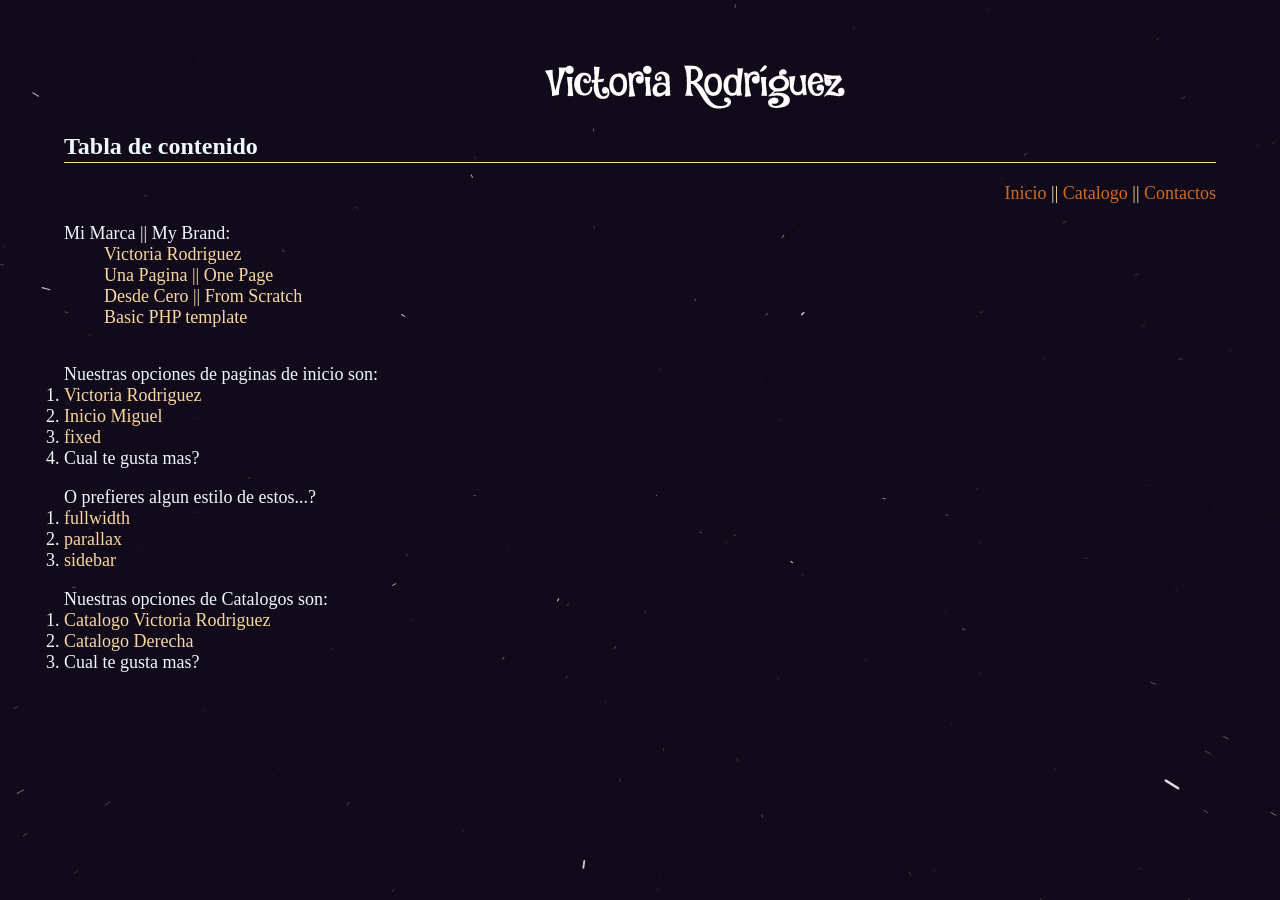
<file: index.html>
<!DOCTYPE html>
<html lang="en">
<head>
	<meta charset="UTF-8">
	<title>Tabla de contenido</title>
		<script src="scripts/warpspeed.min.js"></script>
		<link href="styles/toc.css" rel="stylesheet" type="text/css" media="screen"/>
		<link rel="icon" href="https://juanpablodiaz.github.io/2018/sharedfiles/images/logo/watermarks/logo_marcaagua_red.png" type="image/x-icon" />
</head>
<body>
	<canvas id="canvas" style="position:fixed; top:0; left:0; width:100%; height:100%;"></canvas>
	<script>var x=new WarpSpeed("canvas");</script>

	<div id="container">
		<br><br>
		<a href="!brandVicRodri/index.html">
			<img class="logo" src="!brandVicRodri/img/logo-white.png" alt="link">
		</a>
		<h2>Tabla de contenido</h2>
		<p> 
			<a href="!brandVicRodri/index.html">Inicio</a> || 
			<a href="!brandVicRodri/catalogo.html">Catalogo</a>  || 
			<a href="!brandVicRodri/contact.html">Contactos</a> 
		</p>

		<dl>
			<dt>Mi Marca || My Brand:</dt>
			<dd><a href="!brandVicRodri/index.html">Victoria Rodriguez</a></dd>
			<dd><a href="https://juanpablodiaz.github.io/2018/web115/onepagejs/brandVR/">Una Pagina || One Page</a></dd>
			<dd><a href="project-Web110/index.html">Desde Cero || From Scratch</a></dd>
			<dd><a href="0PHP-basic-template-ex/index.php"> Basic PHP template</a></dd>
		</dl>
		<br>
		<ol>Nuestras opciones de paginas de inicio son:
			<li><a href="!brandVicRodri/index.html">Victoria Rodriguez</a></li>
			<li><a href="!brandVicRodri/homeMiguel.html">Inicio Miguel</a></li>
			<li><a href="!brandVicRodri/home-fixed-menu.html">fixed</a></li>
			<li>Cual te gusta mas?</li>
		</ol>

		<ol>O prefieres algun estilo de estos...?
			<li><a href="!brandVicRodri/home-fullwidth.html">fullwidth</a></li>
			<li><a href="!brandVicRodri/home-parallax.html">parallax</a></li>
			<li><a href="!brandVicRodri/home-sidebar.html">sidebar</a></li>
		</ol>
		<ol>Nuestras opciones de Catalogos son:
			<li><a href="!brandVicRodri/catalogo.html">Catalogo Victoria Rodriguez</a></li>
			<li><a href="!brandVicRodri/categories-right-sidebar.html">Catalogo Derecha</a></li>
			<li>Cual te gusta mas?</li>
		</ol>

	</div>
</body>
</html>
</file>
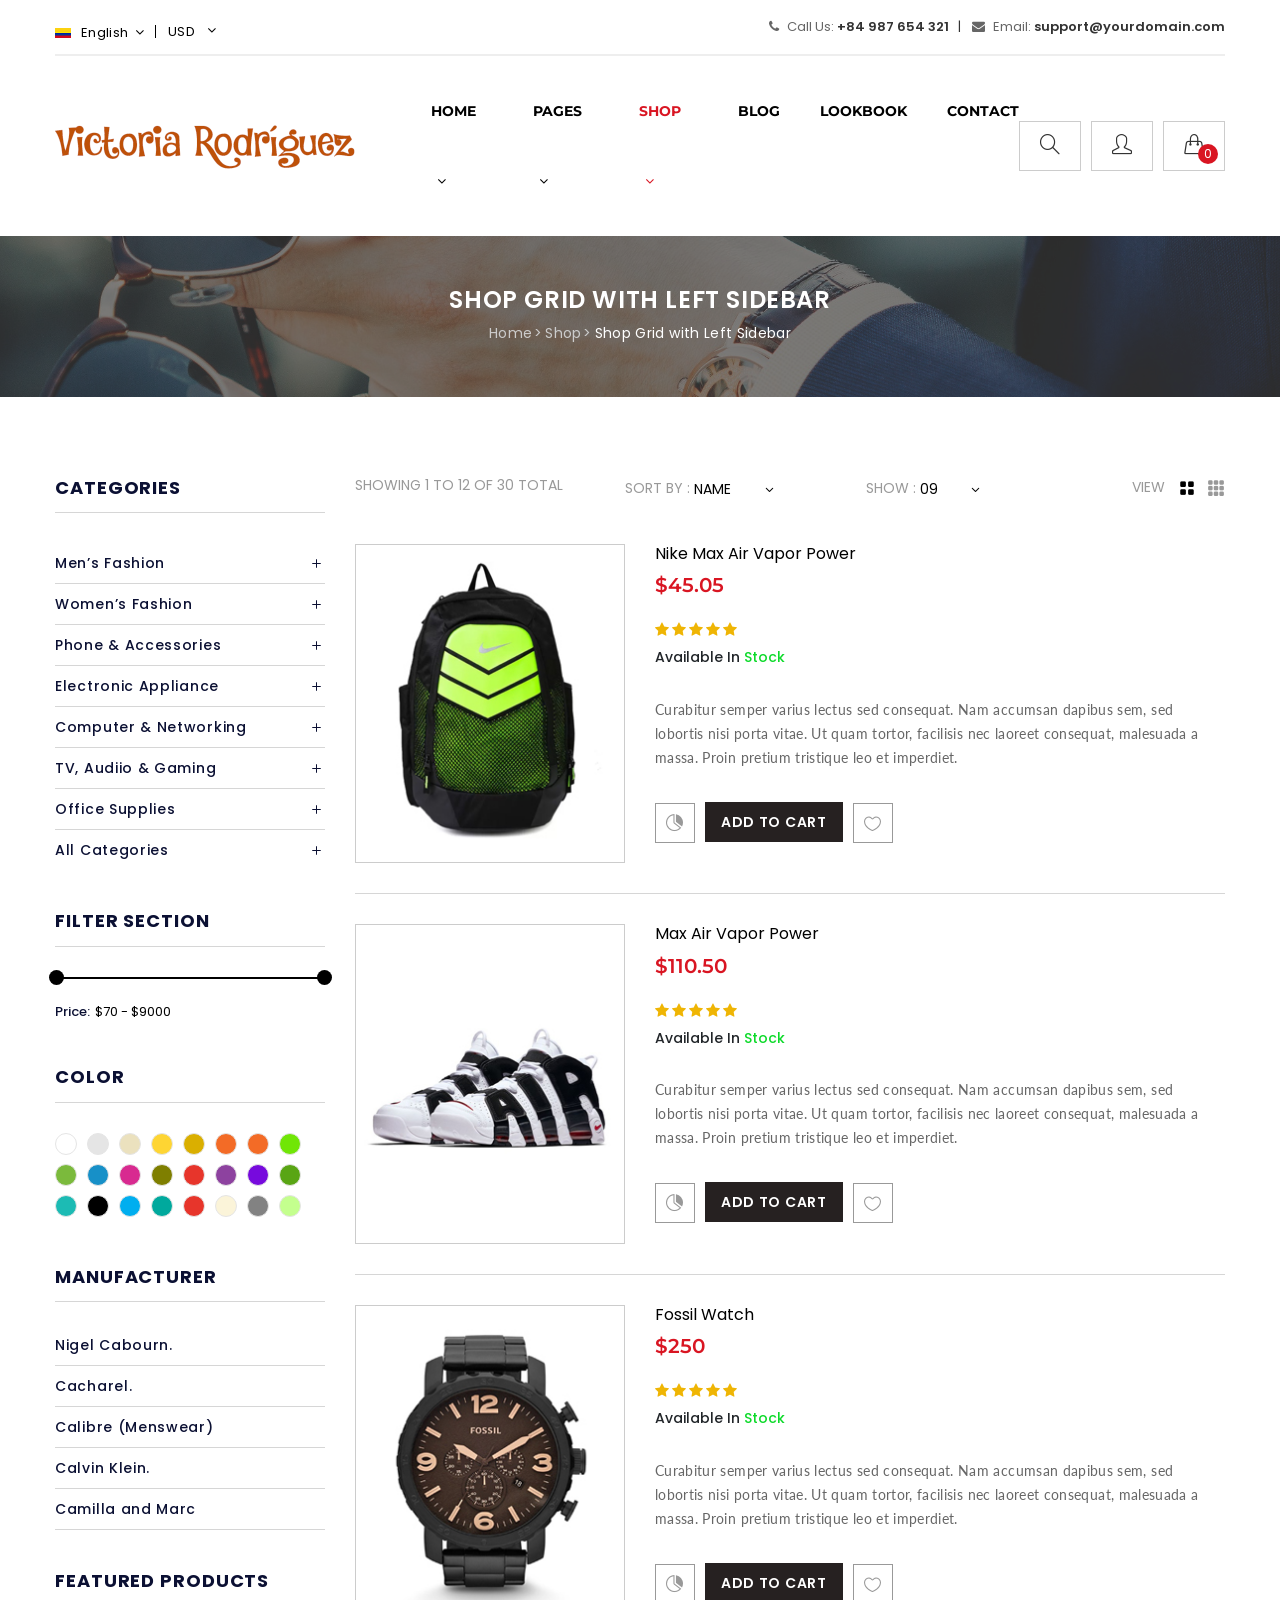
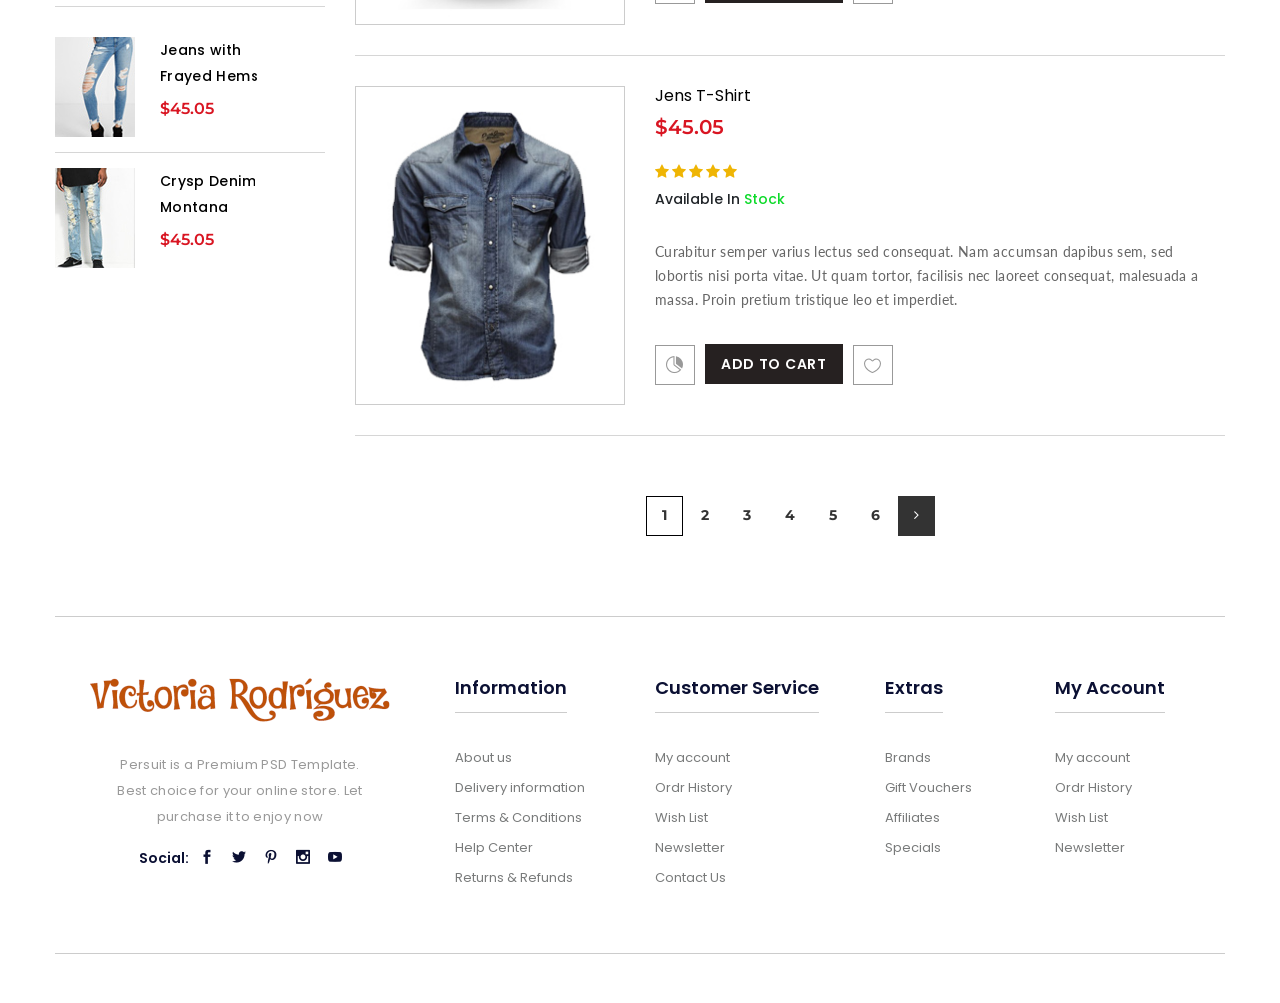
<file: !brandVicRodri/categories-grid-left-sidebar.html>
<!DOCTYPE html>
<html lang="en">
    <head>
        <meta charset="utf-8">
        <meta http-equiv="X-UA-Compatible" content="IE=edge">
        <meta name="viewport" content="width=device-width, initial-scale=1">
        
        <link rel="icon" href="img/fav-icon.png" type="image/x-icon" />
        <!-- The above 3 meta tags *must* come first in the head; any other head content must come *after* these tags -->
        <title>Persuit</title>

        <!-- Icon css link -->
        <link href="css/font-awesome.min.css" rel="stylesheet">
        <link href="vendors/line-icon/css/simple-line-icons.css" rel="stylesheet">
        <link href="vendors/elegant-icon/style.css" rel="stylesheet">
        <!-- Bootstrap -->
        <link href="css/bootstrap.min.css" rel="stylesheet">
        
        <!-- Rev slider css -->
        <link href="vendors/revolution/css/settings.css" rel="stylesheet">
        <link href="vendors/revolution/css/layers.css" rel="stylesheet">
        <link href="vendors/revolution/css/navigation.css" rel="stylesheet">
        
        <!-- Extra plugin css -->
        <link href="vendors/owl-carousel/owl.carousel.min.css" rel="stylesheet">
        <link href="vendors/bootstrap-selector/css/bootstrap-select.min.css" rel="stylesheet">
        <link href="vendors/jquery-ui/jquery-ui.css" rel="stylesheet">
        
        <link href="css/style.css" rel="stylesheet">
        <link href="css/responsive.css" rel="stylesheet">

        <!-- HTML5 shim and Respond.js for IE8 support of HTML5 elements and media queries -->
        <!-- WARNING: Respond.js doesn't work if you view the page via file:// -->
        <!--[if lt IE 9]>
        <script src="https://oss.maxcdn.com/html5shiv/3.7.3/html5shiv.min.js"></script>
        <script src="https://oss.maxcdn.com/respond/1.4.2/respond.min.js"></script>
        <![endif]-->
    </head>
    <body>
        
        <!--================Menu Area =================-->
        <header class="shop_header_area carousel_menu_area">
            <div class="carousel_top_header row m0">
                <div class="container">
                    <div class="carousel_top_h_inner">
                        <div class="float-md-left">
                            <div class="top_header_left">
                                <div class="selector">
                                    <select class="language_drop" name="countries" id="countries" style="width:300px;">
                                      <option value='yt' data-image="img/icon/flag-1.png" data-imagecss="flag yt" data-title="English">English</option>
                                      <option value='yu' data-image="img/icon/flag-1.png" data-imagecss="flag yu" data-title="Bangladesh">Bangla</option>
                                      <option value='yt' data-image="img/icon/flag-1.png" data-imagecss="flag yt" data-title="English">English</option>
                                      <option value='yu' data-image="img/icon/flag-1.png" data-imagecss="flag yu" data-title="Bangladesh">Bangla</option>
                                    </select>
                                </div>
                                <select class="selectpicker usd_select">
                                    <option>USD</option>
                                    <option>$</option>
                                    <option>$</option>
                                </select>
                            </div>
                        </div>
                        <div class="float-md-right">
                            <div class="top_header_middle">
                                <a href="#"><i class="fa fa-phone"></i> Call Us: <span>+84 987 654 321</span></a>
                                <a href="#"><i class="fa fa-envelope"></i> Email: <span>support@yourdomain.com</span></a>
                            </div>
                        </div>
                    </div>
                </div>
            </div>
            <div class="carousel_menu_inner">
                <div class="container">
                    <nav class="navbar navbar-expand-lg navbar-light bg-light">
                        <a class="navbar-brand" href="#"><img src="img/logo.png" alt=""></a>
                        <button class="navbar-toggler" type="button" data-toggle="collapse" data-target="#navbarSupportedContent" aria-controls="navbarSupportedContent" aria-expanded="false" aria-label="Toggle navigation">
                        <span class="navbar-toggler-icon"></span>

                        </button>

                        <div class="collapse navbar-collapse" id="navbarSupportedContent">
                            <ul class="navbar-nav mr-auto">
                                <li class="nav-item dropdown submenu">
                                    <a class="nav-link dropdown-toggle" href="#" role="button" data-toggle="dropdown" aria-haspopup="true" aria-expanded="false">
                                    Home <i class="fa fa-angle-down" aria-hidden="true"></i>
                                    </a>
                                    <ul class="dropdown-menu">
                                        <li class="nav-item"><a class="nav-link" href="index.html">Home Simple</a></li>
                                        <li class="nav-item"><a class="nav-link" href="home-carousel.html">Home Carousel</a></li>
                                        <li class="nav-item"><a class="nav-link" href="home-fullwidth.html">Home Full Width</a></li>
                                        <li class="nav-item"><a class="nav-link" href="home-parallax.html">Home Parallax</a></li>
                                        <li class="nav-item"><a class="nav-link" href="home-sidebar.html">Home Boxed</a></li>
                                        <li class="nav-item"><a class="nav-link" href="home-fixed-menu.html">Home Fixed</a></li>
                                    </ul>
                                </li>
                                <li class="nav-item dropdown submenu">
                                    <a class="nav-link dropdown-toggle" href="#" role="button" data-toggle="dropdown" aria-haspopup="true" aria-expanded="false">
                                    Pages <i class="fa fa-angle-down" aria-hidden="true"></i>
                                    </a>
                                    <ul class="dropdown-menu">
                                        <li class="nav-item"><a class="nav-link" href="compare.html">Compare</a></li>
                                        <li class="nav-item"><a class="nav-link" href="checkout.html">Checkout Method</a></li>
                                        <li class="nav-item"><a class="nav-link" href="register.html">Checkout Register</a></li>
                                        <li class="nav-item"><a class="nav-link" href="track.html">Track</a></li>
                                        <li class="nav-item"><a class="nav-link" href="login.html">Login</a></li>
                                        <li class="nav-item"><a class="nav-link" href="404.html">404</a></li>
                                    </ul>
                                </li>
                                <li class="nav-item dropdown submenu active">
                                    <a class="nav-link dropdown-toggle" href="#" role="button" data-toggle="dropdown" aria-haspopup="true" aria-expanded="false">
                                    Shop <i class="fa fa-angle-down" aria-hidden="true"></i>
                                    </a>
                                    <ul class="dropdown-menu">
                                        <li class="nav-item"><a class="nav-link" href="categories-no-sidebar-2column.html">Prodcut No Sidebar</a></li>
                                        <li class="nav-item"><a class="nav-link" href="categories-no-sidebar-3column.html">Prodcut Two Column</a></li>
                                        <li class="nav-item"><a class="nav-link" href="categories-no-sidebar-4column.html">Product Grid</a></li>
                                        <li class="nav-item"><a class="nav-link" href="categories-left-sidebar.html">Categories Left Sidebar</a></li>
                                        <li class="nav-item"><a class="nav-link" href="categories-right-sidebar.html">Categories Right Sidebar</a></li>
                                        <li class="nav-item"><a class="nav-link" href="categories-grid-left-sidebar.html">Categories Grid Sidebar</a></li>
                                        <li class="nav-item"><a class="nav-link" href="product-details.html">Prodcut Details 01</a></li>
                                        <li class="nav-item"><a class="nav-link" href="product-details2.html">Prodcut Details 02</a></li>
                                        <li class="nav-item"><a class="nav-link" href="product-details3.html">Prodcut Details 03</a></li>
                                        <li class="nav-item"><a class="nav-link" href="shopping-cart.html">Shopping Cart 01</a></li>
                                        <li class="nav-item"><a class="nav-link" href="shopping-cart2.html">Shopping Cart 02</a></li>
                                        <li class="nav-item"><a class="nav-link" href="empty-cart.html">Empty Cart</a></li>
                                    </ul>
                                </li>
                                <li class="nav-item"><a class="nav-link" href="#">Blog</a></li>
                                <li class="nav-item"><a class="nav-link" href="#">lookbook</a></li>
                                <li class="nav-item"><a class="nav-link" href="contact.html">Contact</a></li>
                            </ul>
                            <ul class="navbar-nav justify-content-end">
                                <li class="search_icon"><a href="#"><i class="icon-magnifier icons"></i></a></li>
                                <li class="user_icon"><a href="#"><i class="icon-user icons"></i></a></li>
                                <li class="cart_cart"><a href="#"><i class="icon-handbag icons"></i></a></li>
                            </ul>
                        </div>
                    </nav>
                </div>
            </div>
        </header>
        <!--================End Menu Area =================-->
        
        <!--================Categories Banner Area =================-->
        <section class="categories_banner_area">
            <div class="container">
                <div class="c_banner_inner">
                    <h3>shop grid with left sidebar</h3>
                    <ul>
                        <li><a href="#">Home</a></li>
                        <li><a href="#">Shop</a></li>
                        <li class="current"><a href="#">Shop Grid with Left Sidebar</a></li>
                    </ul>
                </div>
            </div>
        </section>
        <!--================End Categories Banner Area =================-->
        
        <!--================Categories Product Area =================-->
        <section class="categories_product_main p_80">
            <div class="container">
                <div class="categories_main_inner">
                    <div class="row row_disable">
                        <div class="col-lg-9 float-md-right">
                            <div class="showing_fillter">
                                <div class="row m0">
                                    <div class="first_fillter">
                                        <h4>Showing 1 to 12 of 30 total</h4>
                                    </div>
                                    <div class="secand_fillter">
                                        <h4>SORT BY :</h4>
                                        <select class="selectpicker">
                                            <option>Name</option>
                                            <option>Name 2</option>
                                            <option>Name 3</option>
                                        </select>
                                    </div>
                                    <div class="third_fillter">
                                        <h4>Show : </h4>
                                        <select class="selectpicker">
                                            <option>09</option>
                                            <option>10</option>
                                            <option>10</option>
                                        </select>
                                    </div>
                                    <div class="four_fillter">
                                        <h4>View</h4>
                                        <a class="active" href="#"><i class="icon_grid-2x2"></i></a>
                                        <a href="#"><i class="icon_grid-3x3"></i></a>
                                    </div>
                                </div>
                            </div>
                            <div class="c_product_grid_details">
                                <div class="c_product_item">
                                    <div class="row">
                                        <div class="col-lg-4 col-md-6">
                                            <div class="c_product_img">
                                                <img class="img-fluid" src="img/product/l-product-2.jpg" alt="">
                                            </div>
                                        </div>
                                        <div class="col-lg-8 col-md-6">
                                            <div class="c_product_text">
                                                <h3>Nike Max Air Vapor Power</h3>
                                                <h5>$45.05</h5>
                                                <ul class="product_rating">
                                                    <li><a href="#"><i class="fa fa-star"></i></a></li>
                                                    <li><a href="#"><i class="fa fa-star"></i></a></li>
                                                    <li><a href="#"><i class="fa fa-star"></i></a></li>
                                                    <li><a href="#"><i class="fa fa-star"></i></a></li>
                                                    <li><a href="#"><i class="fa fa-star"></i></a></li>
                                                </ul>
                                                <h6>Available In <span>Stock</span></h6>
                                                <p>Curabitur semper varius lectus sed consequat. Nam accumsan dapibus sem, sed lobortis nisi porta vitae. Ut quam tortor, facilisis nec laoreet consequat, malesuada a massa. Proin pretium tristique leo et imperdiet.</p>
                                                <ul class="c_product_btn">
                                                    <li class="p_icon"><a href="#"><i class="icon_piechart"></i></a></li>
                                                    <li><a class="add_cart_btn" href="#">Add To Cart</a></li>
                                                    <li class="p_icon"><a href="#"><i class="icon_heart_alt"></i></a></li>
                                                </ul>
                                            </div>
                                        </div>
                                    </div>
                                </div>
                                <div class="c_product_item">
                                    <div class="row">
                                        <div class="col-lg-4 col-md-6">
                                            <div class="c_product_img">
                                                <img class="img-fluid" src="img/product/l-product-4.jpg" alt="">
                                            </div>
                                        </div>
                                        <div class="col-lg-8 col-md-6">
                                            <div class="c_product_text">
                                                <h3>Max Air Vapor Power</h3>
                                                <h5>$110.50</h5>
                                                <ul class="product_rating">
                                                    <li><a href="#"><i class="fa fa-star"></i></a></li>
                                                    <li><a href="#"><i class="fa fa-star"></i></a></li>
                                                    <li><a href="#"><i class="fa fa-star"></i></a></li>
                                                    <li><a href="#"><i class="fa fa-star"></i></a></li>
                                                    <li><a href="#"><i class="fa fa-star"></i></a></li>
                                                </ul>
                                                <h6>Available In <span>Stock</span></h6>
                                                <p>Curabitur semper varius lectus sed consequat. Nam accumsan dapibus sem, sed lobortis nisi porta vitae. Ut quam tortor, facilisis nec laoreet consequat, malesuada a massa. Proin pretium tristique leo et imperdiet.</p>
                                                <ul class="c_product_btn">
                                                    <li class="p_icon"><a href="#"><i class="icon_piechart"></i></a></li>
                                                    <li><a class="add_cart_btn" href="#">Add To Cart</a></li>
                                                    <li class="p_icon"><a href="#"><i class="icon_heart_alt"></i></a></li>
                                                </ul>
                                            </div>
                                        </div>
                                    </div>
                                </div>
                                <div class="c_product_item">
                                    <div class="row">
                                        <div class="col-lg-4 col-md-6">
                                            <div class="c_product_img">
                                                <img class="img-fluid" src="img/product/l-product-7.jpg" alt="">
                                            </div>
                                        </div>
                                        <div class="col-lg-8 col-md-6">
                                            <div class="c_product_text">
                                                <h3>Fossil Watch</h3>
                                                <h5>$250</h5>
                                                <ul class="product_rating">
                                                    <li><a href="#"><i class="fa fa-star"></i></a></li>
                                                    <li><a href="#"><i class="fa fa-star"></i></a></li>
                                                    <li><a href="#"><i class="fa fa-star"></i></a></li>
                                                    <li><a href="#"><i class="fa fa-star"></i></a></li>
                                                    <li><a href="#"><i class="fa fa-star"></i></a></li>
                                                </ul>
                                                <h6>Available In <span>Stock</span></h6>
                                                <p>Curabitur semper varius lectus sed consequat. Nam accumsan dapibus sem, sed lobortis nisi porta vitae. Ut quam tortor, facilisis nec laoreet consequat, malesuada a massa. Proin pretium tristique leo et imperdiet.</p>
                                                <ul class="c_product_btn">
                                                    <li class="p_icon"><a href="#"><i class="icon_piechart"></i></a></li>
                                                    <li><a class="add_cart_btn" href="#">Add To Cart</a></li>
                                                    <li class="p_icon"><a href="#"><i class="icon_heart_alt"></i></a></li>
                                                </ul>
                                            </div>
                                        </div>
                                    </div>
                                </div>
                                <div class="c_product_item">
                                    <div class="row">
                                        <div class="col-lg-4 col-md-6">
                                            <div class="c_product_img">
                                                <img class="img-fluid" src="img/product/l-product-8.jpg" alt="">
                                            </div>
                                        </div>
                                        <div class="col-lg-8 col-md-6">
                                            <div class="c_product_text">
                                                <h3>Jens T-Shirt</h3>
                                                <h5>$45.05</h5>
                                                <ul class="product_rating">
                                                    <li><a href="#"><i class="fa fa-star"></i></a></li>
                                                    <li><a href="#"><i class="fa fa-star"></i></a></li>
                                                    <li><a href="#"><i class="fa fa-star"></i></a></li>
                                                    <li><a href="#"><i class="fa fa-star"></i></a></li>
                                                    <li><a href="#"><i class="fa fa-star"></i></a></li>
                                                </ul>
                                                <h6>Available In <span>Stock</span></h6>
                                                <p>Curabitur semper varius lectus sed consequat. Nam accumsan dapibus sem, sed lobortis nisi porta vitae. Ut quam tortor, facilisis nec laoreet consequat, malesuada a massa. Proin pretium tristique leo et imperdiet.</p>
                                                <ul class="c_product_btn">
                                                    <li class="p_icon"><a href="#"><i class="icon_piechart"></i></a></li>
                                                    <li><a class="add_cart_btn" href="#">Add To Cart</a></li>
                                                    <li class="p_icon"><a href="#"><i class="icon_heart_alt"></i></a></li>
                                                </ul>
                                            </div>
                                        </div>
                                    </div>
                                </div>
                                <nav aria-label="Page navigation example" class="pagination_area">
                                  <ul class="pagination">
                                    <li class="page-item"><a class="page-link" href="#">1</a></li>
                                    <li class="page-item"><a class="page-link" href="#">2</a></li>
                                    <li class="page-item"><a class="page-link" href="#">3</a></li>
                                    <li class="page-item"><a class="page-link" href="#">4</a></li>
                                    <li class="page-item"><a class="page-link" href="#">5</a></li>
                                    <li class="page-item"><a class="page-link" href="#">6</a></li>
                                    <li class="page-item next"><a class="page-link" href="#"><i class="fa fa-angle-right" aria-hidden="true"></i></a></li>
                                  </ul>
                                </nav>
                            </div>
                        </div>
                        <div class="col-lg-3 float-md-right">
                            <div class="categories_sidebar">
                                <aside class="l_widgest l_p_categories_widget">
                                    <div class="l_w_title">
                                        <h3>Categories</h3>
                                    </div>
                                    <ul class="navbar-nav">
                                        <li class="nav-item">
                                            <a class="nav-link" href="#">Men’s Fashion
                                                <i class="icon_plus" aria-hidden="true"></i>
                                            <i class="icon_minus-06" aria-hidden="true"></i>
                                            </a>
                                        </li>
                                        <li class="nav-item dropdown">
                                            <a class="nav-link dropdown-toggle" href="#" id="navbarDropdown" role="button" data-toggle="dropdown" aria-haspopup="true" aria-expanded="false">
                                            Women’s Fashion
                                            <i class="icon_plus" aria-hidden="true"></i>
                                            <i class="icon_minus-06" aria-hidden="true"></i>
                                            </a>
                                            <ul class="dropdown-menu" aria-labelledby="navbarDropdown">
                                                <li class="nav-item"><a class="nav-link" href="#">Hoodies & Sweatshirts</a></li>
                                                <li class="nav-item"><a class="nav-link" href="#">Jackets & Coats</a></li>
                                                <li class="nav-item"><a class="nav-link" href="#">Blouses & Shirts</a></li>
                                            </ul>
                                        </li>
                                        <li class="nav-item">
                                            <a class="nav-link" href="#">Phone & Accessories 
                                                <i class="icon_plus" aria-hidden="true"></i>
                                            <i class="icon_minus-06" aria-hidden="true"></i>
                                            </a>
                                        </li>
                                        <li class="nav-item">
                                            <a class="nav-link" href="#">Electronic Appliance
                                                <i class="icon_plus" aria-hidden="true"></i>
                                            <i class="icon_minus-06" aria-hidden="true"></i>
                                            </a>
                                        </li>
                                        <li class="nav-item">
                                            <a class="nav-link disabled" href="#">Computer & Networking
                                                <i class="icon_plus" aria-hidden="true"></i>
                                                <i class="icon_minus-06" aria-hidden="true"></i>
                                            </a>
                                        </li>
                                        <li class="nav-item">
                                            <a class="nav-link disabled" href="#">TV, Audiio & Gaming
                                                <i class="icon_plus" aria-hidden="true"></i>
                                                <i class="icon_minus-06" aria-hidden="true"></i>
                                            </a>
                                        </li>
                                        <li class="nav-item">
                                            <a class="nav-link disabled" href="#">Office Supplies
                                                <i class="icon_plus" aria-hidden="true"></i>
                                                <i class="icon_minus-06" aria-hidden="true"></i>
                                            </a>
                                        </li>
                                        <li class="nav-item">
                                            <a class="nav-link disabled" href="#">All Categories
                                                <i class="icon_plus" aria-hidden="true"></i>
                                                <i class="icon_minus-06" aria-hidden="true"></i>
                                            </a>
                                        </li>
                                    </ul>
                                </aside>
                                <aside class="l_widgest l_fillter_widget">
                                    <div class="l_w_title">
                                        <h3>Filter section</h3>
                                    </div>
                                    <div id="slider-range" class="ui_slider"></div>
                                    <label for="amount">Price:</label>
                                    <input type="text" id="amount" readonly>
                                </aside>
                                <aside class="l_widgest l_color_widget">
                                    <div class="l_w_title">
                                        <h3>Color</h3>
                                    </div>
                                    <ul>
                                        <li><a href="#"></a></li>
                                        <li><a href="#"></a></li>
                                        <li><a href="#"></a></li>
                                        <li><a href="#"></a></li>
                                        <li><a href="#"></a></li>
                                        <li><a href="#"></a></li>
                                        <li><a href="#"></a></li>
                                        <li><a href="#"></a></li>
                                        <li><a href="#"></a></li>
                                        <li><a href="#"></a></li>
                                        <li><a href="#"></a></li>
                                        <li><a href="#"></a></li>
                                        <li><a href="#"></a></li>
                                        <li><a href="#"></a></li>
                                        <li><a href="#"></a></li>
                                        <li><a href="#"></a></li>
                                        <li><a href="#"></a></li>
                                        <li><a href="#"></a></li>
                                        <li><a href="#"></a></li>
                                        <li><a href="#"></a></li>
                                        <li><a href="#"></a></li>
                                        <li><a href="#"></a></li>
                                        <li><a href="#"></a></li>
                                        <li><a href="#"></a></li>
                                    </ul>
                                </aside>
                                <aside class="l_widgest l_menufacture_widget">
                                    <div class="l_w_title">
                                        <h3>Manufacturer</h3>
                                    </div>
                                    <ul>
                                        <li><a href="#">Nigel Cabourn.</a></li>
                                        <li><a href="#">Cacharel.</a></li>
                                        <li><a href="#">Calibre (Menswear)</a></li>
                                        <li><a href="#">Calvin Klein.</a></li>
                                        <li><a href="#">Camilla and Marc</a></li>
                                    </ul>
                                </aside>
                                <aside class="l_widgest l_feature_widget">
                                    <div class="l_w_title">
                                        <h3>Featured Products</h3>
                                    </div>
                                    <div class="media">
                                        <div class="d-flex">
                                            <img src="img/product/featured-product/f-p-5.jpg" alt="">
                                        </div>
                                        <div class="media-body">
                                            <h4>Jeans with <br /> Frayed Hems</h4>
                                            <h5>$45.05</h5>
                                        </div>
                                    </div>
                                    <div class="media">
                                        <div class="d-flex">
                                            <img src="img/product/featured-product/f-p-6.jpg" alt="">
                                        </div>
                                        <div class="media-body">
                                            <h4>Crysp Denim<br />Montana</h4>
                                            <h5>$45.05</h5>
                                        </div>
                                    </div>
                                </aside>
                            </div>
                        </div>
                    </div>
                </div>
            </div>
        </section>
        <!--================End Categories Product Area =================-->
        
        <!--================Footer Area =================-->
        <footer class="footer_area">
            <div class="container">
                <div class="footer_widgets">
                    <div class="row">
                        <div class="col-lg-4 col-md-4 col-6">
                            <aside class="f_widget f_about_widget">
                                <img src="img/logo.png" alt="">
                                <p>Persuit is a Premium PSD Template. Best choice for your online store. Let purchase it to enjoy now</p>
                                <h6>Social:</h6>
                                <ul>
                                    <li><a href="#"><i class="social_facebook"></i></a></li>
                                    <li><a href="#"><i class="social_twitter"></i></a></li>
                                    <li><a href="#"><i class="social_pinterest"></i></a></li>
                                    <li><a href="#"><i class="social_instagram"></i></a></li>
                                    <li><a href="#"><i class="social_youtube"></i></a></li>
                                </ul>
                            </aside>
                        </div>
                        <div class="col-lg-2 col-md-4 col-6">
                            <aside class="f_widget link_widget f_info_widget">
                                <div class="f_w_title">
                                    <h3>Information</h3>
                                </div>
                                <ul>
                                    <li><a href="#">About us</a></li>
                                    <li><a href="#">Delivery information</a></li>
                                    <li><a href="#">Terms & Conditions</a></li>
                                    <li><a href="#">Help Center</a></li>
                                    <li><a href="#">Returns & Refunds</a></li>
                                </ul>
                            </aside>
                        </div>
                        <div class="col-lg-2 col-md-4 col-6">
                            <aside class="f_widget link_widget f_service_widget">
                                <div class="f_w_title">
                                    <h3>Customer Service</h3>
                                </div>
                                <ul>
                                    <li><a href="#">My account</a></li>
                                    <li><a href="#">Ordr History</a></li>
                                    <li><a href="#">Wish List</a></li>
                                    <li><a href="#">Newsletter</a></li>
                                    <li><a href="#">Contact Us</a></li>
                                </ul>
                            </aside>
                        </div>
                        <div class="col-lg-2 col-md-4 col-6">
                            <aside class="f_widget link_widget f_extra_widget">
                                <div class="f_w_title">
                                    <h3>Extras</h3>
                                </div>
                                <ul>
                                    <li><a href="#">Brands</a></li>
                                    <li><a href="#">Gift Vouchers</a></li>
                                    <li><a href="#">Affiliates</a></li>
                                    <li><a href="#">Specials</a></li>
                                </ul>
                            </aside>
                        </div>
                        <div class="col-lg-2 col-md-4 col-6">
                            <aside class="f_widget link_widget f_account_widget">
                                <div class="f_w_title">
                                    <h3>My Account</h3>
                                </div>
                                <ul>
                                    <li><a href="#">My account</a></li>
                                    <li><a href="#">Ordr History</a></li>
                                    <li><a href="#">Wish List</a></li>
                                    <li><a href="#">Newsletter</a></li>
                                </ul>
                            </aside>
                        </div>
                    </div>
                </div>
                <div class="footer_copyright">
                    <h5>© <script>document.write(new Date().getFullYear());</script> <!-- Link back to Colorlib can't be removed. Template is licensed under CC BY 3.0. -->
Copyright &copy;<script>document.write(new Date().getFullYear());</script> All rights reserved | This template is made with <i class="fa fa-heart-o" aria-hidden="true"></i> by <a href="https://colorlib.com" target="_blank">Colorlib</a>
<!-- Link back to Colorlib can't be removed. Template is licensed under CC BY 3.0. -->
</h5>
                </div>
            </div>
        </footer>
        <!--================End Footer Area =================-->
        
        
        
        
        <!-- jQuery (necessary for Bootstrap's JavaScript plugins) -->
        <script src="js/jquery-3.2.1.min.js"></script>
        <!-- Include all compiled plugins (below), or include individual files as needed -->
        <script src="js/popper.min.js"></script>
        <script src="js/bootstrap.min.js"></script>
        <!-- Rev slider js -->
        <script src="vendors/revolution/js/jquery.themepunch.tools.min.js"></script>
        <script src="vendors/revolution/js/jquery.themepunch.revolution.min.js"></script>
        <script src="vendors/revolution/js/extensions/revolution.extension.actions.min.js"></script>
        <script src="vendors/revolution/js/extensions/revolution.extension.video.min.js"></script>
        <script src="vendors/revolution/js/extensions/revolution.extension.slideanims.min.js"></script>
        <script src="vendors/revolution/js/extensions/revolution.extension.layeranimation.min.js"></script>
        <script src="vendors/revolution/js/extensions/revolution.extension.navigation.min.js"></script>
        <script src="vendors/revolution/js/extensions/revolution.extension.slideanims.min.js"></script>
        <!-- Extra plugin css -->
        <script src="vendors/counterup/jquery.waypoints.min.js"></script>
        <script src="vendors/counterup/jquery.counterup.min.js"></script>
        <script src="vendors/owl-carousel/owl.carousel.min.js"></script>
        <script src="vendors/bootstrap-selector/js/bootstrap-select.min.js"></script>
        <script src="vendors/image-dropdown/jquery.dd.min.js"></script>
        <script src="js/smoothscroll.js"></script>
        <script src="vendors/isotope/imagesloaded.pkgd.min.js"></script>
        <script src="vendors/isotope/isotope.pkgd.min.js"></script>
        <script src="vendors/magnify-popup/jquery.magnific-popup.min.js"></script>
        <script src="vendors/vertical-slider/js/jQuery.verticalCarousel.js"></script>
        <script src="vendors/jquery-ui/jquery-ui.js"></script>
        
        <script src="js/theme.js"></script>
    </body>
</html>
</file>
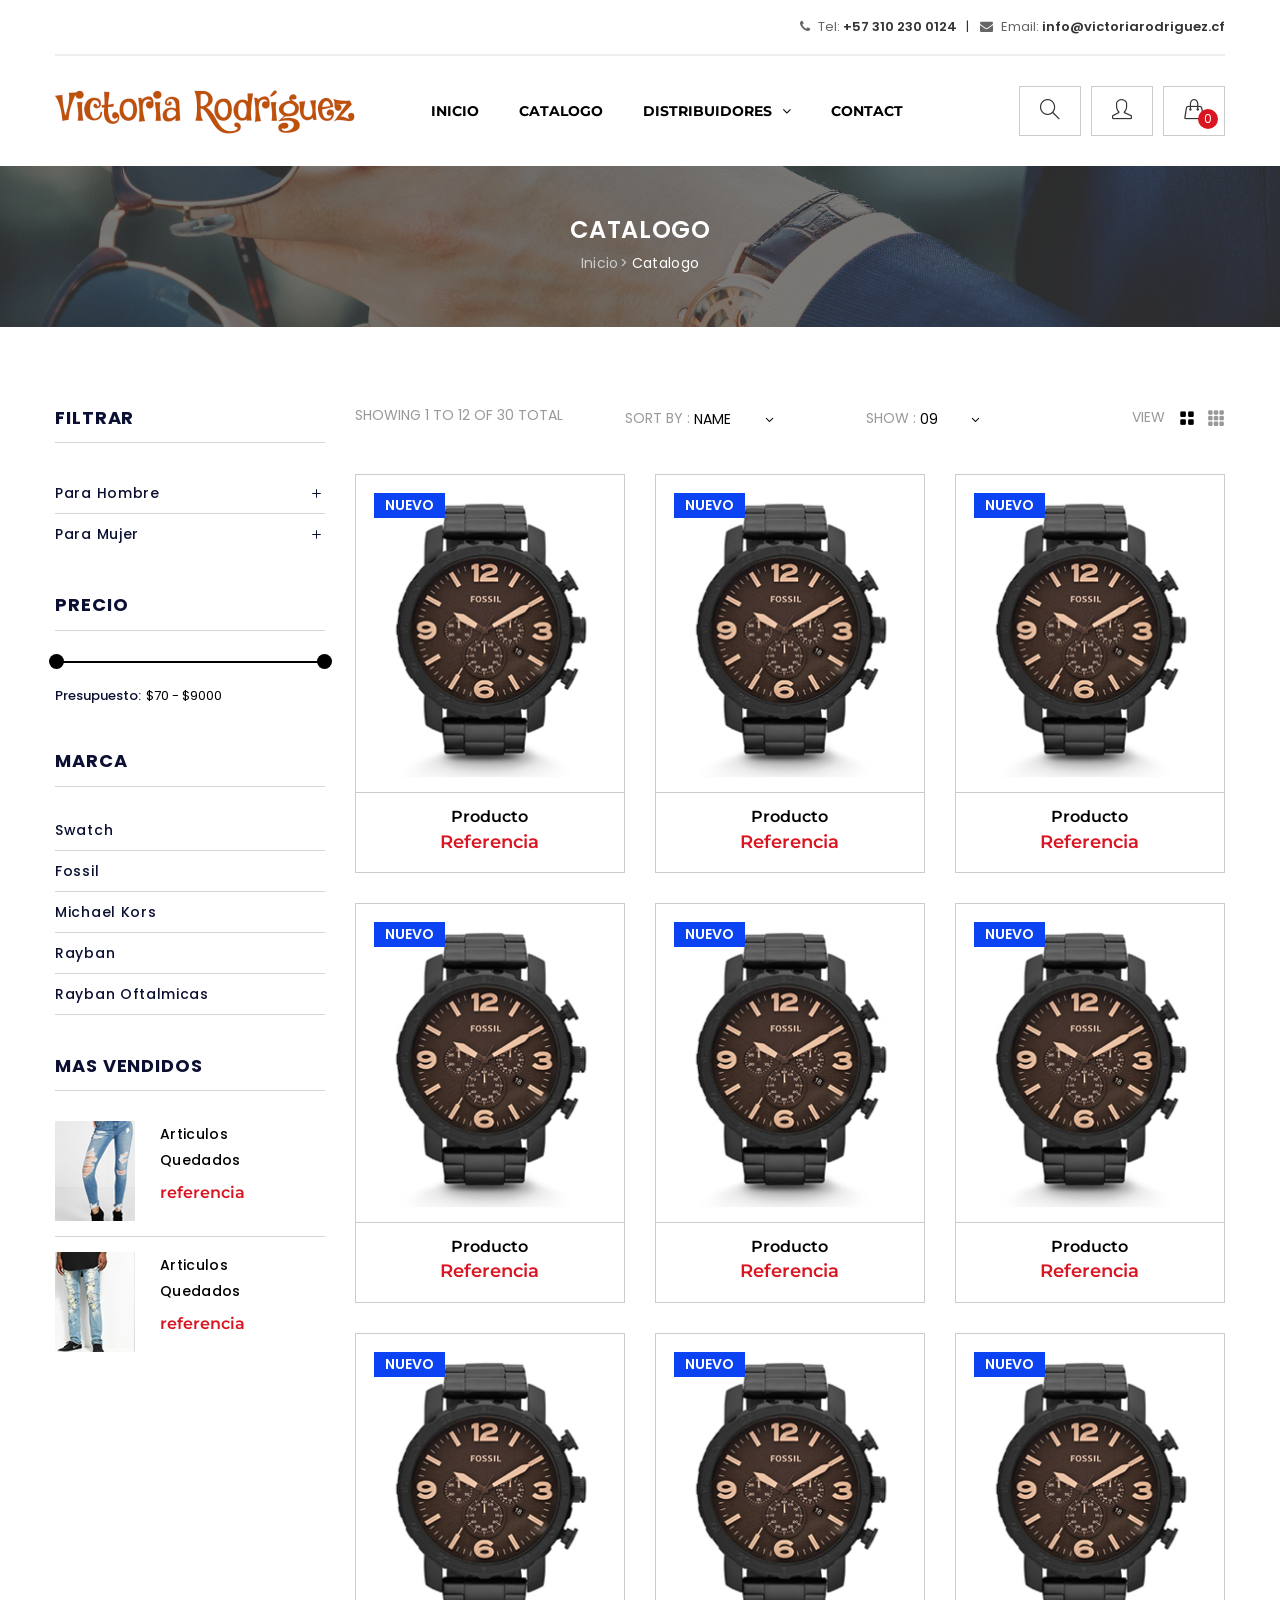
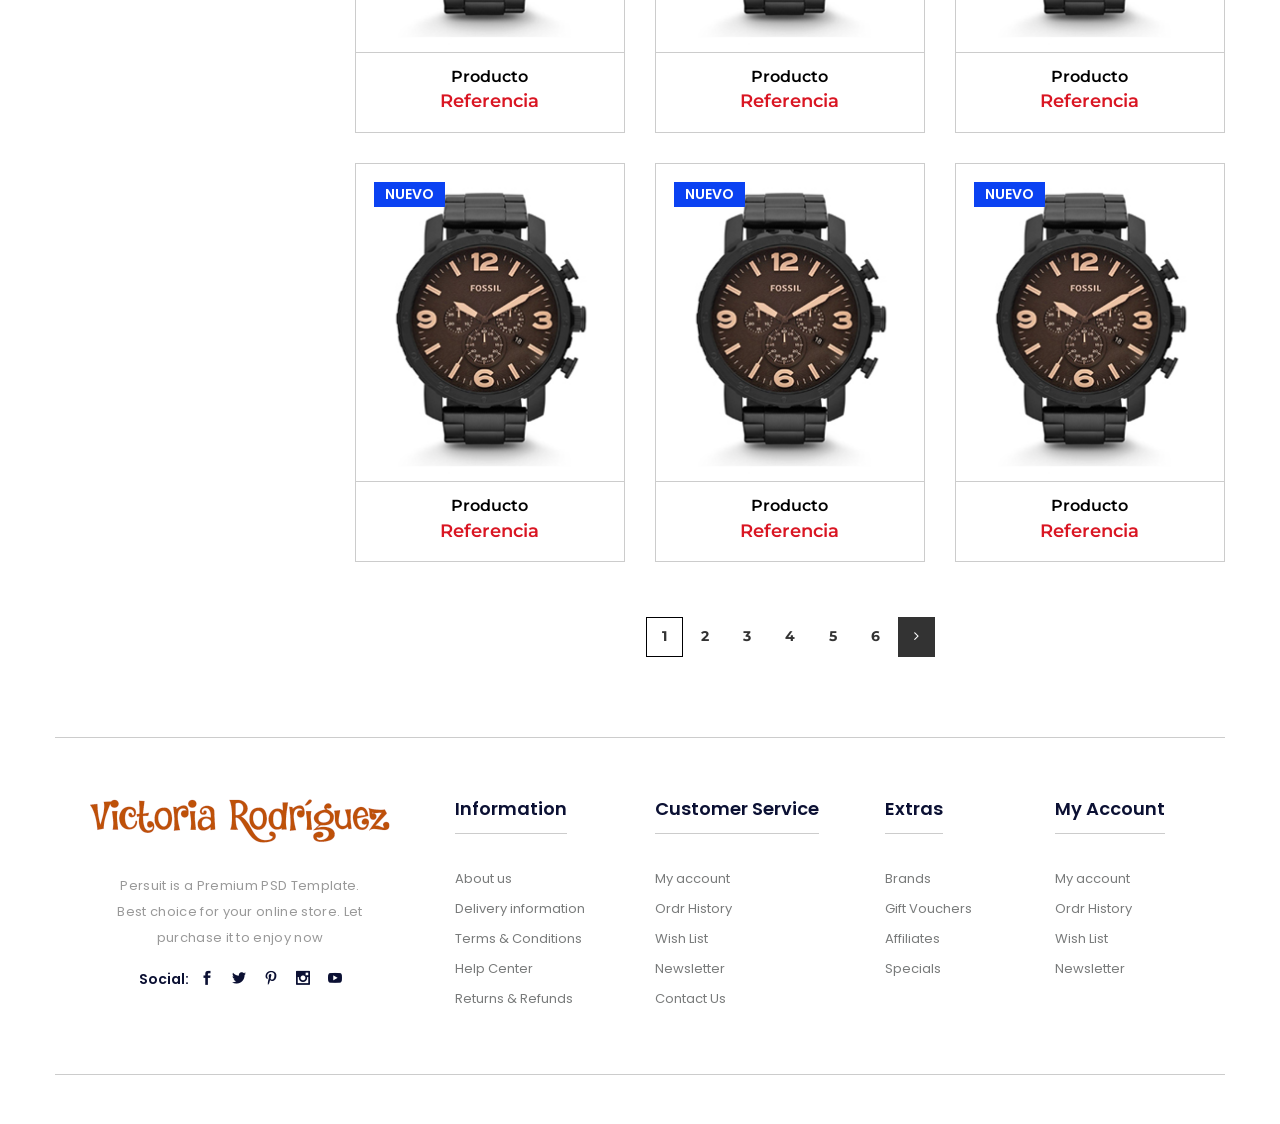
<file: !brandVicRodri/categories-left-sidebar.html>
<!DOCTYPE html>
<html lang="en">
    <head>
        <meta charset="utf-8">
        <meta http-equiv="X-UA-Compatible" content="IE=edge">
        <meta name="viewport" content="width=device-width, initial-scale=1">
        
        <link rel="icon" href="img/fav-icon.png" type="image/x-icon" />
        <!-- The above 3 meta tags *must* come first in the head; any other head content must come *after* these tags -->
        <title>Persuit</title>

        <!-- Icon css link -->
        <link href="css/font-awesome.min.css" rel="stylesheet">
        <link href="vendors/line-icon/css/simple-line-icons.css" rel="stylesheet">
        <link href="vendors/elegant-icon/style.css" rel="stylesheet">
        <!-- Bootstrap -->
        <link href="css/bootstrap.min.css" rel="stylesheet">
        
        <!-- Rev slider css -->
        <link href="vendors/revolution/css/settings.css" rel="stylesheet">
        <link href="vendors/revolution/css/layers.css" rel="stylesheet">
        <link href="vendors/revolution/css/navigation.css" rel="stylesheet">
        
        <!-- Extra plugin css -->
        <link href="vendors/owl-carousel/owl.carousel.min.css" rel="stylesheet">
        <link href="vendors/bootstrap-selector/css/bootstrap-select.min.css" rel="stylesheet">
        <link href="vendors/jquery-ui/jquery-ui.css" rel="stylesheet">
        
        <link href="css/style.css" rel="stylesheet">
        <link href="css/responsive.css" rel="stylesheet">

        <!-- HTML5 shim and Respond.js for IE8 support of HTML5 elements and media queries -->
        <!-- WARNING: Respond.js doesn't work if you view the page via file:// -->
        <!--[if lt IE 9]>
        <script src="https://oss.maxcdn.com/html5shiv/3.7.3/html5shiv.min.js"></script>
        <script src="https://oss.maxcdn.com/respond/1.4.2/respond.min.js"></script>
        <![endif]-->
    </head>
    <body>
        
        <!--================Menu Area =================-->
        <header class="shop_header_area carousel_menu_area">
            <div class="carousel_top_header row m0">
                <div class="container">
                    <div class="carousel_top_h_inner">
                        <div class="float-md-right">
                            <div class="top_header_middle">
                                <a href="#"><i class="fa fa-phone"></i> Tel: <span>+57 310 230 0124</span></a>
                            		<a href="#"><i class="fa fa-envelope"></i> Email: <span>info@victoriarodriguez.cf</span></a>
                            </div>
                        </div>
                    </div>
                </div>
            </div>
            <div class="carousel_menu_inner">
                <div class="container">
                    <nav class="navbar navbar-expand-lg navbar-light bg-light">
                        <a class="navbar-brand" href="#"><img src="img/logo.png" alt=""></a>
                        <button class="navbar-toggler" type="button" data-toggle="collapse" data-target="#navbarSupportedContent" aria-controls="navbarSupportedContent" aria-expanded="false" aria-label="Toggle navigation">
                        <span class="navbar-toggler-icon"></span>

                        </button>

                        <div class="collapse navbar-collapse" id="navbarSupportedContent">
                            <ul class="navbar-nav mr-auto">
                                <li class="nav-item"><a class="nav-link" href="home-carousel.html">Inicio</a></li>
                            <!--    <li class="nav-item dropdown submenu">
                                    <a class="nav-link dropdown-toggle" href="#" role="button" data-toggle="dropdown" aria-haspopup="true" aria-expanded="false">
                                    Cual_es_vital? <i class="fa fa-angle-down" aria-hidden="true"></i>
                                    </a>
                                    <ul class="dropdown-menu">
                                        <li class="nav-item"><a class="nav-link" href="compare.html">Compara</a></li>
                                        <li class="nav-item"><a class="nav-link" href="checkout.html">Metodos de pago</a></li>
                                        <li class="nav-item"><a class="nav-link" href="register.html">ordenes & envios</a></li>
                                        <li class="nav-item"><a class="nav-link" href="login.html">Login</a></li>
                                        <li class="nav-item"><a class="nav-link" href="404.html">error 404 <br>(Juan la usa)</a></li>
                                    </ul>
                                </li>		--> <!-- menu mas avanzado - no borrar -->
                                 <li class="nav-item"><a class="nav-link" href="categories-left-sidebar.html">Catalogo</a></li>
																<li class="nav-item dropdown submenu">
                                    <a title="mas facil y practica" class="nav-link dropdown-toggle" href="#" role="button" data-toggle="dropdown" aria-haspopup="true" aria-expanded="false">
                                    Distribuidores <i class="fa fa-angle-down" aria-hidden="true"></i>
                                    </a>
                                    <ul class="dropdown-menu">
                                        <li class="nav-item"><a class="nav-link" href="https://www.ray-ban.com">RayBan</a></li>
                                        <li class="nav-item"><a class="nav-link" href="https://www.Luxottica.com">Luxottica</a></li>
                                        <li class="nav-item"><a class="nav-link" href="https://www.Swatch.com">Swatch</a></li>
                                        <li class="nav-item"><a class="nav-link" href="https://www.michaelkors.com">Michael Kors</a></li>
                                        <li class="nav-item"><a class="nav-link" href="https://www.Guess.com">Guess</a></li>
                                        <li class="nav-item"><a class="nav-link" href="https://www.Bulgari.com">Bulgari</a></li>
                                        <li class="nav-item"><a class="nav-link" href="https://www.Fossil.com">Fossil</a></li>
                                        <li class="nav-item"><a class="nav-link" href="https://www.juandiaz.cf">JuanDiaz</a></li>
                                        <li class="nav-item"><a class="nav-link" href="https://www.migueldiaz.ml">MiguelDiaz</a></li>
				    </ul>
                                <li class="nav-item"><a class="nav-link" href="contact.html">Contact</a></li>
                            </ul>
                            <ul class="navbar-nav justify-content-end">
                                <li class="search_icon"><a href="#"><i class="icon-magnifier icons"></i></a></li>
                                <li class="user_icon"><a href="#"><i class="icon-user icons"></i></a></li>
                                <li class="cart_cart"><a href="#"><i class="icon-handbag icons"></i></a></li>
                            </ul>
                        </div>
                    </nav>
                </div>
            </div>
        </header>
        <!--================End Menu Area =================-->
        
        <!--================Categories Banner Area =================-->
        <section class="categories_banner_area">
            <div class="container">
                <div class="c_banner_inner">
                    <h3>Catalogo</h3>
                    <ul>
                        <li><a href="index.html">Inicio</a></li>
                        <li class="current"><a href="#">Catalogo</a></li>
                    </ul>
                </div>
            </div>
        </section>
        <!--================End Categories Banner Area =================-->
        
        <!--================Categories Product Area =================-->
        <section class="categories_product_main p_80">
            <div class="container">
                <div class="categories_main_inner">
                    <div class="row row_disable">
                        <div class="col-lg-9 float-md-right">
                            <div class="showing_fillter">
                                <div class="row m0">
                                    <div class="first_fillter">
                                        <h4>Showing 1 to 12 of 30 total</h4>
                                    </div>
                                    <div class="secand_fillter">
                                        <h4>SORT BY :</h4>
                                        <select class="selectpicker">
                                            <option>Name</option>
                                            <option>Name 2</option>
                                            <option>Name 3</option>
                                        </select>
                                    </div>
                                    <div class="third_fillter">
                                        <h4>Show : </h4>
                                        <select class="selectpicker">
                                            <option>09</option>
                                            <option>10</option>
                                            <option>10</option>
                                        </select>
                                    </div>
                                    <div class="four_fillter">
                                        <h4>View</h4>
                                        <a class="active" href="#"><i class="icon_grid-2x2"></i></a>
                                        <a href="#"><i class="icon_grid-3x3"></i></a>
                                    </div>
                                </div>
                            </div>
                            <div class="categories_product_area">
                                <div class="row">
                                    <div class="col-lg-4 col-sm-6">
                                        <div class="l_product_item">
                                            <div class="l_p_img">
                                                <img src="img/product/c-product-5.jpg" alt="">
                                                <h5 class="new">Nuevo</h5>
                                            </div>
                                            <div class="l_p_text">
                                               <ul>
                                                    <li><a class="add_cart_btn" href="#">Mi Carrito</a></li>
                                                </ul>
                                                <h4>Producto</h4>
                                                <h5>Referencia</h5>
                                            </div>
                                        </div>
                                    </div>
                                    <div class="col-lg-4 col-sm-6">
                                        <div class="l_product_item">
                                            <div class="l_p_img">
                                                <img src="img/product/c-product-5.jpg" alt="">
                                                <h5 class="new">Nuevo</h5>
                                            </div>
                                            <div class="l_p_text">
                                               <ul>
                                                    <li><a class="add_cart_btn" href="#">Mi Carrito</a></li>
                                                </ul>
                                                <h4>Producto</h4>
                                                <h5>Referencia</h5>
                                            </div>
                                        </div>
                                    </div>
                                    <div class="col-lg-4 col-sm-6">
                                        <div class="l_product_item">
                                            <div class="l_p_img">
                                                <img src="img/product/c-product-5.jpg" alt="">
                                                <h5 class="new">Nuevo</h5>
                                            </div>
                                            <div class="l_p_text">
                                               <ul>
                                                    <li><a class="add_cart_btn" href="#">Mi Carrito</a></li>
                                                </ul>
                                                <h4>Producto</h4>
                                                <h5>Referencia</h5>
                                            </div>
                                        </div>
                                    </div>
                                    <div class="col-lg-4 col-sm-6">
                                        <div class="l_product_item">
                                            <div class="l_p_img">
                                                <img src="img/product/c-product-5.jpg" alt="">
                                                <h5 class="new">Nuevo</h5>
                                            </div>
                                            <div class="l_p_text">
                                               <ul>
                                                    <li><a class="add_cart_btn" href="#">Mi Carrito</a></li>
                                                </ul>
                                                <h4>Producto</h4>
                                                <h5>Referencia</h5>
                                            </div>
                                        </div>
                                    </div>
                                    <div class="col-lg-4 col-sm-6">
                                        <div class="l_product_item">
                                            <div class="l_p_img">
                                                <img src="img/product/c-product-5.jpg" alt="">
                                                <h5 class="new">Nuevo</h5>
                                            </div>
                                            <div class="l_p_text">
                                               <ul>
                                                    <li><a class="add_cart_btn" href="#">Mi Carrito</a></li>
                                                </ul>
                                                <h4>Producto</h4>
                                                <h5>Referencia</h5>
                                            </div>
                                        </div>
                                    </div>
                                    <div class="col-lg-4 col-sm-6">
                                        <div class="l_product_item">
                                            <div class="l_p_img">
                                                <img src="img/product/c-product-5.jpg" alt="">
                                                <h5 class="new">Nuevo</h5>
                                            </div>
                                            <div class="l_p_text">
                                               <ul>
                                                    <li><a class="add_cart_btn" href="#">Mi Carrito</a></li>
                                                </ul>
                                                <h4>Producto</h4>
                                                <h5>Referencia</h5>
                                            </div>
                                        </div>
                                    </div>
                                    <div class="col-lg-4 col-sm-6">
                                        <div class="l_product_item">
                                            <div class="l_p_img">
                                                <img src="img/product/c-product-5.jpg" alt="">
                                                <h5 class="new">Nuevo</h5>
                                            </div>
                                            <div class="l_p_text">
                                               <ul>
                                                    <li><a class="add_cart_btn" href="#">Mi Carrito</a></li>
                                                </ul>
                                                <h4>Producto</h4>
                                                <h5>Referencia</h5>
                                            </div>
                                        </div>
                                    </div>
                                    <div class="col-lg-4 col-sm-6">
                                        <div class="l_product_item">
                                            <div class="l_p_img">
                                                <img src="img/product/c-product-5.jpg" alt="">
                                                <h5 class="new">Nuevo</h5>
                                            </div>
                                            <div class="l_p_text">
                                               <ul>
                                                    <li><a class="add_cart_btn" href="#">Mi Carrito</a></li>
                                                </ul>
                                                <h4>Producto</h4>
                                                <h5>Referencia</h5>
                                            </div>
                                        </div>
                                    </div>
                                    <div class="col-lg-4 col-sm-6">
                                        <div class="l_product_item">
                                            <div class="l_p_img">
                                                <img src="img/product/c-product-5.jpg" alt="">
                                                <h5 class="new">Nuevo</h5>
                                            </div>
                                            <div class="l_p_text">
                                               <ul>
                                                    <li><a class="add_cart_btn" href="#">Mi Carrito</a></li>
                                                </ul>
                                                <h4>Producto</h4>
                                                <h5>Referencia</h5>
                                            </div>
                                        </div>
                                    </div>
                                    <div class="col-lg-4 col-sm-6">
                                        <div class="l_product_item">
                                            <div class="l_p_img">
                                                <img src="img/product/c-product-5.jpg" alt="">
                                                <h5 class="new">Nuevo</h5>
                                            </div>
                                            <div class="l_p_text">
                                               <ul>
                                                    <li><a class="add_cart_btn" href="#">Mi Carrito</a></li>
                                                </ul>
                                                <h4>Producto</h4>
                                                <h5>Referencia</h5>
                                            </div>
                                        </div>
                                    </div>
                                    <div class="col-lg-4 col-sm-6">
                                        <div class="l_product_item">
                                            <div class="l_p_img">
                                                <img src="img/product/c-product-5.jpg" alt="">
                                                <h5 class="new">Nuevo</h5>
                                            </div>
                                            <div class="l_p_text">
                                               <ul>
                                                    <li><a class="add_cart_btn" href="#">Mi Carrito</a></li>
                                                </ul>
                                                <h4>Producto</h4>
                                                <h5>Referencia</h5>
                                            </div>
                                        </div>
                                    </div>
                                    <div class="col-lg-4 col-sm-6">
                                        <div class="l_product_item">
                                            <div class="l_p_img">
                                                <img src="img/product/c-product-5.jpg" alt="">
                                                <h5 class="new">Nuevo</h5>
                                            </div>
                                            <div class="l_p_text">
                                               <ul>
                                                    <li><a class="add_cart_btn" href="#">Mi Carrito</a></li>
                                                </ul>
                                                <h4>Producto</h4>
                                                <h5>Referencia</h5>
                                            </div>
                                        </div>
                                    </div>
                                </div>
                                <nav aria-label="Page navigation example" class="pagination_area">
                                  <ul class="pagination">
                                    <li class="page-item"><a class="page-link" href="#">1</a></li>
                                    <li class="page-item"><a class="page-link" href="#">2</a></li>
                                    <li class="page-item"><a class="page-link" href="#">3</a></li>
                                    <li class="page-item"><a class="page-link" href="#">4</a></li>
                                    <li class="page-item"><a class="page-link" href="#">5</a></li>
                                    <li class="page-item"><a class="page-link" href="#">6</a></li>
                                    <li class="page-item next"><a class="page-link" href="#"><i class="fa fa-angle-right" aria-hidden="true"></i></a></li>
                                  </ul>
                                </nav>
                            </div>
                        </div>
                        <div class="col-lg-3 float-md-right">
                            <div class="categories_sidebar">
                                <aside class="l_widgest l_p_categories_widget">
                                    <div class="l_w_title">
                                        <h3>Filtrar</h3>
                                    </div>
                                    <ul class="navbar-nav">
                                        <li class="nav-item">
                                            <a class="nav-link" href="#">Para Hombre
                                                <i class="icon_plus" aria-hidden="true"></i>
                                            <i class="icon_minus-06" aria-hidden="true"></i>
                                            </a>
                                        </li>
                                        <li class="nav-item dropdown">
                                            <a class="nav-link dropdown-toggle" href="#" id="navbarDropdown" role="button" data-toggle="dropdown" aria-haspopup="true" aria-expanded="false">
                                            Para Mujer
                                            <i class="icon_plus" aria-hidden="true"></i>
                                            <i class="icon_minus-06" aria-hidden="true"></i>
                                            </a>
                                            <ul class="dropdown-menu" aria-labelledby="navbarDropdown">
                                                <li class="nav-item"><a class="nav-link" href="#">Hoodies & Sweatshirts</a></li>
                                                <li class="nav-item"><a class="nav-link" href="#">Jackets & Coats</a></li>
                                                <li class="nav-item"><a class="nav-link" href="#">Blouses & Shirts</a></li>
                                            </ul>
                                        </li>
                                    </ul>
                                </aside>
                                <aside class="l_widgest l_fillter_widget">
                                    <div class="l_w_title">
                                        <h3>Precio</h3>
                                    </div>
                                    <div id="slider-range" class="ui_slider"></div>
                                    <label for="amount">Presupuesto: </label>
                                    <input type="text" id="amount" readonly>
                                </aside>
                                <aside class="l_widgest l_menufacture_widget">
                                    <div class="l_w_title">
                                        <h3>Marca</h3>
                                    </div>
                                    <ul>
                                        <li><a href="#" >Swatch</a></li>
                                        <li><a href="#">Fossil</a></li>
                                        <li><a href="#">Michael Kors</a></li>
                                        <li><a href="#">Rayban</a></li>
                                        <li><a href="#">Rayban Oftalmicas</a></li>
                                    </ul>
                                </aside>
                                <aside class="l_widgest l_feature_widget">
                                    <div class="l_w_title">
                                        <h3>Mas Vendidos</h3>
                                    </div>
                                    <div class="media">
                                        <div class="d-flex">
                                            <img src="img/product/featured-product/f-p-5.jpg" alt="">
                                        </div>
                                        <div class="media-body">
                                            <h4>Articulos <br /> Quedados</h4>
                                            <h5>referencia</h5>
                                        </div>
                                    </div>
                                    <div class="media">
                                        <div class="d-flex">
                                            <img src="img/product/featured-product/f-p-6.jpg" alt="">
                                        </div>
                                        <div class="media-body">
                                            <h4>Articulos <br /> Quedados</h4>
                                            <h5>referencia</h5>
                                        </div>
                                    </div>
                                </aside>
                            </div>
                        </div>
                    </div>
                </div>
            </div>
        </section>
        <!--================End Categories Product Area =================-->
        
        <!--================Footer Area =================-->
        <footer class="footer_area">
            <div class="container">
                <div class="footer_widgets">
                    <div class="row">
                        <div class="col-lg-4 col-md-4 col-6">
                            <aside class="f_widget f_about_widget">
                                <img src="img/logo.png" alt="">
                                <p>Persuit is a Premium PSD Template. Best choice for your online store. Let purchase it to enjoy now</p>
                                <h6>Social:</h6>
                                <ul>
                                    <li><a href="#"><i class="social_facebook"></i></a></li>
                                    <li><a href="#"><i class="social_twitter"></i></a></li>
                                    <li><a href="#"><i class="social_pinterest"></i></a></li>
                                    <li><a href="#"><i class="social_instagram"></i></a></li>
                                    <li><a href="#"><i class="social_youtube"></i></a></li>
                                </ul>
                            </aside>
                        </div>
                        <div class="col-lg-2 col-md-4 col-6">
                            <aside class="f_widget link_widget f_info_widget">
                                <div class="f_w_title">
                                    <h3>Information</h3>
                                </div>
                                <ul>
                                    <li><a href="#">About us</a></li>
                                    <li><a href="#">Delivery information</a></li>
                                    <li><a href="#">Terms & Conditions</a></li>
                                    <li><a href="#">Help Center</a></li>
                                    <li><a href="#">Returns & Refunds</a></li>
                                </ul>
                            </aside>
                        </div>
                        <div class="col-lg-2 col-md-4 col-6">
                            <aside class="f_widget link_widget f_service_widget">
                                <div class="f_w_title">
                                    <h3>Customer Service</h3>
                                </div>
                                <ul>
                                    <li><a href="#">My account</a></li>
                                    <li><a href="#">Ordr History</a></li>
                                    <li><a href="#">Wish List</a></li>
                                    <li><a href="#">Newsletter</a></li>
                                    <li><a href="#">Contact Us</a></li>
                                </ul>
                            </aside>
                        </div>
                        <div class="col-lg-2 col-md-4 col-6">
                            <aside class="f_widget link_widget f_extra_widget">
                                <div class="f_w_title">
                                    <h3>Extras</h3>
                                </div>
                                <ul>
                                    <li><a href="#">Brands</a></li>
                                    <li><a href="#">Gift Vouchers</a></li>
                                    <li><a href="#">Affiliates</a></li>
                                    <li><a href="#">Specials</a></li>
                                </ul>
                            </aside>
                        </div>
                        <div class="col-lg-2 col-md-4 col-6">
                            <aside class="f_widget link_widget f_account_widget">
                                <div class="f_w_title">
                                    <h3>My Account</h3>
                                </div>
                                <ul>
                                    <li><a href="#">My account</a></li>
                                    <li><a href="#">Ordr History</a></li>
                                    <li><a href="#">Wish List</a></li>
                                    <li><a href="#">Newsletter</a></li>
                                </ul>
                            </aside>
                        </div>
                    </div>
                </div>
                <div class="footer_copyright">
                    <h5>© <script>document.write(new Date().getFullYear());</script> <!-- Link back to Colorlib can't be removed. Template is licensed under CC BY 3.0. -->
Copyright &copy;<script>document.write(new Date().getFullYear());</script> All rights reserved | This template is made with <i class="fa fa-heart-o" aria-hidden="true"></i> by <a href="https://colorlib.com" target="_blank">Colorlib</a>
<!-- Link back to Colorlib can't be removed. Template is licensed under CC BY 3.0. -->
</h5>
                </div>
            </div>
        </footer>
        <!--================End Footer Area =================-->
        
        
        
        
        <!-- jQuery (necessary for Bootstrap's JavaScript plugins) -->
        <script src="js/jquery-3.2.1.min.js"></script>
        <!-- Include all compiled plugins (below), or include individual files as needed -->
        <script src="js/popper.min.js"></script>
        <script src="js/bootstrap.min.js"></script>
        <!-- Rev slider js -->
        <script src="vendors/revolution/js/jquery.themepunch.tools.min.js"></script>
        <script src="vendors/revolution/js/jquery.themepunch.revolution.min.js"></script>
        <script src="vendors/revolution/js/extensions/revolution.extension.actions.min.js"></script>
        <script src="vendors/revolution/js/extensions/revolution.extension.video.min.js"></script>
        <script src="vendors/revolution/js/extensions/revolution.extension.slideanims.min.js"></script>
        <script src="vendors/revolution/js/extensions/revolution.extension.layeranimation.min.js"></script>
        <script src="vendors/revolution/js/extensions/revolution.extension.navigation.min.js"></script>
        <script src="vendors/revolution/js/extensions/revolution.extension.slideanims.min.js"></script>
        <!-- Extra plugin css -->
        <script src="vendors/counterup/jquery.waypoints.min.js"></script>
        <script src="vendors/counterup/jquery.counterup.min.js"></script>
        <script src="vendors/owl-carousel/owl.carousel.min.js"></script>
        <script src="vendors/bootstrap-selector/js/bootstrap-select.min.js"></script>
        <script src="vendors/image-dropdown/jquery.dd.min.js"></script>
        <script src="js/smoothscroll.js"></script>
        <script src="vendors/isotope/imagesloaded.pkgd.min.js"></script>
        <script src="vendors/isotope/isotope.pkgd.min.js"></script>
        <script src="vendors/magnify-popup/jquery.magnific-popup.min.js"></script>
        <script src="vendors/vertical-slider/js/jQuery.verticalCarousel.js"></script>
        <script src="vendors/jquery-ui/jquery-ui.js"></script>
        
        <script src="js/theme.js"></script>
    </body>
</html>
</file>
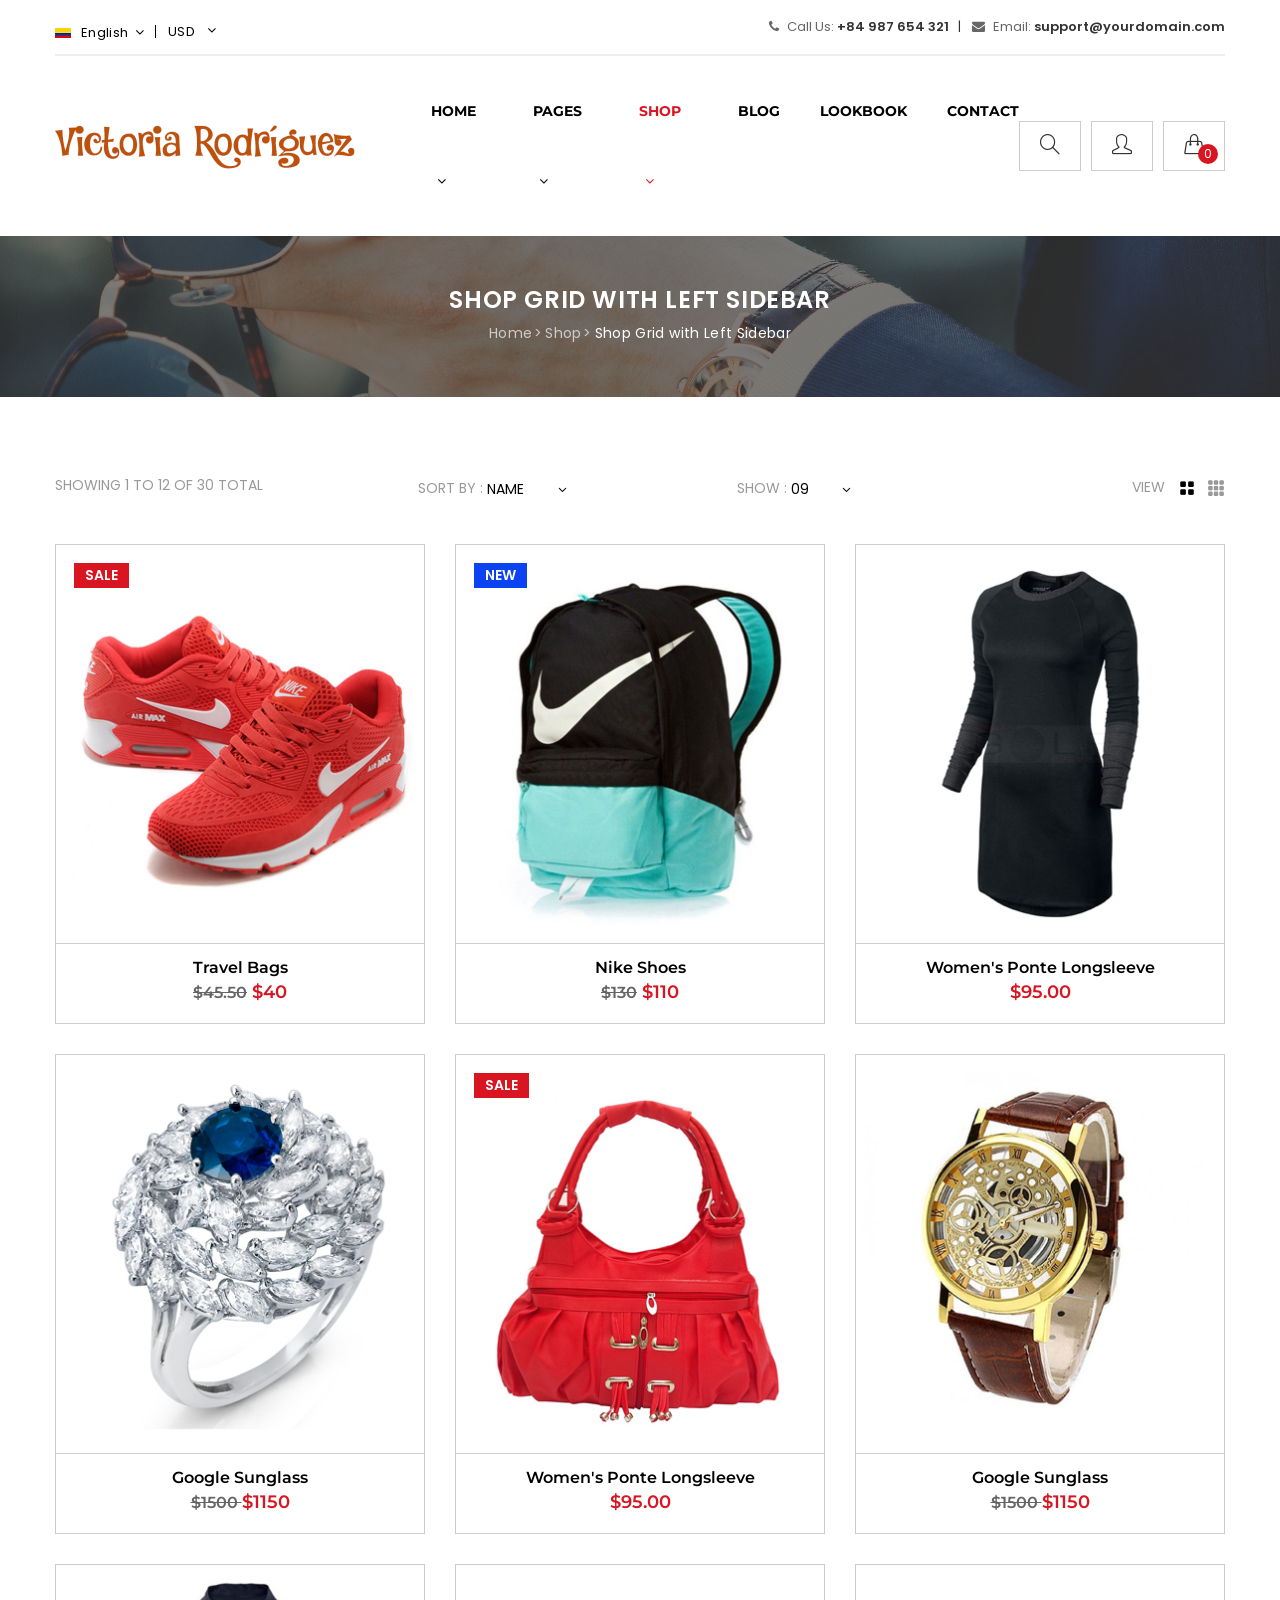
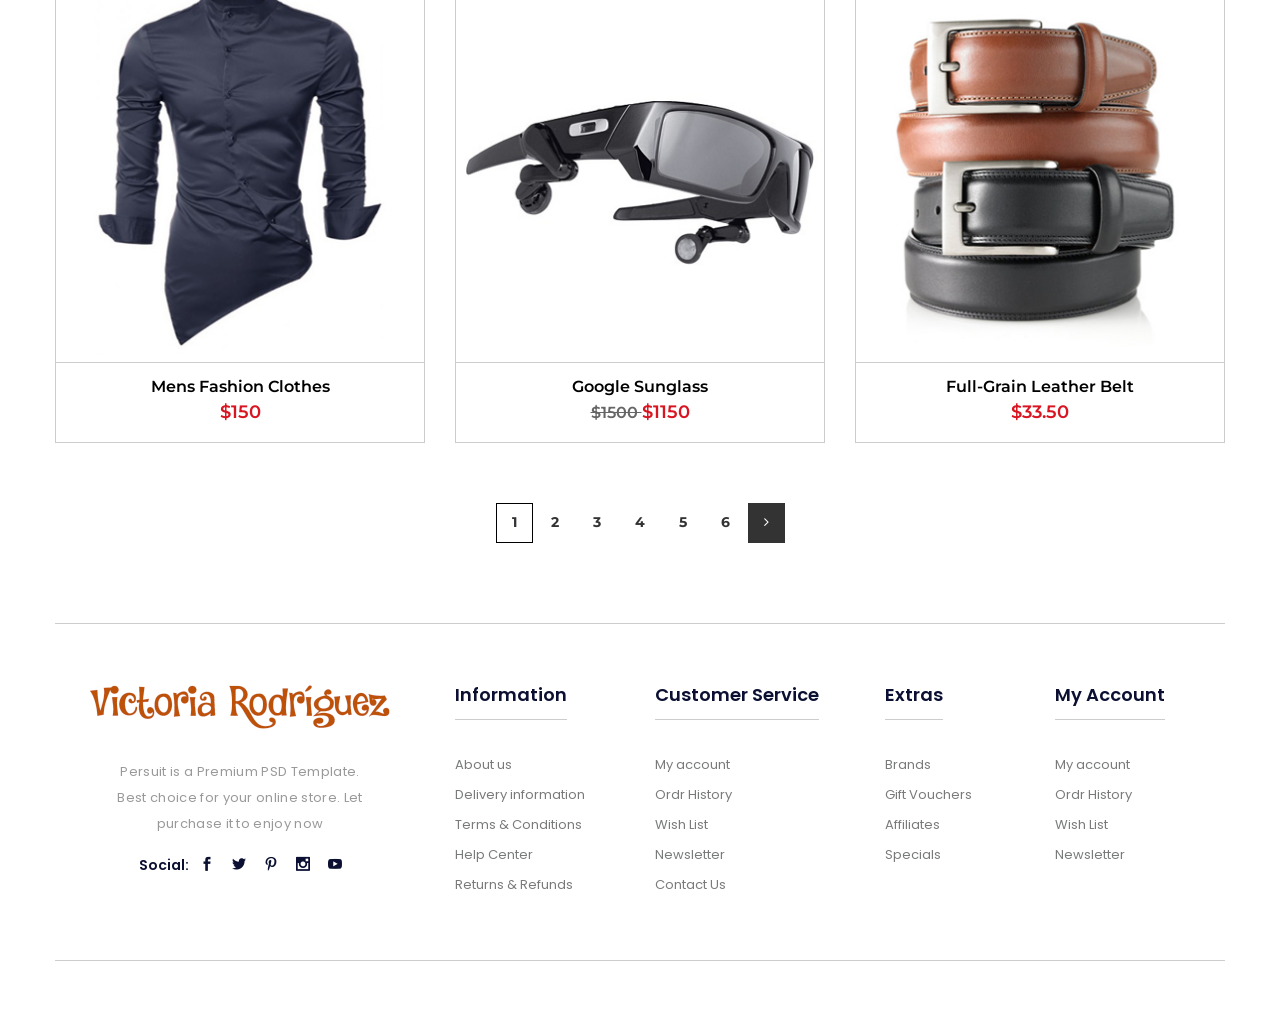
<file: !brandVicRodri/categories-no-sidebar-3column.html>
<!DOCTYPE html>
<html lang="en">
    <head>
        <meta charset="utf-8">
        <meta http-equiv="X-UA-Compatible" content="IE=edge">
        <meta name="viewport" content="width=device-width, initial-scale=1">
        
        <link rel="icon" href="img/fav-icon.png" type="image/x-icon" />
        <!-- The above 3 meta tags *must* come first in the head; any other head content must come *after* these tags -->
        <title>Persuit</title>

        <!-- Icon css link -->
        <link href="css/font-awesome.min.css" rel="stylesheet">
        <link href="vendors/line-icon/css/simple-line-icons.css" rel="stylesheet">
        <link href="vendors/elegant-icon/style.css" rel="stylesheet">
        <!-- Bootstrap -->
        <link href="css/bootstrap.min.css" rel="stylesheet">
        
        <!-- Rev slider css -->
        <link href="vendors/revolution/css/settings.css" rel="stylesheet">
        <link href="vendors/revolution/css/layers.css" rel="stylesheet">
        <link href="vendors/revolution/css/navigation.css" rel="stylesheet">
        
        <!-- Extra plugin css -->
        <link href="vendors/owl-carousel/owl.carousel.min.css" rel="stylesheet">
        <link href="vendors/bootstrap-selector/css/bootstrap-select.min.css" rel="stylesheet">
        <link href="vendors/jquery-ui/jquery-ui.css" rel="stylesheet">
        
        <link href="css/style.css" rel="stylesheet">
        <link href="css/responsive.css" rel="stylesheet">

        <!-- HTML5 shim and Respond.js for IE8 support of HTML5 elements and media queries -->
        <!-- WARNING: Respond.js doesn't work if you view the page via file:// -->
        <!--[if lt IE 9]>
        <script src="https://oss.maxcdn.com/html5shiv/3.7.3/html5shiv.min.js"></script>
        <script src="https://oss.maxcdn.com/respond/1.4.2/respond.min.js"></script>
        <![endif]-->
    </head>
    <body>
        
        <!--================Menu Area =================-->
        <header class="shop_header_area carousel_menu_area">
            <div class="carousel_top_header row m0">
                <div class="container">
                    <div class="carousel_top_h_inner">
                        <div class="float-md-left">
                            <div class="top_header_left">
                                <div class="selector">
                                    <select class="language_drop" name="countries" id="countries" style="width:300px;">
                                      <option value='yt' data-image="img/icon/flag-1.png" data-imagecss="flag yt" data-title="English">English</option>
                                      <option value='yu' data-image="img/icon/flag-1.png" data-imagecss="flag yu" data-title="Bangladesh">Bangla</option>
                                      <option value='yt' data-image="img/icon/flag-1.png" data-imagecss="flag yt" data-title="English">English</option>
                                      <option value='yu' data-image="img/icon/flag-1.png" data-imagecss="flag yu" data-title="Bangladesh">Bangla</option>
                                    </select>
                                </div>
                                <select class="selectpicker usd_select">
                                    <option>USD</option>
                                    <option>$</option>
                                    <option>$</option>
                                </select>
                            </div>
                        </div>
                        <div class="float-md-right">
                            <div class="top_header_middle">
                                <a href="#"><i class="fa fa-phone"></i> Call Us: <span>+84 987 654 321</span></a>
                                <a href="#"><i class="fa fa-envelope"></i> Email: <span>support@yourdomain.com</span></a>
                            </div>
                        </div>
                    </div>
                </div>
            </div>
            <div class="carousel_menu_inner">
                <div class="container">
                    <nav class="navbar navbar-expand-lg navbar-light bg-light">
                        <a class="navbar-brand" href="#"><img src="img/logo.png" alt=""></a>
                        <button class="navbar-toggler" type="button" data-toggle="collapse" data-target="#navbarSupportedContent" aria-controls="navbarSupportedContent" aria-expanded="false" aria-label="Toggle navigation">
                        <span class="navbar-toggler-icon"></span>

                        </button>

                        <div class="collapse navbar-collapse" id="navbarSupportedContent">
                            <ul class="navbar-nav mr-auto">
                                <li class="nav-item dropdown submenu">
                                    <a class="nav-link dropdown-toggle" href="#" role="button" data-toggle="dropdown" aria-haspopup="true" aria-expanded="false">
                                    Home <i class="fa fa-angle-down" aria-hidden="true"></i>
                                    </a>
                                    <ul class="dropdown-menu">
                                        <li class="nav-item"><a class="nav-link" href="index.html">Home Simple</a></li>
                                        <li class="nav-item"><a class="nav-link" href="home-carousel.html">Home Carousel</a></li>
                                        <li class="nav-item"><a class="nav-link" href="home-fullwidth.html">Home Full Width</a></li>
                                        <li class="nav-item"><a class="nav-link" href="home-parallax.html">Home Parallax</a></li>
                                        <li class="nav-item"><a class="nav-link" href="home-sidebar.html">Home Boxed</a></li>
                                        <li class="nav-item"><a class="nav-link" href="home-fixed-menu.html">Home Fixed</a></li>
                                    </ul>
                                </li>
                                <li class="nav-item dropdown submenu">
                                    <a class="nav-link dropdown-toggle" href="#" role="button" data-toggle="dropdown" aria-haspopup="true" aria-expanded="false">
                                    Pages <i class="fa fa-angle-down" aria-hidden="true"></i>
                                    </a>
                                    <ul class="dropdown-menu">
                                        <li class="nav-item"><a class="nav-link" href="compare.html">Compare</a></li>
                                        <li class="nav-item"><a class="nav-link" href="checkout.html">Checkout Method</a></li>
                                        <li class="nav-item"><a class="nav-link" href="register.html">Checkout Register</a></li>
                                        <li class="nav-item"><a class="nav-link" href="track.html">Track</a></li>
                                        <li class="nav-item"><a class="nav-link" href="login.html">Login</a></li>
                                        <li class="nav-item"><a class="nav-link" href="404.html">404</a></li>
                                    </ul>
                                </li>
                                <li class="nav-item dropdown submenu active">
                                    <a class="nav-link dropdown-toggle" href="#" role="button" data-toggle="dropdown" aria-haspopup="true" aria-expanded="false">
                                    Shop <i class="fa fa-angle-down" aria-hidden="true"></i>
                                    </a>
                                    <ul class="dropdown-menu">
                                        <li class="nav-item"><a class="nav-link" href="categories-no-sidebar-2column.html">Prodcut No Sidebar</a></li>
                                        <li class="nav-item"><a class="nav-link" href="categories-no-sidebar-3column.html">Prodcut Two Column</a></li>
                                        <li class="nav-item"><a class="nav-link" href="categories-no-sidebar-4column.html">Product Grid</a></li>
                                        <li class="nav-item"><a class="nav-link" href="categories-left-sidebar.html">Categories Left Sidebar</a></li>
                                        <li class="nav-item"><a class="nav-link" href="categories-right-sidebar.html">Categories Right Sidebar</a></li>
                                        <li class="nav-item"><a class="nav-link" href="categories-grid-left-sidebar.html">Categories Grid Sidebar</a></li>
                                        <li class="nav-item"><a class="nav-link" href="product-details.html">Prodcut Details 01</a></li>
                                        <li class="nav-item"><a class="nav-link" href="product-details2.html">Prodcut Details 02</a></li>
                                        <li class="nav-item"><a class="nav-link" href="product-details3.html">Prodcut Details 03</a></li>
                                        <li class="nav-item"><a class="nav-link" href="shopping-cart.html">Shopping Cart 01</a></li>
                                        <li class="nav-item"><a class="nav-link" href="shopping-cart2.html">Shopping Cart 02</a></li>
                                        <li class="nav-item"><a class="nav-link" href="empty-cart.html">Empty Cart</a></li>
                                    </ul>
                                </li>
                                <li class="nav-item"><a class="nav-link" href="#">Blog</a></li>
                                <li class="nav-item"><a class="nav-link" href="#">lookbook</a></li>
                                <li class="nav-item"><a class="nav-link" href="contact.html">Contact</a></li>
                            </ul>
                            <ul class="navbar-nav justify-content-end">
                                <li class="search_icon"><a href="#"><i class="icon-magnifier icons"></i></a></li>
                                <li class="user_icon"><a href="#"><i class="icon-user icons"></i></a></li>
                                <li class="cart_cart"><a href="#"><i class="icon-handbag icons"></i></a></li>
                            </ul>
                        </div>
                    </nav>
                </div>
            </div>
        </header>
        <!--================End Menu Area =================-->
        
        <!--================Categories Banner Area =================-->
        <section class="categories_banner_area">
            <div class="container">
                <div class="c_banner_inner">
                    <h3>shop grid with left sidebar</h3>
                    <ul>
                        <li><a href="#">Home</a></li>
                        <li><a href="#">Shop</a></li>
                        <li class="current"><a href="#">Shop Grid with Left Sidebar</a></li>
                    </ul>
                </div>
            </div>
        </section>
        <!--================End Categories Banner Area =================-->
        
        <!--================Categories Product Area =================-->
        <section class="no_sidebar_2column_area">
            <div class="container">
                <div class="showing_fillter">
                    <div class="row m0">
                        <div class="first_fillter">
                            <h4>Showing 1 to 12 of 30 total</h4>
                        </div>
                        <div class="secand_fillter">
                            <h4>SORT BY :</h4>
                            <select class="selectpicker">
                                <option>Name</option>
                                <option>Name 2</option>
                                <option>Name 3</option>
                            </select>
                        </div>
                        <div class="third_fillter">
                            <h4>Show : </h4>
                            <select class="selectpicker">
                                <option>09</option>
                                <option>10</option>
                                <option>10</option>
                            </select>
                        </div>
                        <div class="four_fillter">
                            <h4>View</h4>
                            <a class="active" href="#"><i class="icon_grid-2x2"></i></a>
                            <a href="#"><i class="icon_grid-3x3"></i></a>
                        </div>
                    </div>
                </div>
                <div class="two_column_product">
                    <div class="row">
                        <div class="col-lg-4 col-sm-6">
                            <div class="l_product_item">
                                <div class="l_p_img">
                                    <img class="img-fluid" src="img/product/three-column/product-three-1.jpg" alt="">
                                    <h5 class="sale">Sale</h5>
                                </div>
                                <div class="l_p_text">
                                   <ul>
                                        <li class="p_icon"><a href="#"><i class="icon_piechart"></i></a></li>
                                        <li><a class="add_cart_btn" href="#">Add To Cart</a></li>
                                        <li class="p_icon"><a href="#"><i class="icon_heart_alt"></i></a></li>
                                    </ul>
                                    <h4>Travel Bags</h4>
                                    <h5><del>$45.50</del>  $40</h5>
                                </div>
                            </div>
                        </div>
                        <div class="col-lg-4 col-sm-6">
                            <div class="l_product_item">
                                <div class="l_p_img">
                                    <img class="img-fluid" src="img/product/three-column/product-three-2.jpg" alt="">
                                    <h5 class="new">New</h5>
                                </div>
                                <div class="l_p_text">
                                   <ul>
                                        <li class="p_icon"><a href="#"><i class="icon_piechart"></i></a></li>
                                        <li><a class="add_cart_btn" href="#">Add To Cart</a></li>
                                        <li class="p_icon"><a href="#"><i class="icon_heart_alt"></i></a></li>
                                    </ul>
                                    <h4>Nike Shoes</h4>
                                    <h5><del>$130</del>  $110</h5>
                                </div>
                            </div>
                        </div>
                        <div class="col-lg-4 col-sm-6">
                            <div class="l_product_item">
                                <div class="l_p_img">
                                    <img class="img-fluid" src="img/product/three-column/product-three-3.jpg" alt="">
                                </div>
                                <div class="l_p_text">
                                   <ul>
                                        <li class="p_icon"><a href="#"><i class="icon_piechart"></i></a></li>
                                        <li><a class="add_cart_btn" href="#">Add To Cart</a></li>
                                        <li class="p_icon"><a href="#"><i class="icon_heart_alt"></i></a></li>
                                    </ul>
                                    <h4>Women's Ponte Longsleeve</h4>
                                    <h5>$95.00</h5>
                                </div>
                            </div>
                        </div>
                        <div class="col-lg-4 col-sm-6">
                            <div class="l_product_item">
                                <div class="l_p_img">
                                    <img class="img-fluid" src="img/product/three-column/product-three-4.jpg" alt="">
                                </div>
                                <div class="l_p_text">
                                   <ul>
                                        <li class="p_icon"><a href="#"><i class="icon_piechart"></i></a></li>
                                        <li><a class="add_cart_btn" href="#">Add To Cart</a></li>
                                        <li class="p_icon"><a href="#"><i class="icon_heart_alt"></i></a></li>
                                    </ul>
                                    <h4>Google Sunglass</h4>
                                    <h5><del>$1500 </del>  $1150</h5>
                                </div>
                            </div>
                        </div>
                        <div class="col-lg-4 col-sm-6">
                            <div class="l_product_item">
                                <div class="l_p_img">
                                    <img class="img-fluid" src="img/product/three-column/product-three-5.jpg" alt="">
                                    <h5 class="sale">Sale</h5>
                                </div>
                                <div class="l_p_text">
                                   <ul>
                                        <li class="p_icon"><a href="#"><i class="icon_piechart"></i></a></li>
                                        <li><a class="add_cart_btn" href="#">Add To Cart</a></li>
                                        <li class="p_icon"><a href="#"><i class="icon_heart_alt"></i></a></li>
                                    </ul>
                                    <h4>Women's Ponte Longsleeve</h4>
                                    <h5>$95.00</h5>
                                </div>
                            </div>
                        </div>
                        <div class="col-lg-4 col-sm-6">
                            <div class="l_product_item">
                                <div class="l_p_img">
                                    <img class="img-fluid" src="img/product/three-column/product-three-6.jpg" alt="">
                                </div>
                                <div class="l_p_text">
                                   <ul>
                                        <li class="p_icon"><a href="#"><i class="icon_piechart"></i></a></li>
                                        <li><a class="add_cart_btn" href="#">Add To Cart</a></li>
                                        <li class="p_icon"><a href="#"><i class="icon_heart_alt"></i></a></li>
                                    </ul>
                                    <h4>Google Sunglass</h4>
                                    <h5><del>$1500 </del>  $1150</h5>
                                </div>
                            </div>
                        </div>
                        <div class="col-lg-4 col-sm-6">
                            <div class="l_product_item">
                                <div class="l_p_img">
                                    <img class="img-fluid" src="img/product/three-column/product-three-7.jpg" alt="">
                                </div>
                                <div class="l_p_text">
                                   <ul>
                                        <li class="p_icon"><a href="#"><i class="icon_piechart"></i></a></li>
                                        <li><a class="add_cart_btn" href="#">Add To Cart</a></li>
                                        <li class="p_icon"><a href="#"><i class="icon_heart_alt"></i></a></li>
                                    </ul>
                                    <h4>Mens Fashion Clothes</h4>
                                    <h5>$150</h5>
                                </div>
                            </div>
                        </div>
                        <div class="col-lg-4 col-sm-6">
                            <div class="l_product_item">
                                <div class="l_p_img">
                                    <img class="img-fluid" src="img/product/three-column/product-three-8.jpg" alt="">
                                </div>
                                <div class="l_p_text">
                                   <ul>
                                        <li class="p_icon"><a href="#"><i class="icon_piechart"></i></a></li>
                                        <li><a class="add_cart_btn" href="#">Add To Cart</a></li>
                                        <li class="p_icon"><a href="#"><i class="icon_heart_alt"></i></a></li>
                                    </ul>
                                    <h4>Google Sunglass</h4>
                                    <h5><del>$1500 </del>  $1150</h5>
                                </div>
                            </div>
                        </div>
                        <div class="col-lg-4 col-sm-6">
                            <div class="l_product_item">
                                <div class="l_p_img">
                                    <img class="img-fluid" src="img/product/three-column/product-three-9.jpg" alt="">
                                </div>
                                <div class="l_p_text">
                                   <ul>
                                        <li class="p_icon"><a href="#"><i class="icon_piechart"></i></a></li>
                                        <li><a class="add_cart_btn" href="#">Add To Cart</a></li>
                                        <li class="p_icon"><a href="#"><i class="icon_heart_alt"></i></a></li>
                                    </ul>
                                    <h4>Full-Grain Leather Belt</h4>
                                    <h5>$33.50</h5>
                                </div>
                            </div>
                        </div>
                    </div>
                    <nav aria-label="Page navigation example" class="pagination_area">
                      <ul class="pagination">
                        <li class="page-item"><a class="page-link" href="#">1</a></li>
                        <li class="page-item"><a class="page-link" href="#">2</a></li>
                        <li class="page-item"><a class="page-link" href="#">3</a></li>
                        <li class="page-item"><a class="page-link" href="#">4</a></li>
                        <li class="page-item"><a class="page-link" href="#">5</a></li>
                        <li class="page-item"><a class="page-link" href="#">6</a></li>
                        <li class="page-item next"><a class="page-link" href="#"><i class="fa fa-angle-right" aria-hidden="true"></i></a></li>
                      </ul>
                    </nav>
                </div>
            </div>
        </section>
        <!--================End Categories Product Area =================-->
        
        <!--================Footer Area =================-->
        <footer class="footer_area">
            <div class="container">
                <div class="footer_widgets">
                    <div class="row">
                        <div class="col-lg-4 col-md-4 col-6">
                            <aside class="f_widget f_about_widget">
                                <img src="img/logo.png" alt="">
                                <p>Persuit is a Premium PSD Template. Best choice for your online store. Let purchase it to enjoy now</p>
                                <h6>Social:</h6>
                                <ul>
                                    <li><a href="#"><i class="social_facebook"></i></a></li>
                                    <li><a href="#"><i class="social_twitter"></i></a></li>
                                    <li><a href="#"><i class="social_pinterest"></i></a></li>
                                    <li><a href="#"><i class="social_instagram"></i></a></li>
                                    <li><a href="#"><i class="social_youtube"></i></a></li>
                                </ul>
                            </aside>
                        </div>
                        <div class="col-lg-2 col-md-4 col-6">
                            <aside class="f_widget link_widget f_info_widget">
                                <div class="f_w_title">
                                    <h3>Information</h3>
                                </div>
                                <ul>
                                    <li><a href="#">About us</a></li>
                                    <li><a href="#">Delivery information</a></li>
                                    <li><a href="#">Terms & Conditions</a></li>
                                    <li><a href="#">Help Center</a></li>
                                    <li><a href="#">Returns & Refunds</a></li>
                                </ul>
                            </aside>
                        </div>
                        <div class="col-lg-2 col-md-4 col-6">
                            <aside class="f_widget link_widget f_service_widget">
                                <div class="f_w_title">
                                    <h3>Customer Service</h3>
                                </div>
                                <ul>
                                    <li><a href="#">My account</a></li>
                                    <li><a href="#">Ordr History</a></li>
                                    <li><a href="#">Wish List</a></li>
                                    <li><a href="#">Newsletter</a></li>
                                    <li><a href="#">Contact Us</a></li>
                                </ul>
                            </aside>
                        </div>
                        <div class="col-lg-2 col-md-4 col-6">
                            <aside class="f_widget link_widget f_extra_widget">
                                <div class="f_w_title">
                                    <h3>Extras</h3>
                                </div>
                                <ul>
                                    <li><a href="#">Brands</a></li>
                                    <li><a href="#">Gift Vouchers</a></li>
                                    <li><a href="#">Affiliates</a></li>
                                    <li><a href="#">Specials</a></li>
                                </ul>
                            </aside>
                        </div>
                        <div class="col-lg-2 col-md-4 col-6">
                            <aside class="f_widget link_widget f_account_widget">
                                <div class="f_w_title">
                                    <h3>My Account</h3>
                                </div>
                                <ul>
                                    <li><a href="#">My account</a></li>
                                    <li><a href="#">Ordr History</a></li>
                                    <li><a href="#">Wish List</a></li>
                                    <li><a href="#">Newsletter</a></li>
                                </ul>
                            </aside>
                        </div>
                    </div>
                </div>
                <div class="footer_copyright">
                    <h5>© <script>document.write(new Date().getFullYear());</script> <!-- Link back to Colorlib can't be removed. Template is licensed under CC BY 3.0. -->
Copyright &copy;<script>document.write(new Date().getFullYear());</script> All rights reserved | This template is made with <i class="fa fa-heart-o" aria-hidden="true"></i> by <a href="https://colorlib.com" target="_blank">Colorlib</a>
<!-- Link back to Colorlib can't be removed. Template is licensed under CC BY 3.0. -->
</h5>
                </div>
            </div>
        </footer>
        <!--================End Footer Area =================-->
        
        
        
        
        <!-- jQuery (necessary for Bootstrap's JavaScript plugins) -->
        <script src="js/jquery-3.2.1.min.js"></script>
        <!-- Include all compiled plugins (below), or include individual files as needed -->
        <script src="js/popper.min.js"></script>
        <script src="js/bootstrap.min.js"></script>
        <!-- Rev slider js -->
        <script src="vendors/revolution/js/jquery.themepunch.tools.min.js"></script>
        <script src="vendors/revolution/js/jquery.themepunch.revolution.min.js"></script>
        <script src="vendors/revolution/js/extensions/revolution.extension.actions.min.js"></script>
        <script src="vendors/revolution/js/extensions/revolution.extension.video.min.js"></script>
        <script src="vendors/revolution/js/extensions/revolution.extension.slideanims.min.js"></script>
        <script src="vendors/revolution/js/extensions/revolution.extension.layeranimation.min.js"></script>
        <script src="vendors/revolution/js/extensions/revolution.extension.navigation.min.js"></script>
        <script src="vendors/revolution/js/extensions/revolution.extension.slideanims.min.js"></script>
        <!-- Extra plugin css -->
        <script src="vendors/counterup/jquery.waypoints.min.js"></script>
        <script src="vendors/counterup/jquery.counterup.min.js"></script>
        <script src="vendors/owl-carousel/owl.carousel.min.js"></script>
        <script src="vendors/bootstrap-selector/js/bootstrap-select.min.js"></script>
        <script src="vendors/image-dropdown/jquery.dd.min.js"></script>
        <script src="js/smoothscroll.js"></script>
        <script src="vendors/isotope/imagesloaded.pkgd.min.js"></script>
        <script src="vendors/isotope/isotope.pkgd.min.js"></script>
        <script src="vendors/magnify-popup/jquery.magnific-popup.min.js"></script>
        <script src="vendors/vertical-slider/js/jQuery.verticalCarousel.js"></script>
        <script src="vendors/jquery-ui/jquery-ui.js"></script>
        
        <script src="js/theme.js"></script>
    </body>
</html>
</file>
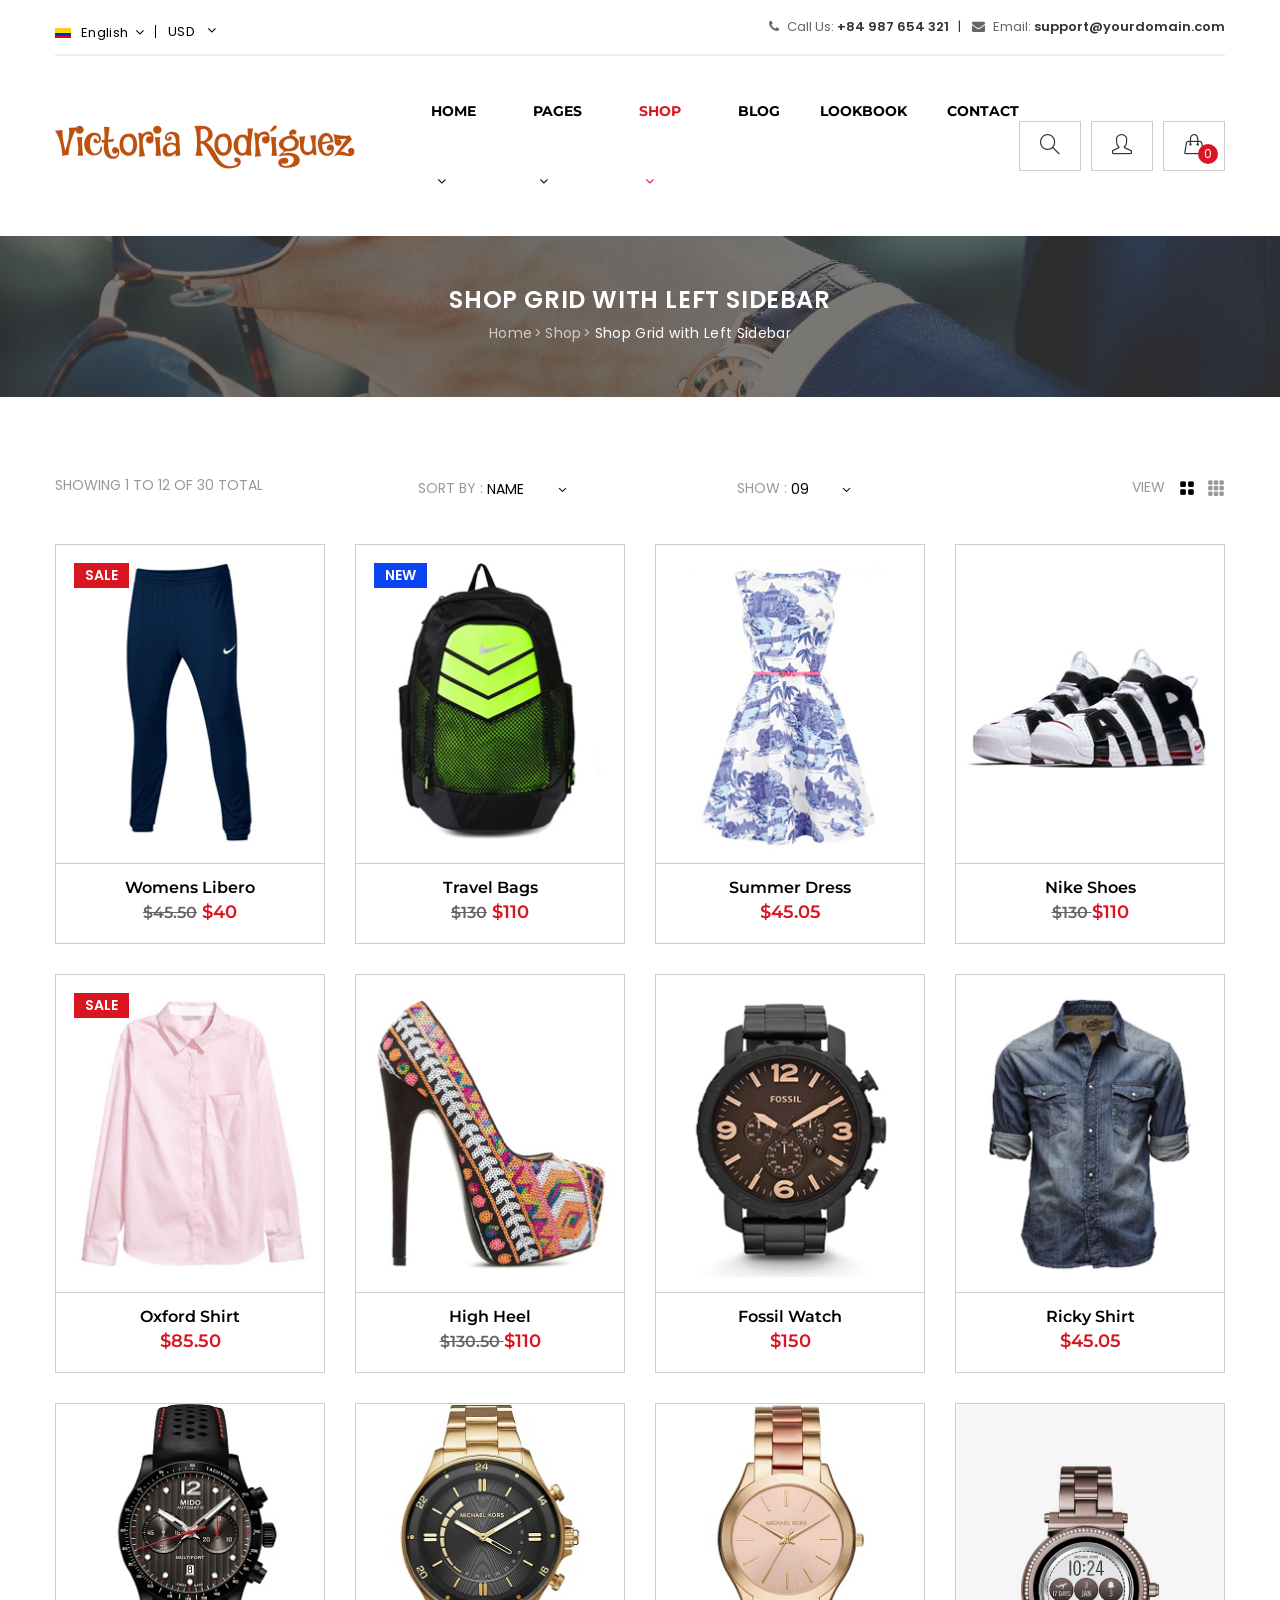
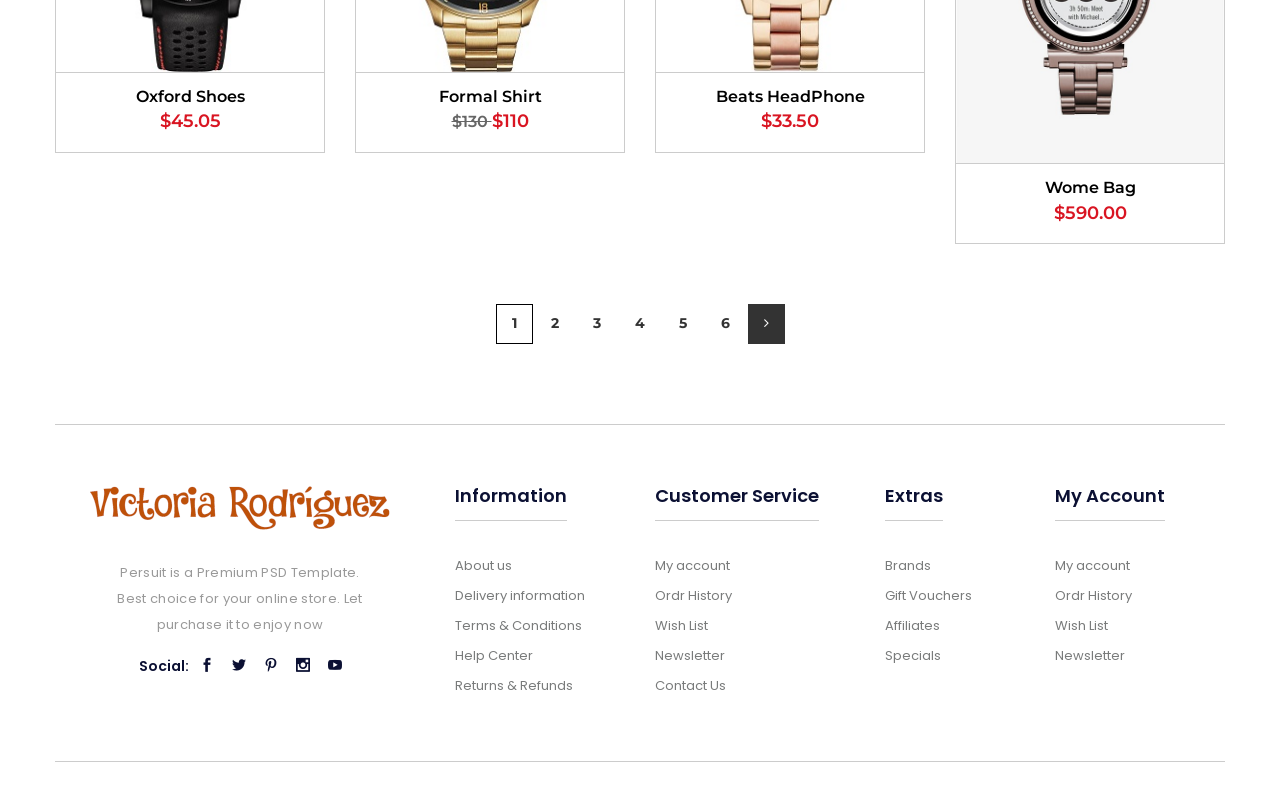
<file: !brandVicRodri/categories-no-sidebar-4column.html>
<!DOCTYPE html>
<html lang="en">
    <head>
        <meta charset="utf-8">
        <meta http-equiv="X-UA-Compatible" content="IE=edge">
        <meta name="viewport" content="width=device-width, initial-scale=1">
        
        <link rel="icon" href="img/fav-icon.png" type="image/x-icon" />
        <!-- The above 3 meta tags *must* come first in the head; any other head content must come *after* these tags -->
        <title>Persuit</title>

        <!-- Icon css link -->
        <link href="css/font-awesome.min.css" rel="stylesheet">
        <link href="vendors/line-icon/css/simple-line-icons.css" rel="stylesheet">
        <link href="vendors/elegant-icon/style.css" rel="stylesheet">
        <!-- Bootstrap -->
        <link href="css/bootstrap.min.css" rel="stylesheet">
        
        <!-- Rev slider css -->
        <link href="vendors/revolution/css/settings.css" rel="stylesheet">
        <link href="vendors/revolution/css/layers.css" rel="stylesheet">
        <link href="vendors/revolution/css/navigation.css" rel="stylesheet">
        
        <!-- Extra plugin css -->
        <link href="vendors/owl-carousel/owl.carousel.min.css" rel="stylesheet">
        <link href="vendors/bootstrap-selector/css/bootstrap-select.min.css" rel="stylesheet">
        <link href="vendors/jquery-ui/jquery-ui.css" rel="stylesheet">
        
        <link href="css/style.css" rel="stylesheet">
        <link href="css/responsive.css" rel="stylesheet">

        <!-- HTML5 shim and Respond.js for IE8 support of HTML5 elements and media queries -->
        <!-- WARNING: Respond.js doesn't work if you view the page via file:// -->
        <!--[if lt IE 9]>
        <script src="https://oss.maxcdn.com/html5shiv/3.7.3/html5shiv.min.js"></script>
        <script src="https://oss.maxcdn.com/respond/1.4.2/respond.min.js"></script>
        <![endif]-->
    </head>
    <body>
        
        <!--================Menu Area =================-->
        <header class="shop_header_area carousel_menu_area">
            <div class="carousel_top_header row m0">
                <div class="container">
                    <div class="carousel_top_h_inner">
                        <div class="float-md-left">
                            <div class="top_header_left">
                                <div class="selector">
                                    <select class="language_drop" name="countries" id="countries" style="width:300px;">
                                      <option value='yt' data-image="img/icon/flag-1.png" data-imagecss="flag yt" data-title="English">English</option>
                                      <option value='yu' data-image="img/icon/flag-1.png" data-imagecss="flag yu" data-title="Bangladesh">Bangla</option>
                                      <option value='yt' data-image="img/icon/flag-1.png" data-imagecss="flag yt" data-title="English">English</option>
                                      <option value='yu' data-image="img/icon/flag-1.png" data-imagecss="flag yu" data-title="Bangladesh">Bangla</option>
                                    </select>
                                </div>
                                <select class="selectpicker usd_select">
                                    <option>USD</option>
                                    <option>$</option>
                                    <option>$</option>
                                </select>
                            </div>
                        </div>
                        <div class="float-md-right">
                            <div class="top_header_middle">
                                <a href="#"><i class="fa fa-phone"></i> Call Us: <span>+84 987 654 321</span></a>
                                <a href="#"><i class="fa fa-envelope"></i> Email: <span>support@yourdomain.com</span></a>
                            </div>
                        </div>
                    </div>
                </div>
            </div>
            <div class="carousel_menu_inner">
                <div class="container">
                    <nav class="navbar navbar-expand-lg navbar-light bg-light">
                        <a class="navbar-brand" href="#"><img src="img/logo.png" alt=""></a>
                        <button class="navbar-toggler" type="button" data-toggle="collapse" data-target="#navbarSupportedContent" aria-controls="navbarSupportedContent" aria-expanded="false" aria-label="Toggle navigation">
                        <span class="navbar-toggler-icon"></span>

                        </button>

                        <div class="collapse navbar-collapse" id="navbarSupportedContent">
                            <ul class="navbar-nav mr-auto">
                                <li class="nav-item dropdown submenu">
                                    <a class="nav-link dropdown-toggle" href="#" role="button" data-toggle="dropdown" aria-haspopup="true" aria-expanded="false">
                                    Home <i class="fa fa-angle-down" aria-hidden="true"></i>
                                    </a>
                                    <ul class="dropdown-menu">
                                        <li class="nav-item"><a class="nav-link" href="index.html">Home Simple</a></li>
                                        <li class="nav-item"><a class="nav-link" href="home-carousel.html">Home Carousel</a></li>
                                        <li class="nav-item"><a class="nav-link" href="home-fullwidth.html">Home Full Width</a></li>
                                        <li class="nav-item"><a class="nav-link" href="home-parallax.html">Home Parallax</a></li>
                                        <li class="nav-item"><a class="nav-link" href="home-sidebar.html">Home Boxed</a></li>
                                        <li class="nav-item"><a class="nav-link" href="home-fixed-menu.html">Home Fixed</a></li>
                                    </ul>
                                </li>
                                <li class="nav-item dropdown submenu">
                                    <a class="nav-link dropdown-toggle" href="#" role="button" data-toggle="dropdown" aria-haspopup="true" aria-expanded="false">
                                    Pages <i class="fa fa-angle-down" aria-hidden="true"></i>
                                    </a>
                                    <ul class="dropdown-menu">
                                        <li class="nav-item"><a class="nav-link" href="compare.html">Compare</a></li>
                                        <li class="nav-item"><a class="nav-link" href="checkout.html">Checkout Method</a></li>
                                        <li class="nav-item"><a class="nav-link" href="register.html">Checkout Register</a></li>
                                        <li class="nav-item"><a class="nav-link" href="track.html">Track</a></li>
                                        <li class="nav-item"><a class="nav-link" href="login.html">Login</a></li>
                                        <li class="nav-item"><a class="nav-link" href="404.html">404</a></li>
                                    </ul>
                                </li>
                                <li class="nav-item dropdown submenu active">
                                    <a class="nav-link dropdown-toggle" href="#" role="button" data-toggle="dropdown" aria-haspopup="true" aria-expanded="false">
                                    Shop <i class="fa fa-angle-down" aria-hidden="true"></i>
                                    </a>
                                    <ul class="dropdown-menu">
                                        <li class="nav-item"><a class="nav-link" href="categories-no-sidebar-2column.html">Prodcut No Sidebar</a></li>
                                        <li class="nav-item"><a class="nav-link" href="categories-no-sidebar-3column.html">Prodcut Two Column</a></li>
                                        <li class="nav-item"><a class="nav-link" href="categories-no-sidebar-4column.html">Product Grid</a></li>
                                        <li class="nav-item"><a class="nav-link" href="categories-left-sidebar.html">Categories Left Sidebar</a></li>
                                        <li class="nav-item"><a class="nav-link" href="categories-right-sidebar.html">Categories Right Sidebar</a></li>
                                        <li class="nav-item"><a class="nav-link" href="categories-grid-left-sidebar.html">Categories Grid Sidebar</a></li>
                                        <li class="nav-item"><a class="nav-link" href="product-details.html">Prodcut Details 01</a></li>
                                        <li class="nav-item"><a class="nav-link" href="product-details2.html">Prodcut Details 02</a></li>
                                        <li class="nav-item"><a class="nav-link" href="product-details3.html">Prodcut Details 03</a></li>
                                        <li class="nav-item"><a class="nav-link" href="shopping-cart.html">Shopping Cart 01</a></li>
                                        <li class="nav-item"><a class="nav-link" href="shopping-cart2.html">Shopping Cart 02</a></li>
                                        <li class="nav-item"><a class="nav-link" href="empty-cart.html">Empty Cart</a></li>
                                    </ul>
                                </li>
                                <li class="nav-item"><a class="nav-link" href="#">Blog</a></li>
                                <li class="nav-item"><a class="nav-link" href="#">lookbook</a></li>
                                <li class="nav-item"><a class="nav-link" href="contact.html">Contact</a></li>
                            </ul>
                            <ul class="navbar-nav justify-content-end">
                                <li class="search_icon"><a href="#"><i class="icon-magnifier icons"></i></a></li>
                                <li class="user_icon"><a href="#"><i class="icon-user icons"></i></a></li>
                                <li class="cart_cart"><a href="#"><i class="icon-handbag icons"></i></a></li>
                            </ul>
                        </div>
                    </nav>
                </div>
            </div>
        </header>
        <!--================End Menu Area =================-->
        
        <!--================Categories Banner Area =================-->
        <section class="categories_banner_area">
            <div class="container">
                <div class="c_banner_inner">
                    <h3>shop grid with left sidebar</h3>
                    <ul>
                        <li><a href="#">Home</a></li>
                        <li><a href="#">Shop</a></li>
                        <li class="current"><a href="#">Shop Grid with Left Sidebar</a></li>
                    </ul>
                </div>
            </div>
        </section>
        <!--================End Categories Banner Area =================-->
        
        <!--================Categories Product Area =================-->
        <section class="no_sidebar_2column_area">
            <div class="container">
                <div class="showing_fillter">
                    <div class="row m0">
                        <div class="first_fillter">
                            <h4>Showing 1 to 12 of 30 total</h4>
                        </div>
                        <div class="secand_fillter">
                            <h4>SORT BY :</h4>
                            <select class="selectpicker">
                                <option>Name</option>
                                <option>Name 2</option>
                                <option>Name 3</option>
                            </select>
                        </div>
                        <div class="third_fillter">
                            <h4>Show : </h4>
                            <select class="selectpicker">
                                <option>09</option>
                                <option>10</option>
                                <option>10</option>
                            </select>
                        </div>
                        <div class="four_fillter">
                            <h4>View</h4>
                            <a class="active" href="#"><i class="icon_grid-2x2"></i></a>
                            <a href="#"><i class="icon_grid-3x3"></i></a>
                        </div>
                    </div>
                </div>
                <div class="two_column_product">
                    <div class="row">
                        <div class="col-lg-3 col-sm-6">
                            <div class="l_product_item">
                                <div class="l_p_img">
                                    <img class="img-fluid" src="img/product/l-product-1.jpg" alt="">
                                    <h5 class="sale">Sale</h5>
                                </div>
                                <div class="l_p_text">
                                   <ul>
                                        <li class="p_icon"><a href="#"><i class="icon_piechart"></i></a></li>
                                        <li><a class="add_cart_btn" href="#">Add To Cart</a></li>
                                        <li class="p_icon"><a href="#"><i class="icon_heart_alt"></i></a></li>
                                    </ul>
                                    <h4>Womens Libero</h4>
                                    <h5><del>$45.50</del>  $40</h5>
                                </div>
                            </div>
                        </div>
                        <div class="col-lg-3 col-sm-6">
                            <div class="l_product_item">
                                <div class="l_p_img">
                                    <img class="img-fluid" src="img/product/l-product-2.jpg" alt="">
                                    <h5 class="new">New</h5>
                                </div>
                                <div class="l_p_text">
                                   <ul>
                                        <li class="p_icon"><a href="#"><i class="icon_piechart"></i></a></li>
                                        <li><a class="add_cart_btn" href="#">Add To Cart</a></li>
                                        <li class="p_icon"><a href="#"><i class="icon_heart_alt"></i></a></li>
                                    </ul>
                                    <h4>Travel Bags</h4>
                                    <h5><del>$130</del>  $110</h5>
                                </div>
                            </div>
                        </div>
                        <div class="col-lg-3 col-sm-6">
                            <div class="l_product_item">
                                <div class="l_p_img">
                                    <img class="img-fluid" src="img/product/l-product-3.jpg" alt="">
                                </div>
                                <div class="l_p_text">
                                   <ul>
                                        <li class="p_icon"><a href="#"><i class="icon_piechart"></i></a></li>
                                        <li><a class="add_cart_btn" href="#">Add To Cart</a></li>
                                        <li class="p_icon"><a href="#"><i class="icon_heart_alt"></i></a></li>
                                    </ul>
                                    <h4>Summer Dress</h4>
                                    <h5>$45.05</h5>
                                </div>
                            </div>
                        </div>
                        <div class="col-lg-3 col-sm-6">
                            <div class="l_product_item">
                                <div class="l_p_img">
                                    <img class="img-fluid" src="img/product/l-product-4.jpg" alt="">
                                </div>
                                <div class="l_p_text">
                                   <ul>
                                        <li class="p_icon"><a href="#"><i class="icon_piechart"></i></a></li>
                                        <li><a class="add_cart_btn" href="#">Add To Cart</a></li>
                                        <li class="p_icon"><a href="#"><i class="icon_heart_alt"></i></a></li>
                                    </ul>
                                    <h4>Nike Shoes</h4>
                                    <h5><del>$130 </del>  $110</h5>
                                </div>
                            </div>
                        </div>
                        <div class="col-lg-3 col-sm-6">
                            <div class="l_product_item">
                                <div class="l_p_img">
                                    <img class="img-fluid" src="img/product/l-product-5.jpg" alt="">
                                    <h5 class="sale">Sale</h5>
                                </div>
                                <div class="l_p_text">
                                   <ul>
                                        <li class="p_icon"><a href="#"><i class="icon_piechart"></i></a></li>
                                        <li><a class="add_cart_btn" href="#">Add To Cart</a></li>
                                        <li class="p_icon"><a href="#"><i class="icon_heart_alt"></i></a></li>
                                    </ul>
                                    <h4>Oxford Shirt</h4>
                                    <h5>$85.50</h5>
                                </div>
                            </div>
                        </div>
                        <div class="col-lg-3 col-sm-6">
                            <div class="l_product_item">
                                <div class="l_p_img">
                                    <img class="img-fluid" src="img/product/l-product-6.jpg" alt="">
                                </div>
                                <div class="l_p_text">
                                   <ul>
                                        <li class="p_icon"><a href="#"><i class="icon_piechart"></i></a></li>
                                        <li><a class="add_cart_btn" href="#">Add To Cart</a></li>
                                        <li class="p_icon"><a href="#"><i class="icon_heart_alt"></i></a></li>
                                    </ul>
                                    <h4>High Heel</h4>
                                    <h5><del>$130.50 </del>  $110</h5>
                                </div>
                            </div>
                        </div>
                        <div class="col-lg-3 col-sm-6">
                            <div class="l_product_item">
                                <div class="l_p_img">
                                    <img class="img-fluid" src="img/product/l-product-7.jpg" alt="">
                                </div>
                                <div class="l_p_text">
                                   <ul>
                                        <li class="p_icon"><a href="#"><i class="icon_piechart"></i></a></li>
                                        <li><a class="add_cart_btn" href="#">Add To Cart</a></li>
                                        <li class="p_icon"><a href="#"><i class="icon_heart_alt"></i></a></li>
                                    </ul>
                                    <h4>Fossil Watch</h4>
                                    <h5>$150</h5>
                                </div>
                            </div>
                        </div>
                        <div class="col-lg-3 col-sm-6">
                            <div class="l_product_item">
                                <div class="l_p_img">
                                    <img class="img-fluid" src="img/product/l-product-8.jpg" alt="">
                                </div>
                                <div class="l_p_text">
                                   <ul>
                                        <li class="p_icon"><a href="#"><i class="icon_piechart"></i></a></li>
                                        <li><a class="add_cart_btn" href="#">Add To Cart</a></li>
                                        <li class="p_icon"><a href="#"><i class="icon_heart_alt"></i></a></li>
                                    </ul>
                                    <h4>Ricky Shirt</h4>
                                    <h5>$45.05</h5>
                                </div>
                            </div>
                        </div>
                        <div class="col-lg-3 col-sm-6">
                            <div class="l_product_item">
                                <div class="l_p_img">
                                    <img class="img-fluid" src="img/product/four-column/product-1.jpg" alt="">
                                </div>
                                <div class="l_p_text">
                                   <ul>
                                        <li class="p_icon"><a href="#"><i class="icon_piechart"></i></a></li>
                                        <li><a class="add_cart_btn" href="#">Add To Cart</a></li>
                                        <li class="p_icon"><a href="#"><i class="icon_heart_alt"></i></a></li>
                                    </ul>
                                    <h4>Oxford Shoes</h4>
                                    <h5>$45.05</h5>
                                </div>
                            </div>
                        </div>
                        <div class="col-lg-3 col-sm-6">
                            <div class="l_product_item">
                                <div class="l_p_img">
                                    <img class="img-fluid" src="img/product/four-column/product-2.jpg" alt="">
                                </div>
                                <div class="l_p_text">
                                   <ul>
                                        <li class="p_icon"><a href="#"><i class="icon_piechart"></i></a></li>
                                        <li><a class="add_cart_btn" href="#">Add To Cart</a></li>
                                        <li class="p_icon"><a href="#"><i class="icon_heart_alt"></i></a></li>
                                    </ul>
                                    <h4>Formal Shirt</h4>
                                    <h5><del>$130 </del> $110</h5>
                                </div>
                            </div>
                        </div>
                        <div class="col-lg-3 col-sm-6">
                            <div class="l_product_item">
                                <div class="l_p_img">
                                    <img class="img-fluid" src="img/product/four-column/product-3.jpg" alt="">
                                </div>
                                <div class="l_p_text">
                                   <ul>
                                        <li class="p_icon"><a href="#"><i class="icon_piechart"></i></a></li>
                                        <li><a class="add_cart_btn" href="#">Add To Cart</a></li>
                                        <li class="p_icon"><a href="#"><i class="icon_heart_alt"></i></a></li>
                                    </ul>
                                    <h4>Beats HeadPhone</h4>
                                    <h5>$33.50</h5>
                                </div>
                            </div>
                        </div>
                        <div class="col-lg-3 col-sm-6">
                            <div class="l_product_item">
                                <div class="l_p_img">
                                    <img class="img-fluid" src="img/product/four-column/product-4.jpg" alt="">
                                </div>
                                <div class="l_p_text">
                                   <ul>
                                        <li class="p_icon"><a href="#"><i class="icon_piechart"></i></a></li>
                                        <li><a class="add_cart_btn" href="#">Add To Cart</a></li>
                                        <li class="p_icon"><a href="#"><i class="icon_heart_alt"></i></a></li>
                                    </ul>
                                    <h4>Wome Bag</h4>
                                    <h5>$590.00</h5>
                                </div>
                            </div>
                        </div>
                    </div>
                    <nav aria-label="Page navigation example" class="pagination_area">
                      <ul class="pagination">
                        <li class="page-item"><a class="page-link" href="#">1</a></li>
                        <li class="page-item"><a class="page-link" href="#">2</a></li>
                        <li class="page-item"><a class="page-link" href="#">3</a></li>
                        <li class="page-item"><a class="page-link" href="#">4</a></li>
                        <li class="page-item"><a class="page-link" href="#">5</a></li>
                        <li class="page-item"><a class="page-link" href="#">6</a></li>
                        <li class="page-item next"><a class="page-link" href="#"><i class="fa fa-angle-right" aria-hidden="true"></i></a></li>
                      </ul>
                    </nav>
                </div>
            </div>
        </section>
        <!--================End Categories Product Area =================-->
        
        <!--================Footer Area =================-->
        <footer class="footer_area">
            <div class="container">
                <div class="footer_widgets">
                    <div class="row">
                        <div class="col-lg-4 col-md-4 col-6">
                            <aside class="f_widget f_about_widget">
                                <img src="img/logo.png" alt="">
                                <p>Persuit is a Premium PSD Template. Best choice for your online store. Let purchase it to enjoy now</p>
                                <h6>Social:</h6>
                                <ul>
                                    <li><a href="#"><i class="social_facebook"></i></a></li>
                                    <li><a href="#"><i class="social_twitter"></i></a></li>
                                    <li><a href="#"><i class="social_pinterest"></i></a></li>
                                    <li><a href="#"><i class="social_instagram"></i></a></li>
                                    <li><a href="#"><i class="social_youtube"></i></a></li>
                                </ul>
                            </aside>
                        </div>
                        <div class="col-lg-2 col-md-4 col-6">
                            <aside class="f_widget link_widget f_info_widget">
                                <div class="f_w_title">
                                    <h3>Information</h3>
                                </div>
                                <ul>
                                    <li><a href="#">About us</a></li>
                                    <li><a href="#">Delivery information</a></li>
                                    <li><a href="#">Terms & Conditions</a></li>
                                    <li><a href="#">Help Center</a></li>
                                    <li><a href="#">Returns & Refunds</a></li>
                                </ul>
                            </aside>
                        </div>
                        <div class="col-lg-2 col-md-4 col-6">
                            <aside class="f_widget link_widget f_service_widget">
                                <div class="f_w_title">
                                    <h3>Customer Service</h3>
                                </div>
                                <ul>
                                    <li><a href="#">My account</a></li>
                                    <li><a href="#">Ordr History</a></li>
                                    <li><a href="#">Wish List</a></li>
                                    <li><a href="#">Newsletter</a></li>
                                    <li><a href="#">Contact Us</a></li>
                                </ul>
                            </aside>
                        </div>
                        <div class="col-lg-2 col-md-4 col-6">
                            <aside class="f_widget link_widget f_extra_widget">
                                <div class="f_w_title">
                                    <h3>Extras</h3>
                                </div>
                                <ul>
                                    <li><a href="#">Brands</a></li>
                                    <li><a href="#">Gift Vouchers</a></li>
                                    <li><a href="#">Affiliates</a></li>
                                    <li><a href="#">Specials</a></li>
                                </ul>
                            </aside>
                        </div>
                        <div class="col-lg-2 col-md-4 col-6">
                            <aside class="f_widget link_widget f_account_widget">
                                <div class="f_w_title">
                                    <h3>My Account</h3>
                                </div>
                                <ul>
                                    <li><a href="#">My account</a></li>
                                    <li><a href="#">Ordr History</a></li>
                                    <li><a href="#">Wish List</a></li>
                                    <li><a href="#">Newsletter</a></li>
                                </ul>
                            </aside>
                        </div>
                    </div>
                </div>
                <div class="footer_copyright">
                    <h5>© <script>document.write(new Date().getFullYear());</script> <!-- Link back to Colorlib can't be removed. Template is licensed under CC BY 3.0. -->
Copyright &copy;<script>document.write(new Date().getFullYear());</script> All rights reserved | This template is made with <i class="fa fa-heart-o" aria-hidden="true"></i> by <a href="https://colorlib.com" target="_blank">Colorlib</a>
<!-- Link back to Colorlib can't be removed. Template is licensed under CC BY 3.0. -->
</h5>
                </div>
            </div>
        </footer>
        <!--================End Footer Area =================-->
        
        
        
        
        <!-- jQuery (necessary for Bootstrap's JavaScript plugins) -->
        <script src="js/jquery-3.2.1.min.js"></script>
        <!-- Include all compiled plugins (below), or include individual files as needed -->
        <script src="js/popper.min.js"></script>
        <script src="js/bootstrap.min.js"></script>
        <!-- Rev slider js -->
        <script src="vendors/revolution/js/jquery.themepunch.tools.min.js"></script>
        <script src="vendors/revolution/js/jquery.themepunch.revolution.min.js"></script>
        <script src="vendors/revolution/js/extensions/revolution.extension.actions.min.js"></script>
        <script src="vendors/revolution/js/extensions/revolution.extension.video.min.js"></script>
        <script src="vendors/revolution/js/extensions/revolution.extension.slideanims.min.js"></script>
        <script src="vendors/revolution/js/extensions/revolution.extension.layeranimation.min.js"></script>
        <script src="vendors/revolution/js/extensions/revolution.extension.navigation.min.js"></script>
        <script src="vendors/revolution/js/extensions/revolution.extension.slideanims.min.js"></script>
        <!-- Extra plugin css -->
        <script src="vendors/counterup/jquery.waypoints.min.js"></script>
        <script src="vendors/counterup/jquery.counterup.min.js"></script>
        <script src="vendors/owl-carousel/owl.carousel.min.js"></script>
        <script src="vendors/bootstrap-selector/js/bootstrap-select.min.js"></script>
        <script src="vendors/image-dropdown/jquery.dd.min.js"></script>
        <script src="js/smoothscroll.js"></script>
        <script src="vendors/isotope/imagesloaded.pkgd.min.js"></script>
        <script src="vendors/isotope/isotope.pkgd.min.js"></script>
        <script src="vendors/magnify-popup/jquery.magnific-popup.min.js"></script>
        <script src="vendors/vertical-slider/js/jQuery.verticalCarousel.js"></script>
        <script src="vendors/jquery-ui/jquery-ui.js"></script>
        
        <script src="js/theme.js"></script>
    </body>
</html>
</file>
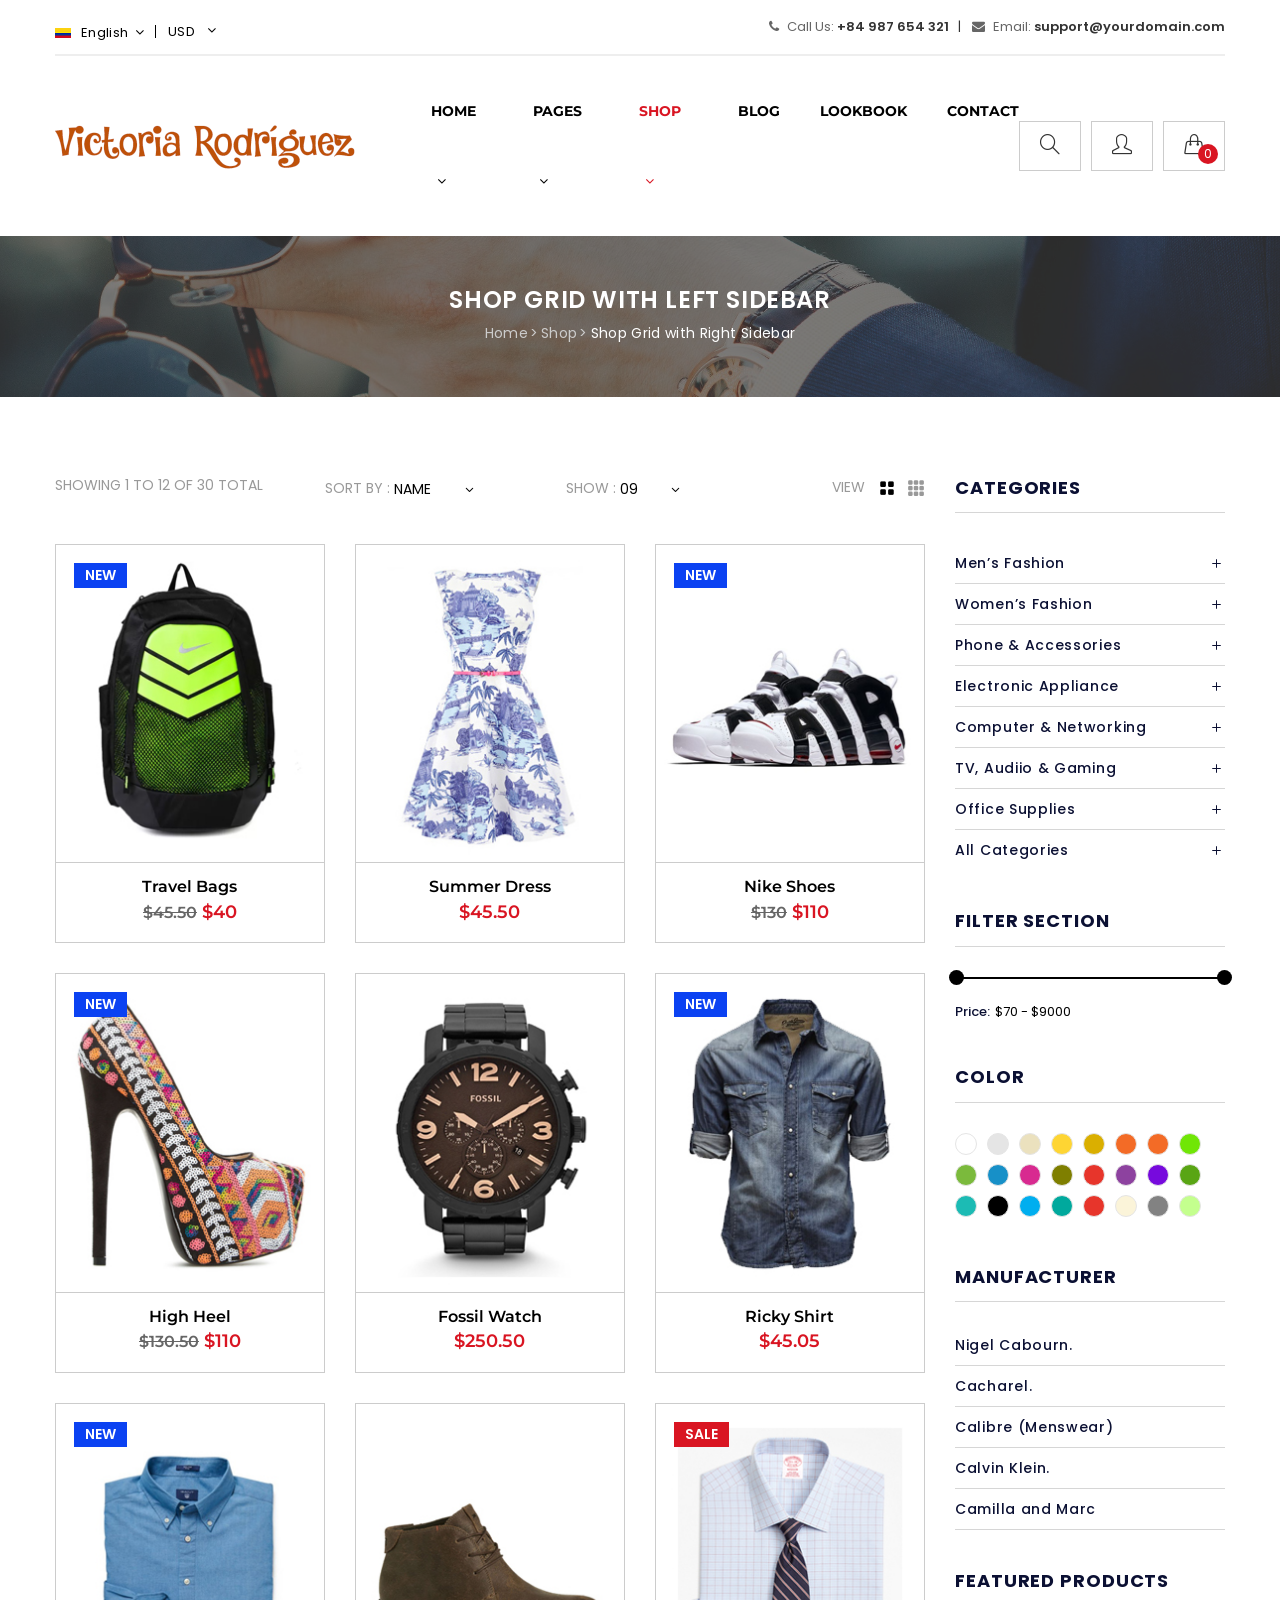
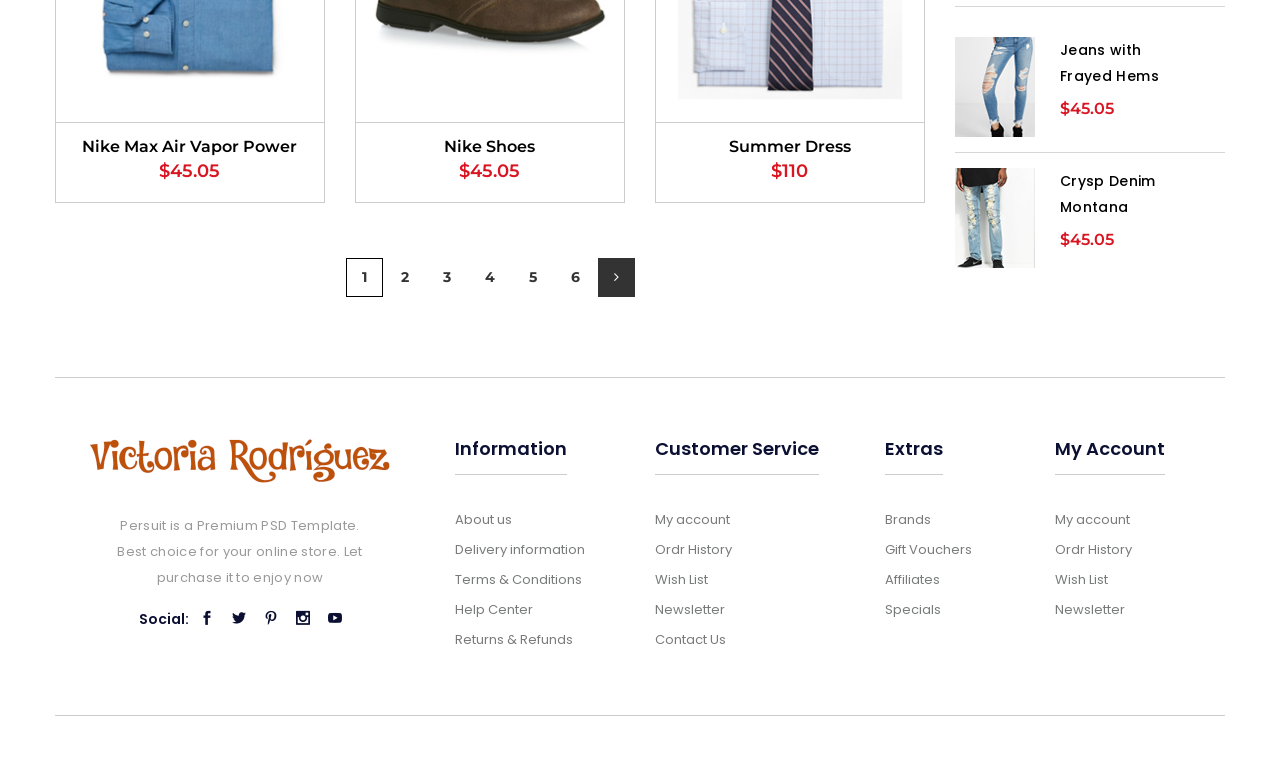
<file: !brandVicRodri/categories-right-sidebar.html>
<!DOCTYPE html>
<html lang="en">
    <head>
        <meta charset="utf-8">
        <meta http-equiv="X-UA-Compatible" content="IE=edge">
        <meta name="viewport" content="width=device-width, initial-scale=1">
        
        <link rel="icon" href="img/fav-icon.png" type="image/x-icon" />
        <!-- The above 3 meta tags *must* come first in the head; any other head content must come *after* these tags -->
        <title>Persuit</title>

        <!-- Icon css link -->
        <link href="css/font-awesome.min.css" rel="stylesheet">
        <link href="vendors/line-icon/css/simple-line-icons.css" rel="stylesheet">
        <link href="vendors/elegant-icon/style.css" rel="stylesheet">
        <!-- Bootstrap -->
        <link href="css/bootstrap.min.css" rel="stylesheet">
        
        <!-- Rev slider css -->
        <link href="vendors/revolution/css/settings.css" rel="stylesheet">
        <link href="vendors/revolution/css/layers.css" rel="stylesheet">
        <link href="vendors/revolution/css/navigation.css" rel="stylesheet">
        
        <!-- Extra plugin css -->
        <link href="vendors/owl-carousel/owl.carousel.min.css" rel="stylesheet">
        <link href="vendors/bootstrap-selector/css/bootstrap-select.min.css" rel="stylesheet">
        <link href="vendors/jquery-ui/jquery-ui.css" rel="stylesheet">
        
        <link href="css/style.css" rel="stylesheet">
        <link href="css/responsive.css" rel="stylesheet">

        <!-- HTML5 shim and Respond.js for IE8 support of HTML5 elements and media queries -->
        <!-- WARNING: Respond.js doesn't work if you view the page via file:// -->
        <!--[if lt IE 9]>
        <script src="https://oss.maxcdn.com/html5shiv/3.7.3/html5shiv.min.js"></script>
        <script src="https://oss.maxcdn.com/respond/1.4.2/respond.min.js"></script>
        <![endif]-->
    </head>
    <body>
        
        <!--================Menu Area =================-->
        <header class="shop_header_area carousel_menu_area">
            <div class="carousel_top_header row m0">
                <div class="container">
                    <div class="carousel_top_h_inner">
                        <div class="float-md-left">
                            <div class="top_header_left">
                                <div class="selector">
                                    <select class="language_drop" name="countries" id="countries" style="width:300px;">
                                      <option value='yt' data-image="img/icon/flag-1.png" data-imagecss="flag yt" data-title="English">English</option>
                                      <option value='yu' data-image="img/icon/flag-1.png" data-imagecss="flag yu" data-title="Bangladesh">Bangla</option>
                                      <option value='yt' data-image="img/icon/flag-1.png" data-imagecss="flag yt" data-title="English">English</option>
                                      <option value='yu' data-image="img/icon/flag-1.png" data-imagecss="flag yu" data-title="Bangladesh">Bangla</option>
                                    </select>
                                </div>
                                <select class="selectpicker usd_select">
                                    <option>USD</option>
                                    <option>$</option>
                                    <option>$</option>
                                </select>
                            </div>
                        </div>
                        <div class="float-md-right">
                            <div class="top_header_middle">
                                <a href="#"><i class="fa fa-phone"></i> Call Us: <span>+84 987 654 321</span></a>
                                <a href="#"><i class="fa fa-envelope"></i> Email: <span>support@yourdomain.com</span></a>
                            </div>
                        </div>
                    </div>
                </div>
            </div>
            <div class="carousel_menu_inner">
                <div class="container">
                    <nav class="navbar navbar-expand-lg navbar-light bg-light">
                        <a class="navbar-brand" href="#"><img src="img/logo.png" alt=""></a>
                        <button class="navbar-toggler" type="button" data-toggle="collapse" data-target="#navbarSupportedContent" aria-controls="navbarSupportedContent" aria-expanded="false" aria-label="Toggle navigation">
                        <span class="navbar-toggler-icon"></span>

                        </button>

                        <div class="collapse navbar-collapse" id="navbarSupportedContent">
                            <ul class="navbar-nav mr-auto">
                                <li class="nav-item dropdown submenu">
                                    <a class="nav-link dropdown-toggle" href="#" role="button" data-toggle="dropdown" aria-haspopup="true" aria-expanded="false">
                                    Home <i class="fa fa-angle-down" aria-hidden="true"></i>
                                    </a>
                                    <ul class="dropdown-menu">
                                        <li class="nav-item"><a class="nav-link" href="index.html">Home Simple</a></li>
                                        <li class="nav-item"><a class="nav-link" href="home-carousel.html">Home Carousel</a></li>
                                        <li class="nav-item"><a class="nav-link" href="home-fullwidth.html">Home Full Width</a></li>
                                        <li class="nav-item"><a class="nav-link" href="home-parallax.html">Home Parallax</a></li>
                                        <li class="nav-item"><a class="nav-link" href="home-sidebar.html">Home Boxed</a></li>
                                        <li class="nav-item"><a class="nav-link" href="home-fixed-menu.html">Home Fixed</a></li>
                                    </ul>
                                </li>
                                <li class="nav-item dropdown submenu">
                                    <a class="nav-link dropdown-toggle" href="#" role="button" data-toggle="dropdown" aria-haspopup="true" aria-expanded="false">
                                    Pages <i class="fa fa-angle-down" aria-hidden="true"></i>
                                    </a>
                                    <ul class="dropdown-menu">
                                        <li class="nav-item"><a class="nav-link" href="compare.html">Compare</a></li>
                                        <li class="nav-item"><a class="nav-link" href="checkout.html">Checkout Method</a></li>
                                        <li class="nav-item"><a class="nav-link" href="register.html">Checkout Register</a></li>
                                        <li class="nav-item"><a class="nav-link" href="track.html">Track</a></li>
                                        <li class="nav-item"><a class="nav-link" href="login.html">Login</a></li>
                                        <li class="nav-item"><a class="nav-link" href="404.html">404</a></li>
                                    </ul>
                                </li>
                                <li class="nav-item dropdown submenu active">
                                    <a class="nav-link dropdown-toggle" href="#" role="button" data-toggle="dropdown" aria-haspopup="true" aria-expanded="false">
                                    Shop <i class="fa fa-angle-down" aria-hidden="true"></i>
                                    </a>
                                    <ul class="dropdown-menu">
                                        <li class="nav-item"><a class="nav-link" href="categories-no-sidebar-2column.html">Prodcut No Sidebar</a></li>
                                        <li class="nav-item"><a class="nav-link" href="categories-no-sidebar-3column.html">Prodcut Two Column</a></li>
                                        <li class="nav-item"><a class="nav-link" href="categories-no-sidebar-4column.html">Product Grid</a></li>
                                        <li class="nav-item"><a class="nav-link" href="categories-left-sidebar.html">Categories Left Sidebar</a></li>
                                        <li class="nav-item"><a class="nav-link" href="categories-right-sidebar.html">Categories Right Sidebar</a></li>
                                        <li class="nav-item"><a class="nav-link" href="categories-grid-left-sidebar.html">Categories Grid Sidebar</a></li>
                                        <li class="nav-item"><a class="nav-link" href="product-details.html">Prodcut Details 01</a></li>
                                        <li class="nav-item"><a class="nav-link" href="product-details2.html">Prodcut Details 02</a></li>
                                        <li class="nav-item"><a class="nav-link" href="product-details3.html">Prodcut Details 03</a></li>
                                        <li class="nav-item"><a class="nav-link" href="shopping-cart.html">Shopping Cart 01</a></li>
                                        <li class="nav-item"><a class="nav-link" href="shopping-cart2.html">Shopping Cart 02</a></li>
                                        <li class="nav-item"><a class="nav-link" href="empty-cart.html">Empty Cart</a></li>
                                    </ul>
                                </li>
                                <li class="nav-item"><a class="nav-link" href="#">Blog</a></li>
                                <li class="nav-item"><a class="nav-link" href="#">lookbook</a></li>
                                <li class="nav-item"><a class="nav-link" href="contact.html">Contact</a></li>
                            </ul>
                            <ul class="navbar-nav justify-content-end">
                                <li class="search_icon"><a href="#"><i class="icon-magnifier icons"></i></a></li>
                                <li class="user_icon"><a href="#"><i class="icon-user icons"></i></a></li>
                                <li class="cart_cart"><a href="#"><i class="icon-handbag icons"></i></a></li>
                            </ul>
                        </div>
                    </nav>
                </div>
            </div>
        </header>
        <!--================End Menu Area =================-->
        
        <!--================Categories Banner Area =================-->
        <section class="categories_banner_area">
            <div class="container">
                <div class="c_banner_inner">
                    <h3>shop grid with left sidebar</h3>
                    <ul>
                        <li><a href="#">Home</a></li>
                        <li><a href="#">Shop</a></li>
                        <li class="current"><a href="#">Shop Grid with Right Sidebar</a></li>
                    </ul>
                </div>
            </div>
        </section>
        <!--================End Categories Banner Area =================-->
        
        <!--================Categories Product Area =================-->
        <section class="categories_product_main p_80">
            <div class="container">
                <div class="categories_main_inner">
                    <div class="row">
                        <div class="col-lg-9">
                            <div class="showing_fillter">
                                <div class="row m0">
                                    <div class="first_fillter">
                                        <h4>Showing 1 to 12 of 30 total</h4>
                                    </div>
                                    <div class="secand_fillter">
                                        <h4>SORT BY :</h4>
                                        <select class="selectpicker">
                                            <option>Name</option>
                                            <option>Name 2</option>
                                            <option>Name 3</option>
                                        </select>
                                    </div>
                                    <div class="third_fillter">
                                        <h4>Show : </h4>
                                        <select class="selectpicker">
                                            <option>09</option>
                                            <option>10</option>
                                            <option>10</option>
                                        </select>
                                    </div>
                                    <div class="four_fillter">
                                        <h4>View</h4>
                                        <a class="active" href="#"><i class="icon_grid-2x2"></i></a>
                                        <a href="#"><i class="icon_grid-3x3"></i></a>
                                    </div>
                                </div>
                            </div>
                            <div class="categories_product_area">
                                <div class="row">
                                    <div class="col-lg-4 col-sm-6">
                                        <div class="l_product_item">
                                            <div class="l_p_img">
                                                <img src="img/product/c-product-1.jpg" alt="">
                                                <h5 class="new">New</h5>
                                            </div>
                                            <div class="l_p_text">
                                               <ul>
                                                    <li class="p_icon"><a href="#"><i class="icon_piechart"></i></a></li>
                                                    <li><a class="add_cart_btn" href="#">Add To Cart</a></li>
                                                    <li class="p_icon"><a href="#"><i class="icon_heart_alt"></i></a></li>
                                                </ul>
                                                <h4>Travel Bags</h4>
                                                <h5><del>$45.50</del>  $40</h5>
                                            </div>
                                        </div>
                                    </div>
                                    <div class="col-lg-4 col-sm-6">
                                        <div class="l_product_item">
                                            <div class="l_p_img">
                                                <img src="img/product/c-product-2.jpg" alt="">
                                            </div>
                                            <div class="l_p_text">
                                               <ul>
                                                    <li class="p_icon"><a href="#"><i class="icon_piechart"></i></a></li>
                                                    <li><a class="add_cart_btn" href="#">Add To Cart</a></li>
                                                    <li class="p_icon"><a href="#"><i class="icon_heart_alt"></i></a></li>
                                                </ul>
                                                <h4>Summer Dress</h4>
                                                <h5>$45.50</h5>
                                            </div>
                                        </div>
                                    </div>
                                    <div class="col-lg-4 col-sm-6">
                                        <div class="l_product_item">
                                            <div class="l_p_img">
                                                <img src="img/product/c-product-3.jpg" alt="">
                                                <h5 class="new">New</h5>
                                            </div>
                                            <div class="l_p_text">
                                               <ul>
                                                    <li class="p_icon"><a href="#"><i class="icon_piechart"></i></a></li>
                                                    <li><a class="add_cart_btn" href="#">Add To Cart</a></li>
                                                    <li class="p_icon"><a href="#"><i class="icon_heart_alt"></i></a></li>
                                                </ul>
                                                <h4>Nike Shoes</h4>
                                                <h5><del>$130</del> $110</h5>
                                            </div>
                                        </div>
                                    </div>
                                    <div class="col-lg-4 col-sm-6">
                                        <div class="l_product_item">
                                            <div class="l_p_img">
                                                <img src="img/product/c-product-4.jpg" alt="">
                                                <h5 class="new">New</h5>
                                            </div>
                                            <div class="l_p_text">
                                               <ul>
                                                    <li class="p_icon"><a href="#"><i class="icon_piechart"></i></a></li>
                                                    <li><a class="add_cart_btn" href="#">Add To Cart</a></li>
                                                    <li class="p_icon"><a href="#"><i class="icon_heart_alt"></i></a></li>
                                                </ul>
                                                <h4>High Heel</h4>
                                                <h5><del>$130.50</del>  $110</h5>
                                            </div>
                                        </div>
                                    </div>
                                    <div class="col-lg-4 col-sm-6">
                                        <div class="l_product_item">
                                            <div class="l_p_img">
                                                <img src="img/product/c-product-5.jpg" alt="">
                                            </div>
                                            <div class="l_p_text">
                                               <ul>
                                                    <li class="p_icon"><a href="#"><i class="icon_piechart"></i></a></li>
                                                    <li><a class="add_cart_btn" href="#">Add To Cart</a></li>
                                                    <li class="p_icon"><a href="#"><i class="icon_heart_alt"></i></a></li>
                                                </ul>
                                                <h4>Fossil Watch</h4>
                                                <h5>$250.50</h5>
                                            </div>
                                        </div>
                                    </div>
                                    <div class="col-lg-4 col-sm-6">
                                        <div class="l_product_item">
                                            <div class="l_p_img">
                                                <img src="img/product/c-product-6.jpg" alt="">
                                                <h5 class="new">New</h5>
                                            </div>
                                            <div class="l_p_text">
                                               <ul>
                                                    <li class="p_icon"><a href="#"><i class="icon_piechart"></i></a></li>
                                                    <li><a class="add_cart_btn" href="#">Add To Cart</a></li>
                                                    <li class="p_icon"><a href="#"><i class="icon_heart_alt"></i></a></li>
                                                </ul>
                                                <h4>Ricky Shirt</h4>
                                                <h5>$45.05</h5>
                                            </div>
                                        </div>
                                    </div>
                                    <div class="col-lg-4 col-sm-6">
                                        <div class="l_product_item">
                                            <div class="l_p_img">
                                                <img src="img/product/c-product-7.jpg" alt="">
                                                <h5 class="new">New</h5>
                                            </div>
                                            <div class="l_p_text">
                                               <ul>
                                                    <li class="p_icon"><a href="#"><i class="icon_piechart"></i></a></li>
                                                    <li><a class="add_cart_btn" href="#">Add To Cart</a></li>
                                                    <li class="p_icon"><a href="#"><i class="icon_heart_alt"></i></a></li>
                                                </ul>
                                                <h4>Nike Max Air Vapor Power</h4>
                                                <h5>$45.05</h5>
                                            </div>
                                        </div>
                                    </div>
                                    <div class="col-lg-4 col-sm-6">
                                        <div class="l_product_item">
                                            <div class="l_p_img">
                                                <img src="img/product/c-product-8.jpg" alt="">
                                            </div>
                                            <div class="l_p_text">
                                               <ul>
                                                    <li class="p_icon"><a href="#"><i class="icon_piechart"></i></a></li>
                                                    <li><a class="add_cart_btn" href="#">Add To Cart</a></li>
                                                    <li class="p_icon"><a href="#"><i class="icon_heart_alt"></i></a></li>
                                                </ul>
                                                <h4>Nike Shoes</h4>
                                                <h5>$45.05</h5>
                                            </div>
                                        </div>
                                    </div>
                                    <div class="col-lg-4 col-sm-6">
                                        <div class="l_product_item">
                                            <div class="l_p_img">
                                                <img src="img/product/c-product-9.jpg" alt="">
                                                <h5 class="sale">Sale</h5>
                                            </div>
                                            <div class="l_p_text">
                                               <ul>
                                                    <li class="p_icon"><a href="#"><i class="icon_piechart"></i></a></li>
                                                    <li><a class="add_cart_btn" href="#">Add To Cart</a></li>
                                                    <li class="p_icon"><a href="#"><i class="icon_heart_alt"></i></a></li>
                                                </ul>
                                                
                                                <h4>Summer Dress</h4>
                                                <h5>$110</h5>
                                            </div>
                                        </div>
                                    </div>
                                </div>
                                <nav aria-label="Page navigation example" class="pagination_area">
                                  <ul class="pagination">
                                    <li class="page-item"><a class="page-link" href="#">1</a></li>
                                    <li class="page-item"><a class="page-link" href="#">2</a></li>
                                    <li class="page-item"><a class="page-link" href="#">3</a></li>
                                    <li class="page-item"><a class="page-link" href="#">4</a></li>
                                    <li class="page-item"><a class="page-link" href="#">5</a></li>
                                    <li class="page-item"><a class="page-link" href="#">6</a></li>
                                    <li class="page-item next"><a class="page-link" href="#"><i class="fa fa-angle-right" aria-hidden="true"></i></a></li>
                                  </ul>
                                </nav>
                            </div>
                        </div>
                        <div class="col-lg-3">
                            <div class="categories_sidebar">
                                <aside class="l_widgest l_p_categories_widget">
                                    <div class="l_w_title">
                                        <h3>Categories</h3>
                                    </div>
                                    <ul class="navbar-nav">
                                        <li class="nav-item">
                                            <a class="nav-link" href="#">Men’s Fashion
                                                <i class="icon_plus" aria-hidden="true"></i>
                                            <i class="icon_minus-06" aria-hidden="true"></i>
                                            </a>
                                        </li>
                                        <li class="nav-item dropdown">
                                            <a class="nav-link dropdown-toggle" href="#" id="navbarDropdown" role="button" data-toggle="dropdown" aria-haspopup="true" aria-expanded="false">
                                            Women’s Fashion
                                            <i class="icon_plus" aria-hidden="true"></i>
                                            <i class="icon_minus-06" aria-hidden="true"></i>
                                            </a>
                                            <ul class="dropdown-menu" aria-labelledby="navbarDropdown">
                                                <li class="nav-item"><a class="nav-link" href="#">Hoodies & Sweatshirts</a></li>
                                                <li class="nav-item"><a class="nav-link" href="#">Jackets & Coats</a></li>
                                                <li class="nav-item"><a class="nav-link" href="#">Blouses & Shirts</a></li>
                                            </ul>
                                        </li>
                                        <li class="nav-item">
                                            <a class="nav-link" href="#">Phone & Accessories 
                                                <i class="icon_plus" aria-hidden="true"></i>
                                            <i class="icon_minus-06" aria-hidden="true"></i>
                                            </a>
                                        </li>
                                        <li class="nav-item">
                                            <a class="nav-link" href="#">Electronic Appliance
                                                <i class="icon_plus" aria-hidden="true"></i>
                                            <i class="icon_minus-06" aria-hidden="true"></i>
                                            </a>
                                        </li>
                                        <li class="nav-item">
                                            <a class="nav-link disabled" href="#">Computer & Networking
                                                <i class="icon_plus" aria-hidden="true"></i>
                                                <i class="icon_minus-06" aria-hidden="true"></i>
                                            </a>
                                        </li>
                                        <li class="nav-item">
                                            <a class="nav-link disabled" href="#">TV, Audiio & Gaming
                                                <i class="icon_plus" aria-hidden="true"></i>
                                                <i class="icon_minus-06" aria-hidden="true"></i>
                                            </a>
                                        </li>
                                        <li class="nav-item">
                                            <a class="nav-link disabled" href="#">Office Supplies
                                                <i class="icon_plus" aria-hidden="true"></i>
                                                <i class="icon_minus-06" aria-hidden="true"></i>
                                            </a>
                                        </li>
                                        <li class="nav-item">
                                            <a class="nav-link disabled" href="#">All Categories
                                                <i class="icon_plus" aria-hidden="true"></i>
                                                <i class="icon_minus-06" aria-hidden="true"></i>
                                            </a>
                                        </li>
                                    </ul>
                                </aside>
                                <aside class="l_widgest l_fillter_widget">
                                    <div class="l_w_title">
                                        <h3>Filter section</h3>
                                    </div>
                                    <div id="slider-range" class="ui_slider"></div>
                                    <label for="amount">Price:</label>
                                    <input type="text" id="amount" readonly>
                                </aside>
                                <aside class="l_widgest l_color_widget">
                                    <div class="l_w_title">
                                        <h3>Color</h3>
                                    </div>
                                    <ul>
                                        <li><a href="#"></a></li>
                                        <li><a href="#"></a></li>
                                        <li><a href="#"></a></li>
                                        <li><a href="#"></a></li>
                                        <li><a href="#"></a></li>
                                        <li><a href="#"></a></li>
                                        <li><a href="#"></a></li>
                                        <li><a href="#"></a></li>
                                        <li><a href="#"></a></li>
                                        <li><a href="#"></a></li>
                                        <li><a href="#"></a></li>
                                        <li><a href="#"></a></li>
                                        <li><a href="#"></a></li>
                                        <li><a href="#"></a></li>
                                        <li><a href="#"></a></li>
                                        <li><a href="#"></a></li>
                                        <li><a href="#"></a></li>
                                        <li><a href="#"></a></li>
                                        <li><a href="#"></a></li>
                                        <li><a href="#"></a></li>
                                        <li><a href="#"></a></li>
                                        <li><a href="#"></a></li>
                                        <li><a href="#"></a></li>
                                        <li><a href="#"></a></li>
                                    </ul>
                                </aside>
                                <aside class="l_widgest l_menufacture_widget">
                                    <div class="l_w_title">
                                        <h3>Manufacturer</h3>
                                    </div>
                                    <ul>
                                        <li><a href="#">Nigel Cabourn.</a></li>
                                        <li><a href="#">Cacharel.</a></li>
                                        <li><a href="#">Calibre (Menswear)</a></li>
                                        <li><a href="#">Calvin Klein.</a></li>
                                        <li><a href="#">Camilla and Marc</a></li>
                                    </ul>
                                </aside>
                                <aside class="l_widgest l_feature_widget">
                                    <div class="l_w_title">
                                        <h3>Featured Products</h3>
                                    </div>
                                    <div class="media">
                                        <div class="d-flex">
                                            <img src="img/product/featured-product/f-p-5.jpg" alt="">
                                        </div>
                                        <div class="media-body">
                                            <h4>Jeans with <br /> Frayed Hems</h4>
                                            <h5>$45.05</h5>
                                        </div>
                                    </div>
                                    <div class="media">
                                        <div class="d-flex">
                                            <img src="img/product/featured-product/f-p-6.jpg" alt="">
                                        </div>
                                        <div class="media-body">
                                            <h4>Crysp Denim<br />Montana</h4>
                                            <h5>$45.05</h5>
                                        </div>
                                    </div>
                                </aside>
                            </div>
                        </div>
                    </div>
                </div>
            </div>
        </section>
        <!--================End Categories Product Area =================-->
        
        <!--================Footer Area =================-->
        <footer class="footer_area">
            <div class="container">
                <div class="footer_widgets">
                    <div class="row">
                        <div class="col-lg-4 col-md-4 col-6">
                            <aside class="f_widget f_about_widget">
                                <img src="img/logo.png" alt="">
                                <p>Persuit is a Premium PSD Template. Best choice for your online store. Let purchase it to enjoy now</p>
                                <h6>Social:</h6>
                                <ul>
                                    <li><a href="#"><i class="social_facebook"></i></a></li>
                                    <li><a href="#"><i class="social_twitter"></i></a></li>
                                    <li><a href="#"><i class="social_pinterest"></i></a></li>
                                    <li><a href="#"><i class="social_instagram"></i></a></li>
                                    <li><a href="#"><i class="social_youtube"></i></a></li>
                                </ul>
                            </aside>
                        </div>
                        <div class="col-lg-2 col-md-4 col-6">
                            <aside class="f_widget link_widget f_info_widget">
                                <div class="f_w_title">
                                    <h3>Information</h3>
                                </div>
                                <ul>
                                    <li><a href="#">About us</a></li>
                                    <li><a href="#">Delivery information</a></li>
                                    <li><a href="#">Terms & Conditions</a></li>
                                    <li><a href="#">Help Center</a></li>
                                    <li><a href="#">Returns & Refunds</a></li>
                                </ul>
                            </aside>
                        </div>
                        <div class="col-lg-2 col-md-4 col-6">
                            <aside class="f_widget link_widget f_service_widget">
                                <div class="f_w_title">
                                    <h3>Customer Service</h3>
                                </div>
                                <ul>
                                    <li><a href="#">My account</a></li>
                                    <li><a href="#">Ordr History</a></li>
                                    <li><a href="#">Wish List</a></li>
                                    <li><a href="#">Newsletter</a></li>
                                    <li><a href="#">Contact Us</a></li>
                                </ul>
                            </aside>
                        </div>
                        <div class="col-lg-2 col-md-4 col-6">
                            <aside class="f_widget link_widget f_extra_widget">
                                <div class="f_w_title">
                                    <h3>Extras</h3>
                                </div>
                                <ul>
                                    <li><a href="#">Brands</a></li>
                                    <li><a href="#">Gift Vouchers</a></li>
                                    <li><a href="#">Affiliates</a></li>
                                    <li><a href="#">Specials</a></li>
                                </ul>
                            </aside>
                        </div>
                        <div class="col-lg-2 col-md-4 col-6">
                            <aside class="f_widget link_widget f_account_widget">
                                <div class="f_w_title">
                                    <h3>My Account</h3>
                                </div>
                                <ul>
                                    <li><a href="#">My account</a></li>
                                    <li><a href="#">Ordr History</a></li>
                                    <li><a href="#">Wish List</a></li>
                                    <li><a href="#">Newsletter</a></li>
                                </ul>
                            </aside>
                        </div>
                    </div>
                </div>
                <div class="footer_copyright">
                    <h5>© <script>document.write(new Date().getFullYear());</script> <!-- Link back to Colorlib can't be removed. Template is licensed under CC BY 3.0. -->
Copyright &copy;<script>document.write(new Date().getFullYear());</script> All rights reserved | This template is made with <i class="fa fa-heart-o" aria-hidden="true"></i> by <a href="https://colorlib.com" target="_blank">Colorlib</a>
<!-- Link back to Colorlib can't be removed. Template is licensed under CC BY 3.0. -->
</h5>
                </div>
            </div>
        </footer>
        <!--================End Footer Area =================-->
        
        
        
        
        <!-- jQuery (necessary for Bootstrap's JavaScript plugins) -->
        <script src="js/jquery-3.2.1.min.js"></script>
        <!-- Include all compiled plugins (below), or include individual files as needed -->
        <script src="js/popper.min.js"></script>
        <script src="js/bootstrap.min.js"></script>
        <!-- Rev slider js -->
        <script src="vendors/revolution/js/jquery.themepunch.tools.min.js"></script>
        <script src="vendors/revolution/js/jquery.themepunch.revolution.min.js"></script>
        <script src="vendors/revolution/js/extensions/revolution.extension.actions.min.js"></script>
        <script src="vendors/revolution/js/extensions/revolution.extension.video.min.js"></script>
        <script src="vendors/revolution/js/extensions/revolution.extension.slideanims.min.js"></script>
        <script src="vendors/revolution/js/extensions/revolution.extension.layeranimation.min.js"></script>
        <script src="vendors/revolution/js/extensions/revolution.extension.navigation.min.js"></script>
        <script src="vendors/revolution/js/extensions/revolution.extension.slideanims.min.js"></script>
        <!-- Extra plugin css -->
        <script src="vendors/counterup/jquery.waypoints.min.js"></script>
        <script src="vendors/counterup/jquery.counterup.min.js"></script>
        <script src="vendors/owl-carousel/owl.carousel.min.js"></script>
        <script src="vendors/bootstrap-selector/js/bootstrap-select.min.js"></script>
        <script src="vendors/image-dropdown/jquery.dd.min.js"></script>
        <script src="js/smoothscroll.js"></script>
        <script src="vendors/isotope/imagesloaded.pkgd.min.js"></script>
        <script src="vendors/isotope/isotope.pkgd.min.js"></script>
        <script src="vendors/magnify-popup/jquery.magnific-popup.min.js"></script>
        <script src="vendors/vertical-slider/js/jQuery.verticalCarousel.js"></script>
        <script src="vendors/jquery-ui/jquery-ui.js"></script>
        
        <script src="js/theme.js"></script>
    </body>
</html>
</file>
<file: styles/toc.css>
body {
	color: aliceblue;
}
.logo {
	margin-left: 40%;
	padding: 20px;
}
h2 { 
	border-bottom: 1px solid #FAD7A0; 
	margin: 0 0 18px; 
	padding-bottom: 2px; 
	clear: both; 
}
dl {
	padding: inherit;
	margin: auto;
}
#container { 
	position: absolute;
	width: 90%; 
	left: 5%
	}
#main { 
	width: 75%;
	margin: 0 auto;
	}
dt {
	font-size: 18px;
}
dd {
	padding: inherit;
	font-size: 18px;
}
ol {
	padding: inherit;
	font-size: 18px;
}
dl a, ol li a {
	transition: all 0.3s linear;
	text-decoration: none;
	color: #FAD7A0;
}
dd a:hover {
	color: gray;
	cursor: pointer;
	text-decoration: underline;
}
p { 
	font:18px/24px Lucida Sans, Verdana, serif;
	color: #FAD7A0;
	text-align: right;
}
p a {
	text-decoration: none;
	color: chocolate;
}
p a:hover {
	color: saddlebrown;
}
.testimony-msg {
	padding: 0.5em;
	border: 4px solid #FAD7A0;
	border-radius: 4px;
}
.litter-parents img{
	padding-left: 0.2em;
	padding-right: 0.2em;
	display: inline-block;
	margin-left: auto;
	margin-right: auto;
	height: 431px;
	width: 600px;
	border-radius: 8px;
}
#reserve-form {
	padding-left: 23em;
	font-family: Lucida Sans, Verdana, serif;
}
#reserve-form label {
	display: block;
	color: #FAD7A0;
	font-size: 20px;
}
#reserve-form input {
	display: block;
	box-shadow: 2px 2px 2px 2px black;
	width: 60%;
	padding: 10px;
	border: 1px solid #ccc;
	border-radius: 4px;
	box-sizing: border-box;
	margin-top: 6px;
	margin-bottom: 16px;
	font-family: Lucida Sans, Verdana, serif;
	font-size: 18px;
}
#reserve-form textarea {
	box-shadow: 2px 2px 2px 2px black;
	width: 60%;
	padding: 10px;
	border: 1px solid #ccc;
	border-radius: 4px;
	box-sizing: border-box;
	margin-top: 6px;
	margin-bottom: 16px;
	font-family: Lucida Sans, Verdana, serif;
	font-size: 18px;
}
#reserve-form input[type=submit] {
font-size: 24px;
	background: rgb(34,56,106);
	background: linear-gradient(180deg, rgba(34,56,106,1) 0%, rgba(2,0,36,1) 100%, rgba(0,212,255,1) 100%);   
	border: 4px solid #FAD7A0;
	color: #FAD7A0;
}
#reserve-form input[type=submit]:hover {
	background: linear-gradient(360deg, rgba(34,56,106,1) 0%, rgba(2,0,36,1) 100%, rgba(0,212,255,1) 100%); 
}
.slideshow-container {
  max-width: 900px;
  position: relative;
  margin: auto;
}
.slideshow-container h3 {
  text-align: center;
  font-size: 10px;
}
.prev, .next {
  cursor: pointer;
  position: absolute;
  top: 50%;
  width: auto;
  margin-top: -22px;
  padding: 8px;
  color: #FAD7A0;
  font-weight: bold;
  font-size: 18px;
  transition: 0.6s ease;
  border-radius: 3px 3px 3px 3px;
}
.dot {
  cursor:pointer;
  height: 15px;
  width: 15px;
  margin: 0 2px;
  background-color: #FAD7A0;
  border-radius: 50%;
  display: inline-block;
  transition: background-color 0.6s ease;
}
.dot2 {
  cursor:pointer;
  height: 15px;
  width: 15px;
  margin: 0 2px;
  background-color: #FAD7A0;
  border-radius: 50%;
  display: inline-block;
  transition: background-color 0.6s ease;
}
.active, .dot:hover {
  background-color: #eee;
}
.active, .dot2:hover {
  background-color: #eee;
}
.fade {
  animation-name: fade;
  animation-duration: 1.5s;
}
</file>
<file: !brandVicRodri/vendors/line-icon/css/simple-line-icons.css>
@font-face {
  font-family: 'simple-line-icons';
  src: url('../fonts/Simple-Line-Icons.eot?v=2.4.0');
  src: url('../fonts/Simple-Line-Icons.eot?v=2.4.0#iefix') format('embedded-opentype'), url('../fonts/Simple-Line-Icons.woff2?v=2.4.0') format('woff2'), url('../fonts/Simple-Line-Icons.ttf?v=2.4.0') format('truetype'), url('../fonts/Simple-Line-Icons.woff?v=2.4.0') format('woff'), url('../fonts/Simple-Line-Icons.svg?v=2.4.0#simple-line-icons') format('svg');
  font-weight: normal;
  font-style: normal;
}
/*
 Use the following CSS code if you want to have a class per icon.
 Instead of a list of all class selectors, you can use the generic [class*="icon-"] selector, but it's slower:
*/
.icon-user,
.icon-people,
.icon-user-female,
.icon-user-follow,
.icon-user-following,
.icon-user-unfollow,
.icon-login,
.icon-logout,
.icon-emotsmile,
.icon-phone,
.icon-call-end,
.icon-call-in,
.icon-call-out,
.icon-map,
.icon-location-pin,
.icon-direction,
.icon-directions,
.icon-compass,
.icon-layers,
.icon-menu,
.icon-list,
.icon-options-vertical,
.icon-options,
.icon-arrow-down,
.icon-arrow-left,
.icon-arrow-right,
.icon-arrow-up,
.icon-arrow-up-circle,
.icon-arrow-left-circle,
.icon-arrow-right-circle,
.icon-arrow-down-circle,
.icon-check,
.icon-clock,
.icon-plus,
.icon-minus,
.icon-close,
.icon-event,
.icon-exclamation,
.icon-organization,
.icon-trophy,
.icon-screen-smartphone,
.icon-screen-desktop,
.icon-plane,
.icon-notebook,
.icon-mustache,
.icon-mouse,
.icon-magnet,
.icon-energy,
.icon-disc,
.icon-cursor,
.icon-cursor-move,
.icon-crop,
.icon-chemistry,
.icon-speedometer,
.icon-shield,
.icon-screen-tablet,
.icon-magic-wand,
.icon-hourglass,
.icon-graduation,
.icon-ghost,
.icon-game-controller,
.icon-fire,
.icon-eyeglass,
.icon-envelope-open,
.icon-envelope-letter,
.icon-bell,
.icon-badge,
.icon-anchor,
.icon-wallet,
.icon-vector,
.icon-speech,
.icon-puzzle,
.icon-printer,
.icon-present,
.icon-playlist,
.icon-pin,
.icon-picture,
.icon-handbag,
.icon-globe-alt,
.icon-globe,
.icon-folder-alt,
.icon-folder,
.icon-film,
.icon-feed,
.icon-drop,
.icon-drawer,
.icon-docs,
.icon-doc,
.icon-diamond,
.icon-cup,
.icon-calculator,
.icon-bubbles,
.icon-briefcase,
.icon-book-open,
.icon-basket-loaded,
.icon-basket,
.icon-bag,
.icon-action-undo,
.icon-action-redo,
.icon-wrench,
.icon-umbrella,
.icon-trash,
.icon-tag,
.icon-support,
.icon-frame,
.icon-size-fullscreen,
.icon-size-actual,
.icon-shuffle,
.icon-share-alt,
.icon-share,
.icon-rocket,
.icon-question,
.icon-pie-chart,
.icon-pencil,
.icon-note,
.icon-loop,
.icon-home,
.icon-grid,
.icon-graph,
.icon-microphone,
.icon-music-tone-alt,
.icon-music-tone,
.icon-earphones-alt,
.icon-earphones,
.icon-equalizer,
.icon-like,
.icon-dislike,
.icon-control-start,
.icon-control-rewind,
.icon-control-play,
.icon-control-pause,
.icon-control-forward,
.icon-control-end,
.icon-volume-1,
.icon-volume-2,
.icon-volume-off,
.icon-calendar,
.icon-bulb,
.icon-chart,
.icon-ban,
.icon-bubble,
.icon-camrecorder,
.icon-camera,
.icon-cloud-download,
.icon-cloud-upload,
.icon-envelope,
.icon-eye,
.icon-flag,
.icon-heart,
.icon-info,
.icon-key,
.icon-link,
.icon-lock,
.icon-lock-open,
.icon-magnifier,
.icon-magnifier-add,
.icon-magnifier-remove,
.icon-paper-clip,
.icon-paper-plane,
.icon-power,
.icon-refresh,
.icon-reload,
.icon-settings,
.icon-star,
.icon-symbol-female,
.icon-symbol-male,
.icon-target,
.icon-credit-card,
.icon-paypal,
.icon-social-tumblr,
.icon-social-twitter,
.icon-social-facebook,
.icon-social-instagram,
.icon-social-linkedin,
.icon-social-pinterest,
.icon-social-github,
.icon-social-google,
.icon-social-reddit,
.icon-social-skype,
.icon-social-dribbble,
.icon-social-behance,
.icon-social-foursqare,
.icon-social-soundcloud,
.icon-social-spotify,
.icon-social-stumbleupon,
.icon-social-youtube,
.icon-social-dropbox,
.icon-social-vkontakte,
.icon-social-steam {
  font-family: 'simple-line-icons';
  speak: none;
  font-style: normal;
  font-weight: normal;
  font-variant: normal;
  text-transform: none;
  line-height: 1;
  /* Better Font Rendering =========== */
  -webkit-font-smoothing: antialiased;
  -moz-osx-font-smoothing: grayscale;
}
.icon-user:before {
  content: "\e005";
}
.icon-people:before {
  content: "\e001";
}
.icon-user-female:before {
  content: "\e000";
}
.icon-user-follow:before {
  content: "\e002";
}
.icon-user-following:before {
  content: "\e003";
}
.icon-user-unfollow:before {
  content: "\e004";
}
.icon-login:before {
  content: "\e066";
}
.icon-logout:before {
  content: "\e065";
}
.icon-emotsmile:before {
  content: "\e021";
}
.icon-phone:before {
  content: "\e600";
}
.icon-call-end:before {
  content: "\e048";
}
.icon-call-in:before {
  content: "\e047";
}
.icon-call-out:before {
  content: "\e046";
}
.icon-map:before {
  content: "\e033";
}
.icon-location-pin:before {
  content: "\e096";
}
.icon-direction:before {
  content: "\e042";
}
.icon-directions:before {
  content: "\e041";
}
.icon-compass:before {
  content: "\e045";
}
.icon-layers:before {
  content: "\e034";
}
.icon-menu:before {
  content: "\e601";
}
.icon-list:before {
  content: "\e067";
}
.icon-options-vertical:before {
  content: "\e602";
}
.icon-options:before {
  content: "\e603";
}
.icon-arrow-down:before {
  content: "\e604";
}
.icon-arrow-left:before {
  content: "\e605";
}
.icon-arrow-right:before {
  content: "\e606";
}
.icon-arrow-up:before {
  content: "\e607";
}
.icon-arrow-up-circle:before {
  content: "\e078";
}
.icon-arrow-left-circle:before {
  content: "\e07a";
}
.icon-arrow-right-circle:before {
  content: "\e079";
}
.icon-arrow-down-circle:before {
  content: "\e07b";
}
.icon-check:before {
  content: "\e080";
}
.icon-clock:before {
  content: "\e081";
}
.icon-plus:before {
  content: "\e095";
}
.icon-minus:before {
  content: "\e615";
}
.icon-close:before {
  content: "\e082";
}
.icon-event:before {
  content: "\e619";
}
.icon-exclamation:before {
  content: "\e617";
}
.icon-organization:before {
  content: "\e616";
}
.icon-trophy:before {
  content: "\e006";
}
.icon-screen-smartphone:before {
  content: "\e010";
}
.icon-screen-desktop:before {
  content: "\e011";
}
.icon-plane:before {
  content: "\e012";
}
.icon-notebook:before {
  content: "\e013";
}
.icon-mustache:before {
  content: "\e014";
}
.icon-mouse:before {
  content: "\e015";
}
.icon-magnet:before {
  content: "\e016";
}
.icon-energy:before {
  content: "\e020";
}
.icon-disc:before {
  content: "\e022";
}
.icon-cursor:before {
  content: "\e06e";
}
.icon-cursor-move:before {
  content: "\e023";
}
.icon-crop:before {
  content: "\e024";
}
.icon-chemistry:before {
  content: "\e026";
}
.icon-speedometer:before {
  content: "\e007";
}
.icon-shield:before {
  content: "\e00e";
}
.icon-screen-tablet:before {
  content: "\e00f";
}
.icon-magic-wand:before {
  content: "\e017";
}
.icon-hourglass:before {
  content: "\e018";
}
.icon-graduation:before {
  content: "\e019";
}
.icon-ghost:before {
  content: "\e01a";
}
.icon-game-controller:before {
  content: "\e01b";
}
.icon-fire:before {
  content: "\e01c";
}
.icon-eyeglass:before {
  content: "\e01d";
}
.icon-envelope-open:before {
  content: "\e01e";
}
.icon-envelope-letter:before {
  content: "\e01f";
}
.icon-bell:before {
  content: "\e027";
}
.icon-badge:before {
  content: "\e028";
}
.icon-anchor:before {
  content: "\e029";
}
.icon-wallet:before {
  content: "\e02a";
}
.icon-vector:before {
  content: "\e02b";
}
.icon-speech:before {
  content: "\e02c";
}
.icon-puzzle:before {
  content: "\e02d";
}
.icon-printer:before {
  content: "\e02e";
}
.icon-present:before {
  content: "\e02f";
}
.icon-playlist:before {
  content: "\e030";
}
.icon-pin:before {
  content: "\e031";
}
.icon-picture:before {
  content: "\e032";
}
.icon-handbag:before {
  content: "\e035";
}
.icon-globe-alt:before {
  content: "\e036";
}
.icon-globe:before {
  content: "\e037";
}
.icon-folder-alt:before {
  content: "\e039";
}
.icon-folder:before {
  content: "\e089";
}
.icon-film:before {
  content: "\e03a";
}
.icon-feed:before {
  content: "\e03b";
}
.icon-drop:before {
  content: "\e03e";
}
.icon-drawer:before {
  content: "\e03f";
}
.icon-docs:before {
  content: "\e040";
}
.icon-doc:before {
  content: "\e085";
}
.icon-diamond:before {
  content: "\e043";
}
.icon-cup:before {
  content: "\e044";
}
.icon-calculator:before {
  content: "\e049";
}
.icon-bubbles:before {
  content: "\e04a";
}
.icon-briefcase:before {
  content: "\e04b";
}
.icon-book-open:before {
  content: "\e04c";
}
.icon-basket-loaded:before {
  content: "\e04d";
}
.icon-basket:before {
  content: "\e04e";
}
.icon-bag:before {
  content: "\e04f";
}
.icon-action-undo:before {
  content: "\e050";
}
.icon-action-redo:before {
  content: "\e051";
}
.icon-wrench:before {
  content: "\e052";
}
.icon-umbrella:before {
  content: "\e053";
}
.icon-trash:before {
  content: "\e054";
}
.icon-tag:before {
  content: "\e055";
}
.icon-support:before {
  content: "\e056";
}
.icon-frame:before {
  content: "\e038";
}
.icon-size-fullscreen:before {
  content: "\e057";
}
.icon-size-actual:before {
  content: "\e058";
}
.icon-shuffle:before {
  content: "\e059";
}
.icon-share-alt:before {
  content: "\e05a";
}
.icon-share:before {
  content: "\e05b";
}
.icon-rocket:before {
  content: "\e05c";
}
.icon-question:before {
  content: "\e05d";
}
.icon-pie-chart:before {
  content: "\e05e";
}
.icon-pencil:before {
  content: "\e05f";
}
.icon-note:before {
  content: "\e060";
}
.icon-loop:before {
  content: "\e064";
}
.icon-home:before {
  content: "\e069";
}
.icon-grid:before {
  content: "\e06a";
}
.icon-graph:before {
  content: "\e06b";
}
.icon-microphone:before {
  content: "\e063";
}
.icon-music-tone-alt:before {
  content: "\e061";
}
.icon-music-tone:before {
  content: "\e062";
}
.icon-earphones-alt:before {
  content: "\e03c";
}
.icon-earphones:before {
  content: "\e03d";
}
.icon-equalizer:before {
  content: "\e06c";
}
.icon-like:before {
  content: "\e068";
}
.icon-dislike:before {
  content: "\e06d";
}
.icon-control-start:before {
  content: "\e06f";
}
.icon-control-rewind:before {
  content: "\e070";
}
.icon-control-play:before {
  content: "\e071";
}
.icon-control-pause:before {
  content: "\e072";
}
.icon-control-forward:before {
  content: "\e073";
}
.icon-control-end:before {
  content: "\e074";
}
.icon-volume-1:before {
  content: "\e09f";
}
.icon-volume-2:before {
  content: "\e0a0";
}
.icon-volume-off:before {
  content: "\e0a1";
}
.icon-calendar:before {
  content: "\e075";
}
.icon-bulb:before {
  content: "\e076";
}
.icon-chart:before {
  content: "\e077";
}
.icon-ban:before {
  content: "\e07c";
}
.icon-bubble:before {
  content: "\e07d";
}
.icon-camrecorder:before {
  content: "\e07e";
}
.icon-camera:before {
  content: "\e07f";
}
.icon-cloud-download:before {
  content: "\e083";
}
.icon-cloud-upload:before {
  content: "\e084";
}
.icon-envelope:before {
  content: "\e086";
}
.icon-eye:before {
  content: "\e087";
}
.icon-flag:before {
  content: "\e088";
}
.icon-heart:before {
  content: "\e08a";
}
.icon-info:before {
  content: "\e08b";
}
.icon-key:before {
  content: "\e08c";
}
.icon-link:before {
  content: "\e08d";
}
.icon-lock:before {
  content: "\e08e";
}
.icon-lock-open:before {
  content: "\e08f";
}
.icon-magnifier:before {
  content: "\e090";
}
.icon-magnifier-add:before {
  content: "\e091";
}
.icon-magnifier-remove:before {
  content: "\e092";
}
.icon-paper-clip:before {
  content: "\e093";
}
.icon-paper-plane:before {
  content: "\e094";
}
.icon-power:before {
  content: "\e097";
}
.icon-refresh:before {
  content: "\e098";
}
.icon-reload:before {
  content: "\e099";
}
.icon-settings:before {
  content: "\e09a";
}
.icon-star:before {
  content: "\e09b";
}
.icon-symbol-female:before {
  content: "\e09c";
}
.icon-symbol-male:before {
  content: "\e09d";
}
.icon-target:before {
  content: "\e09e";
}
.icon-credit-card:before {
  content: "\e025";
}
.icon-paypal:before {
  content: "\e608";
}
.icon-social-tumblr:before {
  content: "\e00a";
}
.icon-social-twitter:before {
  content: "\e009";
}
.icon-social-facebook:before {
  content: "\e00b";
}
.icon-social-instagram:before {
  content: "\e609";
}
.icon-social-linkedin:before {
  content: "\e60a";
}
.icon-social-pinterest:before {
  content: "\e60b";
}
.icon-social-github:before {
  content: "\e60c";
}
.icon-social-google:before {
  content: "\e60d";
}
.icon-social-reddit:before {
  content: "\e60e";
}
.icon-social-skype:before {
  content: "\e60f";
}
.icon-social-dribbble:before {
  content: "\e00d";
}
.icon-social-behance:before {
  content: "\e610";
}
.icon-social-foursqare:before {
  content: "\e611";
}
.icon-social-soundcloud:before {
  content: "\e612";
}
.icon-social-spotify:before {
  content: "\e613";
}
.icon-social-stumbleupon:before {
  content: "\e614";
}
.icon-social-youtube:before {
  content: "\e008";
}
.icon-social-dropbox:before {
  content: "\e00c";
}
.icon-social-vkontakte:before {
  content: "\e618";
}
.icon-social-steam:before {
  content: "\e620";
}
</file>
<file: !brandVicRodri/vendors/elegant-icon/style.css>
@font-face {
	font-family: 'ElegantIcons';
	src:url('fonts/ElegantIcons.eot');
	src:url('fonts/ElegantIcons.eot?#iefix') format('embedded-opentype'),
		url('fonts/ElegantIcons.woff') format('woff'),
		url('fonts/ElegantIcons.ttf') format('truetype'),
		url('fonts/ElegantIcons.svg#ElegantIcons') format('svg');
	font-weight: normal;
	font-style: normal;
}

/* Use the following CSS code if you want to use data attributes for inserting your icons */
[data-icon]:before {
	font-family: 'ElegantIcons';
	content: attr(data-icon);
	speak: none;
	font-weight: normal;
	font-variant: normal;
	text-transform: none;
	line-height: 1;
	-webkit-font-smoothing: antialiased;
	-moz-osx-font-smoothing: grayscale;
}

/* Use the following CSS code if you want to have a class per icon */
/*
Instead of a list of all class selectors,
you can use the generic selector below, but it's slower:
[class*="your-class-prefix"] {
*/
.arrow_up, .arrow_down, .arrow_left, .arrow_right, .arrow_left-up, .arrow_right-up, .arrow_right-down, .arrow_left-down, .arrow-up-down, .arrow_up-down_alt, .arrow_left-right_alt, .arrow_left-right, .arrow_expand_alt2, .arrow_expand_alt, .arrow_condense, .arrow_expand, .arrow_move, .arrow_carrot-up, .arrow_carrot-down, .arrow_carrot-left, .arrow_carrot-right, .arrow_carrot-2up, .arrow_carrot-2down, .arrow_carrot-2left, .arrow_carrot-2right, .arrow_carrot-up_alt2, .arrow_carrot-down_alt2, .arrow_carrot-left_alt2, .arrow_carrot-right_alt2, .arrow_carrot-2up_alt2, .arrow_carrot-2down_alt2, .arrow_carrot-2left_alt2, .arrow_carrot-2right_alt2, .arrow_triangle-up, .arrow_triangle-down, .arrow_triangle-left, .arrow_triangle-right, .arrow_triangle-up_alt2, .arrow_triangle-down_alt2, .arrow_triangle-left_alt2, .arrow_triangle-right_alt2, .arrow_back, .icon_minus-06, .icon_plus, .icon_close, .icon_check, .icon_minus_alt2, .icon_plus_alt2, .icon_close_alt2, .icon_check_alt2, .icon_zoom-out_alt, .icon_zoom-in_alt, .icon_search, .icon_box-empty, .icon_box-selected, .icon_minus-box, .icon_plus-box, .icon_box-checked, .icon_circle-empty, .icon_circle-slelected, .icon_stop_alt2, .icon_stop, .icon_pause_alt2, .icon_pause, .icon_menu, .icon_menu-square_alt2, .icon_menu-circle_alt2, .icon_ul, .icon_ol, .icon_adjust-horiz, .icon_adjust-vert, .icon_document_alt, .icon_documents_alt, .icon_pencil, .icon_pencil-edit_alt, .icon_pencil-edit, .icon_folder-alt, .icon_folder-open_alt, .icon_folder-add_alt, .icon_info_alt, .icon_error-oct_alt, .icon_error-circle_alt, .icon_error-triangle_alt, .icon_question_alt2, .icon_question, .icon_comment_alt, .icon_chat_alt, .icon_vol-mute_alt, .icon_volume-low_alt, .icon_volume-high_alt, .icon_quotations, .icon_quotations_alt2, .icon_clock_alt, .icon_lock_alt, .icon_lock-open_alt, .icon_key_alt, .icon_cloud_alt, .icon_cloud-upload_alt, .icon_cloud-download_alt, .icon_image, .icon_images, .icon_lightbulb_alt, .icon_gift_alt, .icon_house_alt, .icon_genius, .icon_mobile, .icon_tablet, .icon_laptop, .icon_desktop, .icon_camera_alt, .icon_mail_alt, .icon_cone_alt, .icon_ribbon_alt, .icon_bag_alt, .icon_creditcard, .icon_cart_alt, .icon_paperclip, .icon_tag_alt, .icon_tags_alt, .icon_trash_alt, .icon_cursor_alt, .icon_mic_alt, .icon_compass_alt, .icon_pin_alt, .icon_pushpin_alt, .icon_map_alt, .icon_drawer_alt, .icon_toolbox_alt, .icon_book_alt, .icon_calendar, .icon_film, .icon_table, .icon_contacts_alt, .icon_headphones, .icon_lifesaver, .icon_piechart, .icon_refresh, .icon_link_alt, .icon_link, .icon_loading, .icon_blocked, .icon_archive_alt, .icon_heart_alt, .icon_star_alt, .icon_star-half_alt, .icon_star, .icon_star-half, .icon_tools, .icon_tool, .icon_cog, .icon_cogs, .arrow_up_alt, .arrow_down_alt, .arrow_left_alt, .arrow_right_alt, .arrow_left-up_alt, .arrow_right-up_alt, .arrow_right-down_alt, .arrow_left-down_alt, .arrow_condense_alt, .arrow_expand_alt3, .arrow_carrot_up_alt, .arrow_carrot-down_alt, .arrow_carrot-left_alt, .arrow_carrot-right_alt, .arrow_carrot-2up_alt, .arrow_carrot-2dwnn_alt, .arrow_carrot-2left_alt, .arrow_carrot-2right_alt, .arrow_triangle-up_alt, .arrow_triangle-down_alt, .arrow_triangle-left_alt, .arrow_triangle-right_alt, .icon_minus_alt, .icon_plus_alt, .icon_close_alt, .icon_check_alt, .icon_zoom-out, .icon_zoom-in, .icon_stop_alt, .icon_menu-square_alt, .icon_menu-circle_alt, .icon_document, .icon_documents, .icon_pencil_alt, .icon_folder, .icon_folder-open, .icon_folder-add, .icon_folder_upload, .icon_folder_download, .icon_info, .icon_error-circle, .icon_error-oct, .icon_error-triangle, .icon_question_alt, .icon_comment, .icon_chat, .icon_vol-mute, .icon_volume-low, .icon_volume-high, .icon_quotations_alt, .icon_clock, .icon_lock, .icon_lock-open, .icon_key, .icon_cloud, .icon_cloud-upload, .icon_cloud-download, .icon_lightbulb, .icon_gift, .icon_house, .icon_camera, .icon_mail, .icon_cone, .icon_ribbon, .icon_bag, .icon_cart, .icon_tag, .icon_tags, .icon_trash, .icon_cursor, .icon_mic, .icon_compass, .icon_pin, .icon_pushpin, .icon_map, .icon_drawer, .icon_toolbox, .icon_book, .icon_contacts, .icon_archive, .icon_heart, .icon_profile, .icon_group, .icon_grid-2x2, .icon_grid-3x3, .icon_music, .icon_pause_alt, .icon_phone, .icon_upload, .icon_download, .social_facebook, .social_twitter, .social_pinterest, .social_googleplus, .social_tumblr, .social_tumbleupon, .social_wordpress, .social_instagram, .social_dribbble, .social_vimeo, .social_linkedin, .social_rss, .social_deviantart, .social_share, .social_myspace, .social_skype, .social_youtube, .social_picassa, .social_googledrive, .social_flickr, .social_blogger, .social_spotify, .social_delicious, .social_facebook_circle, .social_twitter_circle, .social_pinterest_circle, .social_googleplus_circle, .social_tumblr_circle, .social_stumbleupon_circle, .social_wordpress_circle, .social_instagram_circle, .social_dribbble_circle, .social_vimeo_circle, .social_linkedin_circle, .social_rss_circle, .social_deviantart_circle, .social_share_circle, .social_myspace_circle, .social_skype_circle, .social_youtube_circle, .social_picassa_circle, .social_googledrive_alt2, .social_flickr_circle, .social_blogger_circle, .social_spotify_circle, .social_delicious_circle, .social_facebook_square, .social_twitter_square, .social_pinterest_square, .social_googleplus_square, .social_tumblr_square, .social_stumbleupon_square, .social_wordpress_square, .social_instagram_square, .social_dribbble_square, .social_vimeo_square, .social_linkedin_square, .social_rss_square, .social_deviantart_square, .social_share_square, .social_myspace_square, .social_skype_square, .social_youtube_square, .social_picassa_square, .social_googledrive_square, .social_flickr_square, .social_blogger_square, .social_spotify_square, .social_delicious_square, .icon_printer, .icon_calulator, .icon_building, .icon_floppy, .icon_drive, .icon_search-2, .icon_id, .icon_id-2, .icon_puzzle, .icon_like, .icon_dislike, .icon_mug, .icon_currency, .icon_wallet, .icon_pens, .icon_easel, .icon_flowchart, .icon_datareport, .icon_briefcase, .icon_shield, .icon_percent, .icon_globe, .icon_globe-2, .icon_target, .icon_hourglass, .icon_balance, .icon_rook, .icon_printer-alt, .icon_calculator_alt, .icon_building_alt, .icon_floppy_alt, .icon_drive_alt, .icon_search_alt, .icon_id_alt, .icon_id-2_alt, .icon_puzzle_alt, .icon_like_alt, .icon_dislike_alt, .icon_mug_alt, .icon_currency_alt, .icon_wallet_alt, .icon_pens_alt, .icon_easel_alt, .icon_flowchart_alt, .icon_datareport_alt, .icon_briefcase_alt, .icon_shield_alt, .icon_percent_alt, .icon_globe_alt, .icon_clipboard {
	font-family: 'ElegantIcons';
	speak: none;
	font-style: normal;
	font-weight: normal;
	font-variant: normal;
	text-transform: none;
	line-height: 1;
	-webkit-font-smoothing: antialiased;
}
.arrow_up:before {
	content: "\21";
}
.arrow_down:before {
	content: "\22";
}
.arrow_left:before {
	content: "\23";
}
.arrow_right:before {
	content: "\24";
}
.arrow_left-up:before {
	content: "\25";
}
.arrow_right-up:before {
	content: "\26";
}
.arrow_right-down:before {
	content: "\27";
}
.arrow_left-down:before {
	content: "\28";
}
.arrow-up-down:before {
	content: "\29";
}
.arrow_up-down_alt:before {
	content: "\2a";
}
.arrow_left-right_alt:before {
	content: "\2b";
}
.arrow_left-right:before {
	content: "\2c";
}
.arrow_expand_alt2:before {
	content: "\2d";
}
.arrow_expand_alt:before {
	content: "\2e";
}
.arrow_condense:before {
	content: "\2f";
}
.arrow_expand:before {
	content: "\30";
}
.arrow_move:before {
	content: "\31";
}
.arrow_carrot-up:before {
	content: "\32";
}
.arrow_carrot-down:before {
	content: "\33";
}
.arrow_carrot-left:before {
	content: "\34";
}
.arrow_carrot-right:before {
	content: "\35";
}
.arrow_carrot-2up:before {
	content: "\36";
}
.arrow_carrot-2down:before {
	content: "\37";
}
.arrow_carrot-2left:before {
	content: "\38";
}
.arrow_carrot-2right:before {
	content: "\39";
}
.arrow_carrot-up_alt2:before {
	content: "\3a";
}
.arrow_carrot-down_alt2:before {
	content: "\3b";
}
.arrow_carrot-left_alt2:before {
	content: "\3c";
}
.arrow_carrot-right_alt2:before {
	content: "\3d";
}
.arrow_carrot-2up_alt2:before {
	content: "\3e";
}
.arrow_carrot-2down_alt2:before {
	content: "\3f";
}
.arrow_carrot-2left_alt2:before {
	content: "\40";
}
.arrow_carrot-2right_alt2:before {
	content: "\41";
}
.arrow_triangle-up:before {
	content: "\42";
}
.arrow_triangle-down:before {
	content: "\43";
}
.arrow_triangle-left:before {
	content: "\44";
}
.arrow_triangle-right:before {
	content: "\45";
}
.arrow_triangle-up_alt2:before {
	content: "\46";
}
.arrow_triangle-down_alt2:before {
	content: "\47";
}
.arrow_triangle-left_alt2:before {
	content: "\48";
}
.arrow_triangle-right_alt2:before {
	content: "\49";
}
.arrow_back:before {
	content: "\4a";
}
.icon_minus-06:before {
	content: "\4b";
}
.icon_plus:before {
	content: "\4c";
}
.icon_close:before {
	content: "\4d";
}
.icon_check:before {
	content: "\4e";
}
.icon_minus_alt2:before {
	content: "\4f";
}
.icon_plus_alt2:before {
	content: "\50";
}
.icon_close_alt2:before {
	content: "\51";
}
.icon_check_alt2:before {
	content: "\52";
}
.icon_zoom-out_alt:before {
	content: "\53";
}
.icon_zoom-in_alt:before {
	content: "\54";
}
.icon_search:before {
	content: "\55";
}
.icon_box-empty:before {
	content: "\56";
}
.icon_box-selected:before {
	content: "\57";
}
.icon_minus-box:before {
	content: "\58";
}
.icon_plus-box:before {
	content: "\59";
}
.icon_box-checked:before {
	content: "\5a";
}
.icon_circle-empty:before {
	content: "\5b";
}
.icon_circle-slelected:before {
	content: "\5c";
}
.icon_stop_alt2:before {
	content: "\5d";
}
.icon_stop:before {
	content: "\5e";
}
.icon_pause_alt2:before {
	content: "\5f";
}
.icon_pause:before {
	content: "\60";
}
.icon_menu:before {
	content: "\61";
}
.icon_menu-square_alt2:before {
	content: "\62";
}
.icon_menu-circle_alt2:before {
	content: "\63";
}
.icon_ul:before {
	content: "\64";
}
.icon_ol:before {
	content: "\65";
}
.icon_adjust-horiz:before {
	content: "\66";
}
.icon_adjust-vert:before {
	content: "\67";
}
.icon_document_alt:before {
	content: "\68";
}
.icon_documents_alt:before {
	content: "\69";
}
.icon_pencil:before {
	content: "\6a";
}
.icon_pencil-edit_alt:before {
	content: "\6b";
}
.icon_pencil-edit:before {
	content: "\6c";
}
.icon_folder-alt:before {
	content: "\6d";
}
.icon_folder-open_alt:before {
	content: "\6e";
}
.icon_folder-add_alt:before {
	content: "\6f";
}
.icon_info_alt:before {
	content: "\70";
}
.icon_error-oct_alt:before {
	content: "\71";
}
.icon_error-circle_alt:before {
	content: "\72";
}
.icon_error-triangle_alt:before {
	content: "\73";
}
.icon_question_alt2:before {
	content: "\74";
}
.icon_question:before {
	content: "\75";
}
.icon_comment_alt:before {
	content: "\76";
}
.icon_chat_alt:before {
	content: "\77";
}
.icon_vol-mute_alt:before {
	content: "\78";
}
.icon_volume-low_alt:before {
	content: "\79";
}
.icon_volume-high_alt:before {
	content: "\7a";
}
.icon_quotations:before {
	content: "\7b";
}
.icon_quotations_alt2:before {
	content: "\7c";
}
.icon_clock_alt:before {
	content: "\7d";
}
.icon_lock_alt:before {
	content: "\7e";
}
.icon_lock-open_alt:before {
	content: "\e000";
}
.icon_key_alt:before {
	content: "\e001";
}
.icon_cloud_alt:before {
	content: "\e002";
}
.icon_cloud-upload_alt:before {
	content: "\e003";
}
.icon_cloud-download_alt:before {
	content: "\e004";
}
.icon_image:before {
	content: "\e005";
}
.icon_images:before {
	content: "\e006";
}
.icon_lightbulb_alt:before {
	content: "\e007";
}
.icon_gift_alt:before {
	content: "\e008";
}
.icon_house_alt:before {
	content: "\e009";
}
.icon_genius:before {
	content: "\e00a";
}
.icon_mobile:before {
	content: "\e00b";
}
.icon_tablet:before {
	content: "\e00c";
}
.icon_laptop:before {
	content: "\e00d";
}
.icon_desktop:before {
	content: "\e00e";
}
.icon_camera_alt:before {
	content: "\e00f";
}
.icon_mail_alt:before {
	content: "\e010";
}
.icon_cone_alt:before {
	content: "\e011";
}
.icon_ribbon_alt:before {
	content: "\e012";
}
.icon_bag_alt:before {
	content: "\e013";
}
.icon_creditcard:before {
	content: "\e014";
}
.icon_cart_alt:before {
	content: "\e015";
}
.icon_paperclip:before {
	content: "\e016";
}
.icon_tag_alt:before {
	content: "\e017";
}
.icon_tags_alt:before {
	content: "\e018";
}
.icon_trash_alt:before {
	content: "\e019";
}
.icon_cursor_alt:before {
	content: "\e01a";
}
.icon_mic_alt:before {
	content: "\e01b";
}
.icon_compass_alt:before {
	content: "\e01c";
}
.icon_pin_alt:before {
	content: "\e01d";
}
.icon_pushpin_alt:before {
	content: "\e01e";
}
.icon_map_alt:before {
	content: "\e01f";
}
.icon_drawer_alt:before {
	content: "\e020";
}
.icon_toolbox_alt:before {
	content: "\e021";
}
.icon_book_alt:before {
	content: "\e022";
}
.icon_calendar:before {
	content: "\e023";
}
.icon_film:before {
	content: "\e024";
}
.icon_table:before {
	content: "\e025";
}
.icon_contacts_alt:before {
	content: "\e026";
}
.icon_headphones:before {
	content: "\e027";
}
.icon_lifesaver:before {
	content: "\e028";
}
.icon_piechart:before {
	content: "\e029";
}
.icon_refresh:before {
	content: "\e02a";
}
.icon_link_alt:before {
	content: "\e02b";
}
.icon_link:before {
	content: "\e02c";
}
.icon_loading:before {
	content: "\e02d";
}
.icon_blocked:before {
	content: "\e02e";
}
.icon_archive_alt:before {
	content: "\e02f";
}
.icon_heart_alt:before {
	content: "\e030";
}
.icon_star_alt:before {
	content: "\e031";
}
.icon_star-half_alt:before {
	content: "\e032";
}
.icon_star:before {
	content: "\e033";
}
.icon_star-half:before {
	content: "\e034";
}
.icon_tools:before {
	content: "\e035";
}
.icon_tool:before {
	content: "\e036";
}
.icon_cog:before {
	content: "\e037";
}
.icon_cogs:before {
	content: "\e038";
}
.arrow_up_alt:before {
	content: "\e039";
}
.arrow_down_alt:before {
	content: "\e03a";
}
.arrow_left_alt:before {
	content: "\e03b";
}
.arrow_right_alt:before {
	content: "\e03c";
}
.arrow_left-up_alt:before {
	content: "\e03d";
}
.arrow_right-up_alt:before {
	content: "\e03e";
}
.arrow_right-down_alt:before {
	content: "\e03f";
}
.arrow_left-down_alt:before {
	content: "\e040";
}
.arrow_condense_alt:before {
	content: "\e041";
}
.arrow_expand_alt3:before {
	content: "\e042";
}
.arrow_carrot_up_alt:before {
	content: "\e043";
}
.arrow_carrot-down_alt:before {
	content: "\e044";
}
.arrow_carrot-left_alt:before {
	content: "\e045";
}
.arrow_carrot-right_alt:before {
	content: "\e046";
}
.arrow_carrot-2up_alt:before {
	content: "\e047";
}
.arrow_carrot-2dwnn_alt:before {
	content: "\e048";
}
.arrow_carrot-2left_alt:before {
	content: "\e049";
}
.arrow_carrot-2right_alt:before {
	content: "\e04a";
}
.arrow_triangle-up_alt:before {
	content: "\e04b";
}
.arrow_triangle-down_alt:before {
	content: "\e04c";
}
.arrow_triangle-left_alt:before {
	content: "\e04d";
}
.arrow_triangle-right_alt:before {
	content: "\e04e";
}
.icon_minus_alt:before {
	content: "\e04f";
}
.icon_plus_alt:before {
	content: "\e050";
}
.icon_close_alt:before {
	content: "\e051";
}
.icon_check_alt:before {
	content: "\e052";
}
.icon_zoom-out:before {
	content: "\e053";
}
.icon_zoom-in:before {
	content: "\e054";
}
.icon_stop_alt:before {
	content: "\e055";
}
.icon_menu-square_alt:before {
	content: "\e056";
}
.icon_menu-circle_alt:before {
	content: "\e057";
}
.icon_document:before {
	content: "\e058";
}
.icon_documents:before {
	content: "\e059";
}
.icon_pencil_alt:before {
	content: "\e05a";
}
.icon_folder:before {
	content: "\e05b";
}
.icon_folder-open:before {
	content: "\e05c";
}
.icon_folder-add:before {
	content: "\e05d";
}
.icon_folder_upload:before {
	content: "\e05e";
}
.icon_folder_download:before {
	content: "\e05f";
}
.icon_info:before {
	content: "\e060";
}
.icon_error-circle:before {
	content: "\e061";
}
.icon_error-oct:before {
	content: "\e062";
}
.icon_error-triangle:before {
	content: "\e063";
}
.icon_question_alt:before {
	content: "\e064";
}
.icon_comment:before {
	content: "\e065";
}
.icon_chat:before {
	content: "\e066";
}
.icon_vol-mute:before {
	content: "\e067";
}
.icon_volume-low:before {
	content: "\e068";
}
.icon_volume-high:before {
	content: "\e069";
}
.icon_quotations_alt:before {
	content: "\e06a";
}
.icon_clock:before {
	content: "\e06b";
}
.icon_lock:before {
	content: "\e06c";
}
.icon_lock-open:before {
	content: "\e06d";
}
.icon_key:before {
	content: "\e06e";
}
.icon_cloud:before {
	content: "\e06f";
}
.icon_cloud-upload:before {
	content: "\e070";
}
.icon_cloud-download:before {
	content: "\e071";
}
.icon_lightbulb:before {
	content: "\e072";
}
.icon_gift:before {
	content: "\e073";
}
.icon_house:before {
	content: "\e074";
}
.icon_camera:before {
	content: "\e075";
}
.icon_mail:before {
	content: "\e076";
}
.icon_cone:before {
	content: "\e077";
}
.icon_ribbon:before {
	content: "\e078";
}
.icon_bag:before {
	content: "\e079";
}
.icon_cart:before {
	content: "\e07a";
}
.icon_tag:before {
	content: "\e07b";
}
.icon_tags:before {
	content: "\e07c";
}
.icon_trash:before {
	content: "\e07d";
}
.icon_cursor:before {
	content: "\e07e";
}
.icon_mic:before {
	content: "\e07f";
}
.icon_compass:before {
	content: "\e080";
}
.icon_pin:before {
	content: "\e081";
}
.icon_pushpin:before {
	content: "\e082";
}
.icon_map:before {
	content: "\e083";
}
.icon_drawer:before {
	content: "\e084";
}
.icon_toolbox:before {
	content: "\e085";
}
.icon_book:before {
	content: "\e086";
}
.icon_contacts:before {
	content: "\e087";
}
.icon_archive:before {
	content: "\e088";
}
.icon_heart:before {
	content: "\e089";
}
.icon_profile:before {
	content: "\e08a";
}
.icon_group:before {
	content: "\e08b";
}
.icon_grid-2x2:before {
	content: "\e08c";
}
.icon_grid-3x3:before {
	content: "\e08d";
}
.icon_music:before {
	content: "\e08e";
}
.icon_pause_alt:before {
	content: "\e08f";
}
.icon_phone:before {
	content: "\e090";
}
.icon_upload:before {
	content: "\e091";
}
.icon_download:before {
	content: "\e092";
}
.social_facebook:before {
	content: "\e093";
}
.social_twitter:before {
	content: "\e094";
}
.social_pinterest:before {
	content: "\e095";
}
.social_googleplus:before {
	content: "\e096";
}
.social_tumblr:before {
	content: "\e097";
}
.social_tumbleupon:before {
	content: "\e098";
}
.social_wordpress:before {
	content: "\e099";
}
.social_instagram:before {
	content: "\e09a";
}
.social_dribbble:before {
	content: "\e09b";
}
.social_vimeo:before {
	content: "\e09c";
}
.social_linkedin:before {
	content: "\e09d";
}
.social_rss:before {
	content: "\e09e";
}
.social_deviantart:before {
	content: "\e09f";
}
.social_share:before {
	content: "\e0a0";
}
.social_myspace:before {
	content: "\e0a1";
}
.social_skype:before {
	content: "\e0a2";
}
.social_youtube:before {
	content: "\e0a3";
}
.social_picassa:before {
	content: "\e0a4";
}
.social_googledrive:before {
	content: "\e0a5";
}
.social_flickr:before {
	content: "\e0a6";
}
.social_blogger:before {
	content: "\e0a7";
}
.social_spotify:before {
	content: "\e0a8";
}
.social_delicious:before {
	content: "\e0a9";
}
.social_facebook_circle:before {
	content: "\e0aa";
}
.social_twitter_circle:before {
	content: "\e0ab";
}
.social_pinterest_circle:before {
	content: "\e0ac";
}
.social_googleplus_circle:before {
	content: "\e0ad";
}
.social_tumblr_circle:before {
	content: "\e0ae";
}
.social_stumbleupon_circle:before {
	content: "\e0af";
}
.social_wordpress_circle:before {
	content: "\e0b0";
}
.social_instagram_circle:before {
	content: "\e0b1";
}
.social_dribbble_circle:before {
	content: "\e0b2";
}
.social_vimeo_circle:before {
	content: "\e0b3";
}
.social_linkedin_circle:before {
	content: "\e0b4";
}
.social_rss_circle:before {
	content: "\e0b5";
}
.social_deviantart_circle:before {
	content: "\e0b6";
}
.social_share_circle:before {
	content: "\e0b7";
}
.social_myspace_circle:before {
	content: "\e0b8";
}
.social_skype_circle:before {
	content: "\e0b9";
}
.social_youtube_circle:before {
	content: "\e0ba";
}
.social_picassa_circle:before {
	content: "\e0bb";
}
.social_googledrive_alt2:before {
	content: "\e0bc";
}
.social_flickr_circle:before {
	content: "\e0bd";
}
.social_blogger_circle:before {
	content: "\e0be";
}
.social_spotify_circle:before {
	content: "\e0bf";
}
.social_delicious_circle:before {
	content: "\e0c0";
}
.social_facebook_square:before {
	content: "\e0c1";
}
.social_twitter_square:before {
	content: "\e0c2";
}
.social_pinterest_square:before {
	content: "\e0c3";
}
.social_googleplus_square:before {
	content: "\e0c4";
}
.social_tumblr_square:before {
	content: "\e0c5";
}
.social_stumbleupon_square:before {
	content: "\e0c6";
}
.social_wordpress_square:before {
	content: "\e0c7";
}
.social_instagram_square:before {
	content: "\e0c8";
}
.social_dribbble_square:before {
	content: "\e0c9";
}
.social_vimeo_square:before {
	content: "\e0ca";
}
.social_linkedin_square:before {
	content: "\e0cb";
}
.social_rss_square:before {
	content: "\e0cc";
}
.social_deviantart_square:before {
	content: "\e0cd";
}
.social_share_square:before {
	content: "\e0ce";
}
.social_myspace_square:before {
	content: "\e0cf";
}
.social_skype_square:before {
	content: "\e0d0";
}
.social_youtube_square:before {
	content: "\e0d1";
}
.social_picassa_square:before {
	content: "\e0d2";
}
.social_googledrive_square:before {
	content: "\e0d3";
}
.social_flickr_square:before {
	content: "\e0d4";
}
.social_blogger_square:before {
	content: "\e0d5";
}
.social_spotify_square:before {
	content: "\e0d6";
}
.social_delicious_square:before {
	content: "\e0d7";
}
.icon_printer:before {
	content: "\e103";
}
.icon_calulator:before {
	content: "\e0ee";
}
.icon_building:before {
	content: "\e0ef";
}
.icon_floppy:before {
	content: "\e0e8";
}
.icon_drive:before {
	content: "\e0ea";
}
.icon_search-2:before {
	content: "\e101";
}
.icon_id:before {
	content: "\e107";
}
.icon_id-2:before {
	content: "\e108";
}
.icon_puzzle:before {
	content: "\e102";
}
.icon_like:before {
	content: "\e106";
}
.icon_dislike:before {
	content: "\e0eb";
}
.icon_mug:before {
	content: "\e105";
}
.icon_currency:before {
	content: "\e0ed";
}
.icon_wallet:before {
	content: "\e100";
}
.icon_pens:before {
	content: "\e104";
}
.icon_easel:before {
	content: "\e0e9";
}
.icon_flowchart:before {
	content: "\e109";
}
.icon_datareport:before {
	content: "\e0ec";
}
.icon_briefcase:before {
	content: "\e0fe";
}
.icon_shield:before {
	content: "\e0f6";
}
.icon_percent:before {
	content: "\e0fb";
}
.icon_globe:before {
	content: "\e0e2";
}
.icon_globe-2:before {
	content: "\e0e3";
}
.icon_target:before {
	content: "\e0f5";
}
.icon_hourglass:before {
	content: "\e0e1";
}
.icon_balance:before {
	content: "\e0ff";
}
.icon_rook:before {
	content: "\e0f8";
}
.icon_printer-alt:before {
	content: "\e0fa";
}
.icon_calculator_alt:before {
	content: "\e0e7";
}
.icon_building_alt:before {
	content: "\e0fd";
}
.icon_floppy_alt:before {
	content: "\e0e4";
}
.icon_drive_alt:before {
	content: "\e0e5";
}
.icon_search_alt:before {
	content: "\e0f7";
}
.icon_id_alt:before {
	content: "\e0e0";
}
.icon_id-2_alt:before {
	content: "\e0fc";
}
.icon_puzzle_alt:before {
	content: "\e0f9";
}
.icon_like_alt:before {
	content: "\e0dd";
}
.icon_dislike_alt:before {
	content: "\e0f1";
}
.icon_mug_alt:before {
	content: "\e0dc";
}
.icon_currency_alt:before {
	content: "\e0f3";
}
.icon_wallet_alt:before {
	content: "\e0d8";
}
.icon_pens_alt:before {
	content: "\e0db";
}
.icon_easel_alt:before {
	content: "\e0f0";
}
.icon_flowchart_alt:before {
	content: "\e0df";
}
.icon_datareport_alt:before {
	content: "\e0f2";
}
.icon_briefcase_alt:before {
	content: "\e0f4";
}
.icon_shield_alt:before {
	content: "\e0d9";
}
.icon_percent_alt:before {
	content: "\e0da";
}
.icon_globe_alt:before {
	content: "\e0de";
}
.icon_clipboard:before {
	content: "\e0e6";
}


	.glyph {
		float: left;
		text-align: center;
		padding: .75em;
		margin: .4em 1.5em .75em 0;
		width: 6em;
text-shadow: none;
	}
        .glyph_big {
        font-size: 128px;
        color: #59c5dc;
        float: left;
        margin-right: 20px;
        }

        .glyph div { padding-bottom: 10px;}

	.glyph input {
		font-family: consolas, monospace;
		font-size: 12px;
		width: 100%;
		text-align: center;
		border: 0;
		box-shadow: 0 0 0 1px #ccc;
		padding: .2em;
                -moz-border-radius: 5px;
                -webkit-border-radius: 5px;
	}
	.centered {
		margin-left: auto;
		margin-right: auto;
	}
	.glyph .fs1 {
		font-size: 2em;
	}
</file>
<file: !brandVicRodri/vendors/revolution/css/settings.css>
/*-----------------------------------------------------------------------------

-	Revolution Slider 5.0 Default Style Settings -

Screen Stylesheet

version:   	5.3.1
date:      	07/12/15
author:		themepunch
email:     	info@themepunch.com
website:   	http://www.themepunch.com
-----------------------------------------------------------------------------*/

#debungcontrolls,.debugtimeline{width:100%;box-sizing:border-box}.rev_column,.rev_column .tp-parallax-wrap,.tp-svg-layer svg{vertical-align:top}#debungcontrolls{z-index:100000;position:fixed;bottom:0;height:auto;background:rgba(0,0,0,.6);padding:10px}.debugtimeline{height:10px;position:relative;margin-bottom:3px;display:none;white-space:nowrap}.debugtimeline:hover{height:15px}.the_timeline_tester{background:#e74c3c;position:absolute;top:0;left:0;height:100%;width:0}.debugtimeline.tl_slide .the_timeline_tester{background:#f39c12}.debugtimeline.tl_frame .the_timeline_tester{background:#3498db}.debugtimline_txt{color:#fff;font-weight:400;font-size:7px;position:absolute;left:10px;top:0;white-space:nowrap;line-height:10px}.rtl{direction:rtl}@font-face{font-family:revicons;src:url(../fonts/revicons/revicons.eot?5510888);src:url(../fonts/revicons/revicons.eot?5510888#iefix) format('embedded-opentype'),url(../fonts/revicons/revicons.woff?5510888) format('woff'),url(../fonts/revicons/revicons.ttf?5510888) format('truetype'),url(../fonts/revicons/revicons.svg?5510888#revicons) format('svg');font-weight:400;font-style:normal}[class*=" revicon-"]:before,[class^=revicon-]:before{font-family:revicons;font-style:normal;font-weight:400;speak:none;display:inline-block;text-decoration:inherit;width:1em;margin-right:.2em;text-align:center;font-variant:normal;text-transform:none;line-height:1em;margin-left:.2em}.revicon-search-1:before{content:'\e802'}.revicon-pencil-1:before{content:'\e831'}.revicon-picture-1:before{content:'\e803'}.revicon-cancel:before{content:'\e80a'}.revicon-info-circled:before{content:'\e80f'}.revicon-trash:before{content:'\e801'}.revicon-left-dir:before{content:'\e817'}.revicon-right-dir:before{content:'\e818'}.revicon-down-open:before{content:'\e83b'}.revicon-left-open:before{content:'\e819'}.revicon-right-open:before{content:'\e81a'}.revicon-angle-left:before{content:'\e820'}.revicon-angle-right:before{content:'\e81d'}.revicon-left-big:before{content:'\e81f'}.revicon-right-big:before{content:'\e81e'}.revicon-magic:before{content:'\e807'}.revicon-picture:before{content:'\e800'}.revicon-export:before{content:'\e80b'}.revicon-cog:before{content:'\e832'}.revicon-login:before{content:'\e833'}.revicon-logout:before{content:'\e834'}.revicon-video:before{content:'\e805'}.revicon-arrow-combo:before{content:'\e827'}.revicon-left-open-1:before{content:'\e82a'}.revicon-right-open-1:before{content:'\e82b'}.revicon-left-open-mini:before{content:'\e822'}.revicon-right-open-mini:before{content:'\e823'}.revicon-left-open-big:before{content:'\e824'}.revicon-right-open-big:before{content:'\e825'}.revicon-left:before{content:'\e836'}.revicon-right:before{content:'\e826'}.revicon-ccw:before{content:'\e808'}.revicon-arrows-ccw:before{content:'\e806'}.revicon-palette:before{content:'\e829'}.revicon-list-add:before{content:'\e80c'}.revicon-doc:before{content:'\e809'}.revicon-left-open-outline:before{content:'\e82e'}.revicon-left-open-2:before{content:'\e82c'}.revicon-right-open-outline:before{content:'\e82f'}.revicon-right-open-2:before{content:'\e82d'}.revicon-equalizer:before{content:'\e83a'}.revicon-layers-alt:before{content:'\e804'}.revicon-popup:before{content:'\e828'}.rev_slider_wrapper{position:relative;z-index:0;width:100%}.rev_slider{position:relative;overflow:visible}.entry-content .rev_slider a,.rev_slider a{box-shadow:none}.tp-overflow-hidden{overflow:hidden!important}.group_ov_hidden{overflow:hidden}.rev_slider img,.tp-simpleresponsive img{max-width:none!important;transition:none;margin:0;padding:0;border:none}.rev_slider .no-slides-text{font-weight:700;text-align:center;padding-top:80px}.rev_slider>ul,.rev_slider>ul>li,.rev_slider>ul>li:before,.rev_slider_wrapper>ul,.tp-revslider-mainul>li,.tp-revslider-mainul>li:before,.tp-simpleresponsive>ul,.tp-simpleresponsive>ul>li,.tp-simpleresponsive>ul>li:before{list-style:none!important;position:absolute;margin:0!important;padding:0!important;overflow-x:visible;overflow-y:visible;background-image:none;background-position:0 0;text-indent:0;top:0;left:0}.rev_slider>ul>li,.rev_slider>ul>li:before,.tp-revslider-mainul>li,.tp-revslider-mainul>li:before,.tp-simpleresponsive>ul>li,.tp-simpleresponsive>ul>li:before{visibility:hidden}.tp-revslider-mainul,.tp-revslider-slidesli{padding:0!important;margin:0!important;list-style:none!important}.fullscreen-container,.fullwidthbanner-container{padding:0;position:relative}.rev_slider li.tp-revslider-slidesli{position:absolute!important}.tp-caption .rs-untoggled-content{display:block}.tp-caption .rs-toggled-content{display:none}.rs-toggle-content-active.tp-caption .rs-toggled-content{display:block}.rs-toggle-content-active.tp-caption .rs-untoggled-content{display:none}.rev_slider .caption,.rev_slider .tp-caption{position:relative;visibility:hidden;white-space:nowrap;display:block;-webkit-font-smoothing:antialiased!important;z-index:1}.rev_slider .caption,.rev_slider .tp-caption,.tp-simpleresponsive img{-moz-user-select:none;-khtml-user-select:none;-webkit-user-select:none;-o-user-select:none}.rev_slider .tp-mask-wrap .tp-caption,.rev_slider .tp-mask-wrap :last-child,.wpb_text_column .rev_slider .tp-mask-wrap .tp-caption,.wpb_text_column .rev_slider .tp-mask-wrap :last-child{margin-bottom:0}.tp-svg-layer svg{width:100%;height:100%;position:relative}.tp-carousel-wrapper{cursor:url(openhand.cur),move}.tp-carousel-wrapper.dragged{cursor:url(closedhand.cur),move}.tp_inner_padding{box-sizing:border-box;max-height:none!important}.tp-caption.tp-layer-selectable{-moz-user-select:all;-khtml-user-select:all;-webkit-user-select:all;-o-user-select:all}.tp-caption.tp-hidden-caption,.tp-forcenotvisible,.tp-hide-revslider,.tp-parallax-wrap.tp-hidden-caption{visibility:hidden!important;display:none!important}.rev_slider audio,.rev_slider embed,.rev_slider iframe,.rev_slider object,.rev_slider video{max-width:none!important}.tp-element-background{position:absolute;top:0;left:0;width:100%;height:100%;z-index:0}.rev_row_zone{position:absolute;width:100%;left:0;box-sizing:border-box;min-height:50px;font-size:0}.rev_column_inner,.rev_slider .tp-caption.rev_row{position:relative;width:100%!important;box-sizing:border-box}.rev_row_zone_top{top:0}.rev_row_zone_middle{top:50%;transform:translateY(-50%)}.rev_row_zone_bottom{bottom:0}.rev_slider .tp-caption.rev_row{display:table;table-layout:fixed;vertical-align:top;height:auto!important;font-size:0}.rev_column{display:table-cell;position:relative;height:auto;box-sizing:border-box;font-size:0}.rev_column_inner{display:block;height:auto!important;white-space:normal!important}.rev_column_bg{width:100%;height:100%;position:absolute;top:0;left:0;z-index:0;box-sizing:border-box;background-clip:content-box;border:0 solid transparent}.tp-caption .backcorner,.tp-caption .backcornertop,.tp-caption .frontcorner,.tp-caption .frontcornertop{height:0;top:0;width:0;position:absolute}.rev_column_inner .tp-loop-wrap,.rev_column_inner .tp-mask-wrap,.rev_column_inner .tp-parallax-wrap{text-align:inherit}.rev_column_inner .tp-mask-wrap{display:inline-block}.rev_column_inner .tp-parallax-wrap,.rev_column_inner .tp-parallax-wrap .tp-loop-wrap,.rev_column_inner .tp-parallax-wrap .tp-mask-wrap{position:relative!important;left:auto!important;top:auto!important;line-height:0}.tp-video-play-button,.tp-video-play-button i{line-height:50px!important;vertical-align:top;text-align:center}.rev_column_inner .rev_layer_in_column,.rev_column_inner .tp-parallax-wrap,.rev_column_inner .tp-parallax-wrap .tp-loop-wrap,.rev_column_inner .tp-parallax-wrap .tp-mask-wrap{vertical-align:top}.rev_break_columns{display:block!important}.rev_break_columns .tp-parallax-wrap.rev_column{display:block!important;width:100%!important}.fullwidthbanner-container{overflow:hidden}.fullwidthbanner-container .fullwidthabanner{width:100%;position:relative}.tp-static-layers{position:absolute;z-index:101;top:0;left:0}.tp-caption .frontcorner{border-left:40px solid transparent;border-right:0 solid transparent;border-top:40px solid #00A8FF;left:-40px}.tp-caption .backcorner{border-left:0 solid transparent;border-right:40px solid transparent;border-bottom:40px solid #00A8FF;right:0}.tp-caption .frontcornertop{border-left:40px solid transparent;border-right:0 solid transparent;border-bottom:40px solid #00A8FF;left:-40px}.tp-caption .backcornertop{border-left:0 solid transparent;border-right:40px solid transparent;border-top:40px solid #00A8FF;right:0}.tp-layer-inner-rotation{position:relative!important}img.tp-slider-alternative-image{width:100%;height:auto}.caption.fullscreenvideo,.rs-background-video-layer,.tp-caption.coverscreenvideo,.tp-caption.fullscreenvideo{width:100%;height:100%;top:0;left:0;position:absolute}.noFilterClass{filter:none!important}.rs-background-video-layer{visibility:hidden;z-index:0}.caption.fullscreenvideo audio,.caption.fullscreenvideo iframe,.caption.fullscreenvideo video,.tp-caption.fullscreenvideo iframe,.tp-caption.fullscreenvideo iframe audio,.tp-caption.fullscreenvideo iframe video{width:100%!important;height:100%!important;display:none}.fullcoveredvideo audio,.fullscreenvideo audio .fullcoveredvideo video,.fullscreenvideo video{background:#000}.fullcoveredvideo .tp-poster{background-position:center center;background-size:cover;width:100%;height:100%;top:0;left:0}.videoisplaying .html5vid .tp-poster{display:none}.tp-video-play-button{background:#000;background:rgba(0,0,0,.3);border-radius:5px;position:absolute;top:50%;left:50%;color:#FFF;margin-top:-25px;margin-left:-25px;cursor:pointer;width:50px;height:50px;box-sizing:border-box;display:inline-block;z-index:4;opacity:0;transition:opacity .3s ease-out!important}.tp-audio-html5 .tp-video-play-button,.tp-hiddenaudio{display:none!important}.tp-caption .html5vid{width:100%!important;height:100%!important}.tp-video-play-button i{width:50px;height:50px;display:inline-block;font-size:40px!important}.rs-fullvideo-cover,.tp-dottedoverlay,.tp-shadowcover{height:100%;top:0;left:0;position:absolute}.tp-caption:hover .tp-video-play-button{opacity:1;display:block}.tp-caption .tp-revstop{display:none;border-left:5px solid #fff!important;border-right:5px solid #fff!important;margin-top:15px!important;line-height:20px!important;vertical-align:top;font-size:25px!important}.tp-seek-bar,.tp-video-button,.tp-volume-bar{outline:0;line-height:12px;margin:0;cursor:pointer}.videoisplaying .revicon-right-dir{display:none}.videoisplaying .tp-revstop{display:inline-block}.videoisplaying .tp-video-play-button{display:none}.fullcoveredvideo .tp-video-play-button{display:none!important}.fullscreenvideo .fullscreenvideo audio,.fullscreenvideo .fullscreenvideo video{object-fit:contain!important}.fullscreenvideo .fullcoveredvideo audio,.fullscreenvideo .fullcoveredvideo video{object-fit:cover!important}.tp-video-controls{position:absolute;bottom:0;left:0;right:0;padding:5px;opacity:0;transition:opacity .3s;background-image:linear-gradient(to bottom,#000 13%,#323232 100%);display:table;max-width:100%;overflow:hidden;box-sizing:border-box}.rev-btn.rev-hiddenicon i,.rev-btn.rev-withicon i{transition:all .2s ease-out!important;font-size:15px}.tp-caption:hover .tp-video-controls{opacity:.9}.tp-video-button{background:rgba(0,0,0,.5);border:0;border-radius:3px;font-size:12px;color:#fff;padding:0}.tp-video-button:hover{cursor:pointer}.tp-video-button-wrap,.tp-video-seek-bar-wrap,.tp-video-vol-bar-wrap{padding:0 5px;display:table-cell;vertical-align:middle}.tp-video-seek-bar-wrap{width:80%}.tp-video-vol-bar-wrap{width:20%}.tp-seek-bar,.tp-volume-bar{width:100%;padding:0}.rs-fullvideo-cover{width:100%;background:0 0;z-index:5}.disabled_lc .tp-video-play-button,.rs-background-video-layer audio::-webkit-media-controls,.rs-background-video-layer video::-webkit-media-controls,.rs-background-video-layer video::-webkit-media-controls-start-playback-button{display:none!important}.tp-audio-html5 .tp-video-controls{opacity:1!important;visibility:visible!important}.tp-dottedoverlay{background-repeat:repeat;width:100%;z-index:3}.tp-dottedoverlay.twoxtwo{background:url(../assets/gridtile.png)}.tp-dottedoverlay.twoxtwowhite{background:url(../assets/gridtile_white.png)}.tp-dottedoverlay.threexthree{background:url(../assets/gridtile_3x3.png)}.tp-dottedoverlay.threexthreewhite{background:url(../assets/gridtile_3x3_white.png)}.tp-shadowcover{width:100%;background:#fff;z-index:-1}.tp-shadow1{box-shadow:0 10px 6px -6px rgba(0,0,0,.8)}.tp-shadow2:after,.tp-shadow2:before,.tp-shadow3:before,.tp-shadow4:after{z-index:-2;position:absolute;content:"";bottom:10px;left:10px;width:50%;top:85%;max-width:300px;background:0 0;box-shadow:0 15px 10px rgba(0,0,0,.8);transform:rotate(-3deg)}.tp-shadow2:after,.tp-shadow4:after{transform:rotate(3deg);right:10px;left:auto}.tp-shadow5{position:relative;box-shadow:0 1px 4px rgba(0,0,0,.3),0 0 40px rgba(0,0,0,.1) inset}.tp-shadow5:after,.tp-shadow5:before{content:"";position:absolute;z-index:-2;box-shadow:0 0 25px 0 rgba(0,0,0,.6);top:30%;bottom:0;left:20px;right:20px;border-radius:100px/20px}.tp-button{padding:6px 13px 5px;border-radius:3px;height:30px;cursor:pointer;color:#fff!important;text-shadow:0 1px 1px rgba(0,0,0,.6)!important;font-size:15px;line-height:45px!important;font-family:arial,sans-serif;font-weight:700;letter-spacing:-1px;text-decoration:none}.tp-button.big{color:#fff;text-shadow:0 1px 1px rgba(0,0,0,.6);font-weight:700;padding:9px 20px;font-size:19px;line-height:57px!important}.purchase:hover,.tp-button.big:hover,.tp-button:hover{background-position:bottom,15px 11px}.purchase.green,.purchase:hover.green,.tp-button.green,.tp-button:hover.green{background-color:#21a117;box-shadow:0 3px 0 0 #104d0b}.purchase.blue,.purchase:hover.blue,.tp-button.blue,.tp-button:hover.blue{background-color:#1d78cb;box-shadow:0 3px 0 0 #0f3e68}.purchase.red,.purchase:hover.red,.tp-button.red,.tp-button:hover.red{background-color:#cb1d1d;box-shadow:0 3px 0 0 #7c1212}.purchase.orange,.purchase:hover.orange,.tp-button.orange,.tp-button:hover.orange{background-color:#f70;box-shadow:0 3px 0 0 #a34c00}.purchase.darkgrey,.purchase:hover.darkgrey,.tp-button.darkgrey,.tp-button.grey,.tp-button:hover.darkgrey,.tp-button:hover.grey{background-color:#555;box-shadow:0 3px 0 0 #222}.purchase.lightgrey,.purchase:hover.lightgrey,.tp-button.lightgrey,.tp-button:hover.lightgrey{background-color:#888;box-shadow:0 3px 0 0 #555}.rev-btn,.rev-btn:visited{outline:0!important;box-shadow:none!important;text-decoration:none!important;line-height:44px;font-size:17px;font-weight:500;padding:12px 35px;box-sizing:border-box;font-family:Roboto,sans-serif;cursor:pointer}.rev-btn.rev-uppercase,.rev-btn.rev-uppercase:visited{text-transform:uppercase;letter-spacing:1px;font-size:15px;font-weight:900}.rev-btn.rev-withicon i{font-weight:400;position:relative;top:0;margin-left:10px!important}.rev-btn.rev-hiddenicon i{font-weight:400;position:relative;top:0;opacity:0;margin-left:0!important;width:0!important}.rev-btn.rev-hiddenicon:hover i{opacity:1!important;margin-left:10px!important;width:auto!important}.rev-btn.rev-medium,.rev-btn.rev-medium:visited{line-height:36px;font-size:14px;padding:10px 30px}.rev-btn.rev-medium.rev-hiddenicon i,.rev-btn.rev-medium.rev-withicon i{font-size:14px;top:0}.rev-btn.rev-small,.rev-btn.rev-small:visited{line-height:28px;font-size:12px;padding:7px 20px}.rev-btn.rev-small.rev-hiddenicon i,.rev-btn.rev-small.rev-withicon i{font-size:12px;top:0}.rev-maxround{border-radius:30px}.rev-minround{border-radius:3px}.rev-burger{position:relative;width:60px;height:60px;box-sizing:border-box;padding:22px 0 0 14px;border-radius:50%;border:1px solid rgba(51,51,51,.25);-webkit-tap-highlight-color:transparent;cursor:pointer}.rev-burger span{display:block;width:30px;height:3px;background:#333;transition:.7s;pointer-events:none;transform-style:flat!important}.rev-burger.revb-white span,.rev-burger.revb-whitenoborder span{background:#fff}.rev-burger span:nth-child(2){margin:3px 0}#dialog_addbutton .rev-burger:hover :first-child,.open .rev-burger :first-child,.open.rev-burger :first-child{transform:translateY(6px) rotate(-45deg)}#dialog_addbutton .rev-burger:hover :nth-child(2),.open .rev-burger :nth-child(2),.open.rev-burger :nth-child(2){transform:rotate(-45deg);opacity:0}#dialog_addbutton .rev-burger:hover :last-child,.open .rev-burger :last-child,.open.rev-burger :last-child{transform:translateY(-6px) rotate(-135deg)}.rev-burger.revb-white{border:2px solid rgba(255,255,255,.2)}.rev-burger.revb-darknoborder,.rev-burger.revb-whitenoborder{border:0}.rev-burger.revb-darknoborder span{background:#333}.rev-burger.revb-whitefull{background:#fff;border:none}.rev-burger.revb-whitefull span{background:#333}.rev-burger.revb-darkfull{background:#333;border:none}.rev-burger.revb-darkfull span,.rev-scroll-btn.revs-fullwhite{background:#fff}@keyframes rev-ani-mouse{0%{opacity:1;top:29%}15%{opacity:1;top:50%}50%{opacity:0;top:50%}100%{opacity:0;top:29%}}.rev-scroll-btn{display:inline-block;position:relative;left:0;right:0;text-align:center;cursor:pointer;width:35px;height:55px;box-sizing:border-box;border:3px solid #fff;border-radius:23px}.rev-scroll-btn>*{display:inline-block;line-height:18px;font-size:13px;font-weight:400;color:#fff;font-family:proxima-nova,"Helvetica Neue",Helvetica,Arial,sans-serif;letter-spacing:2px}.rev-scroll-btn>.active,.rev-scroll-btn>:focus,.rev-scroll-btn>:hover{color:#fff}.rev-scroll-btn>.active,.rev-scroll-btn>:active,.rev-scroll-btn>:focus,.rev-scroll-btn>:hover{opacity:.8}.rev-scroll-btn.revs-fullwhite span{background:#333}.rev-scroll-btn.revs-fulldark{background:#333;border:none}.rev-scroll-btn.revs-fulldark span,.tp-bullet{background:#fff}.rev-scroll-btn span{position:absolute;display:block;top:29%;left:50%;width:8px;height:8px;margin:-4px 0 0 -4px;background:#fff;border-radius:50%;animation:rev-ani-mouse 2.5s linear infinite}.rev-scroll-btn.revs-dark{border-color:#333}.rev-scroll-btn.revs-dark span{background:#333}.rev-control-btn{position:relative;display:inline-block;z-index:5;color:#FFF;font-size:20px;line-height:60px;font-weight:400;font-style:normal;font-family:Raleway;text-decoration:none;text-align:center;background-color:#000;border-radius:50px;text-shadow:none;background-color:rgba(0,0,0,.5);width:60px;height:60px;box-sizing:border-box;cursor:pointer}.rev-cbutton-dark-sr,.rev-cbutton-light-sr{border-radius:3px}.rev-cbutton-light,.rev-cbutton-light-sr{color:#333;background-color:rgba(255,255,255,.75)}.rev-sbutton{line-height:37px;width:37px;height:37px}.rev-sbutton-blue{background-color:#3B5998}.rev-sbutton-lightblue{background-color:#00A0D1}.rev-sbutton-red{background-color:#DD4B39}.tp-bannertimer{visibility:hidden;width:100%;height:5px;background:#000;background:rgba(0,0,0,.15);position:absolute;z-index:200;top:0}.tp-bannertimer.tp-bottom{top:auto;bottom:0!important;height:5px}.tp-caption img{background:0 0;-ms-filter:"progid:DXImageTransform.Microsoft.gradient(startColorstr=#00FFFFFF,endColorstr=#00FFFFFF)";filter:progid:DXImageTransform.Microsoft.gradient(startColorstr=#00FFFFFF, endColorstr=#00FFFFFF);zoom:1}.caption.slidelink a div,.tp-caption.slidelink a div{width:3000px;height:1500px;background:url(../assets/coloredbg.png)}.tp-caption.slidelink a span{background:url(../assets/coloredbg.png)}.tp-loader.spinner0,.tp-loader.spinner5{background-image:url(../assets/loader.gif);background-repeat:no-repeat}.tp-shape{width:100%;height:100%}.tp-caption .rs-starring{display:inline-block}.tp-caption .rs-starring .star-rating{float:none;display:inline-block;vertical-align:top;color:#FFC321!important}.tp-caption .rs-starring .star-rating,.tp-caption .rs-starring-page .star-rating{position:relative;height:1em;width:5.4em;font-family:star;font-size:1em!important}.tp-loader.spinner0,.tp-loader.spinner1{width:40px;height:40px;margin-top:-20px;margin-left:-20px;animation:tp-rotateplane 1.2s infinite ease-in-out;background-color:#fff;border-radius:3px;box-shadow:0 0 20px 0 rgba(0,0,0,.15)}.tp-caption .rs-starring .star-rating:before,.tp-caption .rs-starring-page .star-rating:before{content:"\73\73\73\73\73";color:#E0DADF;float:left;top:0;left:0;position:absolute}.tp-caption .rs-starring .star-rating span{overflow:hidden;float:left;top:0;left:0;position:absolute;padding-top:1.5em;font-size:1em!important}.tp-caption .rs-starring .star-rating span:before{content:"\53\53\53\53\53";top:0;position:absolute;left:0}.tp-loader{top:50%;left:50%;z-index:10000;position:absolute}.tp-loader.spinner0{background-position:center center}.tp-loader.spinner5{background-position:10px 10px;background-color:#fff;margin:-22px;width:44px;height:44px;border-radius:3px}@keyframes tp-rotateplane{0%{transform:perspective(120px) rotateX(0) rotateY(0)}50%{transform:perspective(120px) rotateX(-180.1deg) rotateY(0)}100%{transform:perspective(120px) rotateX(-180deg) rotateY(-179.9deg)}}.tp-loader.spinner2{width:40px;height:40px;margin-top:-20px;margin-left:-20px;background-color:red;box-shadow:0 0 20px 0 rgba(0,0,0,.15);border-radius:100%;animation:tp-scaleout 1s infinite ease-in-out}@keyframes tp-scaleout{0%{transform:scale(0)}100%{transform:scale(1);opacity:0}}.tp-loader.spinner3{margin:-9px 0 0 -35px;width:70px;text-align:center}.tp-loader.spinner3 .bounce1,.tp-loader.spinner3 .bounce2,.tp-loader.spinner3 .bounce3{width:18px;height:18px;background-color:#fff;box-shadow:0 0 20px 0 rgba(0,0,0,.15);border-radius:100%;display:inline-block;animation:tp-bouncedelay 1.4s infinite ease-in-out;animation-fill-mode:both}.tp-loader.spinner3 .bounce1{animation-delay:-.32s}.tp-loader.spinner3 .bounce2{animation-delay:-.16s}@keyframes tp-bouncedelay{0%,100%,80%{transform:scale(0)}40%{transform:scale(1)}}.tp-loader.spinner4{margin:-20px 0 0 -20px;width:40px;height:40px;text-align:center;animation:tp-rotate 2s infinite linear}.tp-loader.spinner4 .dot1,.tp-loader.spinner4 .dot2{width:60%;height:60%;display:inline-block;position:absolute;top:0;background-color:#fff;border-radius:100%;animation:tp-bounce 2s infinite ease-in-out;box-shadow:0 0 20px 0 rgba(0,0,0,.15)}.tp-loader.spinner4 .dot2{top:auto;bottom:0;animation-delay:-1s}@keyframes tp-rotate{100%{transform:rotate(360deg)}}@keyframes tp-bounce{0%,100%{transform:scale(0)}50%{transform:scale(1)}}.tp-bullets.navbar,.tp-tabs.navbar,.tp-thumbs.navbar{border:none;min-height:0;margin:0;border-radius:0}.tp-bullets,.tp-tabs,.tp-thumbs{position:absolute;display:block;z-index:1000;top:0;left:0}.tp-tab,.tp-thumb{cursor:pointer;position:absolute;opacity:.5;box-sizing:border-box}.tp-arr-imgholder,.tp-tab-image,.tp-thumb-image,.tp-videoposter{background-position:center center;background-size:cover;width:100%;height:100%;display:block;position:absolute;top:0;left:0}.tp-tab.selected,.tp-tab:hover,.tp-thumb.selected,.tp-thumb:hover{opacity:1}.tp-tab-mask,.tp-thumb-mask{box-sizing:border-box!important}.tp-tabs,.tp-thumbs{box-sizing:content-box!important}.tp-bullet{width:15px;height:15px;position:absolute;background:rgba(255,255,255,.3);cursor:pointer}.tp-bullet.selected,.tp-bullet:hover{background:#fff}.tparrows{cursor:pointer;background:#000;background:rgba(0,0,0,.5);width:40px;height:40px;position:absolute;display:block;z-index:1000}.tparrows:hover{background:#000}.tparrows:before{font-family:revicons;font-size:15px;color:#fff;display:block;line-height:40px;text-align:center}.hginfo,.hglayerinfo{font-size:12px;font-weight:600}.tparrows.tp-leftarrow:before{content:'\e824'}.tparrows.tp-rightarrow:before{content:'\e825'}body.rtl .tp-kbimg{left:0!important}.dddwrappershadow{box-shadow:0 45px 100px rgba(0,0,0,.4)}.hglayerinfo{position:fixed;bottom:0;left:0;color:#FFF;line-height:20px;background:rgba(0,0,0,.75);padding:5px 10px;z-index:2000;white-space:normal}.helpgrid,.hginfo{position:absolute}.hginfo{top:-2px;left:-2px;color:#e74c3c;background:#000;padding:2px 5px}.indebugmode .tp-caption:hover{border:1px dashed #c0392b!important}.helpgrid{border:2px dashed #c0392b;top:0;left:0;z-index:0}#revsliderlogloglog{padding:15px;color:#fff;position:fixed;top:0;left:0;width:200px;height:150px;background:rgba(0,0,0,.7);z-index:100000;font-size:10px;overflow:scroll}.aden{filter:hue-rotate(-20deg) contrast(.9) saturate(.85) brightness(1.2)}.aden::after{background:linear-gradient(to right,rgba(66,10,14,.2),transparent);mix-blend-mode:darken}.perpetua::after,.reyes::after{mix-blend-mode:soft-light;opacity:.5}.inkwell{filter:sepia(.3) contrast(1.1) brightness(1.1) grayscale(1)}.perpetua::after{background:linear-gradient(to bottom,#005b9a,#e6c13d)}.reyes{filter:sepia(.22) brightness(1.1) contrast(.85) saturate(.75)}.reyes::after{background:#efcdad}.gingham{filter:brightness(1.05) hue-rotate(-10deg)}.gingham::after{background:linear-gradient(to right,rgba(66,10,14,.2),transparent);mix-blend-mode:darken}.toaster{filter:contrast(1.5) brightness(.9)}.toaster::after{background:radial-gradient(circle,#804e0f,#3b003b);mix-blend-mode:screen}.walden{filter:brightness(1.1) hue-rotate(-10deg) sepia(.3) saturate(1.6)}.walden::after{background:#04c;mix-blend-mode:screen;opacity:.3}.hudson{filter:brightness(1.2) contrast(.9) saturate(1.1)}.hudson::after{background:radial-gradient(circle,#a6b1ff 50%,#342134);mix-blend-mode:multiply;opacity:.5}.earlybird{filter:contrast(.9) sepia(.2)}.earlybird::after{background:radial-gradient(circle,#d0ba8e 20%,#360309 85%,#1d0210 100%);mix-blend-mode:overlay}.mayfair{filter:contrast(1.1) saturate(1.1)}.mayfair::after{background:radial-gradient(circle at 40% 40%,rgba(255,255,255,.8),rgba(255,200,200,.6),#111 60%);mix-blend-mode:overlay;opacity:.4}.lofi{filter:saturate(1.1) contrast(1.5)}.lofi::after{background:radial-gradient(circle,transparent 70%,#222 150%);mix-blend-mode:multiply}._1977{filter:contrast(1.1) brightness(1.1) saturate(1.3)}._1977:after{background:rgba(243,106,188,.3);mix-blend-mode:screen}.brooklyn{filter:contrast(.9) brightness(1.1)}.brooklyn::after{background:radial-gradient(circle,rgba(168,223,193,.4) 70%,#c4b7c8);mix-blend-mode:overlay}.xpro2{filter:sepia(.3)}.xpro2::after{background:radial-gradient(circle,#e6e7e0 40%,rgba(43,42,161,.6) 110%);mix-blend-mode:color-burn}.nashville{filter:sepia(.2) contrast(1.2) brightness(1.05) saturate(1.2)}.nashville::after{background:rgba(0,70,150,.4);mix-blend-mode:lighten}.nashville::before{background:rgba(247,176,153,.56);mix-blend-mode:darken}.lark{filter:contrast(.9)}.lark::after{background:rgba(242,242,242,.8);mix-blend-mode:darken}.lark::before{background:#22253f;mix-blend-mode:color-dodge}.moon{filter:grayscale(1) contrast(1.1) brightness(1.1)}.moon::before{background:#a0a0a0;mix-blend-mode:soft-light}.moon::after{background:#383838;mix-blend-mode:lighten}.clarendon{filter:contrast(1.2) saturate(1.35)}.clarendon:before{background:rgba(127,187,227,.2);mix-blend-mode:overlay}.willow{filter:grayscale(.5) contrast(.95) brightness(.9)}.willow::before{background-color:radial-gradient(40%,circle,#d4a9af 55%,#000 150%);mix-blend-mode:overlay}.willow::after{background-color:#d8cdcb;mix-blend-mode:color}.rise{filter:brightness(1.05) sepia(.2) contrast(.9) saturate(.9)}.rise::after{background:radial-gradient(circle,rgba(232,197,152,.8),transparent 90%);mix-blend-mode:overlay;opacity:.6}.rise::before{background:radial-gradient(circle,rgba(236,205,169,.15) 55%,rgba(50,30,7,.4));mix-blend-mode:multiply}._1977:after,._1977:before,.aden:after,.aden:before,.brooklyn:after,.brooklyn:before,.clarendon:after,.clarendon:before,.earlybird:after,.earlybird:before,.gingham:after,.gingham:before,.hudson:after,.hudson:before,.inkwell:after,.inkwell:before,.lark:after,.lark:before,.lofi:after,.lofi:before,.mayfair:after,.mayfair:before,.moon:after,.moon:before,.nashville:after,.nashville:before,.perpetua:after,.perpetua:before,.reyes:after,.reyes:before,.rise:after,.rise:before,.slumber:after,.slumber:before,.toaster:after,.toaster:before,.walden:after,.walden:before,.willow:after,.willow:before,.xpro2:after,.xpro2:before{content:'';display:block;height:100%;width:100%;top:0;left:0;position:absolute;pointer-events:none}._1977,.aden,.brooklyn,.clarendon,.earlybird,.gingham,.hudson,.inkwell,.lark,.lofi,.mayfair,.moon,.nashville,.perpetua,.reyes,.rise,.slumber,.toaster,.walden,.willow,.xpro2{position:relative}._1977 img,.aden img,.brooklyn img,.clarendon img,.earlybird img,.gingham img,.hudson img,.inkwell img,.lark img,.lofi img,.mayfair img,.moon img,.nashville img,.perpetua img,.reyes img,.rise img,.slumber img,.toaster img,.walden img,.willow img,.xpro2 img{width:100%;z-index:1}._1977:before,.aden:before,.brooklyn:before,.clarendon:before,.earlybird:before,.gingham:before,.hudson:before,.inkwell:before,.lark:before,.lofi:before,.mayfair:before,.moon:before,.nashville:before,.perpetua:before,.reyes:before,.rise:before,.slumber:before,.toaster:before,.walden:before,.willow:before,.xpro2:before{z-index:2}._1977:after,.aden:after,.brooklyn:after,.clarendon:after,.earlybird:after,.gingham:after,.hudson:after,.inkwell:after,.lark:after,.lofi:after,.mayfair:after,.moon:after,.nashville:after,.perpetua:after,.reyes:after,.rise:after,.slumber:after,.toaster:after,.walden:after,.willow:after,.xpro2:after{z-index:3}.slumber{filter:saturate(.66) brightness(1.05)}.slumber::after{background:rgba(125,105,24,.5);mix-blend-mode:soft-light}.slumber::before{background:rgba(69,41,12,.4);mix-blend-mode:lighten}
</file>
<file: !brandVicRodri/vendors/revolution/css/layers.css>
/*-----------------------------------------------------------------------------

-	Revolution Slider 5.0 Layer Style Settings -

Screen Stylesheet

version:   	5.0.0
date:      	18/03/15
author:		themepunch
email:     	info@themepunch.com
website:   	http://www.themepunch.com
-----------------------------------------------------------------------------*/

* {
    -webkit-box-sizing: border-box;
    -moz-box-sizing: border-box;
    box-sizing: border-box;
}

.tp-caption.Twitter-Content a,.tp-caption.Twitter-Content a:visited
{
	color:#0084B4!important;
}

.tp-caption.Twitter-Content a:hover
{
	color:#0084B4!important;
	text-decoration:underline!important;
}

.tp-caption.medium_grey,.medium_grey
{
	background-color:#888;
	border-style:none;
	border-width:0;
	color:#fff;
	font-family:Arial;
	font-size:20px;
	font-weight:700;
	line-height:20px;
	margin:0;
	padding:2px 4px;
	position:absolute;
	text-shadow:0 2px 5px rgba(0,0,0,0.5);
	white-space:nowrap;
}

.tp-caption.small_text,.small_text
{
	border-style:none;
	border-width:0;
	color:#fff;
	font-family:Arial;
	font-size:14px;
	font-weight:700;
	line-height:20px;
	margin:0;
	position:absolute;
	text-shadow:0 2px 5px rgba(0,0,0,0.5);
	white-space:nowrap;
}

.tp-caption.medium_text,.medium_text
{
	border-style:none;
	border-width:0;
	color:#fff;
	font-family:Arial;
	font-size:20px;
	font-weight:700;
	line-height:20px;
	margin:0;
	position:absolute;
	text-shadow:0 2px 5px rgba(0,0,0,0.5);
	white-space:nowrap;
}

.tp-caption.large_text,.large_text
{
	border-style:none;
	border-width:0;
	color:#fff;
	font-family:Arial;
	font-size:40px;
	font-weight:700;
	line-height:40px;
	margin:0;
	position:absolute;
	text-shadow:0 2px 5px rgba(0,0,0,0.5);
	white-space:nowrap;
}

.tp-caption.very_large_text,.very_large_text
{
	border-style:none;
	border-width:0;
	color:#fff;
	font-family:Arial;
	font-size:60px;
	font-weight:700;
	letter-spacing:-2px;
	line-height:60px;
	margin:0;
	position:absolute;
	text-shadow:0 2px 5px rgba(0,0,0,0.5);
	white-space:nowrap;
}

.tp-caption.very_big_white,.very_big_white
{
	background-color:#000;
	border-style:none;
	border-width:0;
	color:#fff;
	font-family:Arial;
	font-size:60px;
	font-weight:800;
	line-height:60px;
	margin:0;
	padding:1px 4px 0;
	position:absolute;
	text-shadow:none;
	white-space:nowrap;
}

.tp-caption.very_big_black,.very_big_black
{
	background-color:#fff;
	border-style:none;
	border-width:0;
	color:#000;
	font-family:Arial;
	font-size:60px;
	font-weight:700;
	line-height:60px;
	margin:0;
	padding:1px 4px 0;
	position:absolute;
	text-shadow:none;
	white-space:nowrap;
}

.tp-caption.modern_medium_fat,.modern_medium_fat
{
	border-style:none;
	border-width:0;
	color:#000;
	font-family:"Open Sans", sans-serif;
	font-size:24px;
	font-weight:800;
	line-height:20px;
	margin:0;
	position:absolute;
	text-shadow:none;
	white-space:nowrap;
}

.tp-caption.modern_medium_fat_white,.modern_medium_fat_white
{
	border-style:none;
	border-width:0;
	color:#fff;
	font-family:"Open Sans", sans-serif;
	font-size:24px;
	font-weight:800;
	line-height:20px;
	margin:0;
	position:absolute;
	text-shadow:none;
	white-space:nowrap;
}

.tp-caption.modern_medium_light,.modern_medium_light
{
	border-style:none;
	border-width:0;
	color:#000;
	font-family:"Open Sans", sans-serif;
	font-size:24px;
	font-weight:300;
	line-height:20px;
	margin:0;
	position:absolute;
	text-shadow:none;
	white-space:nowrap;
}

.tp-caption.modern_big_bluebg,.modern_big_bluebg
{
	background-color:#4e5b6c;
	border-style:none;
	border-width:0;
	color:#fff;
	font-family:"Open Sans", sans-serif;
	font-size:30px;
	font-weight:800;
	letter-spacing:0;
	line-height:36px;
	margin:0;
	padding:3px 10px;
	position:absolute;
	text-shadow:none;
}

.tp-caption.modern_big_redbg,.modern_big_redbg
{
	background-color:#de543e;
	border-style:none;
	border-width:0;
	color:#fff;
	font-family:"Open Sans", sans-serif;
	font-size:30px;
	font-weight:300;
	letter-spacing:0;
	line-height:36px;
	margin:0;
	padding:1px 10px 3px;
	position:absolute;
	text-shadow:none;
}

.tp-caption.modern_small_text_dark,.modern_small_text_dark
{
	border-style:none;
	border-width:0;
	color:#555;
	font-family:Arial;
	font-size:14px;
	line-height:22px;
	margin:0;
	position:absolute;
	text-shadow:none;
	white-space:nowrap;
}

.tp-caption.boxshadow,.boxshadow
{		
	box-shadow:0 0 20px rgba(0,0,0,0.5);
}

.tp-caption.black,.black
{
	color:#000;
	text-shadow:none;
}

.tp-caption.noshadow,.noshadow
{
	text-shadow:none;
}

.tp-caption.thinheadline_dark,.thinheadline_dark
{
	background-color:transparent;
	color:rgba(0,0,0,0.85);
	font-family:"Open Sans";
	font-size:30px;
	font-weight:300;
	line-height:30px;
	position:absolute;
	text-shadow:none;
}

.tp-caption.thintext_dark,.thintext_dark
{
	background-color:transparent;
	color:rgba(0,0,0,0.85);
	font-family:"Open Sans";
	font-size:16px;
	font-weight:300;
	line-height:26px;
	position:absolute;
	text-shadow:none;
}

.tp-caption.largeblackbg,.largeblackbg
{
	
	
	background-color:#000;
	border-radius:0;
	color:#fff;
	font-family:"Open Sans";
	font-size:50px;
	font-weight:300;
	line-height:70px;
	padding:0 20px;
	position:absolute;
	text-shadow:none;
}

.tp-caption.largepinkbg,.largepinkbg
{
	
	
	background-color:#db4360;
	border-radius:0;
	color:#fff;
	font-family:"Open Sans";
	font-size:50px;
	font-weight:300;
	line-height:70px;
	padding:0 20px;
	position:absolute;
	text-shadow:none;
}

.tp-caption.largewhitebg,.largewhitebg
{
	
	
	background-color:#fff;
	border-radius:0;
	color:#000;
	font-family:"Open Sans";
	font-size:50px;
	font-weight:300;
	line-height:70px;
	padding:0 20px;
	position:absolute;
	text-shadow:none;
}

.tp-caption.largegreenbg,.largegreenbg
{
	
	
	background-color:#67ae73;
	border-radius:0;
	color:#fff;
	font-family:"Open Sans";
	font-size:50px;
	font-weight:300;
	line-height:70px;
	padding:0 20px;
	position:absolute;
	text-shadow:none;
}

.tp-caption.excerpt,.excerpt
{
	background-color:rgba(0,0,0,1);
	border-color:#fff;
	border-style:none;
	border-width:0;
	color:#fff;
	font-family:Arial;
	font-size:36px;
	font-weight:700;
	height:auto;
	letter-spacing:-1.5px;
	line-height:36px;
	margin:0;
	padding:1px 4px 0;
	text-decoration:none;
	text-shadow:none;
	white-space:normal!important;
	width:150px;
}

.tp-caption.large_bold_grey,.large_bold_grey
{
	background-color:transparent;
	border-color:#ffd658;
	border-style:none;
	border-width:0;
	color:#666;
	font-family:"Open Sans";
	font-size:60px;
	font-weight:800;
	line-height:60px;
	margin:0;
	padding:1px 4px 0;
	text-decoration:none;
	text-shadow:none;
}

.tp-caption.medium_thin_grey,.medium_thin_grey
{
	background-color:transparent;
	border-color:#ffd658;
	border-style:none;
	border-width:0;
	color:#666;
	font-family:"Open Sans";
	font-size:34px;
	font-weight:300;
	line-height:30px;
	margin:0;
	padding:1px 4px 0;
	text-decoration:none;
	text-shadow:none;
}

.tp-caption.small_thin_grey,.small_thin_grey
{
	background-color:transparent;
	border-color:#ffd658;
	border-style:none;
	border-width:0;
	color:#757575;
	font-family:"Open Sans";
	font-size:18px;
	font-weight:300;
	line-height:26px;
	margin:0;
	padding:1px 4px 0;
	text-decoration:none;
	text-shadow:none;
}

.tp-caption.lightgrey_divider,.lightgrey_divider
{
	background-color:rgba(235,235,235,1);
	background-position:initial;
	background-repeat:initial;
	border-color:#222;
	border-style:none;
	border-width:0;
	height:3px;
	text-decoration:none;
	width:370px;
}

.tp-caption.large_bold_darkblue,.large_bold_darkblue
{
	background-color:transparent;
	border-color:#ffd658;
	border-style:none;
	border-width:0;
	color:#34495e;
	font-family:"Open Sans";
	font-size:58px;
	font-weight:800;
	line-height:60px;
	text-decoration:none;
}

.tp-caption.medium_bg_darkblue,.medium_bg_darkblue
{
	background-color:#34495e;
	border-color:#ffd658;
	border-style:none;
	border-width:0;
	color:#fff;
	font-family:"Open Sans";
	font-size:20px;
	font-weight:800;
	line-height:20px;
	padding:10px;
	text-decoration:none;
}

.tp-caption.medium_bold_red,.medium_bold_red
{
	background-color:transparent;
	border-color:#ffd658;
	border-style:none;
	border-width:0;
	color:#e33a0c;
	font-family:"Open Sans";
	font-size:24px;
	font-weight:800;
	line-height:30px;
	padding:0;
	text-decoration:none;
}

.tp-caption.medium_light_red,.medium_light_red
{
	background-color:transparent;
	border-color:#ffd658;
	border-style:none;
	border-width:0;
	color:#e33a0c;
	font-family:"Open Sans";
	font-size:21px;
	font-weight:300;
	line-height:26px;
	padding:0;
	text-decoration:none;
}

.tp-caption.medium_bg_red,.medium_bg_red
{
	background-color:#e33a0c;
	border-color:#ffd658;
	border-style:none;
	border-width:0;
	color:#fff;
	font-family:"Open Sans";
	font-size:20px;
	font-weight:800;
	line-height:20px;
	padding:10px;
	text-decoration:none;
}

.tp-caption.medium_bold_orange,.medium_bold_orange
{
	background-color:transparent;
	border-color:#ffd658;
	border-style:none;
	border-width:0;
	color:#f39c12;
	font-family:"Open Sans";
	font-size:24px;
	font-weight:800;
	line-height:30px;
	text-decoration:none;
}

.tp-caption.medium_bg_orange,.medium_bg_orange
{
	background-color:#f39c12;
	border-color:#ffd658;
	border-style:none;
	border-width:0;
	color:#fff;
	font-family:"Open Sans";
	font-size:20px;
	font-weight:800;
	line-height:20px;
	padding:10px;
	text-decoration:none;
}

.tp-caption.grassfloor,.grassfloor
{
	background-color:rgba(160,179,151,1);
	border-color:#222;
	border-style:none;
	border-width:0;
	height:150px;
	text-decoration:none;
	width:4000px;
}

.tp-caption.large_bold_white,.large_bold_white
{
	background-color:transparent;
	border-color:#ffd658;
	border-style:none;
	border-width:0;
	color:#fff;
	font-family:"Open Sans";
	font-size:58px;
	font-weight:800;
	line-height:60px;
	text-decoration:none;
}

.tp-caption.medium_light_white,.medium_light_white
{
	background-color:transparent;
	border-color:#ffd658;
	border-style:none;
	border-width:0;
	color:#fff;
	font-family:"Open Sans";
	font-size:30px;
	font-weight:300;
	line-height:36px;
	padding:0;
	text-decoration:none;
}

.tp-caption.mediumlarge_light_white,.mediumlarge_light_white
{
	background-color:transparent;
	border-color:#ffd658;
	border-style:none;
	border-width:0;
	color:#fff;
	font-family:"Open Sans";
	font-size:34px;
	font-weight:300;
	line-height:40px;
	padding:0;
	text-decoration:none;
}

.tp-caption.mediumlarge_light_white_center,.mediumlarge_light_white_center
{
	background-color:transparent;
	border-color:#ffd658;
	border-style:none;
	border-width:0;
	color:#fff;
	font-family:"Open Sans";
	font-size:34px;
	font-weight:300;
	line-height:40px;
	padding:0;
	text-align:center;
	text-decoration:none;
}

.tp-caption.medium_bg_asbestos,.medium_bg_asbestos
{
	background-color:#7f8c8d;
	border-color:#ffd658;
	border-style:none;
	border-width:0;
	color:#fff;
	font-family:"Open Sans";
	font-size:20px;
	font-weight:800;
	line-height:20px;
	padding:10px;
	text-decoration:none;
}

.tp-caption.medium_light_black,.medium_light_black
{
	background-color:transparent;
	border-color:#ffd658;
	border-style:none;
	border-width:0;
	color:#000;
	font-family:"Open Sans";
	font-size:30px;
	font-weight:300;
	line-height:36px;
	padding:0;
	text-decoration:none;
}

.tp-caption.large_bold_black,.large_bold_black
{
	background-color:transparent;
	border-color:#ffd658;
	border-style:none;
	border-width:0;
	color:#000;
	font-family:"Open Sans";
	font-size:58px;
	font-weight:800;
	line-height:60px;
	text-decoration:none;
}

.tp-caption.mediumlarge_light_darkblue,.mediumlarge_light_darkblue
{
	background-color:transparent;
	border-color:#ffd658;
	border-style:none;
	border-width:0;
	color:#34495e;
	font-family:"Open Sans";
	font-size:34px;
	font-weight:300;
	line-height:40px;
	padding:0;
	text-decoration:none;
}

.tp-caption.small_light_white,.small_light_white
{
	background-color:transparent;
	border-color:#ffd658;
	border-style:none;
	border-width:0;
	color:#fff;
	font-family:"Open Sans";
	font-size:17px;
	font-weight:300;
	line-height:28px;
	padding:0;
	text-decoration:none;
}

.tp-caption.roundedimage,.roundedimage
{
	border-color:#222;
	border-style:none;
	border-width:0;
}

.tp-caption.large_bg_black,.large_bg_black
{
	background-color:#000;
	border-color:#ffd658;
	border-style:none;
	border-width:0;
	color:#fff;
	font-family:"Open Sans";
	font-size:40px;
	font-weight:800;
	line-height:40px;
	padding:10px 20px 15px;
	text-decoration:none;
}

.tp-caption.mediumwhitebg,.mediumwhitebg
{
	background-color:#fff;
	border-color:#000;
	border-style:none;
	border-width:0;
	color:#000;
	font-family:"Open Sans";
	font-size:30px;
	font-weight:300;
	line-height:30px;
	padding:5px 15px 10px;
	text-decoration:none;
	text-shadow:none;
}

.tp-caption.maincaption,.maincaption
{
	background-color:transparent;
	border-color:#000;
	border-style:none;
	border-width:0;
	color:#212a40;
	font-family:roboto;
	font-size:33px;
	font-weight:500;
	line-height:43px;
	text-decoration:none;
	text-shadow:none;
}

.tp-caption.miami_title_60px,.miami_title_60px
{
	background-color:transparent;
	border-color:#000;
	border-style:none;
	border-width:0;
	color:#fff;
	font-family:"Source Sans Pro";
	font-size:60px;
	font-weight:700;
	letter-spacing:1px;
	line-height:60px;
	text-decoration:none;
	text-shadow:none;
}

.tp-caption.miami_subtitle,.miami_subtitle
{
	background-color:transparent;
	border-color:#000;
	border-style:none;
	border-width:0;
	color:rgba(255,255,255,0.65);
	font-family:"Source Sans Pro";
	font-size:17px;
	font-weight:400;
	letter-spacing:2px;
	line-height:24px;
	text-decoration:none;
	text-shadow:none;
}

.tp-caption.divideline30px,.divideline30px
{
	background:#fff;
	background-color:#fff;
	border-color:#222;
	border-style:none;
	border-width:0;
	height:2px;
	min-width:30px;
	text-decoration:none;
}

.tp-caption.Miami_nostyle,.Miami_nostyle
{
	border-color:#222;
	border-style:none;
	border-width:0;
}

.tp-caption.miami_content_light,.miami_content_light
{
	background-color:transparent;
	border-color:#000;
	border-style:none;
	border-width:0;
	color:#fff;
	font-family:"Source Sans Pro";
	font-size:22px;
	font-weight:400;
	letter-spacing:0;
	line-height:28px;
	text-decoration:none;
	text-shadow:none;
}

.tp-caption.miami_title_60px_dark,.miami_title_60px_dark
{
	background-color:transparent;
	border-color:#000;
	border-style:none;
	border-width:0;
	color:#333;
	font-family:"Source Sans Pro";
	font-size:60px;
	font-weight:700;
	letter-spacing:1px;
	line-height:60px;
	text-decoration:none;
	text-shadow:none;
}

.tp-caption.miami_content_dark,.miami_content_dark
{
	background-color:transparent;
	border-color:#000;
	border-style:none;
	border-width:0;
	color:#666;
	font-family:"Source Sans Pro";
	font-size:22px;
	font-weight:400;
	letter-spacing:0;
	line-height:28px;
	text-decoration:none;
	text-shadow:none;
}

.tp-caption.divideline30px_dark,.divideline30px_dark
{
	background-color:#333;
	border-color:#222;
	border-style:none;
	border-width:0;
	height:2px;
	min-width:30px;
	text-decoration:none;
}

.tp-caption.ellipse70px,.ellipse70px
{
	background-color:rgba(0,0,0,0.14902);
	border-color:#222;
	border-radius:50px 50px 50px 50px;
	border-style:none;
	border-width:0;
	cursor:pointer;
	line-height:1px;
	min-height:70px;
	min-width:70px;
	text-decoration:none;
}

.tp-caption.arrowicon,.arrowicon
{
	border-color:#222;
	border-style:none;
	border-width:0;
	line-height:1px;
}

.tp-caption.MarkerDisplay,.MarkerDisplay
{
	background-color:transparent;
	border-color:#000;
	border-radius:0 0 0 0;
	border-style:none;
	border-width:0;
	font-family:"Permanent Marker";
	font-style:normal;
	padding:0;
	text-decoration:none;
	text-shadow:none;
}

.tp-caption.Restaurant-Display,.Restaurant-Display
{
	background-color:transparent;
	border-color:transparent;
	border-radius:0 0 0 0;
	border-style:none;
	border-width:0;
	color:#fff;
	font-family:Roboto;
	font-size:120px;
	font-style:normal;
	font-weight:700;
	line-height:120px;
	padding:0;
	text-decoration:none;
}

.tp-caption.Restaurant-Cursive,.Restaurant-Cursive
{
	background-color:transparent;
	border-color:transparent;
	border-radius:0 0 0 0;
	border-style:none;
	border-width:0;
	color:#fff;
	font-family:"Nothing you could do";
	font-size:30px;
	font-style:normal;
	font-weight:400;
	letter-spacing:2px;
	line-height:30px;
	padding:0;
	text-decoration:none;
}

.tp-caption.Restaurant-ScrollDownText,.Restaurant-ScrollDownText
{
	background-color:transparent;
	border-color:transparent;
	border-radius:0 0 0 0;
	border-style:none;
	border-width:0;
	color:#fff;
	font-family:Roboto;
	font-size:17px;
	font-style:normal;
	font-weight:400;
	letter-spacing:2px;
	line-height:17px;
	padding:0;
	text-decoration:none;
}

.tp-caption.Restaurant-Description,.Restaurant-Description
{
	background-color:transparent;
	border-color:transparent;
	border-radius:0 0 0 0;
	border-style:none;
	border-width:0;
	color:#fff;
	font-family:Roboto;
	font-size:20px;
	font-style:normal;
	font-weight:300;
	letter-spacing:3px;
	line-height:30px;
	padding:0;
	text-decoration:none;
}

.tp-caption.Restaurant-Price,.Restaurant-Price
{
	background-color:transparent;
	border-color:transparent;
	border-radius:0 0 0 0;
	border-style:none;
	border-width:0;
	color:#fff;
	font-family:Roboto;
	font-size:30px;
	font-style:normal;
	font-weight:300;
	letter-spacing:3px;
	line-height:30px;
	padding:0;
	text-decoration:none;
}

.tp-caption.Restaurant-Menuitem,.Restaurant-Menuitem
{
	background-color:rgba(0,0,0,1.00);
	border-color:transparent;
	border-radius:0 0 0 0;
	border-style:none;
	border-width:0;
	color:rgba(255,255,255,1.00);
	font-family:Roboto;
	font-size:17px;
	font-style:normal;
	font-weight:400;
	letter-spacing:2px;
	line-height:17px;
	padding:10px 30px;
	text-align:left;
	text-decoration:none;
}

.tp-caption.Furniture-LogoText,.Furniture-LogoText
{
	background-color:transparent;
	border-color:transparent;
	border-radius:0 0 0 0;
	border-style:none;
	border-width:0;
	color:rgba(230,207,163,1.00);
	font-family:Raleway;
	font-size:160px;
	font-style:normal;
	font-weight:300;
	line-height:150px;
	padding:0;
	text-decoration:none;
	text-shadow:none;
}

.tp-caption.Furniture-Plus,.Furniture-Plus
{
	background-color:rgba(255,255,255,1.00);
	border-color:transparent;
	border-radius:30px 30px 30px 30px;
	border-style:none;
	border-width:0;
	box-shadow:rgba(0,0,0,0.1) 0 1px 3px;
	color:rgba(230,207,163,1.00);
	font-family:Raleway;
	font-size:20px;
	font-style:normal;
	font-weight:400;
	line-height:20px;
	padding:6px 7px 4px;
	text-decoration:none;
	text-shadow:none;
}

.tp-caption.Furniture-Title,.Furniture-Title
{
	background-color:transparent;
	border-color:transparent;
	border-radius:0 0 0 0;
	border-style:none;
	border-width:0;
	color:rgba(0,0,0,1.00);
	font-family:Raleway;
	font-size:20px;
	font-style:normal;
	font-weight:700;
	letter-spacing:3px;
	line-height:20px;
	padding:0;
	text-decoration:none;
	text-shadow:none;
}

.tp-caption.Furniture-Subtitle,.Furniture-Subtitle
{
	background-color:transparent;
	border-color:transparent;
	border-radius:0 0 0 0;
	border-style:none;
	border-width:0;
	color:rgba(0,0,0,1.00);
	font-family:Raleway;
	font-size:17px;
	font-style:normal;
	font-weight:300;
	line-height:20px;
	padding:0;
	text-decoration:none;
	text-shadow:none;
}

.tp-caption.Gym-Display,.Gym-Display
{
	background-color:transparent;
	border-color:transparent;
	border-radius:0 0 0 0;
	border-style:none;
	border-width:0;
	color:rgba(255,255,255,1.00);
	font-family:Raleway;
	font-size:80px;
	font-style:normal;
	font-weight:900;
	line-height:70px;
	padding:0;
	text-decoration:none;
}

.tp-caption.Gym-Subline,.Gym-Subline
{
	background-color:transparent;
	border-color:transparent;
	border-radius:0 0 0 0;
	border-style:none;
	border-width:0;
	color:rgba(255,255,255,1.00);
	font-family:Raleway;
	font-size:30px;
	font-style:normal;
	font-weight:100;
	letter-spacing:5px;
	line-height:30px;
	padding:0;
	text-decoration:none;
}

.tp-caption.Gym-SmallText,.Gym-SmallText
{
	background-color:transparent;
	border-color:transparent;
	border-radius:0 0 0 0;
	border-style:none;
	border-width:0;
	color:rgba(255,255,255,1.00);
	font-family:Raleway;
	font-size:17px;
	font-style:normal;
	font-weight:300;
	line-height:22;
	padding:0;
	text-decoration:none;
	text-shadow:none;
}

.tp-caption.Fashion-SmallText,.Fashion-SmallText
{
	background-color:transparent;
	border-color:transparent;
	border-radius:0 0 0 0;
	border-style:none;
	border-width:0;
	color:rgba(255,255,255,1.00);
	font-family:Raleway;
	font-size:12px;
	font-style:normal;
	font-weight:600;
	letter-spacing:2px;
	line-height:20px;
	padding:0;
	text-decoration:none;
}

.tp-caption.Fashion-BigDisplay,.Fashion-BigDisplay
{
	background-color:transparent;
	border-color:transparent;
	border-radius:0 0 0 0;
	border-style:none;
	border-width:0;
	color:rgba(0,0,0,1.00);
	font-family:Raleway;
	font-size:60px;
	font-style:normal;
	font-weight:900;
	letter-spacing:2px;
	line-height:60px;
	padding:0;
	text-decoration:none;
}

.tp-caption.Fashion-TextBlock,.Fashion-TextBlock
{
	background-color:transparent;
	border-color:transparent;
	border-radius:0 0 0 0;
	border-style:none;
	border-width:0;
	color:rgba(0,0,0,1.00);
	font-family:Raleway;
	font-size:20px;
	font-style:normal;
	font-weight:400;
	letter-spacing:2px;
	line-height:40px;
	padding:0;
	text-decoration:none;
}

.tp-caption.Sports-Display,.Sports-Display
{
	background-color:transparent;
	border-color:transparent;
	border-radius:0 0 0 0;
	border-style:none;
	border-width:0;
	color:rgba(255,255,255,1.00);
	font-family:Raleway;
	font-size:130px;
	font-style:normal;
	font-weight:100;
	letter-spacing:13px;
	line-height:130px;
	padding:0;
	text-decoration:none;
}

.tp-caption.Sports-DisplayFat,.Sports-DisplayFat
{
	background-color:transparent;
	border-color:transparent;
	border-radius:0 0 0 0;
	border-style:none;
	border-width:0;
	color:rgba(255,255,255,1.00);
	font-family:Raleway;
	font-size:130px;
	font-style:normal;
	font-weight:900;
	line-height:130px;
	padding:0;
	text-decoration:none;
}

.tp-caption.Sports-Subline,.Sports-Subline
{
	background-color:transparent;
	border-color:transparent;
	border-radius:0 0 0 0;
	border-style:none;
	border-width:0;
	color:rgba(0,0,0,1.00);
	font-family:Raleway;
	font-size:32px;
	font-style:normal;
	font-weight:400;
	letter-spacing:4px;
	line-height:32px;
	padding:0;
	text-decoration:none;
}

.tp-caption.Instagram-Caption,.Instagram-Caption
{
	background-color:transparent;
	border-color:transparent;
	border-radius:0 0 0 0;
	border-style:none;
	border-width:0;
	color:rgba(255,255,255,1.00);
	font-family:Roboto;
	font-size:20px;
	font-style:normal;
	font-weight:900;
	line-height:20px;
	padding:0;
	text-decoration:none;
}

.tp-caption.News-Title,.News-Title
{
	background-color:transparent;
	border-color:transparent;
	border-radius:0 0 0 0;
	border-style:none;
	border-width:0;
	color:rgba(255,255,255,1.00);
	font-family:"Roboto Slab";
	font-size:70px;
	font-style:normal;
	font-weight:400;
	line-height:60px;
	padding:0;
	text-decoration:none;
}

.tp-caption.News-Subtitle,.News-Subtitle
{
	background-color:rgba(255,255,255,0);
	border-color:transparent;
	border-radius:0 0 0 0;
	border-style:none;
	border-width:0;
	color:rgba(255,255,255,1.00);
	font-family:"Roboto Slab";
	font-size:15px;
	font-style:normal;
	font-weight:300;
	line-height:24px;
	padding:0;
	text-decoration:none;
}

.tp-caption.News-Subtitle:hover,.News-Subtitle:hover
{
	background-color:rgba(255,255,255,0);
	border-color:transparent;
	border-radius:0 0 0 0;
	border-style:solid;
	border-width:0;
	color:rgba(255,255,255,0.65);
	text-decoration:none;
}

.tp-caption.Photography-Display,.Photography-Display
{
	background-color:transparent;
	border-color:transparent;
	border-radius:0 0 0 0;
	border-style:none;
	border-width:0;
	color:rgba(255,255,255,1.00);
	font-family:Raleway;
	font-size:80px;
	font-style:normal;
	font-weight:100;
	letter-spacing:5px;
	line-height:70px;
	padding:0;
	text-decoration:none;
}

.tp-caption.Photography-Subline,.Photography-Subline
{
	background-color:transparent;
	border-color:transparent;
	border-radius:0 0 0 0;
	border-style:none;
	border-width:0;
	color:rgba(119,119,119,1.00);
	font-family:Raleway;
	font-size:20px;
	font-style:normal;
	font-weight:300;
	letter-spacing:3px;
	line-height:30px;
	padding:0;
	text-decoration:none;
}

.tp-caption.Photography-ImageHover,.Photography-ImageHover
{
	background-color:transparent;
	border-color:rgba(255,255,255,0);
	border-radius:0 0 0 0;
	border-style:none;
	border-width:0;
	color:rgba(255,255,255,1.00);
	font-size:20px;
	font-style:normal;
	font-weight:400;
	line-height:22;
	padding:0;
	text-decoration:none;
}

.tp-caption.Photography-ImageHover:hover,.Photography-ImageHover:hover
{
	background-color:transparent;
	border-color:transparent;
	border-radius:0 0 0 0;
	border-style:none;
	border-width:0;
	color:rgba(255,255,255,1.00);
	text-decoration:none;
}

.tp-caption.Photography-Menuitem,.Photography-Menuitem
{
	background-color:rgba(0,0,0,0.65);
	border-color:transparent;
	border-radius:0 0 0 0;
	border-style:none;
	border-width:0;
	color:rgba(255,255,255,1.00);
	font-family:Raleway;
	font-size:20px;
	font-style:normal;
	font-weight:300;
	letter-spacing:2px;
	line-height:20px;
	padding:3px 5px 3px 8px;
	text-decoration:none;
}

.tp-caption.Photography-Menuitem:hover,.Photography-Menuitem:hover
{
	background-color:rgba(0,255,222,0.65);
	border-color:transparent;
	border-radius:0 0 0 0;
	border-style:none;
	border-width:0;
	color:rgba(255,255,255,1.00);
	text-decoration:none;
}

.tp-caption.Photography-Textblock,.Photography-Textblock
{
	background-color:transparent;
	border-color:transparent;
	border-radius:0 0 0 0;
	border-style:none;
	border-width:0;
	color:rgba(255,255,255,1.00);
	font-family:Raleway;
	font-size:17px;
	font-style:normal;
	font-weight:300;
	letter-spacing:2px;
	line-height:30px;
	padding:0;
	text-decoration:none;
}

.tp-caption.Photography-Subline-2,.Photography-Subline-2
{
	background-color:transparent;
	border-color:transparent;
	border-radius:0 0 0 0;
	border-style:none;
	border-width:0;
	color:rgba(255,255,255,0.35);
	font-family:Raleway;
	font-size:20px;
	font-style:normal;
	font-weight:300;
	letter-spacing:3px;
	line-height:30px;
	padding:0;
	text-decoration:none;
}

.tp-caption.Photography-ImageHover2,.Photography-ImageHover2
{
	background-color:transparent;
	border-color:rgba(255,255,255,0);
	border-radius:0 0 0 0;
	border-style:none;
	border-width:0;
	color:rgba(255,255,255,1.00);
	font-family:Arial;
	font-size:20px;
	font-style:normal;
	font-weight:400;
	line-height:22;
	padding:0;
	text-decoration:none;
}

.tp-caption.Photography-ImageHover2:hover,.Photography-ImageHover2:hover
{
	background-color:transparent;
	border-color:transparent;
	border-radius:0 0 0 0;
	border-style:none;
	border-width:0;
	color:rgba(255,255,255,1.00);
	text-decoration:none;
}

.tp-caption.WebProduct-Title,.WebProduct-Title
{
	background-color:transparent;
	border-color:transparent;
	border-radius:0 0 0 0;
	border-style:none;
	border-width:0;
	color:rgba(51,51,51,1.00);
	font-family:Raleway;
	font-size:90px;
	font-style:normal;
	font-weight:100;
	line-height:90px;
	padding:0;
	text-decoration:none;
}

.tp-caption.WebProduct-SubTitle,.WebProduct-SubTitle
{
	background-color:transparent;
	border-color:transparent;
	border-radius:0 0 0 0;
	border-style:none;
	border-width:0;
	color:rgba(153,153,153,1.00);
	font-family:Raleway;
	font-size:15px;
	font-style:normal;
	font-weight:400;
	line-height:20px;
	padding:0;
	text-decoration:none;
}

.tp-caption.WebProduct-Content,.WebProduct-Content
{
	background-color:transparent;
	border-color:transparent;
	border-radius:0 0 0 0;
	border-style:none;
	border-width:0;
	color:rgba(153,153,153,1.00);
	font-family:Raleway;
	font-size:16px;
	font-style:normal;
	font-weight:600;
	line-height:24px;
	padding:0;
	text-decoration:none;
}

.tp-caption.WebProduct-Menuitem,.WebProduct-Menuitem
{
	background-color:rgba(51,51,51,1.00);
	border-color:transparent;
	border-radius:0 0 0 0;
	border-style:none;
	border-width:0;
	color:rgba(255,255,255,1.00);
	font-family:Raleway;
	font-size:15px;
	font-style:normal;
	font-weight:500;
	letter-spacing:2px;
	line-height:20px;
	padding:3px 5px 3px 8px;
	text-align:left;
	text-decoration:none;
}

.tp-caption.WebProduct-Menuitem:hover,.WebProduct-Menuitem:hover
{
	background-color:rgba(255,255,255,1.00);
	border-color:transparent;
	border-radius:0 0 0 0;
	border-style:none;
	border-width:0;
	color:rgba(153,153,153,1.00);
	text-decoration:none;
}

.tp-caption.WebProduct-Title-Light,.WebProduct-Title-Light
{
	background-color:transparent;
	border-color:transparent;
	border-radius:0 0 0 0;
	border-style:none;
	border-width:0;
	color:rgba(255,255,255,1.00);
	font-family:Raleway;
	font-size:90px;
	font-style:normal;
	font-weight:100;
	line-height:90px;
	padding:0;
	text-align:left;
	text-decoration:none;
}

.tp-caption.WebProduct-SubTitle-Light,.WebProduct-SubTitle-Light
{
	background-color:transparent;
	border-color:transparent;
	border-radius:0 0 0 0;
	border-style:none;
	border-width:0;
	color:rgba(255,255,255,0.35);
	font-family:Raleway;
	font-size:15px;
	font-style:normal;
	font-weight:400;
	line-height:20px;
	padding:0;
	text-align:left;
	text-decoration:none;
}

.tp-caption.WebProduct-Content-Light,.WebProduct-Content-Light
{
	background-color:transparent;
	border-color:transparent;
	border-radius:0 0 0 0;
	border-style:none;
	border-width:0;
	color:rgba(255,255,255,0.65);
	font-family:Raleway;
	font-size:16px;
	font-style:normal;
	font-weight:600;
	line-height:24px;
	padding:0;
	text-align:left;
	text-decoration:none;
}

.tp-caption.FatRounded,.FatRounded
{
	background-color:rgba(0,0,0,0.50);
	border-color:rgba(211,211,211,1.00);
	border-radius:50px 50px 50px 50px;
	border-style:none;
	border-width:0;
	color:rgba(255,255,255,1.00);
	font-family:Raleway;
	font-size:30px;
	font-style:normal;
	font-weight:900;
	line-height:30px;
	padding:20px 22px 20px 25px;
	text-align:left;
	text-decoration:none;
	text-shadow:none;
}

.tp-caption.FatRounded:hover,.FatRounded:hover
{
	background-color:rgba(0,0,0,1.00);
	border-color:rgba(211,211,211,1.00);
	border-radius:50px 50px 50px 50px;
	border-style:none;
	border-width:0;
	color:rgba(255,255,255,1.00);
	text-decoration:none;
}

.tp-caption.NotGeneric-Title,.NotGeneric-Title
{
	background-color:transparent;
	border-color:transparent;
	border-radius:0 0 0 0;
	border-style:none;
	border-width:0;
	color:rgba(255,255,255,1.00);
	font-family:Raleway;
	font-size:70px;
	font-style:normal;
	font-weight:800;
	line-height:70px;
	padding:10px 0;
	text-decoration:none;
}

.tp-caption.NotGeneric-SubTitle,.NotGeneric-SubTitle
{
	background-color:transparent;
	border-color:transparent;
	border-radius:0 0 0 0;
	border-style:none;
	border-width:0;
	color:rgba(255,255,255,1.00);
	font-family:Raleway;
	font-size:13px;
	font-style:normal;
	font-weight:500;
	letter-spacing:4px;
	line-height:20px;
	padding:0;
	text-align:left;
	text-decoration:none;
}

.tp-caption.NotGeneric-CallToAction,.NotGeneric-CallToAction
{
	background-color:rgba(0,0,0,0);
	border-color:rgba(255,255,255,0.50);
	border-radius:0 0 0 0;
	border-style:solid;
	border-width:1px;
	color:rgba(255,255,255,1.00);
	font-family:Raleway;
	font-size:14px;
	font-style:normal;
	font-weight:500;
	letter-spacing:3px;
	line-height:14px;
	padding:10px 30px;
	text-align:left;
	text-decoration:none;
}

.tp-caption.NotGeneric-CallToAction:hover,.NotGeneric-CallToAction:hover
{
	background-color:transparent;
	border-color:rgba(255,255,255,1.00);
	border-radius:0 0 0 0;
	border-style:solid;
	border-width:1px;
	color:rgba(255,255,255,1.00);
	text-decoration:none;
}

.tp-caption.NotGeneric-Icon,.NotGeneric-Icon
{
	background-color:rgba(0,0,0,0);
	border-color:rgba(255,255,255,0);
	border-radius:0 0 0 0;
	border-style:solid;
	border-width:0;
	color:rgba(255,255,255,1.00);
	font-family:Raleway;
	font-size:30px;
	font-style:normal;
	font-weight:400;
	letter-spacing:3px;
	line-height:30px;
	padding:0;
	text-align:left;
	text-decoration:none;
}

.tp-caption.NotGeneric-Menuitem,.NotGeneric-Menuitem
{
	background-color:rgba(0,0,0,0);
	border-color:rgba(255,255,255,0.15);
	border-radius:0 0 0 0;
	border-style:solid;
	border-width:1px;
	color:rgba(255,255,255,1.00);
	font-family:Raleway;
	font-size:14px;
	font-style:normal;
	font-weight:500;
	letter-spacing:3px;
	line-height:14px;
	padding:27px 30px;
	text-align:left;
	text-decoration:none;
}

.tp-caption.NotGeneric-Menuitem:hover,.NotGeneric-Menuitem:hover
{
	background-color:rgba(0,0,0,0);
	border-color:rgba(255,255,255,1.00);
	border-radius:0 0 0 0;
	border-style:solid;
	border-width:1px;
	color:rgba(255,255,255,1.00);
	text-decoration:none;
}

.tp-caption.MarkerStyle,.MarkerStyle
{
	background-color:transparent;
	border-color:transparent;
	border-radius:0 0 0 0;
	border-style:none;
	border-width:0;
	color:rgba(255,255,255,1.00);
	font-family:"Permanent Marker";
	font-size:17px;
	font-style:normal;
	font-weight:100;
	line-height:30px;
	padding:0;
	text-align:left;
	text-decoration:none;
}

.tp-caption.Gym-Menuitem,.Gym-Menuitem
{
	background-color:rgba(0,0,0,1.00);
	border-color:rgba(255,255,255,0);
	border-radius:3px 3px 3px 3px;
	border-style:solid;
	border-width:2px;
	color:rgba(255,255,255,1.00);
	font-family:Raleway;
	font-size:20px;
	font-style:normal;
	font-weight:300;
	letter-spacing:2px;
	line-height:20px;
	padding:3px 5px 3px 8px;
	text-align:left;
	text-decoration:none;
}

.tp-caption.Gym-Menuitem:hover,.Gym-Menuitem:hover
{
	background-color:rgba(0,0,0,1.00);
	border-color:rgba(255,255,255,0.25);
	border-radius:3px 3px 3px 3px;
	border-style:solid;
	border-width:2px;
	color:rgba(255,255,255,1.00);
	text-decoration:none;
}

.tp-caption.Newspaper-Button,.Newspaper-Button
{
	background-color:rgba(255,255,255,0);
	border-color:rgba(255,255,255,0.25);
	border-radius:0 0 0 0;
	border-style:solid;
	border-width:1px;
	color:rgba(255,255,255,1.00);
	font-family:Roboto;
	font-size:13px;
	font-style:normal;
	font-weight:700;
	letter-spacing:2px;
	line-height:17px;
	padding:12px 35px;
	text-align:left;
	text-decoration:none;
}

.tp-caption.Newspaper-Button:hover,.Newspaper-Button:hover
{
	background-color:rgba(255,255,255,1.00);
	border-color:rgba(255,255,255,1.00);
	border-radius:0 0 0 0;
	border-style:solid;
	border-width:1px;
	color:rgba(0,0,0,1.00);
	text-decoration:none;
}

.tp-caption.Newspaper-Subtitle,.Newspaper-Subtitle
{
	background-color:transparent;
	border-color:transparent;
	border-radius:0 0 0 0;
	border-style:none;
	border-width:0;
	color:rgba(168,216,238,1.00);
	font-family:Roboto;
	font-size:15px;
	font-style:normal;
	font-weight:900;
	line-height:20px;
	padding:0;
	text-align:left;
	text-decoration:none;
}

.tp-caption.Newspaper-Title,.Newspaper-Title
{
	background-color:transparent;
	border-color:transparent;
	border-radius:0 0 0 0;
	border-style:none;
	border-width:0;
	color:rgba(255,255,255,1.00);
	font-family:"Roboto Slab";
	font-size:50px;
	font-style:normal;
	font-weight:400;
	line-height:55px;
	padding:0 0 10px;
	text-align:left;
	text-decoration:none;
}

.tp-caption.Newspaper-Title-Centered,.Newspaper-Title-Centered
{
	background-color:transparent;
	border-color:transparent;
	border-radius:0 0 0 0;
	border-style:none;
	border-width:0;
	color:rgba(255,255,255,1.00);
	font-family:"Roboto Slab";
	font-size:50px;
	font-style:normal;
	font-weight:400;
	line-height:55px;
	padding:0 0 10px;
	text-align:center;
	text-decoration:none;
}

.tp-caption.Hero-Button,.Hero-Button
{
	background-color:rgba(0,0,0,0);
	border-color:rgba(255,255,255,0.50);
	border-radius:0 0 0 0;
	border-style:solid;
	border-width:1px;
	color:rgba(255,255,255,1.00);
	font-family:Raleway;
	font-size:14px;
	font-style:normal;
	font-weight:500;
	letter-spacing:3px;
	line-height:14px;
	padding:10px 30px;
	text-align:left;
	text-decoration:none;
}

.tp-caption.Hero-Button:hover,.Hero-Button:hover
{
	background-color:rgba(255,255,255,1.00);
	border-color:rgba(255,255,255,1.00);
	border-radius:0 0 0 0;
	border-style:solid;
	border-width:1px;
	color:rgba(0,0,0,1.00);
	text-decoration:none;
}

.tp-caption.Video-Title,.Video-Title
{
	background-color:rgba(0,0,0,1.00);
	border-color:transparent;
	border-radius:0 0 0 0;
	border-style:none;
	border-width:0;
	color:rgba(255,255,255,1.00);
	font-family:Raleway;
	font-size:30px;
	font-style:normal;
	font-weight:900;
	line-height:30px;
	padding:5px;
	text-align:left;
	text-decoration:none;
}

.tp-caption.Video-SubTitle,.Video-SubTitle
{
	background-color:rgba(0,0,0,0.35);
	border-color:transparent;
	border-radius:0 0 0 0;
	border-style:none;
	border-width:0;
	color:rgba(255,255,255,1.00);
	font-family:Raleway;
	font-size:12px;
	font-style:normal;
	font-weight:600;
	letter-spacing:2px;
	line-height:12px;
	padding:5px;
	text-align:left;
	text-decoration:none;
}

.tp-caption.NotGeneric-Button,.NotGeneric-Button
{
	background-color:rgba(0,0,0,0);
	border-color:rgba(255,255,255,0.50);
	border-radius:0 0 0 0;
	border-style:solid;
	border-width:1px;
	color:rgba(255,255,255,1.00);
	font-family:Raleway;
	font-size:14px;
	font-style:normal;
	font-weight:500;
	letter-spacing:3px;
	line-height:14px;
	padding:10px 30px;
	text-align:left;
	text-decoration:none;
}

.tp-caption.NotGeneric-Button:hover,.NotGeneric-Button:hover
{
	background-color:transparent;
	border-color:rgba(255,255,255,1.00);
	border-radius:0 0 0 0;
	border-style:solid;
	border-width:1px;
	color:rgba(255,255,255,1.00);
	text-decoration:none;
}

.tp-caption.NotGeneric-BigButton,.NotGeneric-BigButton
{
	background-color:rgba(0,0,0,0);
	border-color:rgba(255,255,255,0.15);
	border-radius:0 0 0 0;
	border-style:solid;
	border-width:1px;
	color:rgba(255,255,255,1.00);
	font-family:Raleway;
	font-size:14px;
	font-style:normal;
	font-weight:500;
	letter-spacing:3px;
	line-height:14px;
	padding:27px 30px;
	text-align:left;
	text-decoration:none;
}

.tp-caption.NotGeneric-BigButton:hover,.NotGeneric-BigButton:hover
{
	background-color:rgba(0,0,0,0);
	border-color:rgba(255,255,255,1.00);
	border-radius:0 0 0 0;
	border-style:solid;
	border-width:1px;
	color:rgba(255,255,255,1.00);
	text-decoration:none;
}

.tp-caption.WebProduct-Button,.WebProduct-Button
{
	background-color:rgba(51,51,51,1.00);
	border-color:rgba(0,0,0,1.00);
	border-radius:0 0 0 0;
	border-style:none;
	border-width:2px;
	color:rgba(255,255,255,1.00);
	font-family:Raleway;
	font-size:16px;
	font-style:normal;
	font-weight:600;
	letter-spacing:1px;
	line-height:48px;
	padding:0 40px;
	text-align:left;
	text-decoration:none;
}

.tp-caption.WebProduct-Button:hover,.WebProduct-Button:hover
{
	background-color:rgba(255,255,255,1.00);
	border-color:rgba(0,0,0,1.00);
	border-radius:0 0 0 0;
	border-style:none;
	border-width:2px;
	color:rgba(51,51,51,1.00);
	text-decoration:none;
}

.tp-caption.Restaurant-Button,.Restaurant-Button
{
	background-color:rgba(10,10,10,0);
	border-color:rgba(255,255,255,0.50);
	border-radius:0 0 0 0;
	border-style:solid;
	border-width:2px;
	color:rgba(255,255,255,1.00);
	font-family:Roboto;
	font-size:17px;
	font-style:normal;
	font-weight:500;
	letter-spacing:3px;
	line-height:17px;
	padding:12px 35px;
	text-align:left;
	text-decoration:none;
}

.tp-caption.Restaurant-Button:hover,.Restaurant-Button:hover
{
	background-color:rgba(0,0,0,0);
	border-color:rgba(255,224,129,1.00);
	border-radius:0 0 0 0;
	border-style:solid;
	border-width:2px;
	color:rgba(255,255,255,1.00);
	text-decoration:none;
}

.tp-caption.Gym-Button,.Gym-Button
{
	background-color:rgba(139,192,39,1.00);
	border-color:rgba(0,0,0,0);
	border-radius:30px 30px 30px 30px;
	border-style:solid;
	border-width:0;
	color:rgba(255,255,255,1.00);
	font-family:Raleway;
	font-size:15px;
	font-style:normal;
	font-weight:600;
	letter-spacing:1px;
	line-height:15px;
	padding:13px 35px;
	text-align:left;
	text-decoration:none;
}

.tp-caption.Gym-Button:hover,.Gym-Button:hover
{
	background-color:rgba(114,168,0,1.00);
	border-color:rgba(0,0,0,0);
	border-radius:30px 30px 30px 30px;
	border-style:solid;
	border-width:0;
	color:rgba(255,255,255,1.00);
	text-decoration:none;
}

.tp-caption.Gym-Button-Light,.Gym-Button-Light
{
	background-color:transparent;
	border-color:rgba(255,255,255,0.25);
	border-radius:30px 30px 30px 30px;
	border-style:solid;
	border-width:2px;
	color:rgba(255,255,255,1.00);
	font-family:Raleway;
	font-size:15px;
	font-style:normal;
	font-weight:600;
	line-height:15px;
	padding:12px 35px;
	text-align:left;
	text-decoration:none;
}

.tp-caption.Gym-Button-Light:hover,.Gym-Button-Light:hover
{
	background-color:rgba(114,168,0,0);
	border-color:rgba(139,192,39,1.00);
	border-radius:30px 30px 30px 30px;
	border-style:solid;
	border-width:2px;
	color:rgba(255,255,255,1.00);
	text-decoration:none;
}

.tp-caption.Sports-Button-Light,.Sports-Button-Light
{
	background-color:rgba(0,0,0,0);
	border-color:rgba(255,255,255,0.50);
	border-radius:0 0 0 0;
	border-style:solid;
	border-width:2px;
	color:rgba(255,255,255,1.00);
	font-family:Raleway;
	font-size:17px;
	font-style:normal;
	font-weight:600;
	letter-spacing:2px;
	line-height:17px;
	padding:12px 35px;
	text-align:left;
	text-decoration:none;
}

.tp-caption.Sports-Button-Light:hover,.Sports-Button-Light:hover
{
	background-color:rgba(0,0,0,0);
	border-color:rgba(255,255,255,1.00);
	border-radius:0 0 0 0;
	border-style:solid;
	border-width:2px;
	color:rgba(255,255,255,1.00);
	text-decoration:none;
}

.tp-caption.Sports-Button-Red,.Sports-Button-Red
{
	background-color:rgba(219,28,34,1.00);
	border-color:rgba(219,28,34,0);
	border-radius:0 0 0 0;
	border-style:solid;
	border-width:2px;
	color:rgba(255,255,255,1.00);
	font-family:Raleway;
	font-size:17px;
	font-style:normal;
	font-weight:600;
	letter-spacing:2px;
	line-height:17px;
	padding:12px 35px;
	text-align:left;
	text-decoration:none;
}

.tp-caption.Sports-Button-Red:hover,.Sports-Button-Red:hover
{
	background-color:rgba(0,0,0,1.00);
	border-color:rgba(0,0,0,1.00);
	border-radius:0 0 0 0;
	border-style:solid;
	border-width:2px;
	color:rgba(255,255,255,1.00);
	text-decoration:none;
}

.tp-caption.Photography-Button,.Photography-Button
{
	background-color:rgba(0,0,0,0);
	border-color:rgba(255,255,255,0.25);
	border-radius:30px 30px 30px 30px;
	border-style:solid;
	border-width:1px;
	color:rgba(255,255,255,1.00);
	font-family:Raleway;
	font-size:15px;
	font-style:normal;
	font-weight:600;
	letter-spacing:1px;
	line-height:15px;
	padding:13px 35px;
	text-align:left;
	text-decoration:none;
}

.tp-caption.Photography-Button:hover,.Photography-Button:hover
{
	background-color:rgba(0,0,0,0);
	border-color:rgba(255,255,255,1.00);
	border-radius:30px 30px 30px 30px;
	border-style:solid;
	border-width:1px;
	color:rgba(255,255,255,1.00);
	text-decoration:none;
}

.tp-caption.Newspaper-Button-2,.Newspaper-Button-2
{
	background-color:rgba(0,0,0,0);
	border-color:rgba(255,255,255,0.50);
	border-radius:3px 3px 3px 3px;
	border-style:solid;
	border-width:2px;
	color:rgba(255,255,255,1.00);
	font-family:Roboto;
	font-size:15px;
	font-style:normal;
	font-weight:900;
	line-height:15px;
	padding:10px 30px;
	text-align:left;
	text-decoration:none;
}

.tp-caption.Newspaper-Button-2:hover,.Newspaper-Button-2:hover
{
	background-color:rgba(0,0,0,0);
	border-color:rgba(255,255,255,1.00);
	border-radius:3px 3px 3px 3px;
	border-style:solid;
	border-width:2px;
	color:rgba(255,255,255,1.00);
	text-decoration:none;
}

.tp-caption.Feature-Tour,.Feature-Tour
{
	background-color:rgba(139,192,39,1.00);
	border-color:rgba(0,0,0,0);
	border-radius:30px 30px 30px 30px;
	border-style:solid;
	border-width:0;
	color:rgba(255,255,255,1.00);
	font-family:Roboto;
	font-size:17px;
	font-style:normal;
	font-weight:700;
	line-height:17px;
	padding:17px 35px;
	text-align:left;
	text-decoration:none;
}

.tp-caption.Feature-Tour:hover,.Feature-Tour:hover
{
	background-color:rgba(114,168,0,1.00);
	border-color:rgba(0,0,0,0);
	border-radius:30px 30px 30px 30px;
	border-style:solid;
	border-width:0;
	color:rgba(255,255,255,1.00);
	text-decoration:none;
}

.tp-caption.Feature-Examples,.Feature-Examples
{
	background-color:transparent;
	border-color:rgba(33,42,64,0.15);
	border-radius:30px 30px 30px 30px;
	border-style:solid;
	border-width:2px;
	color:rgba(33,42,64,0.50);
	font-family:Roboto;
	font-size:17px;
	font-style:normal;
	font-weight:700;
	line-height:17px;
	padding:15px 35px;
	text-align:left;
	text-decoration:none;
}

.tp-caption.Feature-Examples:hover,.Feature-Examples:hover
{
	background-color:transparent;
	border-color:rgba(139,192,39,1.00);
	border-radius:30px 30px 30px 30px;
	border-style:solid;
	border-width:2px;
	color:rgba(139,192,39,1.00);
	text-decoration:none;
}

.tp-caption.subcaption,.subcaption
{
	background-color:transparent;
	border-color:rgba(0,0,0,1.00);
	border-radius:0 0 0 0;
	border-style:none;
	border-width:0;
	color:rgba(111,124,130,1.00);
	font-family:roboto;
	font-size:19px;
	font-style:normal;
	font-weight:400;
	line-height:24px;
	padding:0;
	text-align:left;
	text-decoration:none;
	text-shadow:none;
}

.tp-caption.menutab,.menutab
{
	background-color:transparent;
	border-color:rgba(0,0,0,1.00);
	border-radius:0 0 0 0;
	border-style:none;
	border-width:0;
	color:rgba(41,46,49,1.00);
	font-family:roboto;
	font-size:25px;
	font-style:normal;
	font-weight:300;
	line-height:30px;
	padding:0;
	text-align:left;
	text-decoration:none;
	text-shadow:none;
}

.tp-caption.menutab:hover,.menutab:hover
{
	background-color:transparent;
	border-color:transparent;
	border-radius:0 0 0 0;
	border-style:none;
	border-width:0;
	color:rgba(213,0,0,1.00);
	text-decoration:none;
}

.tp-caption.maincontent,.maincontent
{
	background-color:transparent;
	border-color:rgba(0,0,0,1.00);
	border-radius:0 0 0 0;
	border-style:none;
	border-width:0;
	color:rgba(41,46,49,1.00);
	font-family:roboto;
	font-size:21px;
	font-style:normal;
	font-weight:300;
	line-height:26px;
	padding:0;
	text-align:left;
	text-decoration:none;
	text-shadow:none;
}

.tp-caption.minitext,.minitext
{
	background-color:transparent;
	border-color:rgba(0,0,0,1.00);
	border-radius:0 0 0 0;
	border-style:none;
	border-width:0;
	color:rgba(185,186,187,1.00);
	font-family:roboto;
	font-size:15px;
	font-style:normal;
	font-weight:400;
	line-height:20px;
	padding:0;
	text-align:left;
	text-decoration:none;
	text-shadow:none;
}

.tp-caption.Feature-Buy,.Feature-Buy
{
	background-color:rgba(0,154,238,1.00);
	border-color:rgba(0,0,0,0);
	border-radius:30px 30px 30px 30px;
	border-style:solid;
	border-width:0;
	color:rgba(255,255,255,1.00);
	font-family:Roboto;
	font-size:17px;
	font-style:normal;
	font-weight:700;
	line-height:17px;
	padding:17px 35px;
	text-align:left;
	text-decoration:none;
}

.tp-caption.Feature-Buy:hover,.Feature-Buy:hover
{
	background-color:rgba(0,133,214,1.00);
	border-color:rgba(0,0,0,0);
	border-radius:30px 30px 30px 30px;
	border-style:solid;
	border-width:0;
	color:rgba(255,255,255,1.00);
	text-decoration:none;
}

.tp-caption.Feature-Examples-Light,.Feature-Examples-Light
{
	background-color:transparent;
	border-color:rgba(255,255,255,0.15);
	border-radius:30px 30px 30px 30px;
	border-style:solid;
	border-width:2px;
	color:rgba(255,255,255,1.00);
	font-family:Roboto;
	font-size:17px;
	font-style:normal;
	font-weight:700;
	line-height:17px;
	padding:15px 35px;
	text-align:left;
	text-decoration:none;
}

.tp-caption.Feature-Examples-Light:hover,.Feature-Examples-Light:hover
{
	background-color:transparent;
	border-color:rgba(255,255,255,1.00);
	border-radius:30px 30px 30px 30px;
	border-style:solid;
	border-width:2px;
	color:rgba(255,255,255,1.00);
	text-decoration:none;
}

.tp-caption.Facebook-Likes,.Facebook-Likes
{
	background-color:rgba(59,89,153,1.00);
	border-color:transparent;
	border-radius:0 0 0 0;
	border-style:none;
	border-width:0;
	color:rgba(255,255,255,1.00);
	font-family:Roboto;
	font-size:15px;
	font-style:normal;
	font-weight:500;
	line-height:22px;
	padding:5px 15px;
	text-align:left;
	text-decoration:none;
}

.tp-caption.Twitter-Favorites,.Twitter-Favorites
{
	background-color:rgba(255,255,255,0);
	border-color:transparent;
	border-radius:0 0 0 0;
	border-style:none;
	border-width:0;
	color:rgba(136,153,166,1.00);
	font-family:Roboto;
	font-size:15px;
	font-style:normal;
	font-weight:500;
	line-height:22px;
	padding:0;
	text-align:left;
	text-decoration:none;
}

.tp-caption.Twitter-Link,.Twitter-Link
{
	background-color:rgba(255,255,255,1.00);
	border-color:transparent;
	border-radius:30px 30px 30px 30px;
	border-style:none;
	border-width:0;
	color:rgba(135,153,165,1.00);
	font-family:Roboto;
	font-size:15px;
	font-style:normal;
	font-weight:500;
	line-height:15px;
	padding:11px 11px 9px;
	text-align:left;
	text-decoration:none;
}

.tp-caption.Twitter-Link:hover,.Twitter-Link:hover
{
	background-color:rgba(0,132,180,1.00);
	border-color:transparent;
	border-radius:30px 30px 30px 30px;
	border-style:none;
	border-width:0;
	color:rgba(255,255,255,1.00);
	text-decoration:none;
}

.tp-caption.Twitter-Retweet,.Twitter-Retweet
{
	background-color:rgba(255,255,255,0);
	border-color:transparent;
	border-radius:0 0 0 0;
	border-style:none;
	border-width:0;
	color:rgba(136,153,166,1.00);
	font-family:Roboto;
	font-size:15px;
	font-style:normal;
	font-weight:500;
	line-height:22px;
	padding:0;
	text-align:left;
	text-decoration:none;
}

.tp-caption.Twitter-Content,.Twitter-Content
{
	background-color:rgba(255,255,255,1.00);
	border-color:transparent;
	border-radius:0 0 0 0;
	border-style:none;
	border-width:0;
	color:rgba(41,47,51,1.00);
	font-family:Roboto;
	font-size:20px;
	font-style:normal;
	font-weight:500;
	line-height:28px;
	padding:30px 30px 70px;
	text-align:left;
	text-decoration:none;
}

.revtp-searchform input[type="text"],
.revtp-searchform input[type="email"],
.revtp-form input[type="text"],
.revtp-form input[type="email"]{ 	
	font-family: "Arial", sans-serif;
    font-size: 15px;
    color: #000;
    background-color: #fff;
    line-height: 46px;
    padding: 0 20px;
    cursor: text;
    border: 0;
    width: 400px;
    margin-bottom: 0px;
    -webkit-transition: background-color 0.5s;
    -moz-transition: background-color 0.5s;
    -o-transition: background-color 0.5s;
    -ms-transition: background-color 0.5s;
    transition: background-color 0.5s;
    
    
    border-radius: 0px;
}


.tp-caption.BigBold-Title,
.BigBold-Title {
    color: rgba(255, 255, 255, 1.00);
    font-size: 110px;
    line-height: 100px;
    font-weight: 800;
    font-style: normal;
    font-family: Raleway;
    padding: 10px 0px 10px 0;
    text-decoration: none;
    background-color: transparent;
    border-color: transparent;
    border-style: none;
    border-width: 0px;
    border-radius: 0 0 0 0px;
    text-align: left
}
.tp-caption.BigBold-SubTitle,
.BigBold-SubTitle {
    color: rgba(255, 255, 255, 0.50);
    font-size: 15px;
    line-height: 24px;
    font-weight: 500;
    font-style: normal;
    font-family: Raleway;
    padding: 0 0 0 0px;
    text-decoration: none;
    background-color: transparent;
    border-color: transparent;
    border-style: none;
    border-width: 0px;
    border-radius: 0 0 0 0px;
    text-align: left;
    letter-spacing: 1px
}
.tp-caption.BigBold-Button,
.BigBold-Button {
    color: rgba(255, 255, 255, 1.00);
    font-size: 13px;
    line-height: 13px;
    font-weight: 500;
    font-style: normal;
    font-family: Raleway;
    padding: 15px 50px 15px 50px;
    text-decoration: none;
    background-color: rgba(0, 0, 0, 0);
    border-color: rgba(255, 255, 255, 0.50);
    border-style: solid;
    border-width: 1px;
    border-radius: 0px 0px 0px 0px;
    text-align: left;
    letter-spacing: 1px
}
.tp-caption.BigBold-Button:hover,
.BigBold-Button:hover {
    color: rgba(255, 255, 255, 1.00);
    text-decoration: none;
    background-color: transparent;
    border-color: rgba(255, 255, 255, 1.00);
    border-style: solid;
    border-width: 1px;
    border-radius: 0px 0px 0px 0px
}
.tp-caption.FoodCarousel-Content,
.FoodCarousel-Content {
    color: rgba(41, 46, 49, 1.00);
    font-size: 17px;
    line-height: 28px;
    font-weight: 500;
    font-style: normal;
    font-family: Raleway;
    padding: 30px 30px 30px 30px;
    text-decoration: none;
    background-color: rgba(255, 255, 255, 1.00);
    border-color: rgba(41, 46, 49, 1.00);
    border-style: solid;
    border-width: 1px;
    border-radius: 0 0 0 0px;
    text-align: left
}
.tp-caption.FoodCarousel-Button,
.FoodCarousel-Button {
    color: rgba(41, 46, 49, 1.00);
    font-size: 13px;
    line-height: 13px;
    font-weight: 700;
    font-style: normal;
    font-family: Raleway;
    padding: 15px 70px 15px 50px;
    text-decoration: none;
    background-color: rgba(255, 255, 255, 1.00);
    border-color: rgba(41, 46, 49, 1.00);
    border-style: solid;
    border-width: 1px;
    border-radius: 0px 0px 0px 0px;
    text-align: left;
    letter-spacing: 1px
}
.tp-caption.FoodCarousel-Button:hover,
.FoodCarousel-Button:hover {
    color: rgba(255, 255, 255, 1.00);
    text-decoration: none;
    background-color: rgba(41, 46, 49, 1.00);
    border-color: rgba(41, 46, 49, 1.00);
    border-style: solid;
    border-width: 1px;
    border-radius: 0px 0px 0px 0px
}
.tp-caption.FoodCarousel-CloseButton,
.FoodCarousel-CloseButton {
    color: rgba(41, 46, 49, 1.00);
    font-size: 20px;
    line-height: 20px;
    font-weight: 700;
    font-style: normal;
    font-family: Raleway;
    padding: 14px 14px 14px 16px;
    text-decoration: none;
    background-color: rgba(0, 0, 0, 0);
    border-color: rgba(41, 46, 49, 0);
    border-style: solid;
    border-width: 1px;
    border-radius: 30px 30px 30px 30px;
    text-align: left;
    letter-spacing: 1px
}
.tp-caption.FoodCarousel-CloseButton:hover,
.FoodCarousel-CloseButton:hover {
    color: rgba(255, 255, 255, 1.00);
    text-decoration: none;
    background-color: rgba(41, 46, 49, 1.00);
    border-color: rgba(41, 46, 49, 0);
    border-style: solid;
    border-width: 1px;
    border-radius: 30px 30px 30px 30px
}
.tp-caption.Video-SubTitle,
.Video-SubTitle {
    color: rgba(255, 255, 255, 1.00);
    font-size: 12px;
    line-height: 12px;
    font-weight: 600;
    font-style: normal;
    font-family: Raleway;
    padding: 5px 5px 5px 5px;
    text-decoration: none;
    background-color: rgba(0, 0, 0, 0.35);
    border-color: transparent;
    border-style: none;
    border-width: 0px;
    border-radius: 0 0 0 0px;
    letter-spacing: 2px;
    text-align: left
}
.tp-caption.Video-Title,
.Video-Title {
    color: rgba(255, 255, 255, 1.00);
    font-size: 30px;
    line-height: 30px;
    font-weight: 900;
    font-style: normal;
    font-family: Raleway;
    padding: 5px 5px 5px 5px;
    text-decoration: none;
    background-color: rgba(0, 0, 0, 1.00);
    border-color: transparent;
    border-style: none;
    border-width: 0px;
    border-radius: 0 0 0 0px;
    text-align: left
}
.tp-caption.Travel-BigCaption,
.Travel-BigCaption {
    color: rgba(255, 255, 255, 1.00);
    font-size: 50px;
    line-height: 50px;
    font-weight: 400;
    font-style: normal;
    font-family: Roboto;
    padding: 0 0 0 0px;
    text-decoration: none;
    background-color: transparent;
    border-color: transparent;
    border-style: none;
    border-width: 0px;
    border-radius: 0 0 0 0px;
    text-align: left
}
.tp-caption.Travel-SmallCaption,
.Travel-SmallCaption {
    color: rgba(255, 255, 255, 1.00);
    font-size: 25px;
    line-height: 30px;
    font-weight: 300;
    font-style: normal;
    font-family: Roboto;
    padding: 0 0 0 0px;
    text-decoration: none;
    background-color: transparent;
    border-color: transparent;
    border-style: none;
    border-width: 0px;
    border-radius: 0 0 0 0px;
    text-align: left
}
.tp-caption.Travel-CallToAction,
.Travel-CallToAction {
    color: rgba(255, 255, 255, 1.00);
    font-size: 25px;
    line-height: 25px;
    font-weight: 500;
    font-style: normal;
    font-family: Roboto;
    padding: 12px 20px 12px 20px;
    text-decoration: none;
    background-color: rgba(255, 255, 255, 0.05);
    border-color: rgba(255, 255, 255, 1.00);
    border-style: solid;
    border-width: 2px;
    border-radius: 5px 5px 5px 5px;
    text-align: left;
    letter-spacing: 1px
}
.tp-caption.Travel-CallToAction:hover,
.Travel-CallToAction:hover {
    color: rgba(255, 255, 255, 1.00);
    text-decoration: none;
    background-color: rgba(255, 255, 255, 0.15);
    border-color: rgba(255, 255, 255, 1.00);
    border-style: solid;
    border-width: 2px;
    border-radius: 5px 5px 5px 5px
}


.tp-caption.RotatingWords-TitleWhite,
.RotatingWords-TitleWhite {
    color: rgba(255, 255, 255, 1.00);
    font-size: 70px;
    line-height: 70px;
    font-weight: 800;
    font-style: normal;
    font-family: Raleway;
    padding: 0px 0px 0px 0;
    text-decoration: none;
    background-color: transparent;
    border-color: transparent;
    border-style: none;
    border-width: 0px;
    border-radius: 0 0 0 0px;
    text-align: left
}
.tp-caption.RotatingWords-Button,
.RotatingWords-Button {
    color: rgba(255, 255, 255, 1.00);
    font-size: 20px;
    line-height: 20px;
    font-weight: 700;
    font-style: normal;
    font-family: Raleway;
    padding: 20px 50px 20px 50px;
    text-decoration: none;
    background-color: rgba(0, 0, 0, 0);
    border-color: rgba(255, 255, 255, 0.15);
    border-style: solid;
    border-width: 2px;
    border-radius: 0px 0px 0px 0px;
    text-align: left;
    letter-spacing: 3px
}
.tp-caption.RotatingWords-Button:hover,
.RotatingWords-Button:hover {
    color: rgba(255, 255, 255, 1.00);
    text-decoration: none;
    background-color: transparent;
    border-color: rgba(255, 255, 255, 1.00);
    border-style: solid;
    border-width: 2px;
    border-radius: 0px 0px 0px 0px
}
.tp-caption.RotatingWords-SmallText,
.RotatingWords-SmallText {
    color: rgba(255, 255, 255, 1.00);
    font-size: 14px;
    line-height: 20px;
    font-weight: 400;
    font-style: normal;
    font-family: Raleway;
    padding: 0 0 0 0px;
    text-decoration: none;
    background-color: transparent;
    border-color: transparent;
    border-style: none;
    border-width: 0px;
    border-radius: 0 0 0 0px;
    text-align: left;
    text-shadow: none
}




.tp-caption.ContentZoom-SmallTitle,
.ContentZoom-SmallTitle {
    color: rgba(41, 46, 49, 1.00);
    font-size: 33px;
    line-height: 45px;
    font-weight: 600;
    font-style: normal;
    font-family: Raleway;
    padding: 0 0 0 0px;
    text-decoration: none;
    background-color: transparent;
    border-color: transparent;
    border-style: none;
    border-width: 0px;
    border-radius: 0 0 0 0px;
    text-align: left
}
.tp-caption.ContentZoom-SmallSubtitle,
.ContentZoom-SmallSubtitle {
    color: rgba(111, 124, 130, 1.00);
    font-size: 16px;
    line-height: 24px;
    font-weight: 600;
    font-style: normal;
    font-family: Raleway;
    padding: 0 0 0 0px;
    text-decoration: none;
    background-color: transparent;
    border-color: transparent;
    border-style: none;
    border-width: 0px;
    border-radius: 0 0 0 0px;
    text-align: left
}
.tp-caption.ContentZoom-SmallIcon,
.ContentZoom-SmallIcon {
    color: rgba(41, 46, 49, 1.00);
    font-size: 20px;
    line-height: 20px;
    font-weight: 400;
    font-style: normal;
    font-family: Raleway;
    padding: 10px 10px 10px 10px;
    text-decoration: none;
    background-color: transparent;
    border-color: transparent;
    border-style: none;
    border-width: 0px;
    border-radius: 0 0 0 0px;
    text-align: left
}
.tp-caption.ContentZoom-SmallIcon:hover,
.ContentZoom-SmallIcon:hover {
    color: rgba(111, 124, 130, 1.00);
    text-decoration: none;
    background-color: transparent;
    border-color: transparent;
    border-style: none;
    border-width: 0px;
    border-radius: 0 0 0 0px
}
.tp-caption.ContentZoom-DetailTitle,
.ContentZoom-DetailTitle {
    color: rgba(41, 46, 49, 1.00);
    font-size: 70px;
    line-height: 70px;
    font-weight: 500;
    font-style: normal;
    font-family: Raleway;
    padding: 0 0 0 0px;
    text-decoration: none;
    background-color: transparent;
    border-color: transparent;
    border-style: none;
    border-width: 0px;
    border-radius: 0 0 0 0px;
    text-align: left
}
.tp-caption.ContentZoom-DetailSubTitle,
.ContentZoom-DetailSubTitle {
    color: rgba(111, 124, 130, 1.00);
    font-size: 25px;
    line-height: 25px;
    font-weight: 500;
    font-style: normal;
    font-family: Raleway;
    padding: 0 0 0 0px;
    text-decoration: none;
    background-color: transparent;
    border-color: transparent;
    border-style: none;
    border-width: 0px;
    border-radius: 0 0 0 0px;
    text-align: left
}
.tp-caption.ContentZoom-DetailContent,
.ContentZoom-DetailContent {
    color: rgba(111, 124, 130, 1.00);
    font-size: 17px;
    line-height: 28px;
    font-weight: 500;
    font-style: normal;
    font-family: Raleway;
    padding: 0 0 0 0px;
    text-decoration: none;
    background-color: transparent;
    border-color: transparent;
    border-style: none;
    border-width: 0px;
    border-radius: 0 0 0 0px;
    text-align: left
}
.tp-caption.ContentZoom-Button,
.ContentZoom-Button {
    color: rgba(41, 46, 49, 1.00);
    font-size: 13px;
    line-height: 13px;
    font-weight: 700;
    font-style: normal;
    font-family: Raleway;
    padding: 15px 50px 15px 50px;
    text-decoration: none;
    background-color: rgba(0, 0, 0, 0);
    border-color: rgba(41, 46, 49, 0.50);
    border-style: solid;
    border-width: 1px;
    border-radius: 0px 0px 0px 0px;
    text-align: left;
    letter-spacing: 1px
}
.tp-caption.ContentZoom-Button:hover,
.ContentZoom-Button:hover {
    color: rgba(255, 255, 255, 1.00);
    text-decoration: none;
    background-color: rgba(41, 46, 49, 1.00);
    border-color: rgba(41, 46, 49, 1.00);
    border-style: solid;
    border-width: 1px;
    border-radius: 0px 0px 0px 0px
}
.tp-caption.ContentZoom-ButtonClose,
.ContentZoom-ButtonClose {
    color: rgba(41, 46, 49, 1.00);
    font-size: 13px;
    line-height: 13px;
    font-weight: 700;
    font-style: normal;
    font-family: Raleway;
    padding: 14px 14px 14px 16px;
    text-decoration: none;
    background-color: rgba(0, 0, 0, 0);
    border-color: rgba(41, 46, 49, 0.50);
    border-style: solid;
    border-width: 1px;
    border-radius: 30px 30px 30px 30px;
    text-align: left;
    letter-spacing: 1px
}
.tp-caption.ContentZoom-ButtonClose:hover,
.ContentZoom-ButtonClose:hover {
    color: rgba(255, 255, 255, 1.00);
    text-decoration: none;
    background-color: rgba(41, 46, 49, 1.00);
    border-color: rgba(41, 46, 49, 1.00);
    border-style: solid;
    border-width: 1px;
    border-radius: 30px 30px 30px 30px
}
.tp-caption.Newspaper-Title,
.Newspaper-Title {
    color: rgba(255, 255, 255, 1.00);
    font-size: 50px;
    line-height: 55px;
    font-weight: 400;
    font-style: normal;
    font-family: "Roboto Slab";
    padding: 0 0 10px 0;
    text-decoration: none;
    background-color: transparent;
    border-color: transparent;
    border-style: none;
    border-width: 0px;
    border-radius: 0 0 0 0px;
    text-align: left
}
.tp-caption.Newspaper-Subtitle,
.Newspaper-Subtitle {
    color: rgba(168, 216, 238, 1.00);
    font-size: 15px;
    line-height: 20px;
    font-weight: 900;
    font-style: normal;
    font-family: Roboto;
    padding: 0 0 0 0px;
    text-decoration: none;
    background-color: transparent;
    border-color: transparent;
    border-style: none;
    border-width: 0px;
    border-radius: 0 0 0 0px;
    text-align: left
}
.tp-caption.Newspaper-Button,
.Newspaper-Button {
    color: rgba(255, 255, 255, 1.00);
    font-size: 13px;
    line-height: 17px;
    font-weight: 700;
    font-style: normal;
    font-family: Roboto;
    padding: 12px 35px 12px 35px;
    text-decoration: none;
    background-color: rgba(255, 255, 255, 0);
    border-color: rgba(255, 255, 255, 0.25);
    border-style: solid;
    border-width: 1px;
    border-radius: 0px 0px 0px 0px;
    letter-spacing: 2px;
    text-align: left
}
.tp-caption.Newspaper-Button:hover,
.Newspaper-Button:hover {
    color: rgba(0, 0, 0, 1.00);
    text-decoration: none;
    background-color: rgba(255, 255, 255, 1.00);
    border-color: rgba(255, 255, 255, 1.00);
    border-style: solid;
    border-width: 1px;
    border-radius: 0px 0px 0px 0px
}
.tp-caption.rtwhitemedium,
.rtwhitemedium {
    font-size: 22px;
    line-height: 26px;
    color: rgb(255, 255, 255);
    text-decoration: none;
    background-color: transparent;
    border-width: 0px;
    border-color: rgb(0, 0, 0);
    border-style: none;
    text-shadow: none
}

@media only screen and (max-width: 767px) {
	.revtp-searchform input[type="text"],
	.revtp-searchform input[type="email"],
	.revtp-form input[type="text"],
	.revtp-form input[type="email"] { width: 200px !important; }
}

.revtp-searchform input[type="submit"],
.revtp-form input[type="submit"] {	
	font-family: "Arial", sans-serif;
    line-height: 46px;
    letter-spacing: 1px;
    text-transform: uppercase;
    font-size: 15px;
    font-weight: 700;
    padding: 0 20px;
    border: 0;
    background: #009aee;
    color: #fff;
    
    
    border-radius: 0px;
}

.tp-caption.Twitter-Content a,
    .tp-caption.Twitter-Content a:visited {
        color: #0084B4 !important
    }
    .tp-caption.Twitter-Content a:hover {
        color: #0084B4 !important;
        text-decoration: underline !important
    }
    .tp-caption.Concept-Title,
    .Concept-Title {
        color: rgba(255, 255, 255, 1.00);
        font-size: 70px;
        line-height: 70px;
        font-weight: 700;
        font-style: normal;
        font-family: "Roboto Condensed";
        padding: 0px 0px 10px 0px;
        text-decoration: none;
        text-align: left;
        background-color: transparent;
        border-color: transparent;
        border-style: none;
        border-width: 0px;
        border-radius: 0px 0px 0px 0px;
        letter-spacing: 5px
    }
    .tp-caption.Concept-SubTitle,
    .Concept-SubTitle {
        color: rgba(255, 255, 255, 0.65);
        font-size: 25px;
        line-height: 25px;
        font-weight: 700;
        font-style: italic;
        font-family: ""Playfair Display"";
        padding: 0px 0px 10px 0px;
        text-decoration: none;
        text-align: left;
        background-color: transparent;
        border-color: transparent;
        border-style: none;
        border-width: 0px;
        border-radius: 0px 0px 0px 0px
    }
    .tp-caption.Concept-Content,
    .Concept-Content {
        color: rgba(255, 255, 255, 1.00);
        font-size: 20px;
        line-height: 30px;
        font-weight: 400;
        font-style: normal;
        font-family: "Roboto Condensed";
        padding: 0px 0px 0px 0px;
        text-decoration: none;
        text-align: center;
        background-color: rgba(0, 0, 0, 0);
        border-color: rgba(255, 255, 255, 1.00);
        border-style: none;
        border-width: 2px;
        border-radius: 0px 0px 0px 0px
    }
    .tp-caption.Concept-MoreBtn,
    .Concept-MoreBtn {
        color: rgba(255, 255, 255, 1.00);
        font-size: 30px;
        line-height: 30px;
        font-weight: 300;
        font-style: normal;
        font-family: Roboto;
        padding: 10px 8px 7px 10px;
        text-decoration: none;
        text-align: left;
        background-color: transparent;
        border-color: rgba(255, 255, 255, 0);
        border-style: solid;
        border-width: 0px;
        border-radius: 50px 50px 50px 50px;
        letter-spacing: 1px;
        text-align: left
    }
    .tp-caption.Concept-MoreBtn:hover,
    .Concept-MoreBtn:hover {
        color: rgba(255, 255, 255, 1.00);
        text-decoration: none;
        background-color: rgba(255, 255, 255, 0.15);
        border-color: rgba(255, 255, 255, 0);
        border-style: solid;
        border-width: 0px;
        border-radius: 50px 50px 50px 50px
    }
    .tp-caption.Concept-LessBtn,
    .Concept-LessBtn {
        color: rgba(255, 255, 255, 1.00);
        font-size: 30px;
        line-height: 30px;
        font-weight: 300;
        font-style: normal;
        font-family: Roboto;
        padding: 10px 8px 7px 10px;
        text-decoration: none;
        text-align: left;
        background-color: rgba(0, 0, 0, 1.00);
        border-color: rgba(255, 255, 255, 0);
        border-style: solid;
        border-width: 0px;
        border-radius: 50px 50px 50px 50px;
        letter-spacing: 1px;
        text-align: left
    }
    .tp-caption.Concept-LessBtn:hover,
    .Concept-LessBtn:hover {
        color: rgba(0, 0, 0, 1.00);
        text-decoration: none;
        background-color: rgba(255, 255, 255, 1.00);
        border-color: rgba(255, 255, 255, 0);
        border-style: solid;
        border-width: 0px;
        border-radius: 50px 50px 50px 50px
    }
    .tp-caption.Concept-SubTitle-Dark,
    .Concept-SubTitle-Dark {
        color: rgba(0, 0, 0, 0.65);
        font-size: 25px;
        line-height: 25px;
        font-weight: 700;
        font-style: italic;
        font-family: "Playfair Display";
        padding: 0px 0px 10px 0px;
        text-decoration: none;
        text-align: left;
        background-color: transparent;
        border-color: transparent;
        border-style: none;
        border-width: 0px;
        border-radius: 0px 0px 0px 0px
    }
    .tp-caption.Concept-Title-Dark,
    .Concept-Title-Dark {
        color: rgba(0, 0, 0, 1.00);
        font-size: 70px;
        line-height: 70px;
        font-weight: 700;
        font-style: normal;
        font-family: "Roboto Condensed";
        padding: 0px 0px 10px 0px;
        text-decoration: none;
        text-align: center;
        background-color: transparent;
        border-color: transparent;
        border-style: none;
        border-width: 0px;
        border-radius: 0px 0px 0px 0px;
        letter-spacing: 5px
    }
    .tp-caption.Concept-MoreBtn-Dark,
    .Concept-MoreBtn-Dark {
        color: rgba(0, 0, 0, 1.00);
        font-size: 30px;
        line-height: 30px;
        font-weight: 300;
        font-style: normal;
        font-family: Roboto;
        padding: 10px 8px 7px 10px;
        text-decoration: none;
        text-align: left;
        background-color: transparent;
        border-color: rgba(255, 255, 255, 0);
        border-style: solid;
        border-width: 0px;
        border-radius: 50px 50px 50px 50px;
        letter-spacing: 1px;
        text-align: left
    }
    .tp-caption.Concept-MoreBtn-Dark:hover,
    .Concept-MoreBtn-Dark:hover {
        color: rgba(255, 255, 255, 1.00);
        text-decoration: none;
        background-color: rgba(0, 0, 0, 1.00);
        border-color: rgba(255, 255, 255, 0);
        border-style: solid;
        border-width: 0px;
        border-radius: 50px 50px 50px 50px
    }
    .tp-caption.Concept-Content-Dark,
    .Concept-Content-Dark {
        color: rgba(0, 0, 0, 1.00);
        font-size: 20px;
        line-height: 30px;
        font-weight: 400;
        font-style: normal;
        font-family: "Roboto Condensed";
        padding: 0px 0px 0px 0px;
        text-decoration: none;
        text-align: center;
        background-color: rgba(0, 0, 0, 0);
        border-color: rgba(255, 255, 255, 1.00);
        border-style: none;
        border-width: 2px;
        border-radius: 0px 0px 0px 0px
    }
    .tp-caption.Concept-Notice,
    .Concept-Notice {
        color: rgba(255, 255, 255, 1.00);
        font-size: 15px;
        line-height: 15px;
        font-weight: 400;
        font-style: normal;
        font-family: "Roboto Condensed";
        padding: 0px 0px 0px 0px;
        text-decoration: none;
        text-align: center;
        background-color: rgba(0, 0, 0, 0);
        border-color: rgba(255, 255, 255, 1.00);
        border-style: none;
        border-width: 2px;
        border-radius: 0px 0px 0px 0px;
        letter-spacing: 2px
    }
    .tp-caption.Concept-Content a,
    .tp-caption.Concept-Content a:visited {
        color: #fff !important;
        border-bottom: 1px solid #fff !important;
        font-weight: 700 !important;
    }
    .tp-caption.Concept-Content a:hover {
        border-bottom: 1px solid transparent !important;
    }
    .tp-caption.Concept-Content-Dark a,
    .tp-caption.Concept-Content-Dark a:visited {
        color: #000 !important;
        border-bottom: 1px solid #000 !important;
        font-weight: 700 !important;
    }
    .tp-caption.Concept-Content-Dark a:hover {
        border-bottom: 1px solid transparent !important;
    }

    .tp-caption.Twitter-Content a,
    .tp-caption.Twitter-Content a:visited {
        color: #0084B4 !important
    }
    .tp-caption.Twitter-Content a:hover {
        color: #0084B4 !important;
        text-decoration: underline !important
    }
    .tp-caption.Creative-Title,
    .Creative-Title {
        color: rgba(255, 255, 255, 1.00);
        font-size: 70px;
        line-height: 70px;
        font-weight: 400;
        font-style: normal;
        font-family: "Playfair Display";
        padding: 0px 0px 0px 0px;
        text-decoration: none;
        text-align: center;
        background-color: transparent;
        border-color: transparent;
        border-style: none;
        border-width: 0px;
        border-radius: 0px 0px 0px 0px
    }
    .tp-caption.Creative-SubTitle,
    .Creative-SubTitle {
        color: rgba(205, 176, 131, 1.00);
        font-size: 14px;
        line-height: 14px;
        font-weight: 400;
        font-style: normal;
        font-family: Lato;
        padding: 0px 0px 0px 0px;
        text-decoration: none;
        text-align: center;
        background-color: transparent;
        border-color: transparent;
        border-style: none;
        border-width: 0px;
        border-radius: 0px 0px 0px 0px;
        letter-spacing: 2px
    }
    .tp-caption.Creative-Button,
    .Creative-Button {
        color: rgba(205, 176, 131, 1.00);
        font-size: 13px;
        line-height: 13px;
        font-weight: 400;
        font-style: normal;
        font-family: Lato;
        padding: 15px 50px 15px 50px;
        text-decoration: none;
        text-align: left;
        background-color: rgba(0, 0, 0, 0);
        border-color: rgba(205, 176, 131, 0.25);
        border-style: solid;
        border-width: 1px;
        border-radius: 0px 0px 0px 0px;
        letter-spacing: 2px
    }
    .tp-caption.Creative-Button:hover,
    .Creative-Button:hover {
        color: rgba(205, 176, 131, 1.00);
        text-decoration: none;
        background-color: rgba(0, 0, 0, 0);
        border-color: rgba(205, 176, 131, 1.00);
        border-style: solid;
        border-width: 1px;
        border-radius: 0px 0px 0px 0px
    }

.tp-caption.subcaption,
    .subcaption {
        color: rgba(111, 124, 130, 1.00);
        font-size: 19px;
        line-height: 24px;
        font-weight: 400;
        font-style: normal;
        font-family: roboto;
        padding: 0 0 0 0px;
        text-decoration: none;
        background-color: transparent;
        border-color: rgba(0, 0, 0, 1.00);
        border-style: none;
        border-width: 0px;
        border-radius: 0 0 0 0px;
        text-shadow: none;
        text-align: left
    }
    .tp-caption.RedDot,
    .RedDot {
        color: rgba(0, 0, 0, 1.00);        
        font-weight: 400;
        font-style: normal;        
        padding: 0px 0px 0px 0px;
        text-decoration: none;
        text-align: left;
        background-color: rgba(213, 0, 0, 1.00);
        border-color: rgba(255, 255, 255, 1.00);
        border-style: solid;
        border-width: 5px;
        border-radius: 50px 50px 50px 50px
    }
    .tp-caption.RedDot:hover,
    .RedDot:hover {
        color: rgba(0, 0, 0, 1.00);
        text-decoration: none;
        background-color: rgba(255, 255, 255, 0.75);
        border-color: rgba(213, 0, 0, 1.00);
        border-style: solid;
        border-width: 5px;
        border-radius: 50px 50px 50px 50px
    }

    .tp-caption.SlidingOverlays-Title,
    .SlidingOverlays-Title {
        color: rgba(255, 255, 255, 1.00);
        font-size: 50px;
        line-height: 50px;
        font-weight: 400;
        font-style: normal;
        font-family: "Playfair Display";
        padding: 0px 0px 0px 0px;
        text-decoration: none;
        text-align: left;
        background-color: transparent;
        border-color: transparent;
        border-style: none;
        border-width: 0px;
        border-radius: 0px 0px 0px 0px
    }
    .tp-caption.SlidingOverlays-Title,
    .SlidingOverlays-Title {
        color: rgba(255, 255, 255, 1.00);
        font-size: 50px;
        line-height: 50px;
        font-weight: 400;
        font-style: normal;
        font-family: "Playfair Display";
        padding: 0px 0px 0px 0px;
        text-decoration: none;
        text-align: left;
        background-color: transparent;
        border-color: transparent;
        border-style: none;
        border-width: 0px;
        border-radius: 0px 0px 0px 0px
    }

     .tp-caption.Woo-TitleLarge,
    .Woo-TitleLarge {
        color: rgba(0, 0, 0, 1.00);
        font-size: 40px;
        line-height: 40px;
        font-weight: 400;
        font-style: normal;
        font-family: "Playfair Display";
        padding: 0 0 0 0px;
        text-decoration: none;
        background-color: transparent;
        border-color: transparent;
        border-style: none;
        border-width: 0px;
        border-radius: 0 0 0 0px;
        text-align: center;
        
    }
    .tp-caption.Woo-Rating,
    .Woo-Rating {
        color: rgba(0, 0, 0, 1.00);
        font-size: 14px;
        line-height: 30px;
        font-weight: 300;
        font-style: normal;
        font-family: Roboto;
        padding: 0 0 0 0px;
        text-decoration: none;
        background-color: transparent;
        border-color: transparent;
        border-style: none;
        border-width: 0px;
        border-radius: 0 0 0 0px;
        text-align: left;
        
    }
    .tp-caption.Woo-SubTitle,
    .Woo-SubTitle {
        color: rgba(0, 0, 0, 1.00);
        font-size: 18px;
        line-height: 18px;
        font-weight: 300;
        font-style: normal;
        font-family: Roboto;
        padding: 0 0 0 0px;
        text-decoration: none;
        background-color: transparent;
        border-color: transparent;
        border-style: none;
        border-width: 0px;
        border-radius: 0 0 0 0px;
        text-align: center;
        letter-spacing: 2px;
        
    }
    .tp-caption.Woo-PriceLarge,
    .Woo-PriceLarge {
        color: rgba(0, 0, 0, 1.00);
        font-size: 60px;
        line-height: 60px;
        font-weight: 700;
        font-style: normal;
        font-family: Roboto;
        padding: 0 0 0 0px;
        text-decoration: none;
        background-color: transparent;
        border-color: transparent;
        border-style: none;
        border-width: 0px;
        border-radius: 0 0 0 0px;
        text-align: center;
        
    }
    .tp-caption.Woo-ProductInfo,
    .Woo-ProductInfo {
        color: rgba(0, 0, 0, 1.00);
        font-size: 15px;
        line-height: 15px;
        font-weight: 500;
        font-style: normal;
        font-family: Roboto;
        padding: 12px 75px 12px 50px;
        text-decoration: none;
        background-color: rgba(254, 207, 114, 1.00);
        border-color: rgba(0, 0, 0, 1.00);
        border-style: solid;
        border-width: 1px;
        border-radius: 4px 4px 4px 4px;
        text-align: left;
        
    }
    .tp-caption.Woo-ProductInfo:hover,
    .Woo-ProductInfo:hover {
        color: rgba(0, 0, 0, 1.00);
        text-decoration: none;
        background-color: rgba(243, 168, 71, 1.00);
        border-color: rgba(0, 0, 0, 1.00);
        border-style: solid;
        border-width: 1px;
        border-radius: 4px 4px 4px 4px
    }
    .tp-caption.Woo-AddToCart,
    .Woo-AddToCart {
        color: rgba(0, 0, 0, 1.00);
        font-size: 15px;
        line-height: 15px;
        font-weight: 500;
        font-style: normal;
        font-family: Roboto;
        padding: 12px 35px 12px 35px;
        text-decoration: none;
        background-color: rgba(254, 207, 114, 1.00);
        border-color: rgba(0, 0, 0, 1.00);
        border-style: solid;
        border-width: 1px;
        border-radius: 4px 4px 4px 4px;
        text-align: left;
        
    }
    .tp-caption.Woo-AddToCart:hover,
    .Woo-AddToCart:hover {
        color: rgba(0, 0, 0, 1.00);
        text-decoration: none;
        background-color: rgba(243, 168, 71, 1.00);
        border-color: rgba(0, 0, 0, 1.00);
        border-style: solid;
        border-width: 1px;
        border-radius: 4px 4px 4px 4px
    }
    .tp-caption.Woo-TitleLarge,
    .Woo-TitleLarge {
        color: rgba(0, 0, 0, 1.00);
        font-size: 40px;
        line-height: 40px;
        font-weight: 400;
        font-style: normal;
        font-family: "Playfair Display";
        padding: 0 0 0 0px;
        text-decoration: none;
        background-color: transparent;
        border-color: transparent;
        border-style: none;
        border-width: 0px;
        border-radius: 0 0 0 0px;
        text-align: center;
        
    }
    .tp-caption.Woo-SubTitle,
    .Woo-SubTitle {
        color: rgba(0, 0, 0, 1.00);
        font-size: 18px;
        line-height: 18px;
        font-weight: 300;
        font-style: normal;
        font-family: Roboto;
        padding: 0 0 0 0px;
        text-decoration: none;
        background-color: transparent;
        border-color: transparent;
        border-style: none;
        border-width: 0px;
        border-radius: 0 0 0 0px;
        text-align: center;
        letter-spacing: 2px;
        
    }
    .tp-caption.Woo-PriceLarge,
    .Woo-PriceLarge {
        color: rgba(0, 0, 0, 1.00);
        font-size: 60px;
        line-height: 60px;
        font-weight: 700;
        font-style: normal;
        font-family: Roboto;
        padding: 0 0 0 0px;
        text-decoration: none;
        background-color: transparent;
        border-color: transparent;
        border-style: none;
        border-width: 0px;
        border-radius: 0 0 0 0px;
        text-align: center;
        
    }
    .tp-caption.Woo-ProductInfo,
    .Woo-ProductInfo {
        color: rgba(0, 0, 0, 1.00);
        font-size: 15px;
        line-height: 15px;
        font-weight: 500;
        font-style: normal;
        font-family: Roboto;
        padding: 12px 75px 12px 50px;
        text-decoration: none;
        background-color: rgba(254, 207, 114, 1.00);
        border-color: rgba(0, 0, 0, 1.00);
        border-style: solid;
        border-width: 1px;
        border-radius: 4px 4px 4px 4px;
        text-align: left;
        
    }
    .tp-caption.Woo-ProductInfo:hover,
    .Woo-ProductInfo:hover {
        color: rgba(0, 0, 0, 1.00);
        text-decoration: none;
        background-color: rgba(243, 168, 71, 1.00);
        border-color: rgba(0, 0, 0, 1.00);
        border-style: solid;
        border-width: 1px;
        border-radius: 4px 4px 4px 4px
    }
    .tp-caption.Woo-AddToCart,
    .Woo-AddToCart {
        color: rgba(0, 0, 0, 1.00);
        font-size: 15px;
        line-height: 15px;
        font-weight: 500;
        font-style: normal;
        font-family: Roboto;
        padding: 12px 35px 12px 35px;
        text-decoration: none;
        background-color: rgba(254, 207, 114, 1.00);
        border-color: rgba(0, 0, 0, 1.00);
        border-style: solid;
        border-width: 1px;
        border-radius: 4px 4px 4px 4px;
        text-align: left;
        
    }
    .tp-caption.Woo-AddToCart:hover,
    .Woo-AddToCart:hover {
        color: rgba(0, 0, 0, 1.00);
        text-decoration: none;
        background-color: rgba(243, 168, 71, 1.00);
        border-color: rgba(0, 0, 0, 1.00);
        border-style: solid;
        border-width: 1px;
        border-radius: 4px 4px 4px 4px
    }

    .tp-caption.FullScreen-Toggle,
    .FullScreen-Toggle {
        color: rgba(255, 255, 255, 1.00);
        font-size: 20px;
        line-height: 20px;
        font-weight: 400;
        font-style: normal;
        font-family: Raleway;
        padding: 11px 8px 11px 12px;
        text-decoration: none;
        text-align: left;
        background-color: rgba(0, 0, 0, 0.50);
        border-color: rgba(255, 255, 255, 0);
        border-style: solid;
        border-width: 0px;
        border-radius: 0px 0px 0px 0px;
        letter-spacing: 3px;
        text-align: left
    }
    .tp-caption.FullScreen-Toggle:hover,
    .FullScreen-Toggle:hover {
        color: rgba(255, 255, 255, 1.00);
        text-decoration: none;
        background-color: rgba(0, 0, 0, 1.00);
        border-color: rgba(255, 255, 255, 0);
        border-style: solid;
        border-width: 0px;
        border-radius: 0px 0px 0px 0px
    }

    .tp-caption.Agency-Title,
.Agency-Title {
    color: rgba(255, 255, 255, 1.00);
    font-size: 70px;
    line-height: 70px;
    font-weight: 900;
    font-style: normal;
    font-family: lato;
    padding: 0 0 0 0px;
    text-decoration: none;
    background-color: transparent;
    border-color: transparent;
    border-style: none;
    border-width: 0px;
    border-radius: 0 0 0 0px;
    text-align: left;
    letter-spacing: 10px
}
.tp-caption.Agency-SubTitle,
.Agency-SubTitle {
    color: rgba(255, 255, 255, 1.00);
    font-size: 20px;
    line-height: 20px;
    font-weight: 400;
    font-style: italic;
    font-family: Georgia, serif;
    padding: 0 0 0 0px;
    text-decoration: none;
    background-color: transparent;
    border-color: transparent;
    border-style: none;
    border-width: 0px;
    border-radius: 0 0 0 0px;
    text-align: center
}
.tp-caption.Agency-PlayBtn,
.Agency-PlayBtn {
    color: rgba(255, 255, 255, 1.00);
    font-size: 30px;
    line-height: 71px;
    font-weight: 500;
    font-style: normal;
    font-family: Roboto;
    padding: 0px 0px 0px 0px;
    text-decoration: none;
    background-color: transparent;
    border-color: rgba(255, 255, 255, 1.00);
    border-style: solid;
    border-width: 2px;
    border-radius: 100px 100px 100px 100px;
    text-align: center
}
.tp-caption.Agency-PlayBtn:hover,
.Agency-PlayBtn:hover {
    color: rgba(255, 255, 255, 1.00);
    text-decoration: none;
    background-color: transparent;
    border-color: rgba(255, 255, 255, 1.00);
    border-style: solid;
    border-width: 2px;
    border-radius: 100px 100px 100px 100px;
    cursor: pointer
}
.tp-caption.Agency-SmallText,
.Agency-SmallText {
    color: rgba(255, 255, 255, 1.00);
    font-size: 12px;
    line-height: 12px;
    font-weight: 900;
    font-style: normal;
    font-family: lato;
    padding: 0 0 0 0px;
    text-decoration: none;
    background-color: transparent;
    border-color: transparent;
    border-style: none;
    border-width: 0px;
    border-radius: 0 0 0 0px;
    text-align: left;
    letter-spacing: 5px
}
.tp-caption.Agency-Social,
.Agency-Social {
    color: rgba(51, 51, 51, 1.00);
    font-size: 25px;
    line-height: 50px;
    font-weight: 400;
    font-style: normal;
    font-family: Georgia, serif;
    padding: 0 0 0 0px;
    text-decoration: none;
    background-color: transparent;
    border-color: rgba(51, 51, 51, 1.00);
    border-style: solid;
    border-width: 2px;
    border-radius: 30px 30px 30px 30px;
    text-align: center
}
.tp-caption.Agency-Social:hover,
.Agency-Social:hover {
    color: rgba(255, 255, 255, 1.00);
    text-decoration: none;
    background-color: rgba(51, 51, 51, 1.00);
    border-color: rgba(51, 51, 51, 1.00);
    border-style: solid;
    border-width: 2px;
    border-radius: 30px 30px 30px 30px;
    cursor: pointer
}
.tp-caption.Agency-CloseBtn,
.Agency-CloseBtn {
    color: rgba(255, 255, 255, 1.00);
    font-size: 50px;
    line-height: 50px;
    font-weight: 500;
    font-style: normal;
    font-family: Roboto;
    padding: 0px 0px 0px 0px;
    text-decoration: none;
    background-color: transparent;
    border-color: rgba(255, 255, 255, 0);
    border-style: none;
    border-width: 0px;
    border-radius: 100px 100px 100px 100px;
    text-align: center
}
.tp-caption.Agency-CloseBtn:hover,
.Agency-CloseBtn:hover {
    color: rgba(255, 255, 255, 1.00);
    text-decoration: none;
    background-color: transparent;
    border-color: rgba(255, 255, 255, 0);
    border-style: none;
    border-width: 0px;
    border-radius: 100px 100px 100px 100px;
    cursor: pointer
}

.tp-caption.Dining-Title,
.Dining-Title {
    color: rgba(255, 255, 255, 1.00);
    font-size: 70px;
    line-height: 70px;
    font-weight: 400;
    font-style: normal;
    font-family: Georgia, serif;
    padding: 0 0 0 0px;
    text-decoration: none;
    background-color: transparent;
    border-color: transparent;
    border-style: none;
    border-width: 0px;
    border-radius: 0 0 0 0px;
    text-align: left;
    letter-spacing: 10px
}
.tp-caption.Dining-SubTitle,
.Dining-SubTitle {
    color: rgba(255, 255, 255, 1.00);
    font-size: 20px;
    line-height: 20px;
    font-weight: 400;
    font-style: normal;
    font-family: Georgia, serif;
    padding: 0 0 0 0px;
    text-decoration: none;
    background-color: transparent;
    border-color: transparent;
    border-style: none;
    border-width: 0px;
    border-radius: 0 0 0 0px;
    text-align: left
}
.tp-caption.Dining-BtnLight,
.Dining-BtnLight {
    color: rgba(255, 255, 255, 0.50);
    font-size: 15px;
    line-height: 15px;
    font-weight: 700;
    font-style: normal;
    font-family: Lato;
    padding: 17px 73px 17px 50px;
    text-decoration: none;
    background-color: rgba(0, 0, 0, 0);
    border-color: rgba(255, 255, 255, 0.25);
    border-style: solid;
    border-width: 1px;
    border-radius: 0px 0px 0px 0px;
    text-align: left;
    letter-spacing: 2px
}
.tp-caption.Dining-BtnLight:hover,
.Dining-BtnLight:hover {
    color: rgba(255, 255, 255, 1.00);
    text-decoration: none;
    background-color: rgba(0, 0, 0, 0);
    border-color: rgba(255, 255, 255, 1.00);
    border-style: solid;
    border-width: 1px;
    border-radius: 0px 0px 0px 0px
}
.tp-caption.Dining-Social,
.Dining-Social {
    color: rgba(255, 255, 255, 1.00);
    font-size: 25px;
    line-height: 50px;
    font-weight: 400;
    font-style: normal;
    font-family: Georgia, serif;
    padding: 0 0 0 0px;
    text-decoration: none;
    background-color: transparent;
    border-color: rgba(255, 255, 255, 0.25);
    border-style: solid;
    border-width: 1px;
    border-radius: 30px 30px 30px 30px;
    text-align: center
}
.tp-caption.Dining-Social:hover,
.Dining-Social:hover {
    color: rgba(255, 255, 255, 1.00);
    text-decoration: none;
    background-color: transparent;
    border-color: rgba(255, 255, 255, 1.00);
    border-style: solid;
    border-width: 1px;
    border-radius: 30px 30px 30px 30px;
    cursor: pointer
}
tp-caption.Team-Thumb,
.Team-Thumb {
    color: rgba(255, 255, 255, 1.00);
    font-size: 20px;
    line-height: 22px;
    font-weight: 400;
    font-style: normal;
    font-family: Arial;
    padding: 0 0 0 0px;
    text-decoration: none;
    background-color: transparent;
    border-color: transparent;
    border-style: none;
    border-width: 0px;
    border-radius: 0 0 0 0px;
    text-align: left
}
.tp-caption.Team-Thumb:hover,
.Team-Thumb:hover {
    color: rgba(255, 255, 255, 1.00);
    text-decoration: none;
    background-color: transparent;
    border-color: transparent;
    border-style: none;
    border-width: 0px;
    border-radius: 0 0 0 0px;
    cursor: pointer
}
.tp-caption.Team-Name,
.Team-Name {
    color: rgba(255, 255, 255, 1.00);
    font-size: 70px;
    line-height: 70px;
    font-weight: 900;
    font-style: normal;
    font-family: Roboto;
    padding: 0 0 0 0px;
    text-decoration: none;
    background-color: transparent;
    border-color: transparent;
    border-style: none;
    border-width: 0px;
    border-radius: 0 0 0 0px;
    text-align: left
}
.tp-caption.Team-Position,
.Team-Position {
    color: rgba(255, 255, 255, 1.00);
    font-size: 30px;
    line-height: 30px;
    font-weight: 400;
    font-style: normal;
    font-family: Georgia, serif;
    padding: 0 0 0 0px;
    text-decoration: none;
    background-color: transparent;
    border-color: transparent;
    border-style: none;
    border-width: 0px;
    border-radius: 0 0 0 0px;
    text-align: left
}
.tp-caption.Team-Description,
.Team-Description {
    color: rgba(255, 255, 255, 1.00);
    font-size: 18px;
    line-height: 28px;
    font-weight: 400;
    font-style: normal;
    font-family: Roboto;
    padding: 0 0 0 0px;
    text-decoration: none;
    background-color: transparent;
    border-color: transparent;
    border-style: none;
    border-width: 0px;
    border-radius: 0 0 0 0px;
    text-align: left
}
.tp-caption.Team-Social,
.Team-Social {
    color: rgba(255, 255, 255, 1.00);
    font-size: 50px;
    line-height: 50px;
    font-weight: 400;
    font-style: normal;
    font-family: Arial;
    padding: 0 0 0 0px;
    text-decoration: none;
    background-color: transparent;
    border-color: transparent;
    border-style: none;
    border-width: 0px;
    border-radius: 0 0 0 0px;
    text-align: center
}
.tp-caption.Team-Social:hover,
.Team-Social:hover {
    color: rgba(255, 255, 255, 1.00);
    text-decoration: none;
    background-color: transparent;
    border-color: transparent;
    border-style: none;
    border-width: 0px;
    border-radius: 0px 0px 0px 0px;
    cursor: pointer
}

.tp-caption.VideoControls-Play,
.VideoControls-Play {
    color: rgba(0, 0, 0, 1.00);
    font-size: 50px;
    line-height: 120px;
    font-weight: 500;
    font-style: normal;
    font-family: Roboto;
    padding: 0px 0px 0px 7px;
    text-decoration: none;
    background-color: rgba(255, 255, 255, 1.00);
    border-color: rgba(0, 0, 0, 1.00);
    border-style: solid;
    border-width: 0px;
    border-radius: 100px 100px 100px 100px;
    text-align: center
}
.tp-caption.VideoControls-Play:hover,
.VideoControls-Play:hover {
    color: rgba(0, 0, 0, 1.00);
    text-decoration: none;
    background-color: rgba(255, 255, 255, 1.00);
    border-color: rgba(0, 0, 0, 1.00);
    border-style: solid;
    border-width: 0px;
    border-radius: 100px 100px 100px 100px;
    cursor: pointer
}
.tp-caption.VideoPlayer-Title,
.VideoPlayer-Title {
    color: rgba(255, 255, 255, 1.00);
    font-size: 40px;
    line-height: 40px;
    font-weight: 900;
    font-style: normal;
    font-family: Lato;
    padding: 0 0 0 0px;
    text-decoration: none;
    background-color: transparent;
    border-color: transparent;
    border-style: none;
    border-width: 0px;
    border-radius: 0 0 0 0px;
    text-align: left;
    letter-spacing: 10px
}
.tp-caption.VideoPlayer-SubTitle,
.VideoPlayer-SubTitle {
    color: rgba(255, 255, 255, 1.00);
    font-size: 20px;
    line-height: 20px;
    font-weight: 400;
    font-style: italic;
    font-family: Georgia, serif;
    padding: 0 0 0 0px;
    text-decoration: none;
    background-color: transparent;
    border-color: transparent;
    border-style: none;
    border-width: 0px;
    border-radius: 0 0 0 0px;
    text-align: center
}
.tp-caption.VideoPlayer-Social,
.VideoPlayer-Social {
    color: rgba(255, 255, 255, 1.00);
    font-size: 50px;
    line-height: 50px;
    font-weight: 400;
    font-style: normal;
    font-family: Arial;
    padding: 0 0 0 0px;
    text-decoration: none;
    background-color: transparent;
    border-color: transparent;
    border-style: none;
    border-width: 0px;
    border-radius: 0 0 0 0px;
    text-align: center
}
.tp-caption.VideoPlayer-Social:hover,
.VideoPlayer-Social:hover {
    color: rgba(255, 255, 255, 1.00);
    text-decoration: none;
    background-color: transparent;
    border-color: transparent;
    border-style: none;
    border-width: 0px;
    border-radius: 0px 0px 0px 0px;
    cursor: pointer
}
.tp-caption.VideoControls-Mute,
.VideoControls-Mute {
    color: rgba(0, 0, 0, 1.00);
    font-size: 20px;
    line-height: 50px;
    font-weight: 500;
    font-style: normal;
    font-family: Roboto;
    padding: 0px 0px 0px 0px;
    text-decoration: none;
    background-color: rgba(255, 255, 255, 1.00);
    border-color: rgba(0, 0, 0, 1.00);
    border-style: solid;
    border-width: 0px;
    border-radius: 100px 100px 100px 100px;
    text-align: center
}
.tp-caption.VideoControls-Mute:hover,
.VideoControls-Mute:hover {
    color: rgba(0, 0, 0, 1.00);
    text-decoration: none;
    background-color: rgba(255, 255, 255, 1.00);
    border-color: rgba(0, 0, 0, 1.00);
    border-style: solid;
    border-width: 0px;
    border-radius: 100px 100px 100px 100px;
    cursor: pointer
}
.tp-caption.VideoControls-Pause,
.VideoControls-Pause {
    color: rgba(0, 0, 0, 1.00);
    font-size: 20px;
    line-height: 50px;
    font-weight: 500;
    font-style: normal;
    font-family: Roboto;
    padding: 0px 0px 0px 0px;
    text-decoration: none;
    background-color: rgba(255, 255, 255, 1.00);
    border-color: rgba(0, 0, 0, 1.00);
    border-style: solid;
    border-width: 0px;
    border-radius: 100px 100px 100px 100px;
    text-align: center
}
.tp-caption.VideoControls-Pause:hover,
.VideoControls-Pause:hover {
    color: rgba(0, 0, 0, 1.00);
    text-decoration: none;
    background-color: rgba(255, 255, 255, 1.00);
    border-color: rgba(0, 0, 0, 1.00);
    border-style: solid;
    border-width: 0px;
    border-radius: 100px 100px 100px 100px;
    cursor: pointer
 }

.soundcloudwrapper iframe {
    width: 100% !important
}
.tp-caption.SleekLanding-Title,
.SleekLanding-Title {
    color: rgba(255, 255, 255, 1.00);
    font-size: 35px;
    line-height: 40px;
    font-weight: 400;
    font-style: normal;
    font-family: Lato;
    padding: 0 0 0 0px;
    text-decoration: none;
    text-align: left;
    background-color: transparent;
    border-color: transparent;
    border-style: none;
    border-width: 0px;
    border-radius: 0 0 0 0px;
    text-align: left;
    letter-spacing: 5px
}
.tp-caption.SleekLanding-ButtonBG,
.SleekLanding-ButtonBG {
    color: rgba(0, 0, 0, 1.00);
        
    font-weight: 700;
    font-style: normal;    
    padding: 0 0 0 0px;
    text-decoration: none;
    text-align: left;
    background-color: rgba(255, 255, 255, 0.10);
    border-color: rgba(0, 0, 0, 0);
    border-style: solid;
    border-width: 0px;
    border-radius: 5px 5px 5px 5px;
    text-align: left;    
    box-shadow: inset 0px 2px 0px 0px rgba(0, 0, 0, 0.15)
}
.tp-caption.SleekLanding-SmallTitle,
.SleekLanding-SmallTitle {
    color: rgba(255, 255, 255, 1.00);
    font-size: 13px;
    line-height: 50px;
    font-weight: 900;
    font-style: normal;
    font-family: Lato;
    padding: 0 0 0 0px;
    text-decoration: none;
    text-align: left;
    background-color: transparent;
    border-color: transparent;
    border-style: none;
    border-width: 0px;
    border-radius: 0 0 0 0px;
    text-align: left;
    letter-spacing: 2px
}
.tp-caption.SleekLanding-BottomText,
.SleekLanding-BottomText {
    color: rgba(255, 255, 255, 1.00);
    font-size: 15px;
    line-height: 24px;
    font-weight: 400;
    font-style: normal;
    font-family: Lato;
    padding: 0 0 0 0px;
    text-decoration: none;
    text-align: left;
    background-color: transparent;
    border-color: transparent;
    border-style: none;
    border-width: 0px;
    border-radius: 0 0 0 0px;
    text-align: left
}
.tp-caption.SleekLanding-Social,
.SleekLanding-Social {
    color: rgba(255, 255, 255, 1.00);
    font-size: 22px;
    line-height: 30px;
    font-weight: 400;
    font-style: normal;
    font-family: Arial;
    padding: 0 0 0 0px;
    text-decoration: none;
    text-align: center;
    background-color: transparent;
    border-color: transparent;
    border-style: none;
    border-width: 0px;
    border-radius: 0 0 0 0px;
    text-align: center
}
.tp-caption.SleekLanding-Social:hover,
.SleekLanding-Social:hover {
    color: rgba(0, 0, 0, 0.25);
    text-decoration: none;
    background-color: transparent;
    border-color: transparent;
    border-style: none;
    border-width: 0px;
    border-radius: 0 0 0 0px;
    cursor: pointer
}
#rev_slider_429_1_wrapper .tp-loader.spinner2 {
    background-color: #555555 !important;
}
.tp-fat {
    font-weight: 900 !important;
}

.tp-caption.PostSlider-Category,
.PostSlider-Category {
    color: rgba(0, 0, 0, 1.00);
    font-size: 15px;
    line-height: 15px;
    font-weight: 300;
    font-style: normal;
    font-family: Roboto;
    padding: 0 0 0 0px;
    text-decoration: none;
    background-color: transparent;
    border-color: transparent;
    border-style: none;
    border-width: 0px;
    border-radius: 0 0 0 0px;
    letter-spacing: 3px;
    text-align: left
}
.tp-caption.PostSlider-Title,
.PostSlider-Title {
    color: rgba(0, 0, 0, 1.00);
    font-size: 40px;
    line-height: 40px;
    font-weight: 400;
    font-style: normal;
    font-family: "Playfair Display";
    padding: 0 0 0 0px;
    text-decoration: none;
    background-color: transparent;
    border-color: transparent;
    border-style: none;
    border-width: 0px;
    border-radius: 0 0 0 0px;
    text-align: left
}
.tp-caption.PostSlider-Content,
.PostSlider-Content {
    color: rgba(119, 119, 119, 1.00);
    font-size: 15px;
    line-height: 23px;
    font-weight: 400;
    font-style: normal;
    font-family: Roboto;
    padding: 0 0 0 0px;
    text-decoration: none;
    background-color: transparent;
    border-color: transparent;
    border-style: none;
    border-width: 0px;
    border-radius: 0 0 0 0px;
    text-align: left
}
.tp-caption.PostSlider-Button,
.PostSlider-Button {
    color: rgba(0, 0, 0, 1.00);
    font-size: 15px;
    line-height: 40px;
    font-weight: 500;
    font-style: normal;
    font-family: Roboto;
    padding: 1px 56px 1px 32px;
    text-decoration: none;
    background-color: rgba(255, 255, 255, 1.00);
    border-color: rgba(0, 0, 0, 1.00);
    border-style: solid;
    border-width: 1px;
    border-radius: 0px 0px 0px 0px;
    text-align: left
}
.tp-caption.PostSlider-Button:hover,
.PostSlider-Button:hover {
    color: rgba(0, 0, 0, 1.00);
    text-decoration: none;
    background-color: rgba(238, 238, 238, 1.00);
    border-color: rgba(0, 0, 0, 1.00);
    border-style: solid;
    border-width: 1px;
    border-radius: 0px 0px 0px 0px;
    cursor: pointer
}

/* media queries */

@media only screen and (max-width: 960px) {} @media only screen and (max-width: 768px) {} .tp-caption.LandingPage-Title,
.LandingPage-Title {
    color:rgba(255,
    255,
    255,
    1.00);
    font-size:70px;
    line-height:80px;
    font-weight:900;
    font-style:normal;
    font-family:Lato;
    padding:0 0 0 0px;
    text-decoration:none;
    background-color:transparent;
    border-color:transparent;
    border-style:none;
    border-width:0px;
    border-radius:0 0 0 0px;
    text-align:left;
    letter-spacing:10px
}
.tp-caption.LandingPage-SubTitle,
.LandingPage-SubTitle {
    color: rgba(255, 255, 255, 1.00);
    font-size: 20px;
    line-height: 30px;
    font-weight: 400;
    font-style: italic;
    font-family: Georgia, serif;
    padding: 0 0 0 0px;
    text-decoration: none;
    background-color: transparent;
    border-color: transparent;
    border-style: none;
    border-width: 0px;
    border-radius: 0 0 0 0px;
    text-align: left
}
.tp-caption.LandingPage-Button,
.LandingPage-Button {
    color: rgba(0, 0, 0, 1.00);
    font-size: 15px;
    line-height: 54px;
    font-weight: 500;
    font-style: normal;
    font-family: Roboto;
    padding: 0px 35px 0px 35px;
    text-decoration: none;
    background-color: rgba(255, 255, 255, 1.00);
    border-color: rgba(0, 0, 0, 1.00);
    border-style: solid;
    border-width: 0px;
    border-radius: 0px 0px 0px 0px;
    text-align: left;
    letter-spacing: 3px
}
.tp-caption.LandingPage-Button:hover,
.LandingPage-Button:hover {
    color: rgba(0, 0, 0, 1.00);
    text-decoration: none;
    background-color: rgba(255, 255, 255, 1.00);
    border-color: rgba(0, 0, 0, 1.00);
    border-style: solid;
    border-width: 0px;
    border-radius: 0px 0px 0px 0px;
    cursor: pointer
}
.tp-caption.App-Content a,
.tp-caption.App-Content a:visited {
    color: #89124e !important;
    border-bottom: 1px solid transparent !important;
    font-weight: bold !important;
}
.tp-caption.App-Content a:hover {
    border-bottom: 1px solid #89124e !important;
}
.tp-caption.RockBand-LogoText,
.RockBand-LogoText {
    color: rgba(255, 255, 255, 1.00);
    font-size: 60px;
    line-height: 60px;
    font-weight: 700;
    font-style: normal;
    font-family: Oswald;
    padding: 0 0 0 0px;
    text-decoration: none;
    text-align: left;
    background-color: transparent;
    border-color: transparent;
    border-style: none;
    border-width: 0px;
    border-radius: 0 0 0 0px;
    text-align: left
}
.tp-caption.Twitter-Content a,
.tp-caption.Twitter-Content a:visited {
    color: #fff !important;
    text-decoration: underline !important;
}
.tp-caption.Twitter-Content a:hover {
    color: #fff !important;
    text-decoration: none !important;
}
.soundcloudwrapper iframe {
    width: 100% !important
}

.tp-caption.Agency-LogoText,
.Agency-LogoText {
    color: rgba(255, 255, 255, 1.00);
    font-size: 12px;
    line-height: 20px;
    font-weight: 400;
    font-style: normal;
    font-family: Lato;
    padding: 0 0 0 0px;
    text-decoration: none;
    text-align: center;
    background-color: transparent;
    border-color: transparent;
    border-style: none;
    border-width: 0px;
    border-radius: 0 0 0 0px;
    text-align: center;
    letter-spacing: 1px
}
.tp-caption.ComingSoon-Highlight,
.ComingSoon-Highlight {
    color: rgba(255, 255, 255, 1.00);
    font-size: 20px;
    line-height: 37px;
    font-weight: 400;
    font-style: normal;
    font-family: Lato;
    padding: 0 20px 3px 20px;
    text-decoration: none;
    text-align: left;
    background-color: rgba(0, 154, 238, 1.00);
    border-color: transparent;
    border-style: none;
    border-width: 0px;
    border-radius: 0 0 0 0px;
    text-align: left
}
.tp-caption.ComingSoon-Count,
.ComingSoon-Count {
    color: rgba(255, 255, 255, 1.00);
    font-size: 50px;
    line-height: 50px;
    font-weight: 900;
    font-style: normal;
    font-family: Lato;
    padding: 0 0 0 0px;
    text-decoration: none;
    text-align: left;
    background-color: transparent;
    border-color: transparent;
    border-style: none;
    border-width: 0px;
    border-radius: 0 0 0 0px;
    text-align: left
}
.tp-caption.ComingSoon-CountUnit,
.ComingSoon-CountUnit {
    color: rgba(255, 255, 255, 1.00);
    font-size: 20px;
    line-height: 20px;
    font-weight: 400;
    font-style: normal;
    font-family: Lato;
    padding: 0 0 0 0px;
    text-decoration: none;
    text-align: center;
    background-color: transparent;
    border-color: transparent;
    border-style: none;
    border-width: 0px;
    border-radius: 0 0 0 0px;
    text-align: center
}
.tp-caption.ComingSoon-NotifyMe,
.ComingSoon-NotifyMe {
    color: rgba(164, 157, 143, 1.00);
    font-size: 27px;
    line-height: 35px;
    font-weight: 600;
    font-style: normal;
    font-family: Lato;
    padding: 0 0 0 0px;
    text-decoration: none;
    text-align: center;
    background-color: transparent;
    border-color: transparent;
    border-style: none;
    border-width: 0px;
    border-radius: 0 0 0 0px;
    text-align: center
}

#mc_embed_signup input#mce-EMAIL {
    font-family: "Lato", sans-serif;
    font-size: 15px;
    color: #000;
    background-color: #fff;
    line-height: 46px;
    padding: 0 20px;
    cursor: text;
    border: 1px solid #fff;
    width: 400px;
    margin-bottom: 0px;
    -webkit-transition: background-color 0.5s;
    -moz-transition: background-color 0.5s;
    -o-transition: background-color 0.5s;
    -ms-transition: background-color 0.5s;
    transition: background-color 0.5s;
    
    
    border-radius: 0px;
}
#mc_embed_signup input#mce-EMAIL[type="email"]:focus {
    background-color: #fff;
    border: 1px solid #666;
    border-right: 0;
}
#mc_embed_signup input#mc-embedded-subscribe,
#mc_embed_signup input#mc-embedded-subscribe:focus {
    font-family: "Lato", sans-serif;
    line-height: 46px;
    letter-spacing: 1px;
    text-transform: uppercase;
    font-size: 13px;
    font-weight: 900;
    padding: 0 20px;
    border: 1px solid #009aee;
    background: #009aee;
    color: #fff;
    
    
    border-radius: 0px;
}
#mc_embed_signup input#mc-embedded-subscribe:hover {
    background: #0083d4;
}
@media only screen and (max-width: 767px) {
    #mc_embed_signup input#mce-EMAIL {
        width: 200px;
    }
}
.tp-caption.Agency-SmallTitle,
.Agency-SmallTitle {
    color: rgba(255, 255, 255, 1.00);
    font-size: 15px;
    line-height: 22px;
    font-weight: 400;
    font-style: normal;
    font-family: lato;
    padding: 0 0 0 0px;
    text-decoration: none;
    text-align: center;
    background-color: transparent;
    border-color: transparent;
    border-style: none;
    border-width: 0px;
    border-radius: 0 0 0 0px;
    text-align: center;
    letter-spacing: 6px
}
.tp-caption.Agency-SmallContent,
.Agency-SmallContent {
    color: rgba(255, 255, 255, 1.00);
    font-size: 15px;
    line-height: 24px;
    font-weight: 400;
    font-style: normal;
    font-family: lato;
    padding: 0 0 0 0px;
    text-decoration: none;
    text-align: center;
    background-color: transparent;
    border-color: transparent;
    border-style: none;
    border-width: 0px;
    border-radius: 0 0 0 0px;
    text-align: center
}
.tp-caption.Agency-SmallLink,
.Agency-SmallLink {
    color: rgba(248, 124, 9, 1.00);
    font-size: 12px;
    line-height: 22px;
    font-weight: 700;
    font-style: normal;
    font-family: lato;
    padding: 0 0 0px 0;
    text-decoration: none;
    text-align: center;
    background-color: transparent;
    border-color: transparent;
    border-style: none;
    border-width: 0px;
    border-radius: 0 0 0 0px;
    text-align: center;
    letter-spacing: 2px;
    border-bottom: 1px solid #f87c09 !important
}
.tp-caption.Agency-SmallLink:hover,
.Agency-SmallLink:hover {
    color: rgba(255, 255, 255, 1.00);
    text-decoration: none;
    background-color: transparent;
    border-color: transparent;
    border-style: none;
    border-width: 0px;
    border-radius: 0 0 0 0px;
    cursor: pointer
}
.tp-caption.Agency-NavButton,
.Agency-NavButton {
    color: rgba(51, 51, 51, 1.00);
    font-size: 17px;
    line-height: 50px;
    font-weight: 500;
    font-style: normal;
    font-family: Roboto;
    padding: 0px 0px 0px 0px;
    text-decoration: none;
    text-align: center;
    background-color: rgba(255, 255, 255, 1.00);
    border-color: rgba(0, 0, 0, 1.00);
    border-style: solid;
    border-width: 0px;
    border-radius: 0px 0px 0px 0px;
    text-align: center
}
.tp-caption.Agency-NavButton:hover,
.Agency-NavButton:hover {
    color: rgba(255, 255, 255, 1.00);
    text-decoration: none;
    background-color: rgba(51, 51, 51, 1.00);
    border-color: rgba(0, 0, 0, 1.00);
    border-style: solid;
    border-width: 0px;
    border-radius: 0px 0px 0px 0px;
    cursor: pointer
}
.tp-caption.Agency-SmallLinkGreen,
.Agency-SmallLinkGreen {
    color: rgba(109, 177, 155, 1.00);
    font-size: 12px;
    line-height: 22px;
    font-weight: 700;
    font-style: normal;
    font-family: lato;
    padding: 0 0 0px 0;
    text-decoration: none;
    text-align: center;
    background-color: transparent;
    border-color: transparent;
    border-style: none;
    border-width: 0px;
    border-radius: 0 0 0 0px;
    text-align: center;
    letter-spacing: 2px;
    border-bottom: 1px solid #6db19b !important
}
.tp-caption.Agency-SmallLinkGreen:hover,
.Agency-SmallLinkGreen:hover {
    color: rgba(255, 255, 255, 1.00);
    text-decoration: none;
    background-color: transparent;
    border-color: transparent;
    border-style: none;
    border-width: 0px;
    border-radius: 0 0 0 0px;
    cursor: pointer
}
.tp-caption.Agency-SmallLinkBlue,
.Agency-SmallLinkBlue {
    color: rgba(153, 153, 153, 1.00);
    font-size: 12px;
    line-height: 22px;
    font-weight: 700;
    font-style: normal;
    font-family: lato;
    padding: 0 0 0px 0;
    text-decoration: none;
    text-align: center;
    background-color: transparent;
    border-color: transparent;
    border-style: none;
    border-width: 0px;
    border-radius: 0 0 0 0px;
    text-align: center;
    letter-spacing: 2px;
    border-bottom: 1px solid #999 !important
}
.tp-caption.Agency-SmallLinkBlue:hover,
.Agency-SmallLinkBlue:hover {
    color: rgba(255, 255, 255, 1.00);
    text-decoration: none;
    background-color: transparent;
    border-color: transparent;
    border-style: none;
    border-width: 0px;
    border-radius: 0 0 0 0px;
    cursor: pointer
}
.tp-caption.Agency-LogoText,
.Agency-LogoText {
    color: rgba(255, 255, 255, 1.00);
    font-size: 12px;
    line-height: 20px;
    font-weight: 400;
    font-style: normal;
    font-family: Lato;
    padding: 0 0 0 0px;
    text-decoration: none;
    text-align: center;
    background-color: transparent;
    border-color: transparent;
    border-style: none;
    border-width: 0px;
    border-radius: 0 0 0 0px;
    text-align: center;
    letter-spacing: 1px
}
.tp-caption.Agency-ArrowTooltip,
.Agency-ArrowTooltip {
    color: rgba(51, 51, 51, 1.00);
    font-size: 15px;
    line-height: 20px;
    font-weight: 400;
    font-style: normal;
    font-family: "Permanent Marker";
    padding: 0 0 0 0px;
    text-decoration: none;
    text-align: left;
    background-color: transparent;
    border-color: transparent;
    border-style: none;
    border-width: 0px;
    border-radius: 0 0 0 0px;
    text-align: left
}
.tp-caption.Agency-SmallSocial,
.Agency-SmallSocial {
    color: rgba(255, 255, 255, 1.00);
    font-size: 30px;
    line-height: 30px;
    font-weight: 400;
    font-style: normal;
    font-family: Arial;
    padding: 0 0 0 0px;
    text-decoration: none;
    text-align: center;
    background-color: transparent;
    border-color: transparent;
    border-style: none;
    border-width: 0px;
    border-radius: 0 0 0 0px;
    text-align: center
}
.tp-caption.Agency-SmallSocial:hover,
.Agency-SmallSocial:hover {
    color: rgba(51, 51, 51, 1.00);
    text-decoration: none;
    background-color: transparent;
    border-color: transparent;
    border-style: none;
    border-width: 0px;
    border-radius: 0px 0px 0px 0px;
    cursor: pointer
}
.tp-caption.Twitter-Content a,
.tp-caption.Twitter-Content a:visited {
    color: #0084B4 !important
}
.tp-caption.Twitter-Content a:hover {
    color: #0084B4 !important;
    text-decoration: underline !important
}
.tp-caption.CreativeFrontPage-Btn,
.CreativeFrontPage-Btn {
    color: rgba(255, 255, 255, 1.00);
    font-size: 14px;
    line-height: 60px;
    font-weight: 900;
    font-style: normal;
    font-family: Roboto;
    padding: 0px 50px 0px 50px;
    text-decoration: none;
    text-align: left;
    background-color: rgba(0, 104, 92, 1.00);
    border-color: rgba(0, 0, 0, 1.00);
    border-style: solid;
    border-width: 0px;
    border-radius: 4px 4px 4px 4px;
    letter-spacing: 2px
}
.tp-caption.CreativeFrontPage-Btn:hover,
.CreativeFrontPage-Btn:hover {
    color: rgba(255, 255, 255, 1.00);
    text-decoration: none;
    background-color: rgba(0, 0, 0, 0.25);
    border-color: rgba(0, 0, 0, 1.00);
    border-style: solid;
    border-width: 0px;
    border-radius: 4px 4px 4px 4px;
    cursor: pointer
}
.tp-caption.CreativeFrontPage-Menu,
.CreativeFrontPage-Menu {
    color: rgba(255, 255, 255, 1.00);
    font-size: 14px;
    line-height: 14px;
    font-weight: 500;
    font-style: normal;
    font-family: roboto;
    padding: 0 0 0 0px;
    text-decoration: none;
    text-align: left;
    background-color: transparent;
    border-color: transparent;
    border-style: none;
    border-width: 0px;
    border-radius: 0 0 0 0px;
    letter-spacing: 2px
}
.tp-flip-index {
    z-index: 1000 !important;
}
.tp-caption.Twitter-Content a,
.tp-caption.Twitter-Content a:visited {
    color: #0084B4 !important
}
.tp-caption.Twitter-Content a:hover {
    color: #0084B4 !important;
    text-decoration: underline !important
}
.tp-caption.FullScreenMenu-Category,
.FullScreenMenu-Category {
    color: rgba(17, 17, 17, 1.00);
    font-size: 20px;
    line-height: 20px;
    font-weight: 700;
    font-style: normal;
    font-family: BenchNine;
    padding: 21px 30px 16px 30px;
    text-decoration: none;
    text-align: left;
    background-color: rgba(255, 255, 255, 0.90);
    border-color: transparent;
    border-style: none;
    border-width: 0px;
    border-radius: 0 0 0 0px;
    letter-spacing: 3px
}
.tp-caption.FullScreenMenu-Title,
.FullScreenMenu-Title {
    color: rgba(255, 255, 255, 1.00);
    font-size: 65px;
    line-height: 70px;
    font-weight: 700;
    font-style: normal;
    font-family: BenchNine;
    padding: 21px 30px 16px 30px;
    text-decoration: none;
    text-align: left;
    background-color: rgba(17, 17, 17, 0.90);
    border-color: transparent;
    border-style: none;
    border-width: 0px;
    border-radius: 0 0 0 0px
}
.tp-caption.Twitter-Content a,
.tp-caption.Twitter-Content a:visited {
    color: #0084B4 !important
}
.tp-caption.Twitter-Content a:hover {
    color: #0084B4 !important;
    text-decoration: underline !important
}
.tp-caption.TechJournal-Button,
.TechJournal-Button {
    color: rgba(255, 255, 255, 1.00);
    font-size: 13px;
    line-height: 40px;
    font-weight: 900;
    font-style: normal;
    font-family: Raleway;
    padding: 1px 30px 1px 30px;
    text-decoration: none;
    text-align: left;
    background-color: rgba(138, 0, 255, 1.00);
    border-color: rgba(0, 0, 0, 1.00);
    border-style: solid;
    border-width: 0px;
    border-radius: 0px 0px 0px 0px;
    letter-spacing: 3px
}
.tp-caption.TechJournal-Button:hover,
.TechJournal-Button:hover {
    color: rgba(0, 0, 0, 1.00);
    text-decoration: none;
    background-color: rgba(255, 255, 255, 1.00);
    border-color: rgba(0, 0, 0, 1.00);
    border-style: solid;
    border-width: 0px;
    border-radius: 0px 0px 0px 0px;
    cursor: pointer
}
.tp-caption.TechJournal-Big,
.TechJournal-Big {
    color: rgba(255, 255, 255, 1.00);
    font-size: 120px;
    line-height: 120px;
    font-weight: 900;
    font-style: normal;
    font-family: Raleway;
    padding: 0 0 0 0px;
    text-decoration: none;
    text-align: left;
    background-color: transparent;
    border-color: transparent;
    border-style: none;
    border-width: 0px;
    border-radius: 0 0 0 0px;
    letter-spacing: 0px
}
.rev_slider {
    overflow: hidden;
}
.effect_layer {
    position: absolute;
    top: 0px;
    left: 0px;
    width: 100%;
    height: 100%;
}

.tp-caption.Twitter-Content a,
    .tp-caption.Twitter-Content a:visited {
        color: #0084B4 !important
    }
    .tp-caption.Twitter-Content a:hover {
        color: #0084B4 !important;
        text-decoration: underline !important
    }
    #menu_forcefullwidth {
        z-index: 5000;
        position: fixed !important;
        top: 0px;
        left: 0px;
        width: 100%
    }
    .tp-caption.FullSiteBlock-Title,
    .FullSiteBlock-Title {
        color: rgba(51, 51, 51, 1.00);
        font-size: 55px;
        line-height: 65px;
        font-weight: 300;
        font-style: normal;
        font-family: Lato;
        padding: 0 0 0 0px;
        text-decoration: none;
        text-align: center;
        background-color: transparent;
        border-color: transparent;
        border-style: none;
        border-width: 0px;
        border-radius: 0 0 0 0px;
        text-align: center
    }
    .tp-caption.FullSiteBlock-SubTitle,
    .FullSiteBlock-SubTitle {
        color: rgba(51, 51, 51, 1.00);
        font-size: 25px;
        line-height: 34px;
        font-weight: 300;
        font-style: normal;
        font-family: Lato;
        padding: 0 0 0 0px;
        text-decoration: none;
        text-align: center;
        background-color: transparent;
        border-color: transparent;
        border-style: none;
        border-width: 0px;
        border-radius: 0 0 0 0px;
        text-align: center
    }
    .tp-caption.FullSiteBlock-Link,
    .FullSiteBlock-Link {
        color: rgba(0, 150, 255, 1.00);
        font-size: 25px;
        line-height: 24px;
        font-weight: 300;
        font-style: normal;
        font-family: Lato;
        padding: 0 0 0 0px;
        text-decoration: none;
        text-align: center;
        background-color: transparent;
        border-color: transparent;
        border-style: none;
        border-width: 0px;
        border-radius: 0 0 0 0px;
        text-align: center
    }
    .tp-caption.FullSiteBlock-Link:hover,
    .FullSiteBlock-Link:hover {
        color: rgba(51, 51, 51, 1.00);
        text-decoration: none;
        background-color: transparent;
        border-color: transparent;
        border-style: none;
        border-width: 0px;
        border-radius: 0 0 0 0px;
        cursor: pointer
    }
    .tp-caption.FullSiteBlock-DownButton,
    .FullSiteBlock-DownButton {
        color: rgba(51, 51, 51, 1.00);
        font-size: 25px;
        line-height: 32px;
        font-weight: 500;
        font-style: normal;
        font-family: Roboto;
        padding: 1px 1px 1px 1px;
        text-decoration: none;
        text-align: center;
        background-color: transparent;
        border-color: rgba(51, 51, 51, 1.00);
        border-style: solid;
        border-width: 1px;
        border-radius: 30px 30px 30px 30px;
        text-align: center
    }
    .tp-caption.FullSiteBlock-DownButton:hover,
    .FullSiteBlock-DownButton:hover {
        color: rgba(0, 150, 255, 1.00);
        text-decoration: none;
        background-color: transparent;
        border-color: rgba(0, 150, 255, 1.00);
        border-style: solid;
        border-width: 1px;
        border-radius: 30px 30px 30px 30px;
        cursor: pointer
    }
    .tp-caption.FullSiteBlock-Title,
    .FullSiteBlock-Title {
        color: rgba(51, 51, 51, 1.00);
        font-size: 55px;
        line-height: 65px;
        font-weight: 300;
        font-style: normal;
        font-family: Lato;
        padding: 0 0 0 0px;
        text-decoration: none;
        text-align: center;
        background-color: transparent;
        border-color: transparent;
        border-style: none;
        border-width: 0px;
        border-radius: 0 0 0 0px;
        text-align: center
    }
    .tp-caption.FullSiteBlock-SubTitle,
    .FullSiteBlock-SubTitle {
        color: rgba(51, 51, 51, 1.00);
        font-size: 25px;
        line-height: 34px;
        font-weight: 300;
        font-style: normal;
        font-family: Lato;
        padding: 0 0 0 0px;
        text-decoration: none;
        text-align: center;
        background-color: transparent;
        border-color: transparent;
        border-style: none;
        border-width: 0px;
        border-radius: 0 0 0 0px;
        text-align: center
    }
    .tp-caption.FullSiteBlock-Link,
    .FullSiteBlock-Link {
        color: rgba(0, 150, 255, 1.00);
        font-size: 25px;
        line-height: 24px;
        font-weight: 300;
        font-style: normal;
        font-family: Lato;
        padding: 0 0 0 0px;
        text-decoration: none;
        text-align: center;
        background-color: transparent;
        border-color: transparent;
        border-style: none;
        border-width: 0px;
        border-radius: 0 0 0 0px;
        text-align: center
    }
    .tp-caption.FullSiteBlock-Link:hover,
    .FullSiteBlock-Link:hover {
        color: rgba(51, 51, 51, 1.00);
        text-decoration: none;
        background-color: transparent;
        border-color: transparent;
        border-style: none;
        border-width: 0px;
        border-radius: 0 0 0 0px;
        cursor: pointer
    }
    .tp-caption.FullSiteBlock-DownButton,
    .FullSiteBlock-DownButton {
        color: rgba(51, 51, 51, 1.00);
        font-size: 25px;
        line-height: 32px;
        font-weight: 500;
        font-style: normal;
        font-family: Roboto;
        padding: 1px 1px 1px 1px;
        text-decoration: none;
        text-align: center;
        background-color: transparent;
        border-color: rgba(51, 51, 51, 1.00);
        border-style: solid;
        border-width: 1px;
        border-radius: 30px 30px 30px 30px;
        text-align: center
    }
    .tp-caption.FullSiteBlock-DownButton:hover,
    .FullSiteBlock-DownButton:hover {
        color: rgba(0, 150, 255, 1.00);
        text-decoration: none;
        background-color: transparent;
        border-color: rgba(0, 150, 255, 1.00);
        border-style: solid;
        border-width: 1px;
        border-radius: 30px 30px 30px 30px;
        cursor: pointer
    }
    .tp-caption.FullSiteBlock-Title,
    .FullSiteBlock-Title {
        color: rgba(51, 51, 51, 1.00);
        font-size: 55px;
        line-height: 65px;
        font-weight: 300;
        font-style: normal;
        font-family: Lato;
        padding: 0 0 0 0px;
        text-decoration: none;
        text-align: center;
        background-color: transparent;
        border-color: transparent;
        border-style: none;
        border-width: 0px;
        border-radius: 0 0 0 0px;
        text-align: center
    }
    .tp-caption.FullSiteBlock-SubTitle,
    .FullSiteBlock-SubTitle {
        color: rgba(51, 51, 51, 1.00);
        font-size: 25px;
        line-height: 34px;
        font-weight: 300;
        font-style: normal;
        font-family: Lato;
        padding: 0 0 0 0px;
        text-decoration: none;
        text-align: center;
        background-color: transparent;
        border-color: transparent;
        border-style: none;
        border-width: 0px;
        border-radius: 0 0 0 0px;
        text-align: center
    }
    .tp-caption.FullSiteBlock-DownButton,
    .FullSiteBlock-DownButton {
        color: rgba(51, 51, 51, 1.00);
        font-size: 25px;
        line-height: 32px;
        font-weight: 500;
        font-style: normal;
        font-family: Roboto;
        padding: 1px 1px 1px 1px;
        text-decoration: none;
        text-align: center;
        background-color: transparent;
        border-color: rgba(51, 51, 51, 1.00);
        border-style: solid;
        border-width: 1px;
        border-radius: 30px 30px 30px 30px;
        text-align: center
    }
    .tp-caption.FullSiteBlock-DownButton:hover,
    .FullSiteBlock-DownButton:hover {
        color: rgba(0, 150, 255, 1.00);
        text-decoration: none;
        background-color: transparent;
        border-color: rgba(0, 150, 255, 1.00);
        border-style: solid;
        border-width: 1px;
        border-radius: 30px 30px 30px 30px;
        cursor: pointer
    }
    .tp-caption.FullSiteBlock-Title,
    .FullSiteBlock-Title {
        color: rgba(51, 51, 51, 1.00);
        font-size: 55px;
        line-height: 65px;
        font-weight: 300;
        font-style: normal;
        font-family: Lato;
        padding: 0 0 0 0px;
        text-decoration: none;
        text-align: center;
        background-color: transparent;
        border-color: transparent;
        border-style: none;
        border-width: 0px;
        border-radius: 0 0 0 0px;
        text-align: center
    }
    .tp-caption.FullSiteBlock-SubTitle,
    .FullSiteBlock-SubTitle {
        color: rgba(51, 51, 51, 1.00);
        font-size: 25px;
        line-height: 34px;
        font-weight: 300;
        font-style: normal;
        font-family: Lato;
        padding: 0 0 0 0px;
        text-decoration: none;
        text-align: center;
        background-color: transparent;
        border-color: transparent;
        border-style: none;
        border-width: 0px;
        border-radius: 0 0 0 0px;
        text-align: center
    }
    .tp-caption.FullSiteBlock-Link,
    .FullSiteBlock-Link {
        color: rgba(0, 150, 255, 1.00);
        font-size: 25px;
        line-height: 24px;
        font-weight: 300;
        font-style: normal;
        font-family: Lato;
        padding: 0 0 0 0px;
        text-decoration: none;
        text-align: center;
        background-color: transparent;
        border-color: transparent;
        border-style: none;
        border-width: 0px;
        border-radius: 0 0 0 0px;
        text-align: center
    }
    .tp-caption.FullSiteBlock-Link:hover,
    .FullSiteBlock-Link:hover {
        color: rgba(51, 51, 51, 1.00);
        text-decoration: none;
        background-color: transparent;
        border-color: transparent;
        border-style: none;
        border-width: 0px;
        border-radius: 0 0 0 0px;
        cursor: pointer
    }
    .tp-caption.FullSiteBlock-DownButton,
    .FullSiteBlock-DownButton {
        color: rgba(51, 51, 51, 1.00);
        font-size: 25px;
        line-height: 32px;
        font-weight: 500;
        font-style: normal;
        font-family: Roboto;
        padding: 1px 1px 1px 1px;
        text-decoration: none;
        text-align: center;
        background-color: transparent;
        border-color: rgba(51, 51, 51, 1.00);
        border-style: solid;
        border-width: 1px;
        border-radius: 30px 30px 30px 30px;
        text-align: center
    }
    .tp-caption.FullSiteBlock-DownButton:hover,
    .FullSiteBlock-DownButton:hover {
        color: rgba(0, 150, 255, 1.00);
        text-decoration: none;
        background-color: transparent;
        border-color: rgba(0, 150, 255, 1.00);
        border-style: solid;
        border-width: 1px;
        border-radius: 30px 30px 30px 30px;
        cursor: pointer
    }
    .rev_slider {
        overflow: hidden;
    }
    .effect_layer {
        position: absolute;
        top: 0px;
        left: 0px;
        width: 100%;
        height: 100%;
    }
    .gyges .tp-thumb {
        opacity: 1
    }
    .gyges .tp-thumb-img-wrap {
        padding: 3px;
        background-color: rgba(0, 0, 0, 0.25);
        display: inline-block;
        width: 100%;
        height: 100%;
        position: relative;
        margin: 0px;
        box-sizing: border-box;
        transition: all 0.3s;
        -webkit-transition: all 0.3s;
    }
    .gyges .tp-thumb-image {
        padding: 3px;
        display: block;
        box-sizing: border-box;
        position: relative;
        -webkit-box-shadow: inset 5px 5px 10px 0px rgba(0, 0, 0, 0.25);
        -moz-box-shadow: inset 5px 5px 10px 0px rgba(0, 0, 0, 0.25);
        box-shadow: inset 5px 5px 10px 0px rgba(0, 0, 0, 0.25);
    }
    .gyges .tp-thumb:hover .tp-thumb-img-wrap,
    .gyges .tp-thumb.selected .tp-thumb-img-wrap {
        background: -moz-linear-gradient(top, rgba(255, 255, 255, 1) 0%, rgba(255, 255, 255, 1) 100%);
        background: -webkit-gradient(left top, left bottom, color-stop(0%, rgba(255, 255, 255, 1)), color-stop(100%, rgba(255, 255, 255, 1)));
        background: -webkit-linear-gradient(top, rgba(255, 255, 255, 1) 0%, rgba(255, 255, 255, 1) 100%);
        background: -o-linear-gradient(top, rgba(255, 255, 255, 1) 0%, rgba(255, 255, 255, 1) 100%);
        background: -ms-linear-gradient(top, rgba(255, 255, 255, 1) 0%, rgba(255, 255, 255, 1) 100%);
        background: linear-gradient(to bottom, rgba(255, 255, 255, 1) 0%, rgba(255, 255, 255, 1) 100%);
    }
    .tp-caption.FullSiteBlock-Title,
    .FullSiteBlock-Title {
        color: rgba(51, 51, 51, 1.00);
        font-size: 55px;
        line-height: 65px;
        font-weight: 300;
        font-style: normal;
        font-family: Lato;
        padding: 0 0 0 0px;
        text-decoration: none;
        text-align: center;
        background-color: transparent;
        border-color: transparent;
        border-style: none;
        border-width: 0px;
        border-radius: 0 0 0 0px;
        text-align: center
    }
    .tp-caption.FullSiteBlock-SubTitle,
    .FullSiteBlock-SubTitle {
        color: rgba(51, 51, 51, 1.00);
        font-size: 25px;
        line-height: 34px;
        font-weight: 300;
        font-style: normal;
        font-family: Lato;
        padding: 0 0 0 0px;
        text-decoration: none;
        text-align: center;
        background-color: transparent;
        border-color: transparent;
        border-style: none;
        border-width: 0px;
        border-radius: 0 0 0 0px;
        text-align: center
    }
    .tp-caption.FullSiteBlock-Link,
    .FullSiteBlock-Link {
        color: rgba(0, 150, 255, 1.00);
        font-size: 25px;
        line-height: 24px;
        font-weight: 300;
        font-style: normal;
        font-family: Lato;
        padding: 0 0 0 0px;
        text-decoration: none;
        text-align: center;
        background-color: transparent;
        border-color: transparent;
        border-style: none;
        border-width: 0px;
        border-radius: 0 0 0 0px;
        text-align: center
    }
    .tp-caption.FullSiteBlock-Link:hover,
    .FullSiteBlock-Link:hover {
        color: rgba(51, 51, 51, 1.00);
        text-decoration: none;
        background-color: transparent;
        border-color: transparent;
        border-style: none;
        border-width: 0px;
        border-radius: 0 0 0 0px;
        cursor: pointer
    }
    .tp-caption.FullSiteBlock-SubTitle,
    .FullSiteBlock-SubTitle {
        color: rgba(51, 51, 51, 1.00);
        font-size: 25px;
        line-height: 34px;
        font-weight: 300;
        font-style: normal;
        font-family: Lato;
        padding: 0 0 0 0px;
        text-decoration: none;
        text-align: center;
        background-color: transparent;
        border-color: transparent;
        border-style: none;
        border-width: 0px;
        border-radius: 0 0 0 0px;
        text-align: center
    }
    .tp-caption.FullSiteBlock-SubTitle,
    .FullSiteBlock-SubTitle {
        color: rgba(51, 51, 51, 1.00);
        font-size: 25px;
        line-height: 34px;
        font-weight: 300;
        font-style: normal;
        font-family: Lato;
        padding: 0 0 0 0px;
        text-decoration: none;
        text-align: center;
        background-color: transparent;
        border-color: transparent;
        border-style: none;
        border-width: 0px;
        border-radius: 0 0 0 0px;
        text-align: center
    }
    .tp-caption.FullSiteBlock-FooterLink,
    .FullSiteBlock-FooterLink {
        color: rgba(85, 85, 85, 1.00);
        font-size: 15px;
        line-height: 20px;
        font-weight: 300;
        font-style: normal;
        font-family: Lato;
        padding: 0 0 0 0px;
        text-decoration: none;
        text-align: left;
        background-color: transparent;
        border-color: transparent;
        border-style: none;
        border-width: 0px;
        border-radius: 0 0 0 0px;
        text-align: left
    }
    .tp-caption.FullSiteBlock-FooterLink:hover,
    .FullSiteBlock-FooterLink:hover {
        color: rgba(0, 150, 255, 1.00);
        text-decoration: none;
        background-color: transparent;
        border-color: transparent;
        border-style: none;
        border-width: 0px;
        border-radius: 0 0 0 0px;
        cursor: pointer
    }
    .fb-share-button.fb_iframe_widget iframe {
        width: 115px!important;
    }
    #tp-socialwrapper {
        opacity: 0;
    }

        .tp-caption.Twitter-Content a,
    .tp-caption.Twitter-Content a:visited {
        color: #0084B4 !important
    }
    .tp-caption.Twitter-Content a:hover {
        color: #0084B4 !important;
        text-decoration: underline !important
    }
    #menu_forcefullwidth {
        z-index: 5000;
        position: fixed !important;
        top: 0px;
        left: 0px;
        width: 100%
    }
    #tp-menubg {
        background: -moz-linear-gradient(top, rgba(0, 0, 0, 0.75) 0%, rgba(0, 0, 0, 0) 100%);
        /* FF3.6-15 */
        
        background: -webkit-linear-gradient(top, rgba(0, 0, 0, 0.75) 0%, rgba(0, 0, 0, 0) 100%);
        /* Chrome10-25,Safari5.1-6 */
        
        background: linear-gradient(to bottom, rgba(0, 0, 0, 0.75) 0%, rgba(0, 0, 0, 0) 100%);
        /* W3C, IE10+, FF16+, Chrome26+, Opera12+, Safari7+ */
        
        filter: progid: DXImageTransform.Microsoft.gradient( startColorstr='#d9000000', endColorstr='#00000000', GradientType=0);
        /* IE6-9 */
    }
    #mc_embed_signup input[type="email"] {
        font-family: "Lato", sans-serif;
        font-size: 16px;
        font-weight: 400;
        background-color: #fff;
        color: #888 !important;
        line-height: 46px;
        padding: 0 20px;
        cursor: text;
        border: 0;
        width: 400px;
        margin-bottom: 0px;
        -webkit-transition: background-color 0.5s;
        -moz-transition: background-color 0.5s;
        -o-transition: background-color 0.5s;
        -ms-transition: background-color 0.5s;
        transition: background-color 0.5s;
        -webkit-border-radius: 3px;
        -moz-border-radius: 3px;
        border-radius: 3px;
    }
    #mc_embed_signup input[type="email"]::-webkit-input-placeholder {
        color: #888 !important;
    }
    #mc_embed_signup input[type="email"]::-moz-placeholder {
        color: #888 !important;
    }
    #mc_embed_signup input[type="email"]:-ms-input-placeholder {
        color: #888 !important;
    }
    #mc_embed_signup input[type="email"]:focus {
        background-color: #f5f5f5;
        color: #454545;
    }
    #mc_embed_signup input#mc-embedded-subscribe,
    #mc_embed_signup input#mc-embedded-subscribe:focus {
        font-family: "Lato", sans-serif;
        line-height: 46px;
        font-size: 16px;
        font-weight: 700;
        padding: 0 30px;
        border: 0;
        background: #f04531;
        text-transform: none;
        color: #fff;
        -webkit-border-radius: 3px;
        -moz-border-radius: 3px;
        border-radius: 3px;
    }
    #mc_embed_signup input#mc-embedded-subscribe:hover {
        background: #e03727;
    }
    @media only screen and (max-width: 767px) {
        #mc_embed_signup input[type="email"] {
            width: 260px;
        }
    }
    @media only screen and (max-width: 480px) {
        #mc_embed_signup input[type="email"] {
            width: 160px;
        }
    }
    #rev_slider_167_6 .uranus.tparrows {
        width: 50px;
        height: 50px;
        background: rgba(255, 255, 255, 0);
    }
    #rev_slider_167_6 .uranus.tparrows:before {
        width: 50px;
        height: 50px;
        line-height: 50px;
        font-size: 40px;
        transition: all 0.3s;
        -webkit-transition: all 0.3s;
    }
    #rev_slider_167_6 .uranus.tparrows:hover:before {
        opacity: 0.75;
    }
    .tp-caption.FullSiteBlock-SubTitle,
    .FullSiteBlock-SubTitle {
        color: rgba(51, 51, 51, 1.00);
        font-size: 25px;
        line-height: 34px;
        font-weight: 300;
        font-style: normal;
        font-family: Lato;
        padding: 0 0 0 0px;
        text-decoration: none;
        text-align: center;
        background-color: transparent;
        border-color: transparent;
        border-style: none;
        border-width: 0px;
        border-radius: 0 0 0 0px;
        text-align: center
    }
    .tp-caption.ParallaxWebsite-FooterItem,
    .ParallaxWebsite-FooterItem {
        color: rgba(255, 255, 255, 0.50);
        font-size: 16px;
        line-height: 24px;
        font-weight: 400;
        font-style: normal;
        font-family: Lato;
        padding: 0 0 0 0px;
        text-decoration: none;
        text-align: left;
        background-color: transparent;
        border-color: transparent;
        border-style: none;
        border-width: 0px;
        border-radius: 0 0 0 0px
    }
    .tp-caption.ParallaxWebsite-FooterItem:hover,
    .ParallaxWebsite-FooterItem:hover {
        color: rgba(255, 255, 255, 1.00);
        text-decoration: none;
        background-color: transparent;
        border-color: transparent;
        border-style: none;
        border-width: 0px;
        border-radius: 0 0 0 0px;
        cursor: pointer
    }
    .fb-share-button.fb_iframe_widget iframe {
        width: 115px!important;
    }
    iframe.twitter-share-button {
        display: none;
    }
    .fb-share-button.fb_iframe_widget iframe {
        display: none;
    }

    .tp-caption.FullSiteBlock-Link, 
    .FullSiteBlock-Link {
    color: rgba(0,150,255,1.00);
    font-size: 25px;
    line-height: 24px;
    font-weight: 300;
    font-style: normal;
    font-family: Lato;
    padding: 0 0 0 0px;
    text-decoration: none;
    text-align: center;
    background-color: transparent;
    border-color: transparent;
    border-style: none;
    border-width: 0px;
    border-radius: 0 0 0 0px;
    text-align: center;
}
</file>
<file: !brandVicRodri/vendors/revolution/css/navigation.css>
/*-----------------------------------------------------------------------------

- Revolution Slider 5.0 Navigatin Skin Style  -

 ARES SKIN

author:  ThemePunch
email:      info@themepunch.com
website:    http://www.themepunch.com
-----------------------------------------------------------------------------*/
.ares.tparrows {
  cursor:pointer;
  background:#fff;
  min-width:60px;
    min-height:60px;
  position:absolute;
  display:block;
  z-index:100;
    border-radius:50%;
}
.ares.tparrows:hover {
}
.ares.tparrows:before {
  font-family: "revicons";
  font-size:25px;
  color:#aaa;
  display:block;
  line-height: 60px;
  text-align: center;
    -webkit-transition: color 0.3s;
    -moz-transition: color 0.3s;
    transition: color 0.3s;
    z-index:2;
    position:relative;
}
.ares.tparrows.tp-leftarrow:before {
  content: "\e81f";
}
.ares.tparrows.tp-rightarrow:before {
  content: "\e81e";
}
.ares.tparrows:hover:before {
 color:#000;
      }
.ares .tp-title-wrap { 
  position:absolute;
  z-index:1;
  display:inline-block;
  background:#fff;
  min-height:60px;
  line-height:60px;
  top:0px;
  margin-left:30px;
  border-radius:0px 30px 30px 0px;
  overflow:hidden;
  -webkit-transition: -webkit-transform 0.3s;
  transition: transform 0.3s;
  transform:scaleX(0);  
  -webkit-transform:scaleX(0);  
  transform-origin:0% 50%; 
   -webkit-transform-origin:0% 50%;
}
 .ares.tp-rightarrow .tp-title-wrap { 
   right:0px;
   margin-right:30px;margin-left:0px;
   -webkit-transform-origin:100% 50%;
border-radius:30px 0px 0px 30px;
 }
.ares.tparrows:hover .tp-title-wrap {
  transform:scaleX(1) scaleY(1);
    -webkit-transform:scaleX(1) scaleY(1);
}
.ares .tp-arr-titleholder {
  position:relative;
  -webkit-transition: -webkit-transform 0.3s;
  transition: transform 0.3s;
  transform:translateX(200px);  
  text-transform:uppercase;
  color:#000;
  font-weight:400;
  font-size:14px;
  line-height:60px;
  white-space:nowrap;
  padding:0px 20px;
  margin-left:10px;
  opacity:0;
}

.ares.tp-rightarrow .tp-arr-titleholder {
   transform:translateX(-200px); 
   margin-left:0px; margin-right:10px;
      }

.ares.tparrows:hover .tp-arr-titleholder {
   transform:translateX(0px);
   -webkit-transform:translateX(0px);
  transition-delay: 0.1s;
  opacity:1;
}

/* BULLETS */
.ares.tp-bullets {
}
.ares.tp-bullets:before {
	content:" ";
	position:absolute;
	width:100%;
	height:100%;
	background:transparent;
	padding:10px;
	margin-left:-10px;margin-top:-10px;
	box-sizing:content-box;
}
.ares .tp-bullet {
	width:13px;
	height:13px;
	position:absolute;
	background:#e5e5e5;
	border-radius:50%;
	cursor: pointer;
	box-sizing:content-box;
}
.ares .tp-bullet:hover,
.ares .tp-bullet.selected {
	background:#fff;
}
.ares .tp-bullet-title {
  position:absolute;
  color:#888;
  font-size:12px;
  padding:0px 10px;
  font-weight:600;
  right:27px;
  top:-4px;
  background:#fff;
  background:rgba(255,255,255,0.75);
  visibility:hidden;
  transform:translateX(-20px);
  -webkit-transform:translateX(-20px);
  transition:transform 0.3s;
  -webkit-transition:transform 0.3s;
  line-height:20px;
  white-space:nowrap;
}     

.ares .tp-bullet-title:after {
    width: 0px;
	height: 0px;
	border-style: solid;
	border-width: 10px 0 10px 10px;
	border-color: transparent transparent transparent rgba(255,255,255,0.75);
	content:" ";
    position:absolute;
    right:-10px;
	top:0px;
}
    
.ares .tp-bullet:hover .tp-bullet-title{
  visibility:visible;
   transform:translateX(0px);
  -webkit-transform:translateX(0px);
}

.ares .tp-bullet.selected:hover .tp-bullet-title {
    background:#fff;
        }
.ares .tp-bullet.selected:hover .tp-bullet-title:after {
  border-color:transparent transparent transparent #fff;
}
.ares.tp-bullets:hover .tp-bullet-title {
        visibility:hidden;
}
.ares.tp-bullets:hover .tp-bullet:hover .tp-bullet-title {
    visibility:visible;
      }

/* TABS */
.ares .tp-tab { 
  opacity:1;      
  padding:10px;
  box-sizing:border-box;
  font-family: "Roboto", sans-serif;
  border-bottom: 1px solid #e5e5e5;
 }
.ares .tp-tab-image 
{ 
  width:60px;
  height:60px; max-height:100%; max-width:100%;
  position:relative;
  display:inline-block;
  float:left;

}
.ares .tp-tab-content 
{
    background:rgba(0,0,0,0); 
    position:relative;
    padding:15px 15px 15px 85px;
 left:0px;
 overflow:hidden;
 margin-top:-15px;
    box-sizing:border-box;
    color:#333;
    display: inline-block;
    width:100%;
    height:100%;
 position:absolute; }
.ares .tp-tab-date
  {
  display:block;
  color: #aaa;
  font-weight:500;
  font-size:12px;
  margin-bottom:0px;
  }
.ares .tp-tab-title 
{
    display:block;	
    text-align:left;
    color:#333;
    font-size:14px;
    font-weight:500;
    text-transform:none;
    line-height:17px;
}
.ares .tp-tab:hover,
.ares .tp-tab.selected {
	background:#eee; 
}

.ares .tp-tab-mask {
}

/* MEDIA QUERIES */
@media only screen and (max-width: 960px) {

}
@media only screen and (max-width: 768px) {

}

/*-----------------------------------------------------------------------------

- Revolution Slider 5.0 Navigatin Skin Style  -

 CUSTOM SKIN

author:  ThemePunch
email:      info@themepunch.com
website:    http://www.themepunch.com
-----------------------------------------------------------------------------*/
/* ARROWS */
.custom.tparrows {
	cursor:pointer;
	background:#000;
	background:rgba(0,0,0,0.5);
	width:40px;
	height:40px;
	position:absolute;
	display:block;
	z-index:10000;
}
.custom.tparrows:hover {
	background:#000;
}
.custom.tparrows:before {
	font-family: "revicons";
	font-size:15px;
	color:#fff;
	display:block;
	line-height: 40px;
	text-align: center;
}
.custom.tparrows.tp-leftarrow:before {
	content: "\e824";
}
.custom.tparrows.tp-rightarrow:before {
	content: "\e825";
}



/* BULLETS */
.custom.tp-bullets {
}
.custom.tp-bullets:before {
	content:" ";
	position:absolute;
	width:100%;
	height:100%;
	background:transparent;
	padding:10px;
	margin-left:-10px;margin-top:-10px;
	box-sizing:content-box;
}
.custom .tp-bullet {
	width:12px;
	height:12px;
	position:absolute;
	background:#aaa;
    background:rgba(125,125,125,0.5);
	cursor: pointer;
	box-sizing:content-box;
}
.custom .tp-bullet:hover,
.custom .tp-bullet.selected {
	background:rgb(125,125,125);
}
.custom .tp-bullet-image {
}
.custom .tp-bullet-title {
}


/* THUMBS */


/* TABS */


/*-----------------------------------------------------------------------------

- Revolution Slider 5.0 Navigatin Skin Style  -

 DIONE SKIN

author:  ThemePunch
email:      info@themepunch.com
website:    http://www.themepunch.com
-----------------------------------------------------------------------------*/
/* ARROWS */
.dione.tparrows {
  height:100%;
  width:100px;
  background:transparent;
  background:rgba(0,0,0,0);
  line-height:100%;
  transition:all 0.3s;
-webkit-transition:all 0.3s;
}

.dione.tparrows:hover {
 background:rgba(0,0,0,0.45);
 }
.dione .tp-arr-imgwrapper {
 width:100px;
 left:0px;
 position:absolute;
 height:100%;
 top:0px;
 overflow:hidden;
 }
.dione.tp-rightarrow .tp-arr-imgwrapper {
left:auto;
right:0px;
}

.dione .tp-arr-imgholder {
background-position:center center;
background-size:cover;
width:100px;
height:100%;
top:0px;
visibility:hidden;
transform:translateX(-50px);
-webkit-transform:translateX(-50px);
transition:all 0.3s;
-webkit-transition:all 0.3s;
opacity:0;
left:0px;
}

.dione.tparrows.tp-rightarrow .tp-arr-imgholder {
  right:0px;
  left:auto;
  transform:translateX(50px);
 -webkit-transform:translateX(50px);
}

.dione.tparrows:before {
position:absolute;
line-height:30px;
margin-left:-22px;
top:50%;
left:50%;
font-size:30px;
margin-top:-15px;
transition:all 0.3s;
-webkit-transition:all 0.3s;
}

.dione.tparrows.tp-rightarrow:before {
margin-left:6px;
}

.dione.tparrows:hover:before {
  transform:translateX(-20px);
-webkit-transform:translateX(-20px);
opacity:0;
}

.dione.tparrows.tp-rightarrow:hover:before {
  transform:translateX(20px);
-webkit-transform:translateX(20px);
}

.dione.tparrows:hover .tp-arr-imgholder {
 transform:translateX(0px);
-webkit-transform:translateX(0px);
opacity:1;
visibility:visible;
}



/* BULLETS */
.dione .tp-bullet { 
    opacity:1;
    width:50px;
    height:50px;    
    padding:3px;
    background:#000;
    background-color:rgba(0,0,0,0.25);
    margin:0px;
    box-sizing:border-box;
    transition:all 0.3s;
    -webkit-transition:all 0.3s;

  }

.dione .tp-bullet-image {
   display:block;
   box-sizing:border-box;
   position:relative;
    -webkit-box-shadow: inset 5px 5px 10px 0px rgba(0,0,0,0.25);
  -moz-box-shadow: inset 5px 5px 10px 0px rgba(0,0,0,0.25);
  box-shadow: inset 5px 5px 10px 0px rgba(0,0,0,0.25);
  width:44px;
  height:44px;
  background-size:cover;
  background-position:center center;
 }  
.dione .tp-bullet-title { 
     position:absolute; 
   bottom:65px;
     display:inline-block;
     left:50%;
     background:#000;
     background:rgba(0,0,0,0.75);
     color:#fff;
     padding:10px 30px;
     border-radius:4px;
   -webkit-border-radius:4px;
     opacity:0;
      transition:all 0.3s;
    -webkit-transition:all 0.3s;
    transform: translateZ(0.001px) translateX(-50%) translateY(14px);
    transform-origin:50% 100%;
    -webkit-transform: translateZ(0.001px) translateX(-50%) translateY(14px);
    -webkit-transform-origin:50% 100%;
    opacity:0;
    white-space:nowrap;
 }

.dione .tp-bullet:hover .tp-bullet-title {
     transform:rotateX(0deg) translateX(-50%);
    -webkit-transform:rotateX(0deg) translateX(-50%);
    opacity:1;
}

.dione .tp-bullet.selected,
.dione .tp-bullet:hover  {
  
   background: rgba(255,255,255,1);
  background: -moz-linear-gradient(top, rgba(255,255,255,1) 0%, rgba(119,119,119,1) 100%);
  background: -webkit-gradient(left top, left bottom, color-stop(0%, rgba(255,255,255,1)), color-stop(100%, rgba(119,119,119,1)));
  background: -webkit-linear-gradient(top, rgba(255,255,255,1) 0%, rgba(119,119,119,1) 100%);
  background: -o-linear-gradient(top, rgba(255,255,255,1) 0%, rgba(119,119,119,1) 100%);
  background: -ms-linear-gradient(top, rgba(255,255,255,1) 0%, rgba(119,119,119,1) 100%);
  background: linear-gradient(to bottom, rgba(255,255,255,1) 0%, rgba(119,119,119,1) 100%);
  filter: progid:DXImageTransform.Microsoft.gradient( startColorstr="#ffffff", endColorstr="#777777", GradientType=0 );
 
      }
.dione .tp-bullet-title:after {
        content:" ";
        position:absolute;
        left:50%;
        margin-left:-8px;
        width: 0;
    height: 0;
    border-style: solid;
    border-width: 8px 8px 0 8px;
    border-color: rgba(0,0,0,0.75) transparent transparent transparent;
        bottom:-8px;
   }


/*-----------------------------------------------------------------------------

- Revolution Slider 5.0 Navigatin Skin Style  -

 ERINYEN SKIN

author:  ThemePunch
email:      info@themepunch.com
website:    http://www.themepunch.com
-----------------------------------------------------------------------------*/
/* ARROWS */
.erinyen.tparrows {
  cursor:pointer;
  background:#000;
  background:rgba(0,0,0,0.5);
  min-width:70px;
  min-height:70px;
  position:absolute;
  display:block;
  z-index:1000;
  border-radius:35px;   
}

.erinyen.tparrows:before {
  font-family: "revicons";
  font-size:20px;
  color:#fff;
  display:block;
  line-height: 70px;
  text-align: center;    
  z-index:2;
  position:relative;
}
.erinyen.tparrows.tp-leftarrow:before {
  content: "\e824";
}
.erinyen.tparrows.tp-rightarrow:before {
  content: "\e825";
}

.erinyen .tp-title-wrap { 
  position:absolute;
  z-index:1;
  display:inline-block;
  background:#000;
  background:rgba(0,0,0,0.5);
  min-height:70px;
  line-height:70px;
  top:0px;
  margin-left:0px;
  border-radius:35px;
  overflow:hidden; 
  transition: opacity 0.3s;
  -webkit-transition:opacity 0.3s;
  -moz-transition:opacity 0.3s;
  -webkit-transform: scale(0);
  -moz-transform: scale(0);
  transform: scale(0);  
  visibility:hidden;
  opacity:0;
}

.erinyen.tparrows:hover .tp-title-wrap{
  -webkit-transform: scale(1);
  -moz-transform: scale(1);
  transform: scale(1);
  opacity:1;
  visibility:visible;
}
        
 .erinyen.tp-rightarrow .tp-title-wrap { 
   right:0px;
   margin-right:0px;margin-left:0px;
   -webkit-transform-origin:100% 50%;
  border-radius:35px;
  padding-right:20px;
  padding-left:10px;
 }


.erinyen.tp-leftarrow .tp-title-wrap { 
   padding-left:20px;
  padding-right:10px;
}

.erinyen .tp-arr-titleholder {
  letter-spacing: 3px;
   position:relative;
  -webkit-transition: -webkit-transform 0.3s;
  transition: transform 0.3s;
  transform:translateX(200px);  
  text-transform:uppercase;
  color:#fff;
  font-weight:600;
  font-size:13px;
  line-height:70px;
  white-space:nowrap;
  padding:0px 20px;
  margin-left:11px;
  opacity:0;  
}

.erinyen .tp-arr-imgholder {
  width:100%;
  height:100%;
  position:absolute;
  top:0px;
  left:0px;
  background-position:center center;
  background-size:cover;
    }
 .erinyen .tp-arr-img-over {
   width:100%;
  height:100%;
  position:absolute;
  top:0px;
  left:0px;
   background:#000;
   background:rgba(0,0,0,0.5);
        }
.erinyen.tp-rightarrow .tp-arr-titleholder {
   transform:translateX(-200px); 
   margin-left:0px; margin-right:11px;
      }

.erinyen.tparrows:hover .tp-arr-titleholder {
   transform:translateX(0px);
   -webkit-transform:translateX(0px);
  transition-delay: 0.1s;
  opacity:1;
}

/* BULLETS */
.erinyen.tp-bullets {
}
.erinyen.tp-bullets:before {
	content:" ";
	position:absolute;
	width:100%;
	height:100%;
	background: #555555; /* old browsers */
    background: -moz-linear-gradient(top,  #555555 0%, #222222 100%); /* ff3.6+ */
    background: -webkit-gradient(linear, left top, left bottom, color-stop(0%,#555555), color-stop(100%,#222222)); /* chrome,safari4+ */
    background: -webkit-linear-gradient(top,  #555555 0%,#222222 100%); /* chrome10+,safari5.1+ */
    background: -o-linear-gradient(top,  #555555 0%,#222222 100%); /* opera 11.10+ */
    background: -ms-linear-gradient(top,  #555555 0%,#222222 100%); /* ie10+ */
    background: linear-gradient(to bottom,  #555555 0%,#222222 100%); /* w3c */
    filter: progid:dximagetransform.microsoft.gradient( startcolorstr="#555555", endcolorstr="#222222",gradienttype=0 ); /* ie6-9 */
	padding:10px 15px;
	margin-left:-15px;margin-top:-10px;
	box-sizing:content-box;
   border-radius:10px;
   box-shadow:0px 0px 2px 1px rgba(33,33,33,0.3);
}
.erinyen .tp-bullet {
	width:13px;
	height:13px;
	position:absolute;
	background:#111;	
	border-radius:50%;
	cursor: pointer;
	box-sizing:content-box;
}
.erinyen .tp-bullet:hover,
.erinyen .tp-bullet.selected {
	background: #e5e5e5; /* old browsers */
background: -moz-linear-gradient(top,  #e5e5e5 0%, #999999 100%); /* ff3.6+ */
background: -webkit-gradient(linear, left top, left bottom, color-stop(0%,#e5e5e5), color-stop(100%,#999999)); /* chrome,safari4+ */
background: -webkit-linear-gradient(top,  #e5e5e5 0%,#999999 100%); /* chrome10+,safari5.1+ */
background: -o-linear-gradient(top,  #e5e5e5 0%,#999999 100%); /* opera 11.10+ */
background: -ms-linear-gradient(top,  #e5e5e5 0%,#999999 100%); /* ie10+ */
background: linear-gradient(to bottom,  #e5e5e5 0%,#999999 100%); /* w3c */
filter: progid:dximagetransform.microsoft.gradient( startcolorstr="#e5e5e5", endcolorstr="#999999",gradienttype=0 ); /* ie6-9 */
  border:1px solid #555;
  width:12px;height:12px;
}
.erinyen .tp-bullet-image {
}
.erinyen .tp-bullet-title {
}


/* THUMBS */
.erinyen .tp-thumb {
opacity:1
}

.erinyen .tp-thumb-over {
  background:#000;
  background:rgba(0,0,0,0.25);
  width:100%;
  height:100%;
  position:absolute;
  top:0px;
  left:0px;
  z-index:1;
  -webkit-transition:all 0.3s;
  transition:all 0.3s;
}

.erinyen .tp-thumb-more:before {
  font-family: "revicons";
  font-size:12px;
  color:#aaa;
  color:rgba(255,255,255,0.75);
  display:block;
  line-height: 12px;
  text-align: left;    
  z-index:2;
  position:absolute;
  top:20px;
  right:20px;
  z-index:2;
}
.erinyen .tp-thumb-more:before {
  content: "\e825";
}

.erinyen .tp-thumb-title {
  font-family:"Raleway";
  letter-spacing:1px;
  font-size:12px;
  color:#fff;
  display:block;
  line-height: 15px;
  text-align: left;    
  z-index:2;
  position:absolute;
  top:0px;
  left:0px;
  z-index:2;
  padding:20px 35px 20px 20px;
  width:100%;
  height:100%;
  box-sizing:border-box;
  transition:all 0.3s;
  -webkit-transition:all 0.3s;
  font-weight:500;
}

.erinyen .tp-thumb.selected .tp-thumb-more:before,
.erinyen .tp-thumb:hover .tp-thumb-more:before {
 color:#aaa;

}

.erinyen .tp-thumb.selected .tp-thumb-over,
.erinyen .tp-thumb:hover .tp-thumb-over {
 background:#fff;
}
.erinyen .tp-thumb.selected .tp-thumb-title,
.erinyen .tp-thumb:hover .tp-thumb-title {
  color:#000;

}


/* TABS */
.erinyen .tp-tab-title {
    color:#a8d8ee;
    font-size:13px;
    font-weight:700;
    text-transform:uppercase;
    font-family:"Roboto Slab"
    margin-bottom:5px;
}

.erinyen .tp-tab-desc {
	font-size:18px;
    font-weight:400;
    color:#fff;
    line-height:25px;
	font-family:"Roboto Slab";
}
      

/*-----------------------------------------------------------------------------

- Revolution Slider 5.0 Navigatin Skin Style  -

 GYGES SKIN

author:  ThemePunch
email:      info@themepunch.com
website:    http://www.themepunch.com
-----------------------------------------------------------------------------*/
/* ARROWS */


/* BULLETS */
.gyges.tp-bullets {
}
.gyges.tp-bullets:before {
	content:" ";
	position:absolute;
	width:100%;
	height:100%;
	background: #777777; /* Old browsers */
    background: -moz-linear-gradient(top,  #777777 0%, #666666 100%); 
    background: -webkit-gradient(linear, left top, left bottom, 
    color-stop(0%,#777777), color-stop(100%,#666666)); 
    background: -webkit-linear-gradient(top,  #777777 0%,#666666 100%); 
    background: -o-linear-gradient(top,  #777777 0%,#666666 100%); 
    background: -ms-linear-gradient(top,  #777777 0%,#666666 100%); 
    background: linear-gradient(to bottom,  #777777 0%,#666666 100%); 
    filter: progid:DXImageTransform.Microsoft.gradient( startColorstr="#777777", 
    endColorstr="#666666",GradientType=0 ); 
	padding:10px;
	margin-left:-10px;margin-top:-10px;
	box-sizing:content-box;
  border-radius:10px;
}
.gyges .tp-bullet {
	width:12px;
	height:12px;
	position:absolute;
	background:#333;
	border:3px solid #444;
	border-radius:50%;
	cursor: pointer;
	box-sizing:content-box;
}
.gyges .tp-bullet:hover,
.gyges .tp-bullet.selected {
	background: #ffffff; /* Old browsers */
    background: -moz-linear-gradient(top,  #ffffff 0%, #e1e1e1 100%); /* FF3.6+ */
    background: -webkit-gradient(linear, left top, left bottom, 
    color-stop(0%,#ffffff), color-stop(100%,#e1e1e1)); /* Chrome,Safari4+ */
    background: -webkit-linear-gradient(top,  #ffffff 0%,#e1e1e1 100%); /* Chrome10+,Safari5.1+ */
    background: -o-linear-gradient(top,  #ffffff 0%,#e1e1e1 100%); /* Opera 11.10+ */
    background: -ms-linear-gradient(top,  #ffffff 0%,#e1e1e1 100%); /* IE10+ */
    background: linear-gradient(to bottom,  #ffffff 0%,#e1e1e1 100%); /* W3C */
    filter: progid:DXImageTransform.Microsoft.gradient( startColorstr="#ffffff", 
    endColorstr="#e1e1e1",GradientType=0 ); /* IE6-9 */

}
.gyges .tp-bullet-image {
}
.gyges .tp-bullet-title {
}
	

/* THUMBS */
.gyges .tp-thumb { 
      opacity:1
  }
.gyges .tp-thumb-img-wrap {
  padding:3px;
    background:#000;
  background-color:rgba(0,0,0,0.25);
  display:inline-block;

  width:100%;
  height:100%;
  position:relative;
  margin:0px;
  box-sizing:border-box;
    transition:all 0.3s;
    -webkit-transition:all 0.3s;
}
.gyges .tp-thumb-image {
   padding:3px; 
   display:block;
   box-sizing:border-box;
   position:relative;
    -webkit-box-shadow: inset 5px 5px 10px 0px rgba(0,0,0,0.25);
  -moz-box-shadow: inset 5px 5px 10px 0px rgba(0,0,0,0.25);
  box-shadow: inset 5px 5px 10px 0px rgba(0,0,0,0.25);
 }  
.gyges .tp-thumb-title { 
     position:absolute; 
     bottom:100%; 
     display:inline-block;
     left:50%;
     background:rgba(255,255,255,0.8);
     padding:10px 30px;
     border-radius:4px;
	 -webkit-border-radius:4px;
     margin-bottom:20px;
     opacity:0;
      transition:all 0.3s;
    -webkit-transition:all 0.3s;
    transform: translateZ(0.001px) translateX(-50%) translateY(14px);
    transform-origin:50% 100%;
    -webkit-transform: translateZ(0.001px) translateX(-50%) translateY(14px);
    -webkit-transform-origin:50% 100%;
    white-space:nowrap;
 }
.gyges .tp-thumb:hover .tp-thumb-title {
  	 transform:rotateX(0deg) translateX(-50%);
    -webkit-transform:rotateX(0deg) translateX(-50%);
    opacity:1;
}

.gyges .tp-thumb:hover .tp-thumb-img-wrap,
 .gyges .tp-thumb.selected .tp-thumb-img-wrap {

  background: rgba(255,255,255,1);
  background: -moz-linear-gradient(top, rgba(255,255,255,1) 0%, rgba(119,119,119,1) 100%);
  background: -webkit-gradient(left top, left bottom, color-stop(0%, rgba(255,255,255,1)), color-stop(100%, rgba(119,119,119,1)));
  background: -webkit-linear-gradient(top, rgba(255,255,255,1) 0%, rgba(119,119,119,1) 100%);
  background: -o-linear-gradient(top, rgba(255,255,255,1) 0%, rgba(119,119,119,1) 100%);
  background: -ms-linear-gradient(top, rgba(255,255,255,1) 0%, rgba(119,119,119,1) 100%);
  background: linear-gradient(to bottom, rgba(255,255,255,1) 0%, rgba(119,119,119,1) 100%);
  filter: progid:DXImageTransform.Microsoft.gradient( startColorstr="#ffffff", endColorstr="#777777", GradientType=0 );
 }
.gyges .tp-thumb-title:after {
        content:" ";
        position:absolute;
        left:50%;
        margin-left:-8px;
        width: 0;
		height: 0;
		border-style: solid;
		border-width: 8px 8px 0 8px;
		border-color: rgba(255,255,255,0.8) transparent transparent transparent;
        bottom:-8px;
   }


/* TABS */
.gyges .tp-tab { 
  opacity:1;      
  padding:10px;
  box-sizing:border-box;
  font-family: "Roboto", sans-serif;
  border-bottom: 1px solid rgba(255,255,255,0.15);
 }
.gyges .tp-tab-image 
{ 
  width:60px;
  height:60px; max-height:100%; max-width:100%;
  position:relative;
  display:inline-block;
  float:left;

}
.gyges .tp-tab-content 
{
    background:rgba(0,0,0,0); 
    position:relative;
    padding:15px 15px 15px 85px;
 left:0px;
  overflow:hidden;
 margin-top:-15px;
    box-sizing:border-box;
    color:#333;
    display: inline-block;
    width:100%;
    height:100%;
 position:absolute; }
.gyges .tp-tab-date
  {
  display:block;
  color: rgba(255,255,255,0.25);
  font-weight:500;
  font-size:12px;
  margin-bottom:0px;
  }
.gyges .tp-tab-title 
{
    display:block;  
    text-align:left;
    color:#fff;
    font-size:14px;
    font-weight:500;
    text-transform:none;
    line-height:17px;
}
.gyges .tp-tab:hover,
.gyges .tp-tab.selected {
  background:rgba(0,0,0,0.5); 
}

.gyges .tp-tab-mask {
}

/* MEDIA QUERIES */
@media only screen and (max-width: 960px) {

}
@media only screen and (max-width: 768px) {

}

/*-----------------------------------------------------------------------------

- Revolution Slider 5.0 Navigatin Skin Style  -

 HADES SKIN

author:  ThemePunch
email:      info@themepunch.com
website:    http://www.themepunch.com
-----------------------------------------------------------------------------*/
/* ARROWS */
.hades.tparrows {
	cursor:pointer;
	background:#000;
	background:rgba(0,0,0,0.15);
	width:100px;
	height:100px;
	position:absolute;
	display:block;
	z-index:1000;
}

.hades.tparrows:before {
	font-family: "revicons";
	font-size:30px;
	color:#fff;
	display:block;
	line-height: 100px;
	text-align: center;
  transition: background 0.3s, color 0.3s;
}
.hades.tparrows.tp-leftarrow:before {
	content: "\e824";
}
.hades.tparrows.tp-rightarrow:before {
	content: "\e825";
}

.hades.tparrows:hover:before {
   color:#aaa;
   background:#fff;
   background:rgba(255,255,255,1);
 }
.hades .tp-arr-allwrapper {
  position:absolute;
  left:100%;
  top:0px;
  background:#888; 
  width:100px;height:100px;
  -webkit-transition: all 0.3s;
  transition: all 0.3s;
  -ms-filter: "progid:dximagetransform.microsoft.alpha(opacity=0)";
  filter: alpha(opacity=0);
  -moz-opacity: 0.0;
  -khtml-opacity: 0.0;
  opacity: 0.0;
  -webkit-transform: rotatey(-90deg);
  transform: rotatey(-90deg);
  -webkit-transform-origin: 0% 50%;
  transform-origin: 0% 50%;
}
.hades.tp-rightarrow .tp-arr-allwrapper {
   left:auto;
   right:100%;
   -webkit-transform-origin: 100% 50%;
  transform-origin: 100% 50%;
   -webkit-transform: rotatey(90deg);
  transform: rotatey(90deg);
}

.hades:hover .tp-arr-allwrapper {
   -ms-filter: "progid:dximagetransform.microsoft.alpha(opacity=100)";
  filter: alpha(opacity=100);
  -moz-opacity: 1;
  -khtml-opacity: 1;
  opacity: 1;  
    -webkit-transform: rotatey(0deg);
  transform: rotatey(0deg);

 }
    
.hades .tp-arr-iwrapper {
}
.hades .tp-arr-imgholder {
  background-size:cover;
  position:absolute;
  top:0px;left:0px;
  width:100%;height:100%;
}
.hades .tp-arr-titleholder {
}
.hades .tp-arr-subtitleholder {
}


/* BULLETS */
.hades.tp-bullets {
}
.hades.tp-bullets:before {
	content:" ";
	position:absolute;
	width:100%;
	height:100%;
	background:transparent;
	padding:10px;
	margin-left:-10px;margin-top:-10px;
	box-sizing:content-box;
}
.hades .tp-bullet {
	width:3px;
	height:3px;
	position:absolute;
	background:#888;	
	cursor: pointer;
    border:5px solid #fff;
	box-sizing:content-box;
    box-shadow:0px 0px 3px 1px rgba(0,0,0,0.2);
    -webkit-perspective:400;
    perspective:400;
    -webkit-transform:translatez(0.01px);
    transform:translatez(0.01px);
}
.hades .tp-bullet:hover,
.hades .tp-bullet.selected {
	background:#555;
  
}

.hades .tp-bullet-image {
  position:absolute;top:-80px; left:-60px;width:120px;height:60px;
  background-position:center center;
  background-size:cover;
  visibility:hidden;
  opacity:0;
  transition:all 0.3s;
  -webkit-transform-style:flat;
  transform-style:flat;
  perspective:600;
  -webkit-perspective:600;
  transform: rotatex(-90deg);
  -webkit-transform: rotatex(-90deg);
  box-shadow:0px 0px 3px 1px rgba(0,0,0,0.2);
  transform-origin:50% 100%;
  -webkit-transform-origin:50% 100%;
  
  
}
.hades .tp-bullet:hover .tp-bullet-image {
  display:block;
  opacity:1;
  transform: rotatex(0deg);
  -webkit-transform: rotatex(0deg);
  visibility:visible;
    }
.hades .tp-bullet-title {
}


/* THUMBS */
.hades .tp-thumb { 
      opacity:1
  }
.hades .tp-thumb-img-wrap {
  border-radius:50%;
  padding:3px;
  display:inline-block;
background:#000;
  background-color:rgba(0,0,0,0.25);
  width:100%;
  height:100%;
  position:relative;
  margin:0px;
  box-sizing:border-box;
    transition:all 0.3s;
    -webkit-transition:all 0.3s;
}
.hades .tp-thumb-image {
   padding:3px; 
   border-radius:50%;
   display:block;
   box-sizing:border-box;
   position:relative;
    -webkit-box-shadow: inset 5px 5px 10px 0px rgba(0,0,0,0.25);
  -moz-box-shadow: inset 5px 5px 10px 0px rgba(0,0,0,0.25);
  box-shadow: inset 5px 5px 10px 0px rgba(0,0,0,0.25);
 }  


.hades .tp-thumb:hover .tp-thumb-img-wrap,
.hades .tp-thumb.selected .tp-thumb-img-wrap {
  
   background: rgba(255,255,255,1);
  background: -moz-linear-gradient(top, rgba(255,255,255,1) 0%, rgba(119,119,119,1) 100%);
  background: -webkit-gradient(left top, left bottom, color-stop(0%, rgba(255,255,255,1)), color-stop(100%, rgba(119,119,119,1)));
  background: -webkit-linear-gradient(top, rgba(255,255,255,1) 0%, rgba(119,119,119,1) 100%);
  background: -o-linear-gradient(top, rgba(255,255,255,1) 0%, rgba(119,119,119,1) 100%);
  background: -ms-linear-gradient(top, rgba(255,255,255,1) 0%, rgba(119,119,119,1) 100%);
  background: linear-gradient(to bottom, rgba(255,255,255,1) 0%, rgba(119,119,119,1) 100%);
  filter: progid:DXImageTransform.Microsoft.gradient( startColorstr="#ffffff", endColorstr="#777777", GradientType=0 );
 
      }
.hades .tp-thumb-title:after {
        content:" ";
        position:absolute;
        left:50%;
        margin-left:-8px;
        width: 0;
		height: 0;
		border-style: solid;
		border-width: 8px 8px 0 8px;
		border-color: rgba(0,0,0,0.75) transparent transparent transparent;
        bottom:-8px;
   }


/* TABS */
.hades .tp-tab {
  opacity:1;
 }
    
.hades .tp-tab-title
 {
      display:block;
      color:#333;
      font-weight:600;
      font-size:18px;
      text-align:center;
      line-height:25px;      
    } 
.hades .tp-tab-price
 {
	display:block;
    text-align:center;
    color:#999;
    font-size:16px;
    margin-top:10px;
   line-height:20px
}

.hades .tp-tab-button {
    display:inline-block;
    margin-top:15px;
    text-align:center;
	padding:5px 15px;
  	color:#fff;
  	font-size:14px;
  	background:#219bd7;
   	border-radius:4px;
   font-weight:400;
}
.hades .tp-tab-inner {
	text-align:center;
}

              

/*-----------------------------------------------------------------------------

- Revolution Slider 5.0 Navigatin Skin Style  -

 HEBE SKIN

author:  ThemePunch
email:      info@themepunch.com
website:    http://www.themepunch.com
-----------------------------------------------------------------------------*/
/* ARROWS */
.hebe.tparrows {
  cursor:pointer;
  background:#fff;
  min-width:70px;
    min-height:70px;
  position:absolute;
  display:block;
  z-index:1000;
}
.hebe.tparrows:hover {
}
.hebe.tparrows:before {
  font-family: "revicons";
  font-size:30px;
  color:#aaa;
  display:block;
  line-height: 70px;
  text-align: center;
  -webkit-transition: color 0.3s;
  -moz-transition: color 0.3s;
  transition: color 0.3s;
  z-index:2;
  position:relative;
   background:#fff;
  min-width:70px;
    min-height:70px;
}
.hebe.tparrows.tp-leftarrow:before {
  content: "\e824";
}
.hebe.tparrows.tp-rightarrow:before {
  content: "\e825";
}
.hebe.tparrows:hover:before {
 color:#000;
      }
.hebe .tp-title-wrap { 
  position:absolute;
  z-index:0;
  display:inline-block;
  background:#000;
  background:rgba(0,0,0,0.75);
  min-height:60px;
  line-height:60px;
  top:-10px;
  margin-left:0px;
  -webkit-transition: -webkit-transform 0.3s;
  transition: transform 0.3s;
  transform:scaleX(0);  
  -webkit-transform:scaleX(0);  
  transform-origin:0% 50%; 
   -webkit-transform-origin:0% 50%;
}
 .hebe.tp-rightarrow .tp-title-wrap { 
   right:0px;
   -webkit-transform-origin:100% 50%;
 }
.hebe.tparrows:hover .tp-title-wrap {
  transform:scaleX(1);
  -webkit-transform:scaleX(1);
}
.hebe .tp-arr-titleholder {
  position:relative;
  text-transform:uppercase;
  color:#fff;
  font-weight:600;
  font-size:12px;
  line-height:90px;
  white-space:nowrap;
  padding:0px 20px 0px 90px;
}

.hebe.tp-rightarrow .tp-arr-titleholder {
   margin-left:0px; 
   padding:0px 90px 0px 20px;
 }

.hebe.tparrows:hover .tp-arr-titleholder {
   transform:translateX(0px);
   -webkit-transform:translateX(0px);
  transition-delay: 0.1s;
  opacity:1;
}

.hebe .tp-arr-imgholder{
      width:90px;
      height:90px;
      position:absolute;
      left:100%;
      display:block;
      background-size:cover;
      background-position:center center;
  	 top:0px; right:-90px;
    }
.hebe.tp-rightarrow .tp-arr-imgholder{
        right:auto;left:-90px;
      }

/* BULLETS */
.hebe.tp-bullets {
}
.hebe.tp-bullets:before {
  content:" ";
  position:absolute;
  width:100%;
  height:100%;
  background:transparent;
  padding:10px;
  margin-left:-10px;margin-top:-10px;
  box-sizing:content-box;
}

.hebe .tp-bullet {
  width:3px;
  height:3px;
  position:absolute;
  background:#fff;  
  cursor: pointer;
  border:5px solid #222;
  border-radius:50%;
  box-sizing:content-box;
  -webkit-perspective:400;
  perspective:400;
  -webkit-transform:translateZ(0.01px);
  transform:translateZ(0.01px);
   transition:all 0.3s;
}
.hebe .tp-bullet:hover,
.hebe .tp-bullet.selected {
  background:#222;
  border-color:#fff;
}

.hebe .tp-bullet-image {
  position:absolute;
  top:-90px; left:-40px;
  width:70px;
  height:70px;
  background-position:center center;
  background-size:cover;
  visibility:hidden;
  opacity:0;
  transition:all 0.3s;
  -webkit-transform-style:flat;
  transform-style:flat;
  perspective:600;
  -webkit-perspective:600;
  transform: scale(0);
  -webkit-transform: scale(0);
  transform-origin:50% 100%;
  -webkit-transform-origin:50% 100%;
border-radius:6px;
  
  
}
.hebe .tp-bullet:hover .tp-bullet-image {
  display:block;
  opacity:1;
  transform: scale(1);
  -webkit-transform: scale(1);
  visibility:visible;
    }
.hebe .tp-bullet-title {
}


/* TABS */
.hebe .tp-tab-title {
    color:#a8d8ee;
    font-size:13px;
    font-weight:700;
    text-transform:uppercase;
    font-family:"Roboto Slab"
    margin-bottom:5px;
}

.hebe .tp-tab-desc {
	font-size:18px;
    font-weight:400;
    color:#fff;
    line-height:25px;
	font-family:"Roboto Slab";
}


/*-----------------------------------------------------------------------------

- Revolution Slider 5.0 Navigatin Skin Style  -

 HEPHAISTOS SKIN

author:  ThemePunch
email:      info@themepunch.com
website:    http://www.themepunch.com
-----------------------------------------------------------------------------*/
/* ARROWS */
.hephaistos.tparrows {
	cursor:pointer;
	background:#000;
	background:rgba(0,0,0,0.5);
	width:40px;
	height:40px;
	position:absolute;
	display:block;
	z-index:1000;
    border-radius:50%;
}
.hephaistos.tparrows:hover {
	background:#000;
}
.hephaistos.tparrows:before {
	font-family: "revicons";
	font-size:18px;
	color:#fff;
	display:block;
	line-height: 40px;
	text-align: center;
}
.hephaistos.tparrows.tp-leftarrow:before {
	content: "\e82c";
  margin-left:-2px;
  
}
.hephaistos.tparrows.tp-rightarrow:before {
	content: "\e82d";
   margin-right:-2px;
}



/* BULLETS */
.hephaistos.tp-bullets {
}
.hephaistos.tp-bullets:before {
	content:" ";
	position:absolute;
	width:100%;
	height:100%;
	background:transparent;
	padding:10px;
	margin-left:-10px;margin-top:-10px;
	box-sizing:content-box;
}
.hephaistos .tp-bullet {
	width:12px;
	height:12px;
	position:absolute;
	background:#999;
	border:3px solid #f5f5f5;
	border-radius:50%;
	cursor: pointer;
	box-sizing:content-box;
  box-shadow: 0px 0px 2px 1px rgba(130,130,130, 0.3);

}
.hephaistos .tp-bullet:hover,
.hephaistos .tp-bullet.selected {
	background:#fff;
    border-color:#000;
}
.hephaistos .tp-bullet-image {
}
.hephaistos .tp-bullet-title {
}


/*-----------------------------------------------------------------------------

- Revolution Slider 5.0 Navigatin Skin Style  -

 HERMES SKIN

author:  ThemePunch
email:      info@themepunch.com
website:    http://www.themepunch.com
-----------------------------------------------------------------------------*/
/* ARROWS */
.hermes.tparrows {
	cursor:pointer;
	background:#000;
	background:rgba(0,0,0,0.5);
	width:30px;
	height:110px;
	position:absolute;
	display:block;
	z-index:1000;
}

.hermes.tparrows:before {
	font-family: "revicons";
	font-size:15px;
	color:#fff;
	display:block;
	line-height: 110px;
	text-align: center;
    transform:translateX(0px);
    -webkit-transform:translateX(0px);
    transition:all 0.3s;
    -webkit-transition:all 0.3s;
}
.hermes.tparrows.tp-leftarrow:before {
	content: "\e824";
}
.hermes.tparrows.tp-rightarrow:before {
	content: "\e825";
}
.hermes.tparrows.tp-leftarrow:hover:before {
    transform:translateX(-20px);
    -webkit-transform:translateX(-20px);
     opacity:0;
}
.hermes.tparrows.tp-rightarrow:hover:before {
    transform:translateX(20px);
    -webkit-transform:translateX(20px);
     opacity:0;
}

.hermes .tp-arr-allwrapper {
    overflow:hidden;
    position:absolute;
	width:180px;
    height:140px;
    top:0px;
    left:0px;
    visibility:hidden;
      -webkit-transition: -webkit-transform 0.3s 0.3s;
  transition: transform 0.3s 0.3s;
  -webkit-perspective: 1000px;
  perspective: 1000px;
    }
.hermes.tp-rightarrow .tp-arr-allwrapper {
   right:0px;left:auto;
      }
.hermes.tparrows:hover .tp-arr-allwrapper {
   visibility:visible;
          }
.hermes .tp-arr-imgholder {
  width:180px;position:absolute;
  left:0px;top:0px;height:110px;
  transform:translateX(-180px);
  -webkit-transform:translateX(-180px);
  transition:all 0.3s;
  transition-delay:0.3s;
}
.hermes.tp-rightarrow .tp-arr-imgholder{
    transform:translateX(180px);
  -webkit-transform:translateX(180px);
      }
  
.hermes.tparrows:hover .tp-arr-imgholder {
   transform:translateX(0px);
   -webkit-transform:translateX(0px);            
}
.hermes .tp-arr-titleholder {
  top:110px;
  width:180px;
  text-align:left; 
  display:block;
  padding:0px 10px;
  line-height:30px; background:#000;
  background:rgba(0,0,0,0.75);color:#fff;
  font-weight:600; position:absolute;
  font-size:12px;
  white-space:nowrap;
  letter-spacing:1px;
  -webkit-transition: all 0.3s;
  transition: all 0.3s;
  -webkit-transform: rotateX(-90deg);
  transform: rotateX(-90deg);
  -webkit-transform-origin: 50% 0;
  transform-origin: 50% 0;
  box-sizing:border-box;

}
.hermes.tparrows:hover .tp-arr-titleholder {
    -webkit-transition-delay: 0.6s;
  transition-delay: 0.6s;
  -webkit-transform: rotateX(0deg);
  transform: rotateX(0deg);
}


/* BULLETS */
.hermes.tp-bullets {
}

.hermes .tp-bullet {
    overflow:hidden;
    border-radius:50%;
    width:16px;
    height:16px;
    background-color: rgba(0, 0, 0, 0);
    box-shadow: inset 0 0 0 2px #FFF;
    -webkit-transition: background 0.3s ease;
    transition: background 0.3s ease;
    position:absolute;
}

.hermes .tp-bullet:hover {
	  background-color: rgba(0, 0, 0, 0.2);
}
.hermes .tp-bullet:after {
  content: ' ';
  position: absolute;
  bottom: 0;
  height: 0;
  left: 0;
  width: 100%;
  background-color: #FFF;
  box-shadow: 0 0 1px #FFF;
  -webkit-transition: height 0.3s ease;
  transition: height 0.3s ease;
}
.hermes .tp-bullet.selected:after {
  height:100%;
}


/* TABS */
.hermes .tp-tab { 
  opacity:1;  
  padding-right:10px;
  box-sizing:border-box;
 }
.hermes .tp-tab-image 
{ 
  width:100%;
  height:60%;
  position:relative;
}
.hermes .tp-tab-content 
{
    background:rgb(54,54,54); 
    position:absolute;
    padding:20px 20px 20px 30px;
    box-sizing:border-box;
    color:#fff;
  display:block;
  width:100%;
  min-height:40%;
  bottom:0px;
  left:-10px;
  }
.hermes .tp-tab-date
  {
  display:block;
  color:#888;
  font-weight:600;
  font-size:12px;
  margin-bottom:10px;
  }
.hermes .tp-tab-title 
{
    display:block;	
    color:#fff;
    font-size:16px;
    font-weight:800;
    text-transform:uppercase;
   line-height:19px;
}

.hermes .tp-tab.selected .tp-tab-title:after {
    width: 0px;
	height: 0px;
	border-style: solid;
	border-width: 30px 0 30px 10px;
	border-color: transparent transparent transparent rgb(54,54,54);
	content:" ";
    position:absolute;
    right:-9px;
    bottom:50%;
    margin-bottom:-30px;
}
.hermes .tp-tab-mask {
     padding-right:10px !important;
          }

/* MEDIA QUERIES */
@media only screen and (max-width: 960px) {
  .hermes .tp-tab .tp-tab-title {font-size:14px;line-height:16px;}
  .hermes .tp-tab-date { font-size:11px; line-height:13px;margin-bottom:10px;}
  .hermes .tp-tab-content { padding:15px 15px 15px 25px;}
}
@media only screen and (max-width: 768px) {
  .hermes .tp-tab .tp-tab-title {font-size:12px;line-height:14px;}
  .hermes .tp-tab-date {font-size:10px; line-height:12px;margin-bottom:5px;}
  .hermes .tp-tab-content {padding:10px 10px 10px 20px;}
}

/*-----------------------------------------------------------------------------

- Revolution Slider 5.0 Navigatin Skin Style  -

 HESPERIDEN SKIN

author:  ThemePunch
email:      info@themepunch.com
website:    http://www.themepunch.com
-----------------------------------------------------------------------------*/
/* ARROWS */
.hesperiden.tparrows {
	cursor:pointer;
	background:#000;
	background:rgba(0,0,0,0.5);
	width:40px;
	height:40px;
	position:absolute;
	display:block;
	z-index:1000;
    border-radius: 50%;
}
.hesperiden.tparrows:hover {
	background:#000;
}
.hesperiden.tparrows:before {
	font-family: "revicons";
	font-size:20px;
	color:#fff;
	display:block;
	line-height: 40px;
	text-align: center;
}
.hesperiden.tparrows.tp-leftarrow:before {
	content: "\e82c";
    margin-left:-3px;
}
.hesperiden.tparrows.tp-rightarrow:before {
	content: "\e82d";
    margin-right:-3px;
}

/* BULLETS */
.hesperiden.tp-bullets {
}
.hesperiden.tp-bullets:before {
	content:" ";
	position:absolute;
	width:100%;
	height:100%;
	background:transparent;
	padding:10px;
	margin-left:-10px;margin-top:-10px;
	box-sizing:content-box;
   border-radius:8px;
  
}
.hesperiden .tp-bullet {
	width:12px;
	height:12px;
	position:absolute;
	background: #999999; /* old browsers */
    background: -moz-linear-gradient(top,  #999999 0%, #e1e1e1 100%); /* ff3.6+ */
    background: -webkit-gradient(linear, left top, left bottom, color-stop(0%,#999999), 
    color-stop(100%,#e1e1e1)); /* chrome,safari4+ */
    background: -webkit-linear-gradient(top,  #999999 0%,#e1e1e1 100%); /* chrome10+,safari5.1+ */
    background: -o-linear-gradient(top,  #999999 0%,#e1e1e1 100%); /* opera 11.10+ */
    background: -ms-linear-gradient(top,  #999999 0%,#e1e1e1 100%); /* ie10+ */
    background: linear-gradient(to bottom,  #999999 0%,#e1e1e1 100%); /* w3c */
    filter: progid:dximagetransform.microsoft.gradient( 
    startcolorstr="#999999", endcolorstr="#e1e1e1",gradienttype=0 ); /* ie6-9 */
	border:3px solid #e5e5e5;
	border-radius:50%;
	cursor: pointer;
	box-sizing:content-box;
}
.hesperiden .tp-bullet:hover,
.hesperiden .tp-bullet.selected {
	background:#666;
}
.hesperiden .tp-bullet-image {
}
.hesperiden .tp-bullet-title {
}


/* THUMBS */
.hesperiden .tp-thumb {
  opacity:1;
  -webkit-perspective: 600px;
  perspective: 600px;
}
.hesperiden .tp-thumb .tp-thumb-title {
    font-size:12px;
    position:absolute;
    margin-top:-10px;
    color:#fff;
    display:block;
    z-index:10000;
    background-color:#000;
    padding:5px 10px; 
    bottom:0px;
    left:0px;
    width:100%;
  box-sizing:border-box;
    text-align:center;
    overflow:hidden;
    white-space:nowrap;
    transition:all 0.3s;
    -webkit-transition:all 0.3s;
    transform:rotatex(90deg) translatez(0.001px);
    transform-origin:50% 100%;
    -webkit-transform:rotatex(90deg) translatez(0.001px);
    -webkit-transform-origin:50% 100%;
    opacity:0;
 }
.hesperiden .tp-thumb:hover .tp-thumb-title {
  	 transform:rotatex(0deg);
    -webkit-transform:rotatex(0deg);
    opacity:1;
}

/* TABS */
.hesperiden .tp-tab { 
  opacity:1;      
  padding:10px;
  box-sizing:border-box;
  font-family: "Roboto", sans-serif;
  border-bottom: 1px solid #e5e5e5;
 }
.hesperiden .tp-tab-image 
{ 
  width:60px;
  height:60px; max-height:100%; max-width:100%;
  position:relative;
  display:inline-block;
  float:left;

}
.hesperiden .tp-tab-content 
{
    background:rgba(0,0,0,0); 
    position:relative;
    padding:15px 15px 15px 85px;
 left:0px;
 overflow:hidden;
 margin-top:-15px;
    box-sizing:border-box;
    color:#333;
    display: inline-block;
    width:100%;
    height:100%;
 position:absolute; }
.hesperiden .tp-tab-date
  {
  display:block;
  color: #aaa;
  font-weight:500;
  font-size:12px;
  margin-bottom:0px;
  }
.hesperiden .tp-tab-title 
{
    display:block;	
    text-align:left;
    color:#333;
    font-size:14px;
    font-weight:500;
    text-transform:none;
    line-height:17px;
}
.hesperiden .tp-tab:hover,
.hesperiden .tp-tab.selected {
	background:#eee; 
}

.hesperiden .tp-tab-mask {
}

/* MEDIA QUERIES */
@media only screen and (max-width: 960px) {

}
@media only screen and (max-width: 768px) {

}

/*-----------------------------------------------------------------------------

- Revolution Slider 5.0 Navigatin Skin Style  -

 METIS SKIN

author:  ThemePunch
email:      info@themepunch.com
website:    http://www.themepunch.com
-----------------------------------------------------------------------------*/
/* ARROWS */
.metis.tparrows {
  background:#fff;
  padding:10px;
  transition:all 0.3s;
  -webkit-transition:all 0.3s;
  width:60px;
  height:60px;
  box-sizing:border-box;
 }
 
 .metis.tparrows:hover {
   background:#fff;
   background:rgba(255,255,255,0.75);
 }
 
 .metis.tparrows:before {
  color:#000;  
   transition:all 0.3s;
  -webkit-transition:all 0.3s;
 }
 
 .metis.tparrows:hover:before {
   transform:scale(1.5);
  }
 

/* BULLETS */
.metis .tp-bullet { 
    opacity:1;
    width:50px;
    height:50px;    
    padding:3px;
    background:#000;
    background-color:rgba(0,0,0,0.25);
    margin:0px;
    box-sizing:border-box;
    transition:all 0.3s;
    -webkit-transition:all 0.3s;
    border-radius:50%;
  }

.metis .tp-bullet-image {

   border-radius:50%;
   display:block;
   box-sizing:border-box;
   position:relative;
    -webkit-box-shadow: inset 5px 5px 10px 0px rgba(0,0,0,0.25);
  -moz-box-shadow: inset 5px 5px 10px 0px rgba(0,0,0,0.25);
  box-shadow: inset 5px 5px 10px 0px rgba(0,0,0,0.25);
  width:44px;
  height:44px;
  background-size:cover;
  background-position:center center;
 }  
.metis .tp-bullet-title { 
     position:absolute; 
	 bottom:65px;
     display:inline-block;
     left:50%;
     background:#000;
     background:rgba(0,0,0,0.75);
     color:#fff;
     padding:10px 30px;
     border-radius:4px;
	 -webkit-border-radius:4px;
     opacity:0;
      transition:all 0.3s;
    -webkit-transition:all 0.3s;
    transform: translateZ(0.001px) translateX(-50%) translateY(14px);
    transform-origin:50% 100%;
    -webkit-transform: translateZ(0.001px) translateX(-50%) translateY(14px);
    -webkit-transform-origin:50% 100%;
    opacity:0;
    white-space:nowrap;
 }

.metis .tp-bullet:hover .tp-bullet-title {
  	 transform:rotateX(0deg) translateX(-50%);
    -webkit-transform:rotateX(0deg) translateX(-50%);
    opacity:1;
}

.metis .tp-bullet.selected,
.metis .tp-bullet:hover  {
  
   background: rgba(255,255,255,1);
  background: -moz-linear-gradient(top, rgba(255,255,255,1) 0%, rgba(119,119,119,1) 100%);
  background: -webkit-gradient(left top, left bottom, color-stop(0%, rgba(255,255,255,1)), color-stop(100%, rgba(119,119,119,1)));
  background: -webkit-linear-gradient(top, rgba(255,255,255,1) 0%, rgba(119,119,119,1) 100%);
  background: -o-linear-gradient(top, rgba(255,255,255,1) 0%, rgba(119,119,119,1) 100%);
  background: -ms-linear-gradient(top, rgba(255,255,255,1) 0%, rgba(119,119,119,1) 100%);
  background: linear-gradient(to bottom, rgba(255,255,255,1) 0%, rgba(119,119,119,1) 100%);
  filter: progid:DXImageTransform.Microsoft.gradient( startColorstr="#ffffff", endColorstr="#777777", GradientType=0 );
 
      }
.metis .tp-bullet-title:after {
        content:" ";
        position:absolute;
        left:50%;
        margin-left:-8px;
        width: 0;
		height: 0;
		border-style: solid;
		border-width: 8px 8px 0 8px;
		border-color: rgba(0,0,0,0.75) transparent transparent transparent;
        bottom:-8px;
   }

.metis .tp-tab-number {
        color: #fff;
        font-size: 40px;
        line-height: 30px;
        font-weight: 400;
        font-family: "Playfair Display";
        width: 50px;
        margin-right: 17px;
        display: inline-block;
        float: left;
    }
    .metis .tp-tab-mask {
        padding-left: 20px;
        left: 0px;
        max-width: 90px !important;
        transition: 0.4s padding-left, 0.4s left, 0.4s max-width;
    }
    .metis:hover .tp-tab-mask {
        padding-left: 0px;
        left: 50px;
        max-width: 500px !important;
    }
    .metis .tp-tab-divider {
        border-right: 1px solid transparent;
        height: 30px;
        width: 1px;
        margin-top: 5px;
        display: inline-block;
        float: left;
    }
    .metis .tp-tab-title {
        color: #fff;
        font-size: 20px;
        line-height: 20px;
        font-weight: 400;
        font-family: "Playfair Display";
        position: relative;
        padding-top: 10px;
        padding-left: 30px;
        display: inline-block;
        transform: translateX(-100%);
        transition: 0.4s all;
    }
    .metis .tp-tab-title-mask {
        position: absolute;
        overflow: hidden;
        left: 67px;
    }
    .metis:hover .tp-tab-title {
        transform: translateX(0);
    }
    .metis .tp-tab {
        opacity: 0.15;
        transition: 0.4s all;
    }
    .metis .tp-tab:hover,
    .metis .tp-tab.selected {
        opacity: 1;
    }
    .metis .tp-tab.selected .tp-tab-divider {
        border-right: 1px solid #cdb083;
    }
    .metis.tp-tabs {
        max-width: 118px !important;
        padding-left: 50px;
    }
    .metis.tp-tabs:before {
        content: " ";
        height: 100%;
        width: 88px;
        background: rgba(0, 0, 0, 0.15);
        border-right: 1px solid rgba(255, 255, 255, 0.10);
        left: 0px;
        top: 0px;
        position: absolute;
        transition: 0.4s all;
    }
    .metis.tp-tabs:hover:before {
        width: 118px;
    }
    @media (max-width: 499px) {
        .metis.tp-tabs:before {
            background: rgba(0, 0, 0, 0.75);
        }
    }

/*-----------------------------------------------------------------------------

- Revolution Slider 5.0 Navigatin Skin Style  -

 PERSEPHONE SKIN

author:  ThemePunch
email:      info@themepunch.com
website:    http://www.themepunch.com
-----------------------------------------------------------------------------*/
/* ARROWS */
.persephone.tparrows {
	cursor:pointer;
	background:#aaa;
	background:rgba(200,200,200,0.5);
	width:40px;
	height:40px;
	position:absolute;
	display:block;
	z-index:100;
  border:1px solid #f5f5f5;
}
.persephone.tparrows:hover {
	background:#333;
}
.persephone.tparrows:before {
	font-family: "revicons";
	font-size:15px;
	color:#fff;
	display:block;
	line-height: 40px;
	text-align: center;
}
.persephone.tparrows.tp-leftarrow:before {
	content: "\e824";
}
.persephone.tparrows.tp-rightarrow:before {
	content: "\e825";
}



/* BULLETS */
.persephone.tp-bullets {
}
.persephone.tp-bullets:before {
	content:" ";
	position:absolute;
	width:100%;
	height:100%;
	background:#transparent;
	padding:10px;
	margin-left:-10px;margin-top:-10px;
	box-sizing:content-box;
}
.persephone .tp-bullet {
	width:12px;
	height:12px;
	position:absolute;
	background:#aaa;
	border:1px solid #e5e5e5;	
	cursor: pointer;
	box-sizing:content-box;
}
.persephone .tp-bullet:hover,
.persephone .tp-bullet.selected {
	background:#222;
}
.persephone .tp-bullet-image {
}
.persephone .tp-bullet-title {
}


/*-----------------------------------------------------------------------------

- Revolution Slider 5.0 Navigatin Skin Style  -

 URANUS SKIN

author:  ThemePunch
email:      info@themepunch.com
website:    http://www.themepunch.com
-----------------------------------------------------------------------------*/
/* ARROWS */
.uranus.tparrows {
  width:50px;
  height:50px;
  background:transparent;
 }
 .uranus.tparrows:before {
 width:50px;
 height:50px;
 line-height:50px;
 font-size:40px;
 transition:all 0.3s;
-webkit-transition:all 0.3s;
 }
 
  .uranus.tparrows:hover:before {
    opacity:0.75;
  }

/* BULLETS */
.uranus .tp-bullet{
	border-radius: 50%;
  box-shadow: 0 0 0 2px rgba(255, 255, 255, 0);
  -webkit-transition: box-shadow 0.3s ease;
  transition: box-shadow 0.3s ease;
  background:transparent;
}
.uranus .tp-bullet.selected,
.uranus .tp-bullet:hover {
  box-shadow: 0 0 0 2px #FFF;
  border:none;
  border-radius: 50%;

   background:transparent;
}



.uranus .tp-bullet-inner {
  background-color: rgba(255, 255, 255, 0.7);
  -webkit-transition: background-color 0.3s ease, -webkit-transform 0.3s ease;
  transition: background-color 0.3s ease, transform 0.3s ease;
  top: 0;
  left: 0;
  width: 100%;
  height: 100%;
  outline: none;
  border-radius: 50%;
  background-color: #FFF;
  background-color: rgba(255, 255, 255, 0.3);
  text-indent: -999em;
  cursor: pointer;
  position: absolute;
}

.uranus .tp-bullet.selected .tp-bullet-inner,
.uranus .tp-bullet:hover .tp-bullet-inner{
 transform: scale(0.4);
 -webkit-transform: scale(0.4);
 background-color:#fff;
}

/*-----------------------------------------------------------------------------

- Revolution Slider 5.0 Navigatin Skin Style  -

 ZEUS SKIN

author:  ThemePunch
email:      info@themepunch.com
website:    http://www.themepunch.com
-----------------------------------------------------------------------------*/
/* ARROWS */
.zeus.tparrows {
  cursor:pointer;
  min-width:70px;
  min-height:70px;
  position:absolute;
  display:block;
  z-index:100;
  border-radius:35px;   
  overflow:hidden;
  background:rgba(0,0,0,0.10);
}

.zeus.tparrows:before {
  font-family: "revicons";
  font-size:20px;
  color:#fff;
  display:block;
  line-height: 70px;
  text-align: center;    
  z-index:2;
  position:relative;
}
.zeus.tparrows.tp-leftarrow:before {
  content: "\e824";
}
.zeus.tparrows.tp-rightarrow:before {
  content: "\e825";
}

.zeus .tp-title-wrap {
  background:#000;
  background:rgba(0,0,0,0.5);
  width:100%;
  height:100%;
  top:0px;
  left:0px;
  position:absolute;
  opacity:0;
  transform:scale(0);
  -webkit-transform:scale(0);
   transition: all 0.3s;
  -webkit-transition:all 0.3s;
  -moz-transition:all 0.3s;
   border-radius:50%;
 }
.zeus .tp-arr-imgholder {
  width:100%;
  height:100%;
  position:absolute;
  top:0px;
  left:0px;
  background-position:center center;
  background-size:cover;
  border-radius:50%;
  transform:translateX(-100%);
  -webkit-transform:translateX(-100%);
   transition: all 0.3s;
  -webkit-transition:all 0.3s;
  -moz-transition:all 0.3s;

 }
.zeus.tp-rightarrow .tp-arr-imgholder {
    transform:translateX(100%);
  -webkit-transform:translateX(100%);
      }
.zeus.tparrows:hover .tp-arr-imgholder {
  transform:translateX(0);
  -webkit-transform:translateX(0);
  opacity:1;
}
      
.zeus.tparrows:hover .tp-title-wrap {
  transform:scale(1);
  -webkit-transform:scale(1);
  opacity:1;
}
 

/* BULLETS */
.zeus .tp-bullet {
     box-sizing:content-box; -webkit-box-sizing:content-box; border-radius:50%;
      background-color: rgba(0, 0, 0, 0);
      -webkit-transition: opacity 0.3s ease;
      transition: opacity 0.3s ease;
	  width:13px;height:13px;
	  border:2px solid #fff;
 }
.zeus .tp-bullet:after {
  content: "";
  position: absolute;
  width: 100%;
  height: 100%;
  left: 0;
  border-radius: 50%;
  background-color: #FFF;
  -webkit-transform: scale(0);
  transform: scale(0);
  -webkit-transform-origin: 50% 50%;
  transform-origin: 50% 50%;
  -webkit-transition: -webkit-transform 0.3s ease;
  transition: transform 0.3s ease;
}
.zeus .tp-bullet:hover:after,
.zeus .tp-bullet.selected:after{
    -webkit-transform: scale(1.2);
  transform: scale(1.2);
}
  
 .zeus .tp-bullet-image,
 .zeus .tp-bullet-imageoverlay{
        width:135px;
        height:60px;
        position:absolute;
        background:#000;
        background:rgba(0,0,0,0.5);
        bottom:25px;
        left:50%;
        margin-left:-65px;
        box-sizing:border-box;
        background-size:cover;
        background-position:center center;
        visibility:hidden;
        opacity:0;
         -webkit-backface-visibility: hidden; 
      	backface-visibility: hidden;
        -webkit-transform-origin: 50% 50%;
		transform-origin: 50% 50%;
  		-webkit-transition: all 0.3s ease;
  		transition: all 0.3s ease;
        border-radius:4px;

}
          

.zeus .tp-bullet-title,
.zeus .tp-bullet-imageoverlay {
        z-index:2;
        -webkit-transition: all 0.5s ease;
	  	transition: all 0.5s ease;
}     
.zeus .tp-bullet-title { 
        color:#fff;
        text-align:center;
        line-height:15px;
        font-size:13px;
        font-weight:600;  
        z-index:3;
         visibility:hidden;
        opacity:0;
         -webkit-backface-visibility: hidden; 
      	backface-visibility: hidden;
        -webkit-transform-origin: 50% 50%;
		transform-origin: 50% 50%;
  		-webkit-transition: all 0.3s ease;
  		transition: all 0.3s ease;
        position:absolute;
        bottom:45px;
        width:135px;
    	vertical-align:middle;
        left:-57px;
}
      
.zeus .tp-bullet:hover .tp-bullet-title,
.zeus .tp-bullet:hover .tp-bullet-image,
.zeus .tp-bullet:hover .tp-bullet-imageoverlay{
      opacity:1;
      visibility:visible;
	  -webkit-transform:translateY(0px);
      transform:translateY(0px);         
    }

/* THUMBS */
.zeus .tp-thumb {
opacity:1
}

.zeus .tp-thumb-over {
  background:#000;
  background:rgba(0,0,0,0.25);
  width:100%;
  height:100%;
  position:absolute;
  top:0px;
  left:0px;
  z-index:1;
  -webkit-transition:all 0.3s;
  transition:all 0.3s;
}

.zeus .tp-thumb-more:before {
  font-family: "revicons";
  font-size:12px;
  color:#aaa;
  color:rgba(255,255,255,0.75);
  display:block;
  line-height: 12px;
  text-align: left;    
  z-index:2;
  position:absolute;
  top:20px;
  right:20px;
  z-index:2;
}
.zeus .tp-thumb-more:before {
  content: "\e825";
}

.zeus .tp-thumb-title {
  font-family:"Raleway";
  letter-spacing:1px;
  font-size:12px;
  color:#fff;
  display:block;
  line-height: 15px;
  text-align: left;    
  z-index:2;
  position:absolute;
  top:0px;
  left:0px;
  z-index:2;
  padding:20px 35px 20px 20px;
  width:100%;
  height:100%;
  box-sizing:border-box;
  transition:all 0.3s;
  -webkit-transition:all 0.3s;
  font-weight:500;
}

.zeus .tp-thumb.selected .tp-thumb-more:before,
.zeus .tp-thumb:hover .tp-thumb-more:before {
 color:#aaa;

}

.zeus .tp-thumb.selected .tp-thumb-over,
.zeus .tp-thumb:hover .tp-thumb-over {
 background:#000;
}
.zeus .tp-thumb.selected .tp-thumb-title,
.zeus .tp-thumb:hover .tp-thumb-title {
  color:#fff;

}


/* TABS */
.zeus .tp-tab { 
  opacity:1;      
  box-sizing:border-box;
}

.zeus .tp-tab-title { 
display: block;
text-align: center;
background: rgba(0,0,0,0.25);
font-family: "Roboto Slab", serif; 
font-weight: 700; 
font-size: 13px; 
line-height: 13px;
color: #fff; 
padding: 9px 10px; }

.zeus .tp-tab:hover .tp-tab-title,
.zeus .tp-tab.selected .tp-tab-title {
 color: #000;
  background:rgba(255,255,255,1); 
}



/*-----------------------------------------------------------------------------

- Revolution Slider 5.0 Navigatin Skin Style  -

 ZEUS SKIN

author:  ThemePunch
email:      info@themepunch.com
website:    http://www.themepunch.com
-----------------------------------------------------------------------------*/


.post-tabs .tp-thumb {
opacity:1
}

.post-tabs .tp-thumb-over {
  background:#252525;
  width:100%;
  height:100%;
  position:absolute;
  top:0px;
  left:0px;
  z-index:1;
  -webkit-transition:all 0.3s;
  transition:all 0.3s;
}

.post-tabs .tp-thumb-more:before {
  font-family: "revicons";
  font-size:12px;
  color:#aaa;
  color:rgba(255,255,255,0.75);
  display:block;
  line-height: 12px;
  text-align: left;    
  z-index:2;
  position:absolute;
  top:15px;
  right:15px;
  z-index:2;
}
.post-tabs .tp-thumb-more:before {
  content: "\e825";
}

.post-tabs .tp-thumb-title {
  font-family:"raleway";
  letter-spacing:1px;
  font-size:12px;
  color:#fff;
  display:block;
  line-height: 15px;
  text-align: left;    
  z-index:2;
  position:absolute;
  top:0px;
  left:0px;
  z-index:2;
  padding:15px 30px 15px 15px;
  width:100%;
  height:100%;
  box-sizing:border-box;
  transition:all 0.3s;
  -webkit-transition:all 0.3s;
  font-weight:500;
}

.post-tabs .tp-thumb.selected .tp-thumb-more:before,
.post-tabs .tp-thumb:hover .tp-thumb-more:before {
 color:#aaa;

}

.post-tabs .tp-thumb.selected .tp-thumb-over,
.post-tabs .tp-thumb:hover .tp-thumb-over {
 background:#fff;
}
.post-tabs .tp-thumb.selected .tp-thumb-title,
.post-tabs .tp-thumb:hover .tp-thumb-title {
  color:#000;

}
</file>
